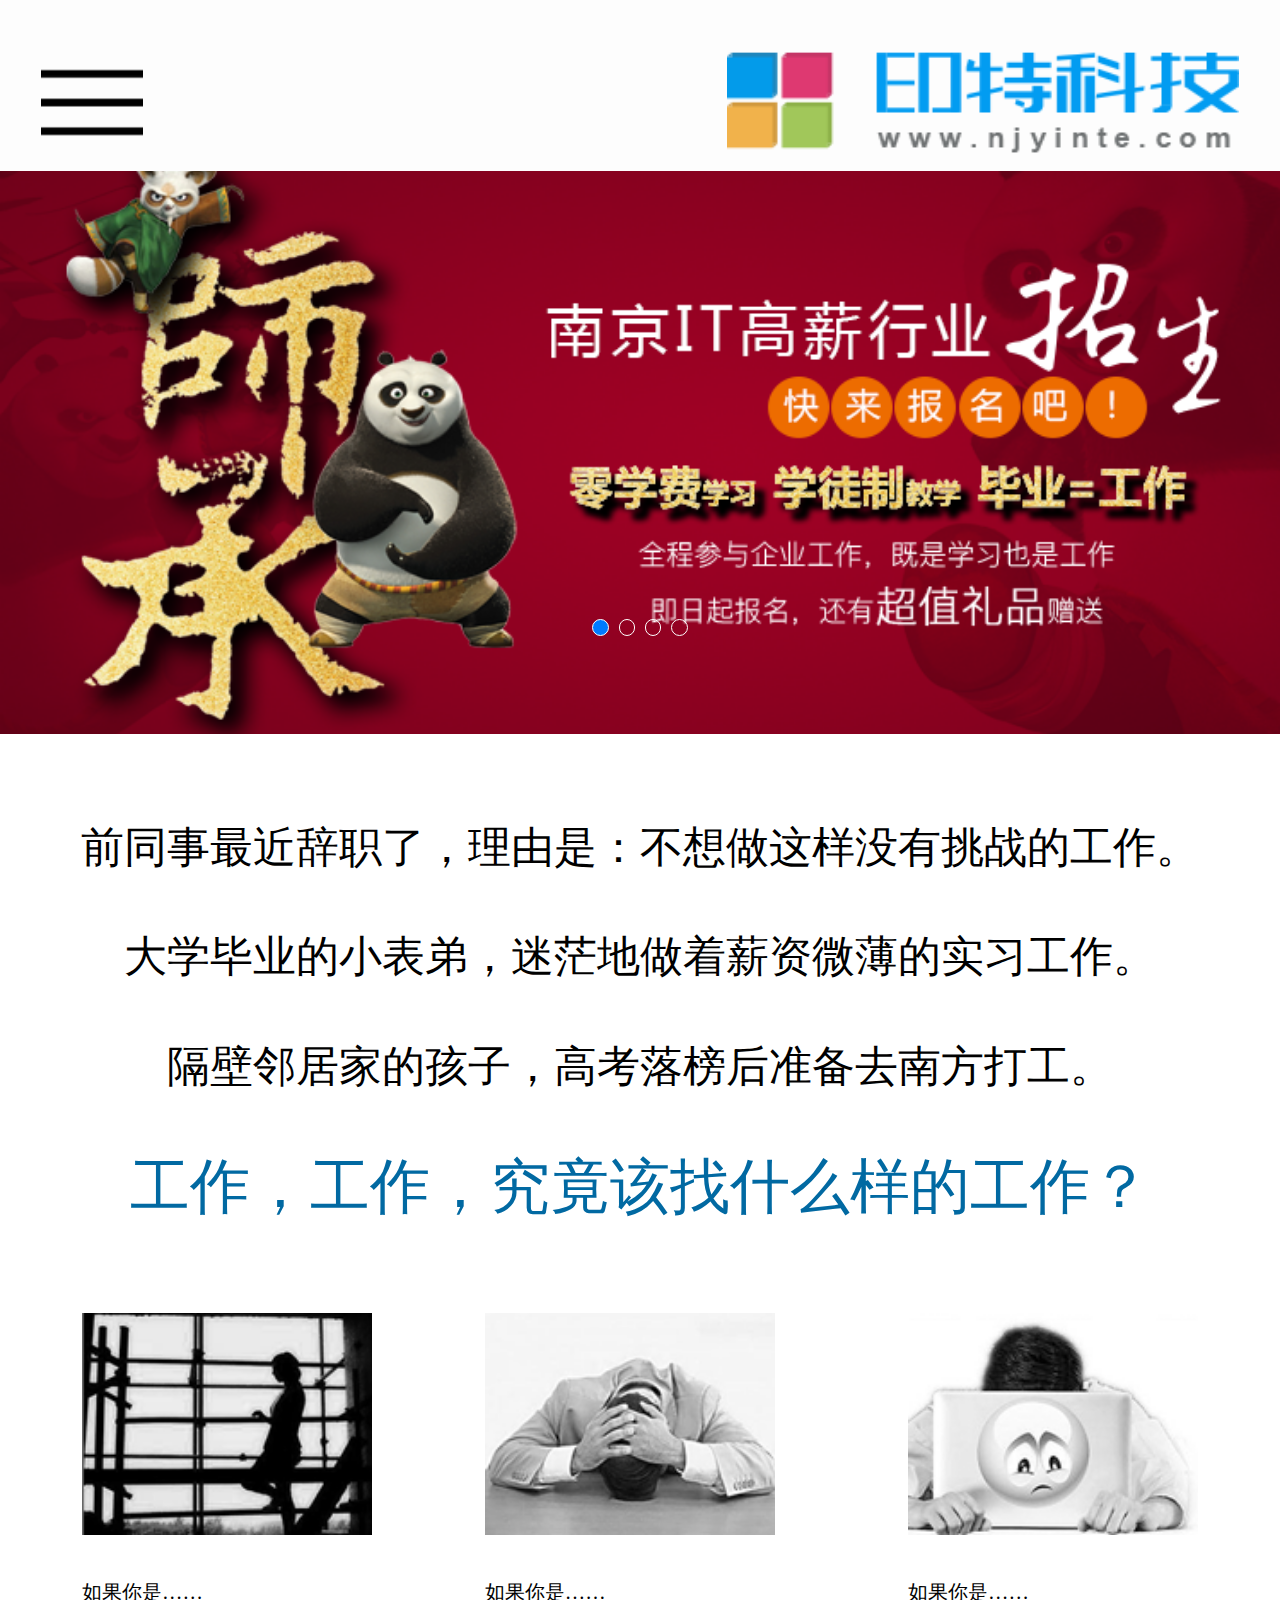
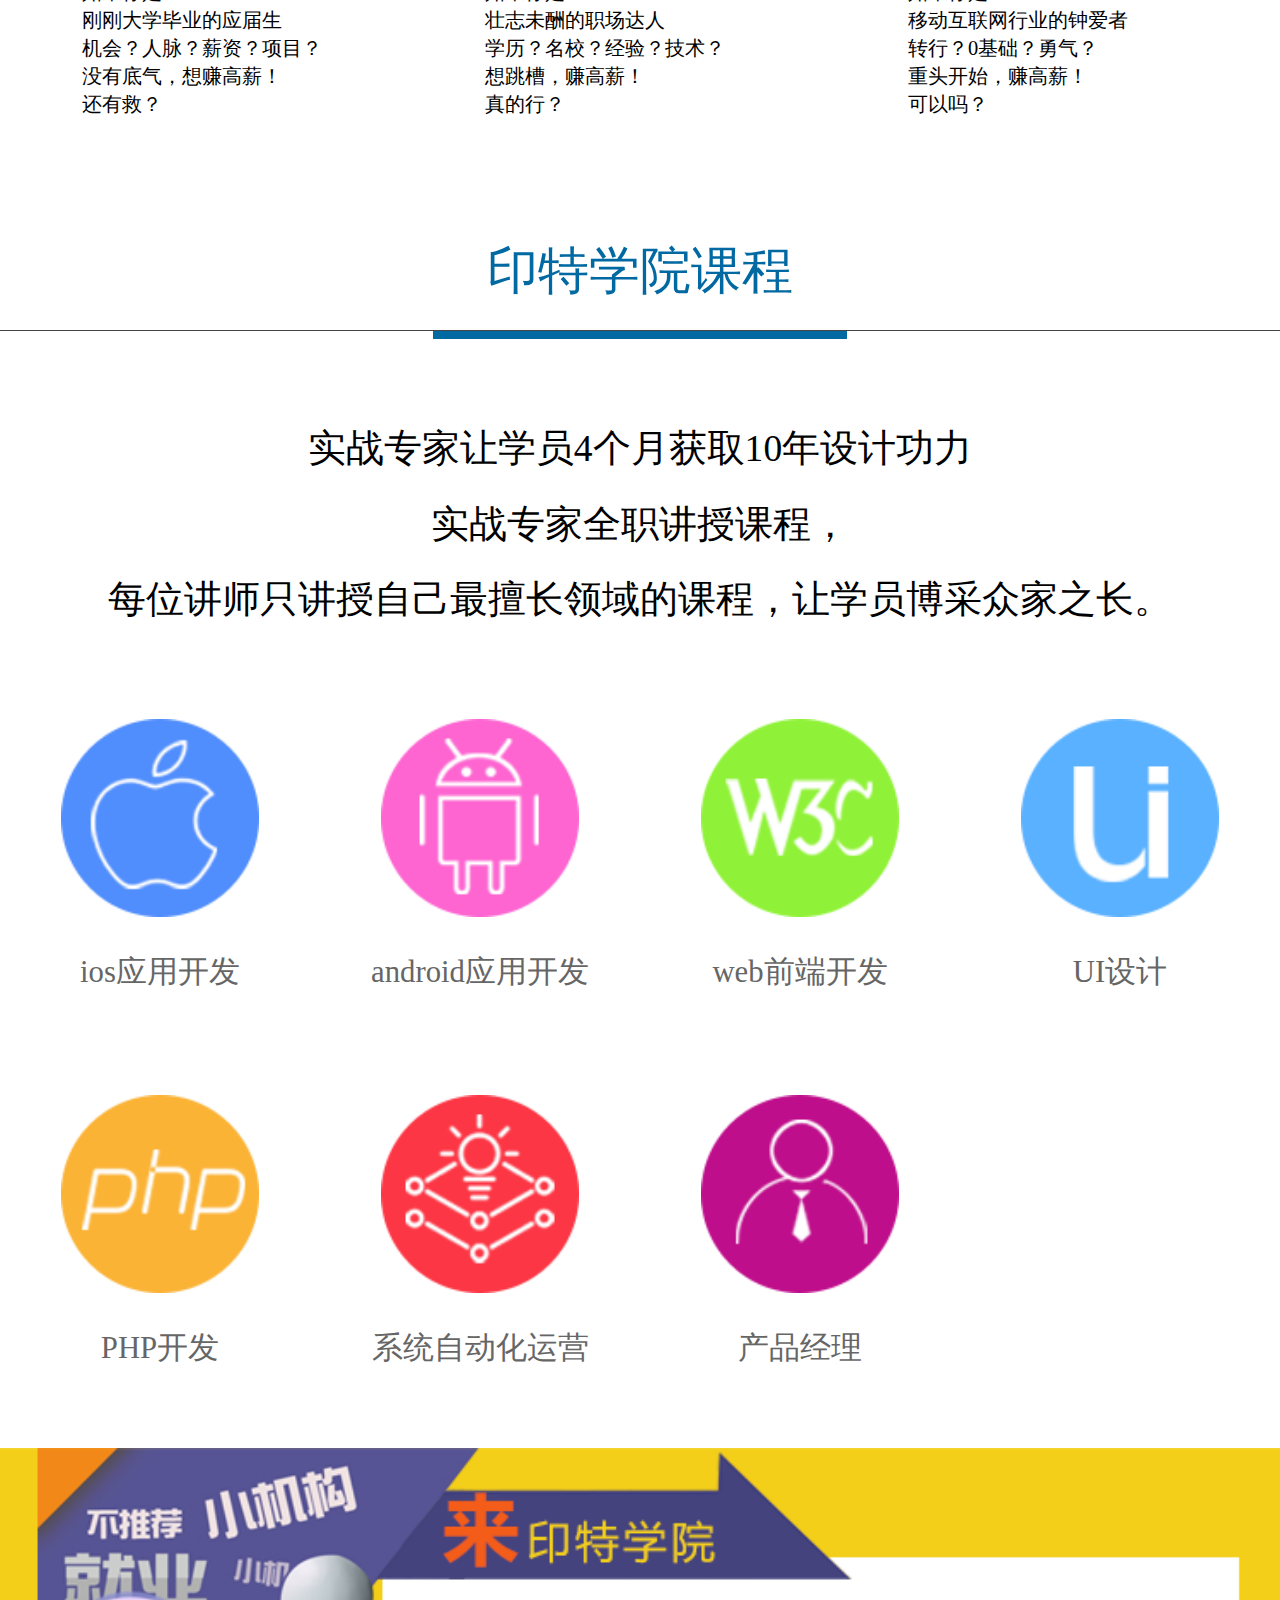
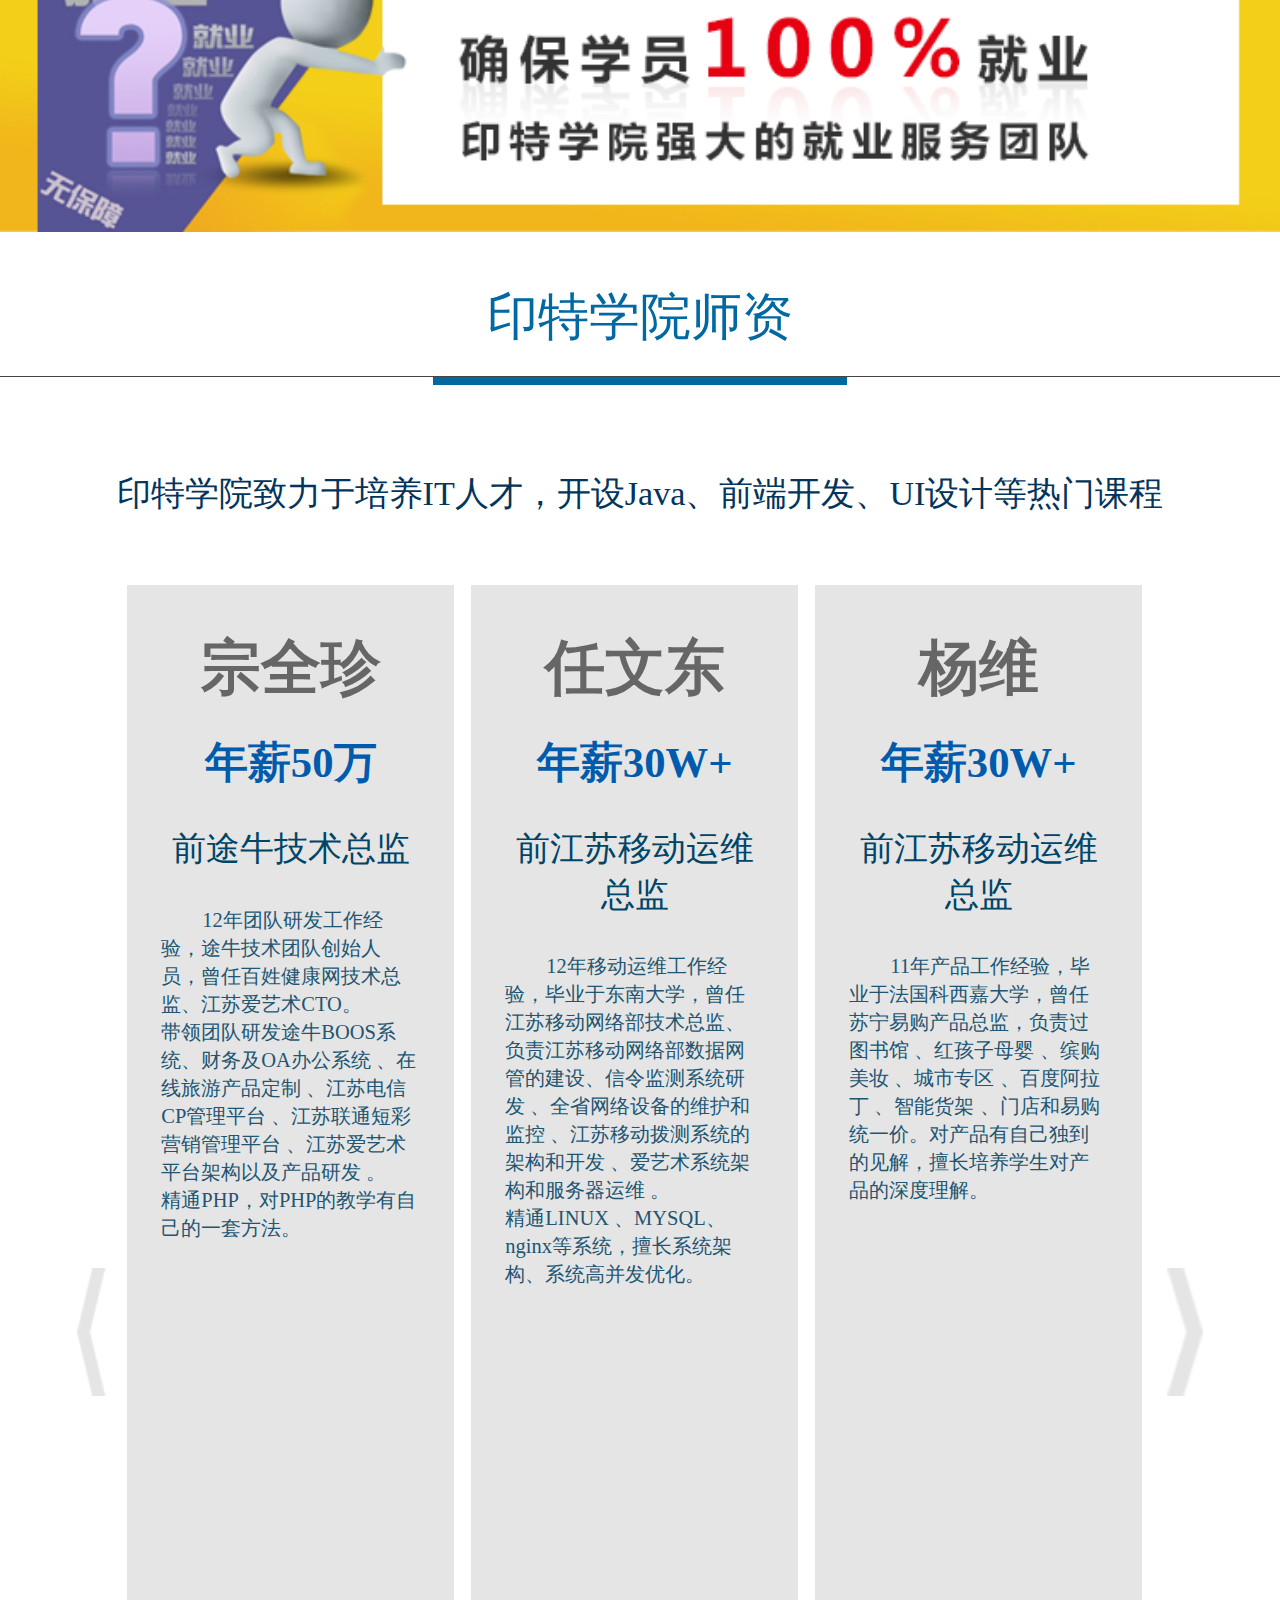
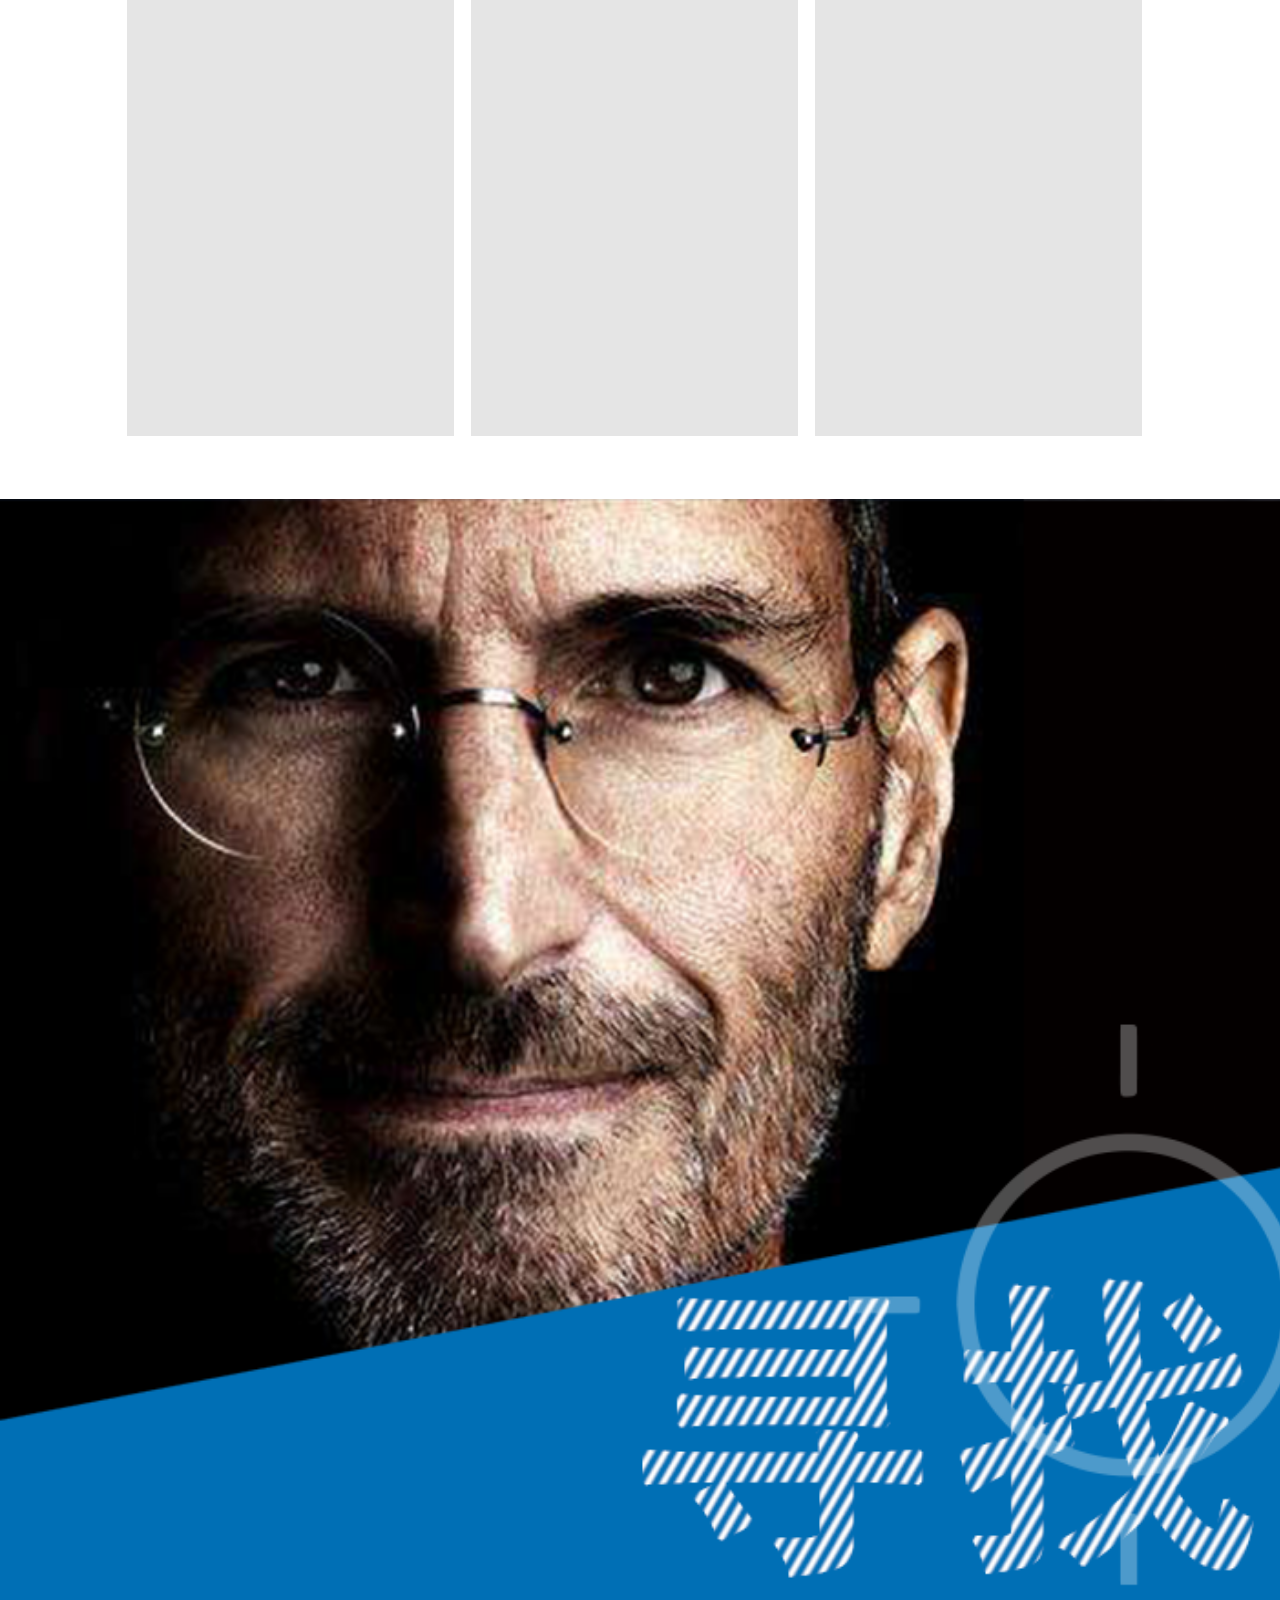
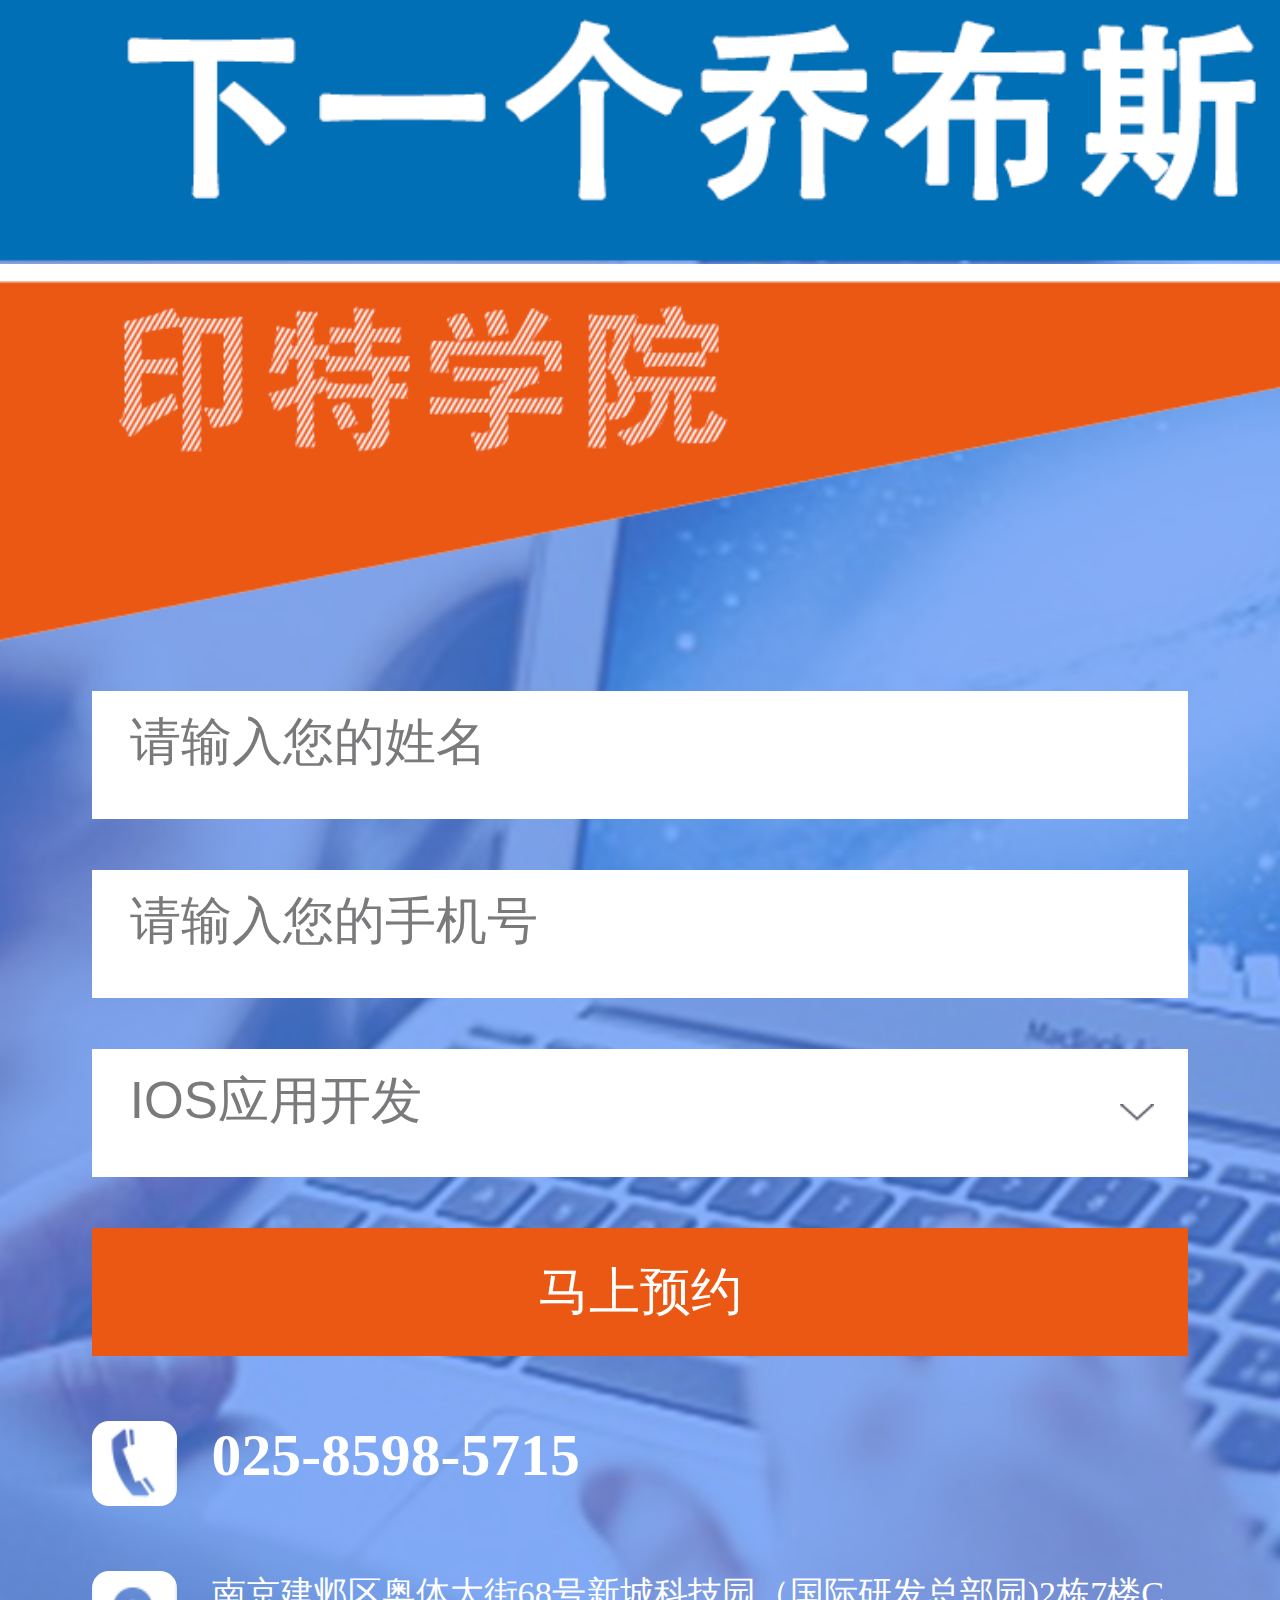
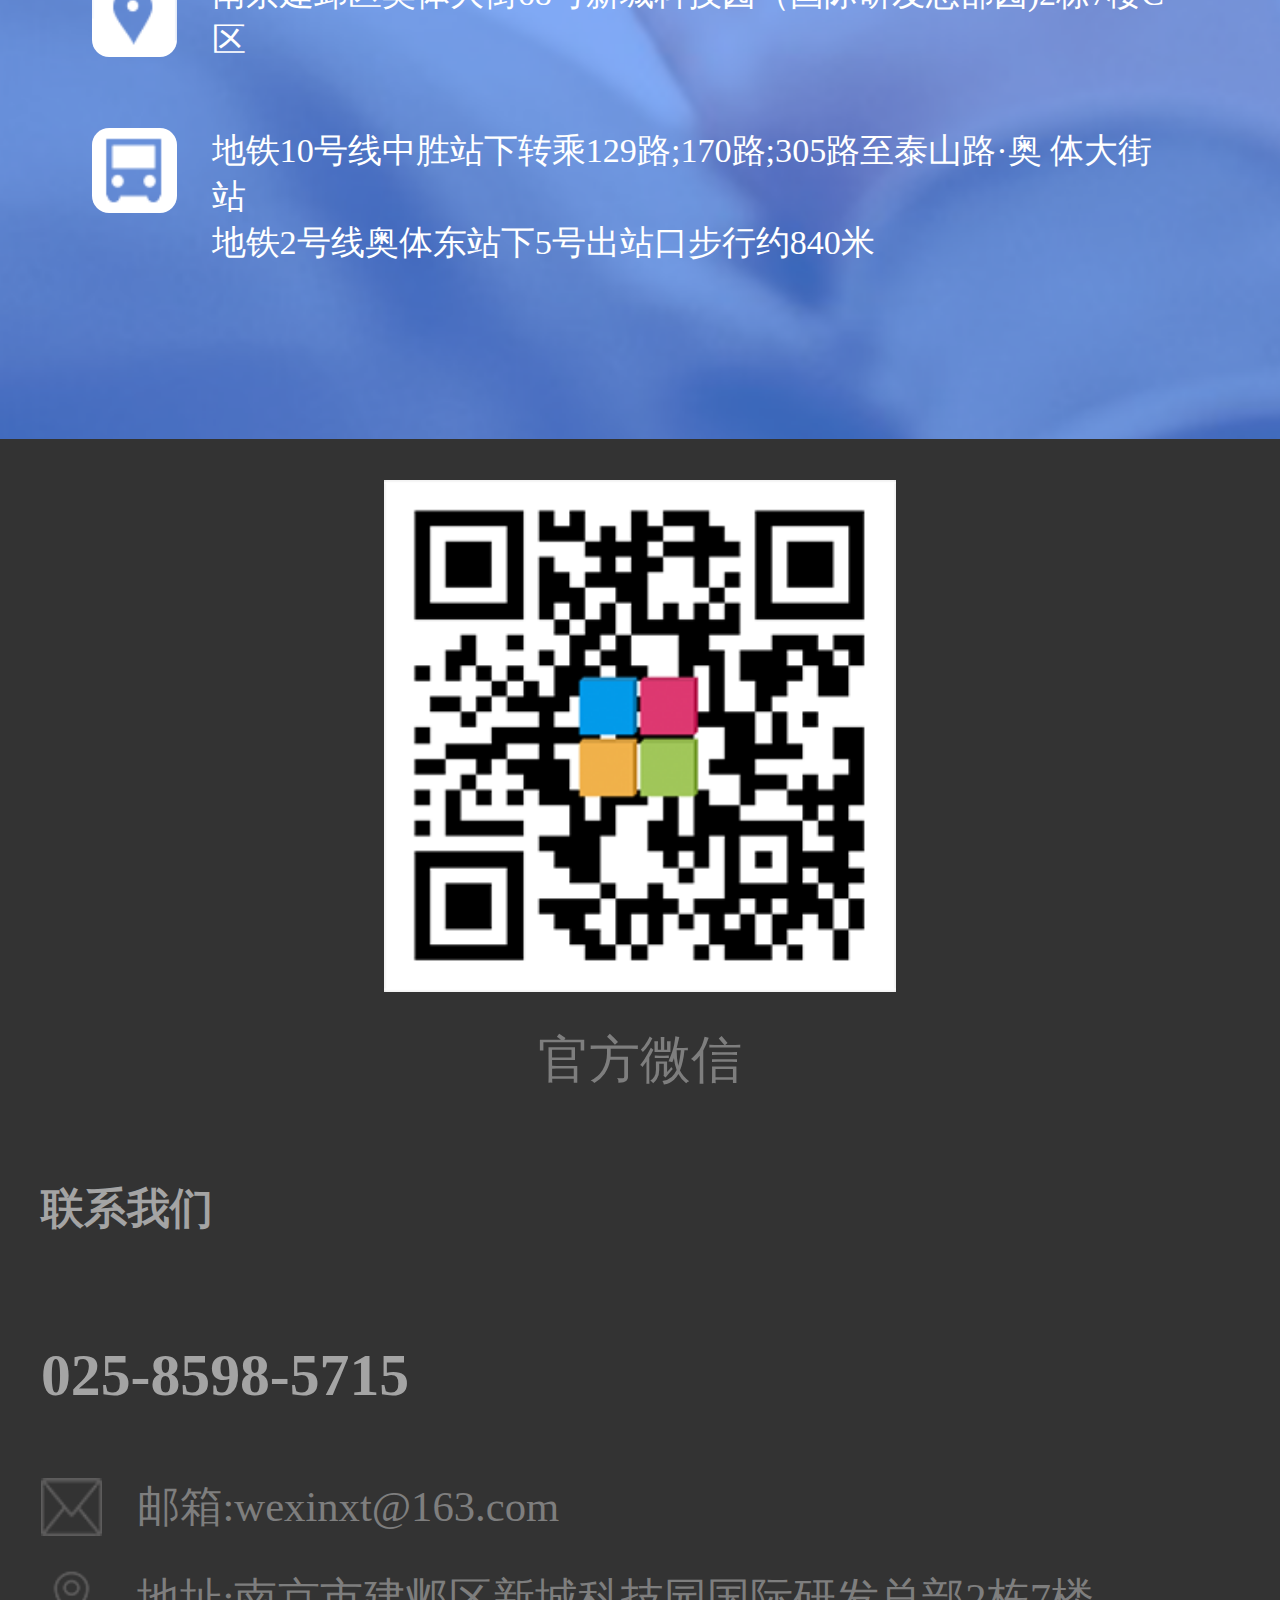
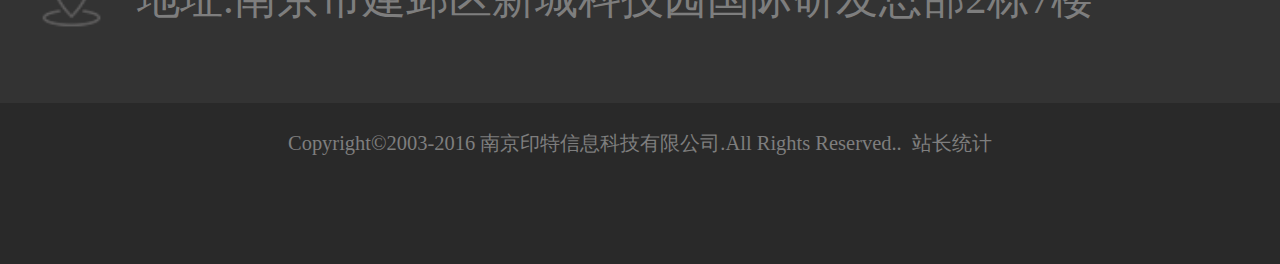
<file: yintekeji/index.html>
<!DOCTYPE html>
<html>
<head lang="en">
    <meta charset="UTF-8">
    <!--<meta name="viewport" content="width=device-width, initial-scale=1, maximum-scale=1, minimum-scale=1, user-scalable=no, minimal-ui">-->
    <link rel="shortcut icon" href="images/index/bitbug_favicon.ico" />
    <link rel="stylesheet" href="css/iSlider.css"/>
    <link rel="stylesheet" href="css/style.css"/>
    <link rel="stylesheet" href="css/index.css"/>
    <title>index</title>
    <script>
        (function() {
            var tid = null, docEl = document.documentElement, BASE_WIDTH = 750,
                    ROOT_FONT_SIZE = 100;
            function refreshRem() {
                var width = docEl.getBoundingClientRect().width;
                rem = width / (BASE_WIDTH / ROOT_FONT_SIZE);
                docEl.style.fontSize = rem + "px";
            }
            refreshRem();
            window.addEventListener("resize", function() {
                clearTimeout(tid);
                tid = setTimeout(refreshRem, 300);
            }, false);
        })();
    </script>
</head>
<body>
<div class="page-index">
    <!-- 导航条-->
    <div class="header">
        <!--<div class="top">-->
        <!--<span class="left-hbb lf"><img src="images/index/navbar_hbb.png" alt=""/></span>-->
        <!--<span class="right-logo rt"><img src="images/index/logo.png" alt=""/></span>-->
        <!--</div>-->
        <!--&lt;!&ndash; 遮罩层&ndash;&gt;-->
        <!--<div class="cover">-->

        <!--</div>-->
        <!--&lt;!&ndash; 课程分类弹框&ndash;&gt;-->
        <!--<div class="classes-pop">-->
        <!--<ul class="classes-pop-ul">-->
        <!--<li class="close"><img src="images/index/X.png" alt=""/></li>-->
        <!--<li><a href="index.html">首页</a></li>-->
        <!--<li><a href="">ios应用开发</a></li>-->
        <!--<li><a href="">android应用开发</a></li>-->
        <!--<li><a href="web.html">web前端应用开发</a></li>-->
        <!--<li><a href="php.html">PHP开发</a></li>-->
        <!--<li><a href="operations.html">系统自动化运维</a></li>-->
        <!--<li><a href="pm.html">产品经理</a></li>-->
        <!--<li><a href="uitrain.html">UI设计</a></li>-->
        <!--<li><a href="">关于我们</a></li>-->
        <!--</ul>-->
        <!--</div>-->
    </div>
    <!-- 轮播图-->
    <div class="swiper" id="iSlider-wrapper1">

    </div>
    <!--找工作-->
    <div class="find-job">
        <div class="guide-words">
            <p class="small-word">前同事最近辞职了，理由是：不想做这样没有挑战的工作。</p>

            <p class="small-word">大学毕业的小表弟，迷茫地做着薪资微薄的实习工作。</p>

            <p class="small-word">隔壁邻居家的孩子，高考落榜后准备去南方打工。</p>

            <p class="ask-word">工作，工作，究竟该找什么样的工作？</p>
        </div>
        <div class="work-varieties">
            <div class="phonome lf">
                <div class="phonome-pic first-p-pic">

                </div>
                <div class="phonome-words first-p-w">
                    如果你是……<br/>
                    刚刚大学毕业的应届生<br/>
                    机会？人脉？薪资？项目？<br/>
                    没有底气，想赚高薪！<br/>
                    还有救？<br/>
                </div>
            </div>
            <div class="phonome lf" style="margin-left: 0.66rem;">
                <div class="phonome-pic second-p-pic">

                </div>
                <div class="phonome-words second-p-w">
                    如果你是……<br/>
                    壮志未酬的职场达人<br/>
                    学历？名校？经验？技术？<br/>
                    想跳槽，赚高薪！<br/>
                    真的行？<br/>
                </div>
            </div>
            <div class="phonome rt">
                <div class="phonome-pic third-p-pic">

                </div>
                <div class="phonome-words third-p-w">
                    如果你是……<br/>
                    移动互联网行业的钟爱者<br/>
                    转行？0基础？勇气？<br/>
                    重头开始，赚高薪！<br/>
                    可以吗？<br/>
                </div>
            </div>

        </div>
    </div>
    <!--印特课程介绍-->
    <div class="yinte-classes-introduction ">
        <div class="intro-caption">
            印特学院课程
        </div>
        <div style="border-bottom: 0.05rem solid #0169a2;width: 2.43rem;margin: 0 auto;"></div>
        <div class="classes-detail">
            <div class="classes-detail-words">
                <p>实战专家让学员4个月获取10年设计功力</p>

                <p>实战专家全职讲授课程，</p>

                <p>每位讲师只讲授自己最擅长领域的课程，让学员博采众家之长。</p>
            </div>
            <div class="classes-detail-icon">
                <div class="icon-classify lf">
                    <div class="icon-pic">
                        <img src="images/index/ios_dev.png" alt=""/>
                    </div>
                    <div class="icon-name">
                        ios应用开发
                    </div>
                </div>
                <div class="icon-classify lf">
                    <div class="icon-pic">
                        <img src="images/index/android_dev.png" alt=""/>
                    </div>
                    <div class="icon-name">
                        android应用开发
                    </div>
                </div>
                <div class="icon-classify lf">
                    <div class="icon-pic">
                        <img src="images/index/web_dev.png" alt=""/>
                    </div>
                    <div class="icon-name">
                        web前端开发
                    </div>
                </div>
                <div class="icon-classify lf">
                    <div class="icon-pic">
                        <img src="images/index/UI_dev.png" alt=""/>
                    </div>
                    <div class="icon-name">
                        UI设计
                    </div>
                </div>
                <div class="icon-classify lf">
                    <div class="icon-pic">
                        <img src="images/index/PHP_dev.png" alt=""/>
                    </div>
                    <div class="icon-name">
                        PHP开发
                    </div>
                </div>
                <div class="icon-classify lf">
                    <div class="icon-pic">
                        <img src="images/index/systemauto_dev.png" alt=""/>
                    </div>
                    <div class="icon-name">
                        系统自动化运营
                    </div>
                </div>
                <div class="icon-classify lf">
                    <div class="icon-pic">
                        <img src="images/index/productsmanager_dev.png" alt=""/>
                    </div>
                    <div class="icon-name">
                        产品经理
                    </div>
                </div>
            </div>
        </div>
        <div class="classes-adver">

        </div>
    </div>
    <!--印特师资介绍-->
    <div class="yinte-teachers-introduction">
        <div class="intro-caption">
            印特学院师资
        </div>
        <div style="border-bottom: 0.05rem solid #0169a2;width: 2.43rem;margin: 0 auto;"></div>
        <div class="teachers-detail">
            <p class="main-words">印特学院致力于培养IT人才，开设Java、前端开发、UI设计等热门课程</p>
            <div class="t-detail">
                <div class="prev-next">
                    <a href="javascript:void(0)" class="t-back-icon lf"><img src="images/index/index_back_lf.png" alt=""/></a>
                    <a href="javascript:void(0)" class="t-back-icon rt" style="margin-right:0"><img src="images/index/index_back_rt.png" alt=""/></a>
                </div>
                <div class="main-conte">
                    <ul class="teachers-lists">
                        <li>
                            <span class="teachers lf" >
                                <p class="teachers-name">宗全珍</p>
                                <p class="teachers-salary">年薪50万</p>
                                <p class="teachers-position">前途牛技术总监</p>
                                <!--<p class="teachers-exp">12年团队研发工作经验，途牛技术团队创始人员，曾任百姓健康网技术总监、江苏爱艺术CTO。-->
                                <!--<p class="teachers-exp">带领团队研发途牛BOOS系统、财务及OA办公系统 、在线旅游产品定制 、江苏电信CP管理平台 、江苏联通短彩营销管理平台 、江苏爱艺术平台架构以及产品研发 。</p>-->
                                <!--<p class="teachers-exp">精通PHP，对PHP的教学有自己的一套方法。</p>-->

                                <p class="teachers-exp">
                                    12年团队研发工作经验，途牛技术团队创始人员，曾任百姓健康网技术总监、江苏爱艺术CTO。<br>
                                    带领团队研发途牛BOOS系统、财务及OA办公系统 、在线旅游产品定制 、江苏电信CP管理平台 、江苏联通短彩营销管理平台 、江苏爱艺术平台架构以及产品研发 。<br>
                                    精通PHP，对PHP的教学有自己的一套方法。
                                </p>
                            </span>
                        </li>

                        <li>
                            <span class="teachers lf" >
                                <p class="teachers-name">任文东</p>
                                <p class="teachers-salary">年薪30W+</p>
                                <p class="teachers-position">前江苏移动运维总监</p>
                                <p class="teachers-exp">
                                    12年移动运维工作经验，毕业于东南大学，曾任江苏移动网络部技术总监、负责江苏移动网络部数据网管的建设、信令监测系统研发 、全省网络设备的维护和监控 、江苏移动拨测系统的架构和开发 、爱艺术系统架构和服务器运维 。<br>
                                    精通LINUX 、MYSQL、nginx等系统，擅长系统架构、系统高并发优化。
                                </p>
                            </span>
                        </li>

                        <li>
                            <span class="teachers lf" >
                                <p class="teachers-name">杨维</p>
                                <p class="teachers-salary">年薪30W+</p>
                                <p class="teachers-position">前江苏移动运维总监</p>
                                <p class="teachers-exp">
                                    11年产品工作经验，毕业于法国科西嘉大学，曾任苏宁易购产品总监，负责过图书馆 、红孩子母婴  、缤购美妆  、城市专区  、百度阿拉丁  、智能货架   、门店和易购统一价。对产品有自己独到的见解，擅长培养学生对产品的深度理解。
                                </p>
                            </span>
                        </li>

                        <li>
                            <span class="teachers lf" >
                                <p class="teachers-name">宗全珍</p>
                                <p class="teachers-salary">年薪50万</p>
                                <p class="teachers-position">前途牛技术总监</p>
                                <p class="teachers-exp">
                                    12年团队研发工作经验，途牛技术团队创始人员，曾任百姓健康网技术总监、江苏爱艺术CTO。<br>
                                    带领团队研发途牛BOOS系统、财务及OA办公系统 、在线旅游产品定制 、江苏电信CP管理平台 、江苏联通短彩营销管理平台 、江苏爱艺术平台架构以及产品研发 。<br>
                                    精通PHP，对PHP的教学有自己的一套方法。
                                </p>
                            </span>
                        </li>

                        <li>
                            <span class="teachers lf" >
                                <p class="teachers-name">任文东</p>
                                <p class="teachers-salary">年薪30W+</p>
                                <p class="teachers-position">前江苏移动运维总监</p>
                                <p class="teachers-exp">
                                    12年移动运维工作经验，毕业于东南大学，曾任江苏移动网络部技术总监、负责江苏移动网络部数据网管的建设、信令监测系统研发 、全省网络设备的维护和监控 、江苏移动拨测系统的架构和开发 、爱艺术系统架构和服务器运维 。<br>
                                    精通LINUX 、MYSQL、nginx等系统，擅长系统架构、系统高并发优化。
                                </p>
                            </span>
                        </li>

                        <li>
                            <span class="teachers lf" >
                                <p class="teachers-name">杨维</p>
                                <p class="teachers-salary">年薪30W+</p>
                                <p class="teachers-position">前江苏移动运维总监</p>
                                <p class="teachers-exp">
                                    11年产品工作经验，毕业于法国科西嘉大学，曾任苏宁易购产品总监，负责过图书馆 、红孩子母婴  、缤购美妆  、城市专区  、百度阿拉丁  、智能货架   、门店和易购统一价。对产品有自己独到的见解，擅长培养学生对产品的深度理解。
                                </p>
                            </span>
                        </li>

                    </ul>
                </div>


            </div>

        </div>
        <div class="mr-jobs">

        </div>
    </div>
    <!--预约-->
    <div class="appointment">
        <div class="appoint-information">
            <div><input type="text" placeholder="请输入您的姓名"/></div>
            <div><input type="text" placeholder="请输入您的手机号"/></div>
            <div><input type="text" placeholder="IOS应用开发"/><span class="drag rt"><img src="images/index/drag.png" alt=""/></span></div>
            <p class="btn-appoint">马上预约</p>
        </div>
        <div class="consult-detail">
            <p class="consult-phone"><span class="consult-pic lf"><img src="images/index/phone.png" alt=""/></span><span class="consult-content lf">025-8598-5715</span></p>
            <p class="consult-address"><span class="consult-pic lf"><img src="images/index/location.png" alt=""/></span><span class="consult-content lf">南京建邺区奥体大街68号新城科技园（国际研发总部园)2栋7楼C区</span></p>
            <p class="consult-road"><span class="consult-pic lf"><img src="images/index/road.png" alt=""/></span><span class="consult-content lf">地铁10号线中胜站下转乘129路;170路;305路至泰山路·奥
体大街站<br/>地铁2号线奥体东站下5号出站口步行约840米</span></p>
        </div>
    </div>
    <!--底部-->
    <div class="bottom">
        <!--<div class="contact-way">-->
        <!--<div class="qr-code">-->
        <!--<div class="code-pic"></div>-->
        <!--<div class="oficial-wexin">官方微信</div>-->
        <!--</div>-->

        <!--<div class="contact-us">-->
        <!--<div class="find-us">联系我们</div>-->
        <!--<div class="phone">025-8598-5715</div>-->
        <!--<div class="mail">-->
        <!--<span class="mail-pic lf"></span>-->
        <!--<span class="mail-detail lf">邮箱:wexinxt@163.com</span>-->
        <!--</div>-->
        <!--<div class="address">-->
        <!--<span class="address-pic lf"></span>-->
        <!--<span class="address-detail lf">地址:南京市建邺区新城科技园国际研发总部2栋7楼</span>-->
        <!--</div>-->
        <!--</div>-->
        <!--</div>-->
        <!--<div class="copyright">-->
        <!--<div>Copyright&copy;2003-2016 南京印特信息科技有限公司.All Rights Reserved..&nbsp;&nbsp;站长统计</div>-->
        <!--</div>-->
    </div>
</div>
<script src="js/iSlider.js"></script>
<script src="js/iSlider.animate.min.js"></script>
<script src="js/iSlider.plugin.button.min.js"></script>
<script src="js/iSlider.plugin.dot.min.js"></script>
<script src="js/jquery-1.11.3.js"></script>
<script src="js/jquery1.42.min.js"></script>
<script type="text/javascript" src="js/jquery.SuperSlide.2.1.1.js"></script>


<!--<script src="http://hovertree.com/jq/hovertreeimg/jquery.hovertreeimg.js"></script>-->
<script>
    $('.header').load('data/header.php',function(){
        $('.left-hbb').click(function(){
            $('.classes-pop').css('display','block');
            $('.cover').css('display','block');
        });
        $('.close img').click(function(){
            $('.classes-pop').css('display','none');
            $('.cover').css('display','none');
        });
    });
    $('.bottom').load('data/footer.php');
    <!--轮播js-->
    var list = [
        // picture
        {
            content: 'images/index/index_slider_li.png'
        },
        // HTML String
        {
            content: 'images/index/index_slider_li.png'
        },
        {
            content: 'images/index/index_slider_li.png'
        },
        {
            content: 'images/index/index_slider_li.png'
        },
        // element

    ];
    var S = new iSlider(document.getElementById('iSlider-wrapper1'), list, {
        isLooping: 1,
        isOverspread: 1,
        isAutoplay: 1,
        animateTime: 800,
//        animateType: 'flow',
        plugins: ['dot']
    });
    /*底部轮播*/
    jQuery(".t-detail").slide({titCell:".prev-next ul",mainCell:".main-conte ul",autoPage:true,effect:"left",autoPlay:true,vis:3,trigger:"click"});
</script>

</body>
</html>
</file>
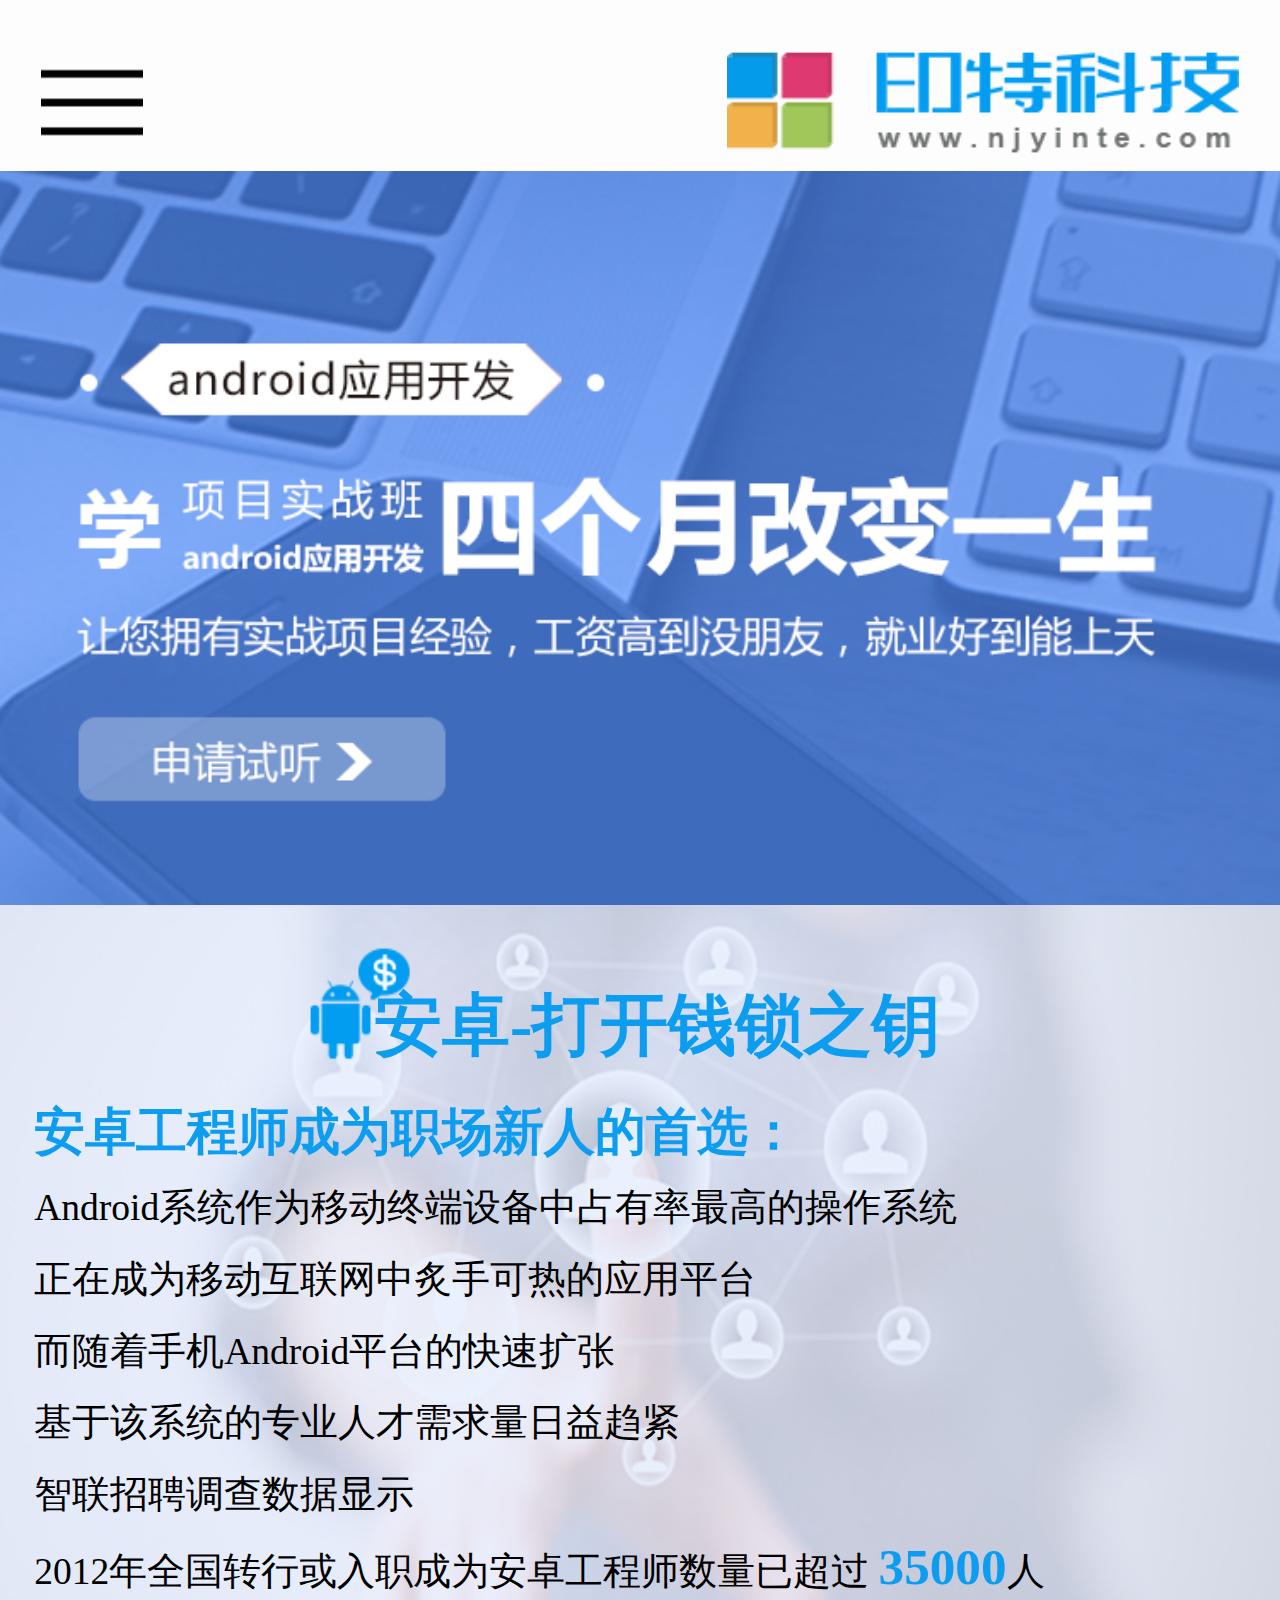
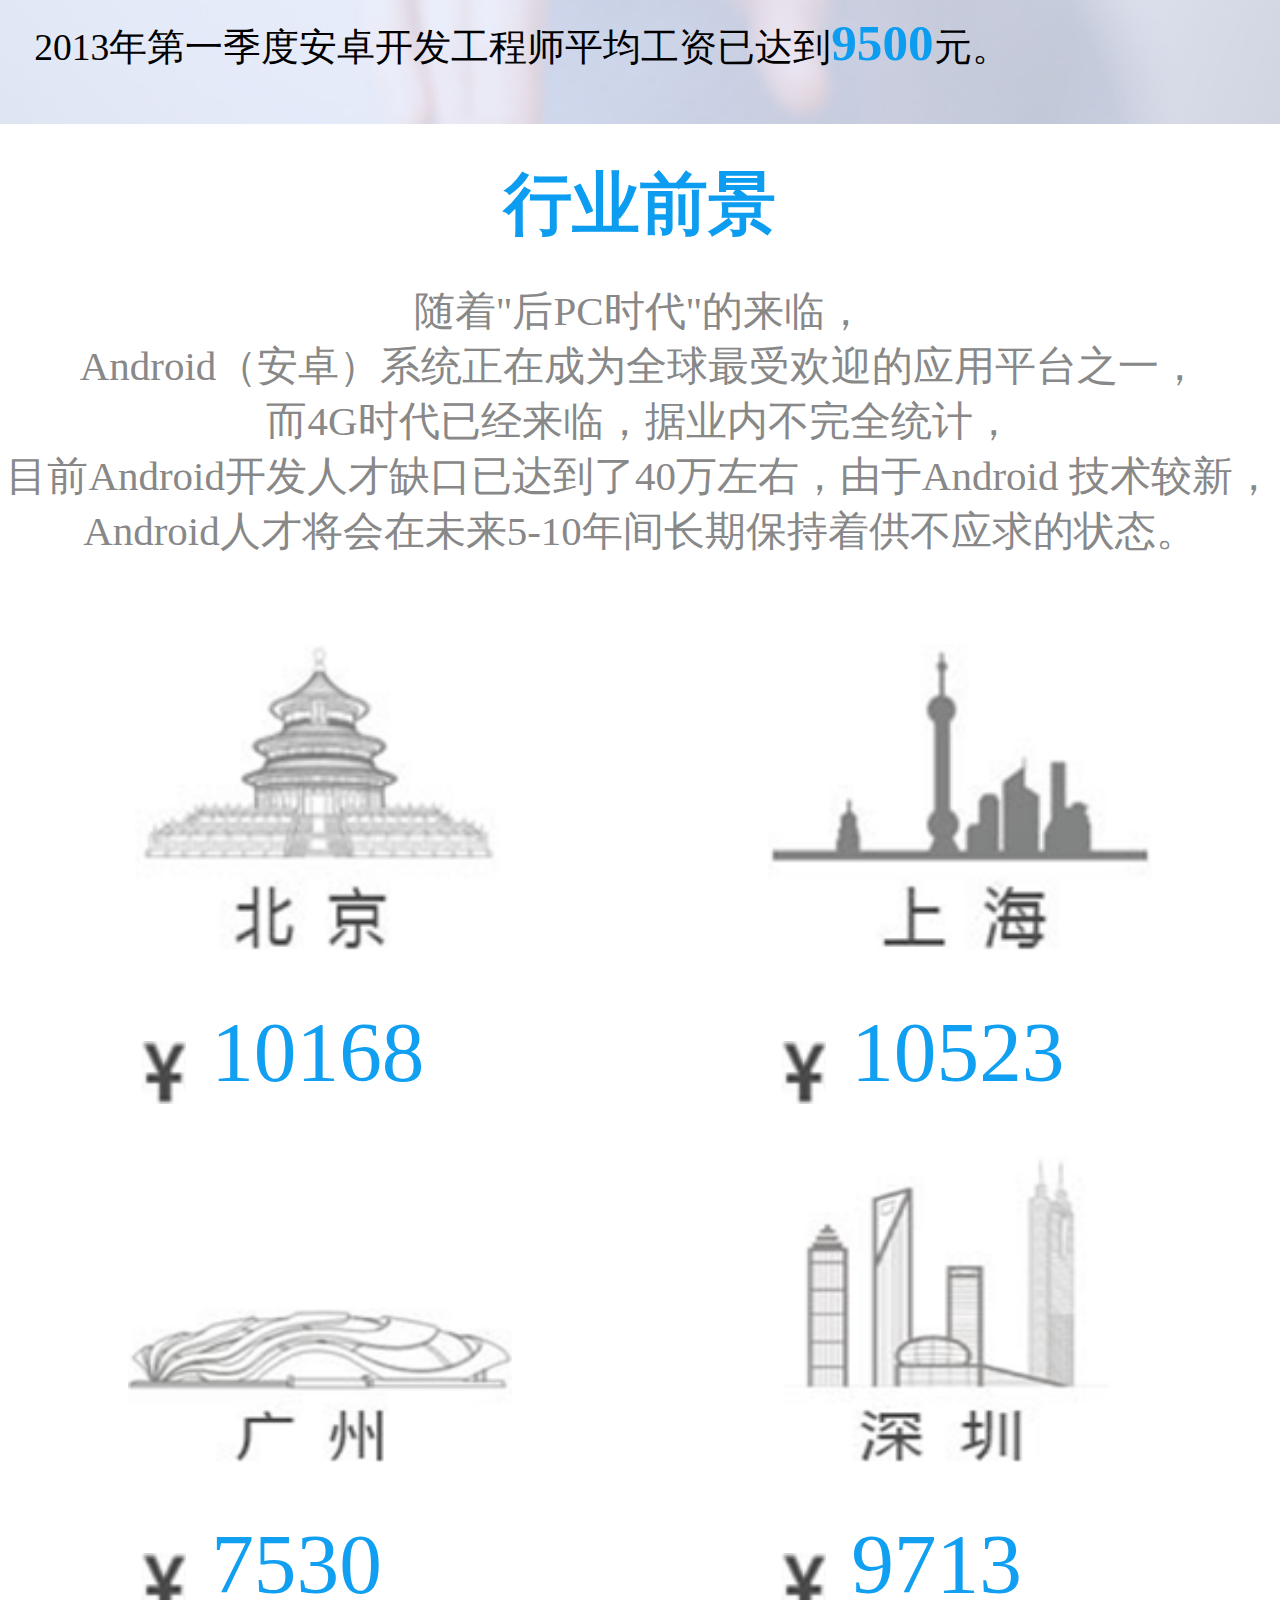
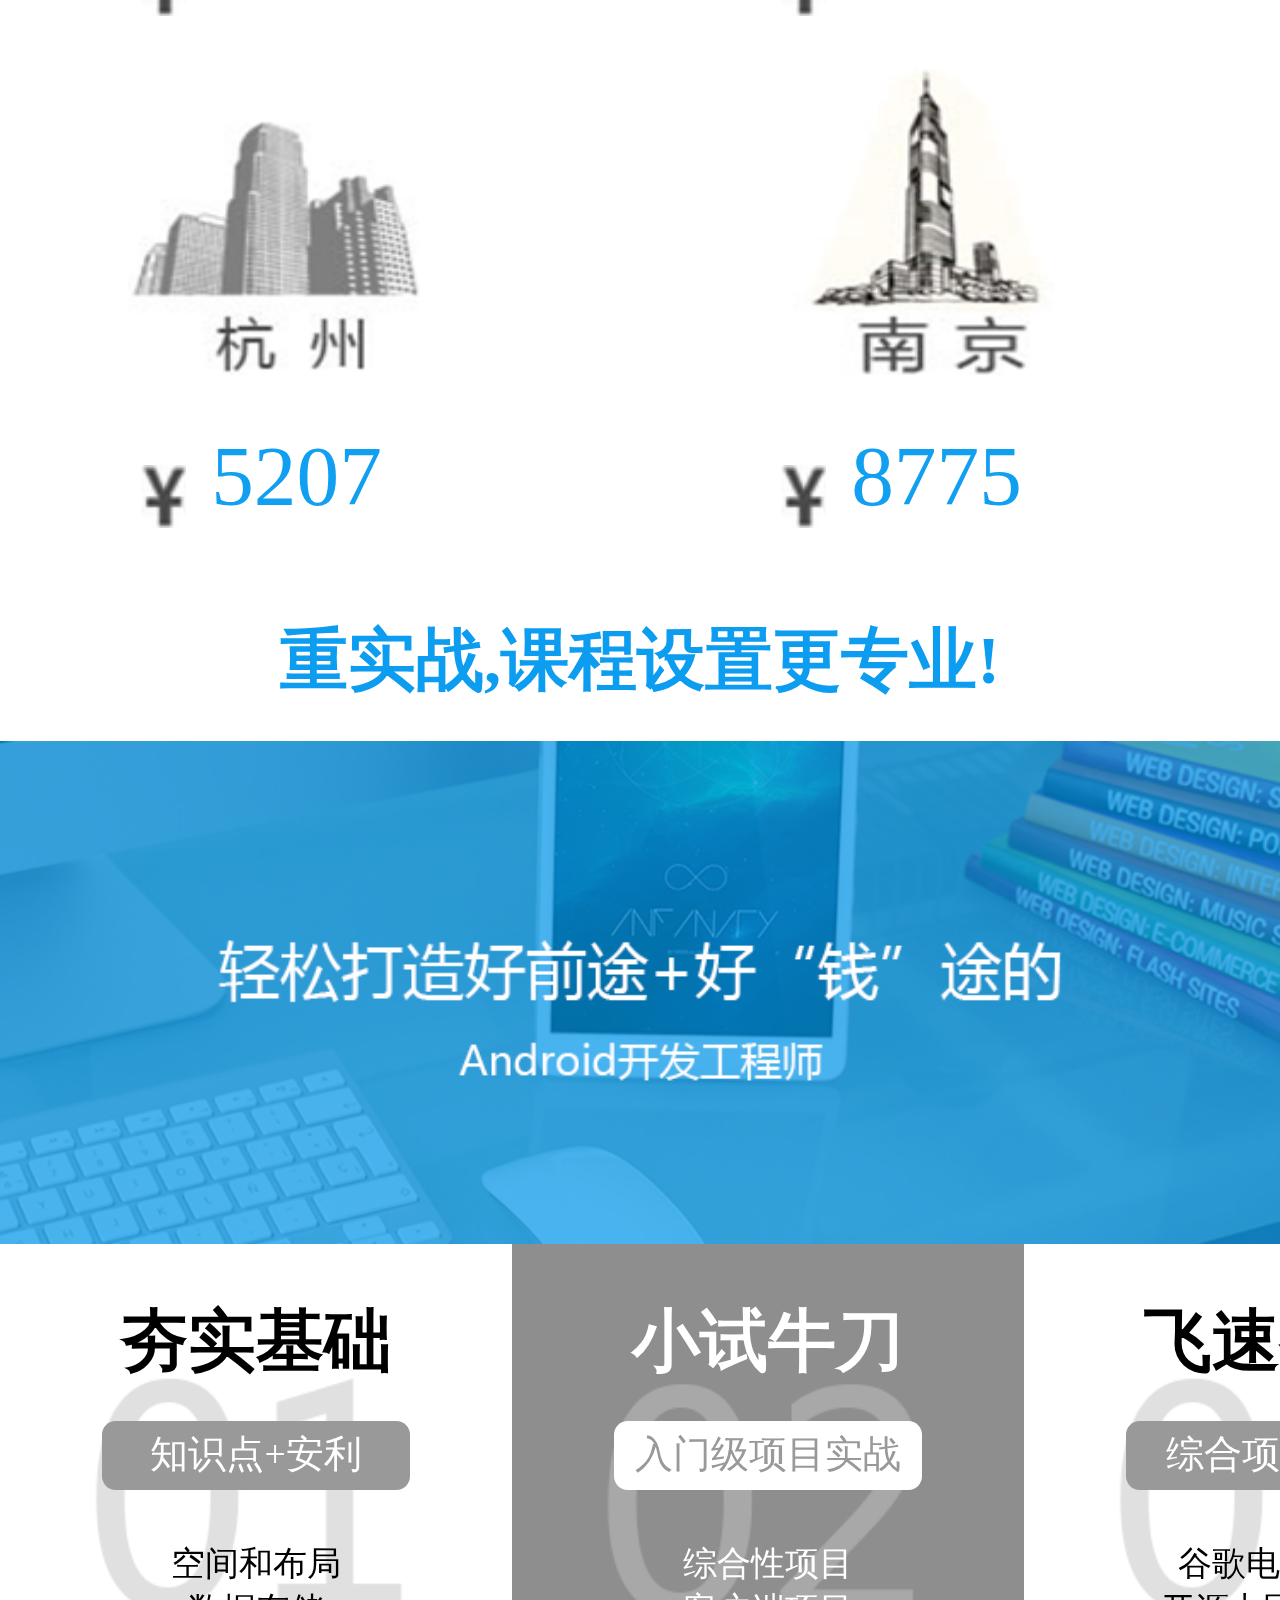
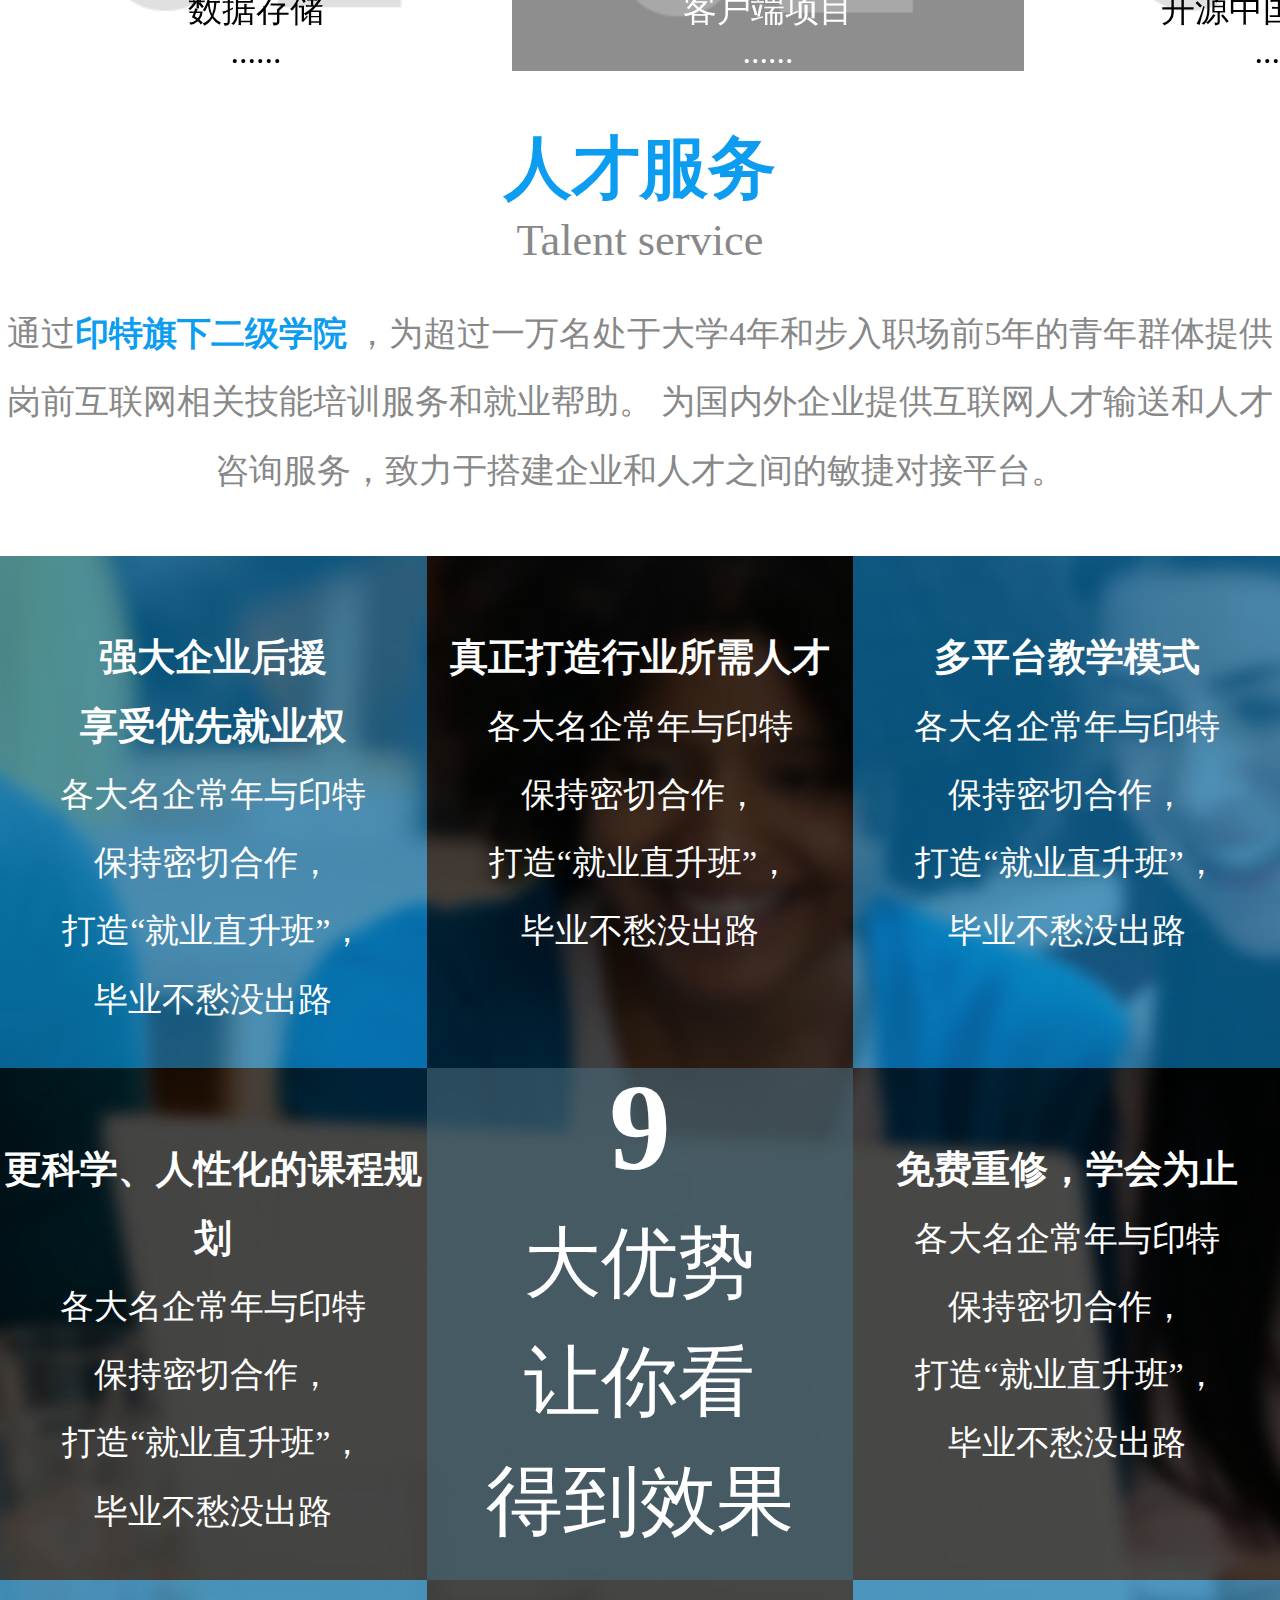
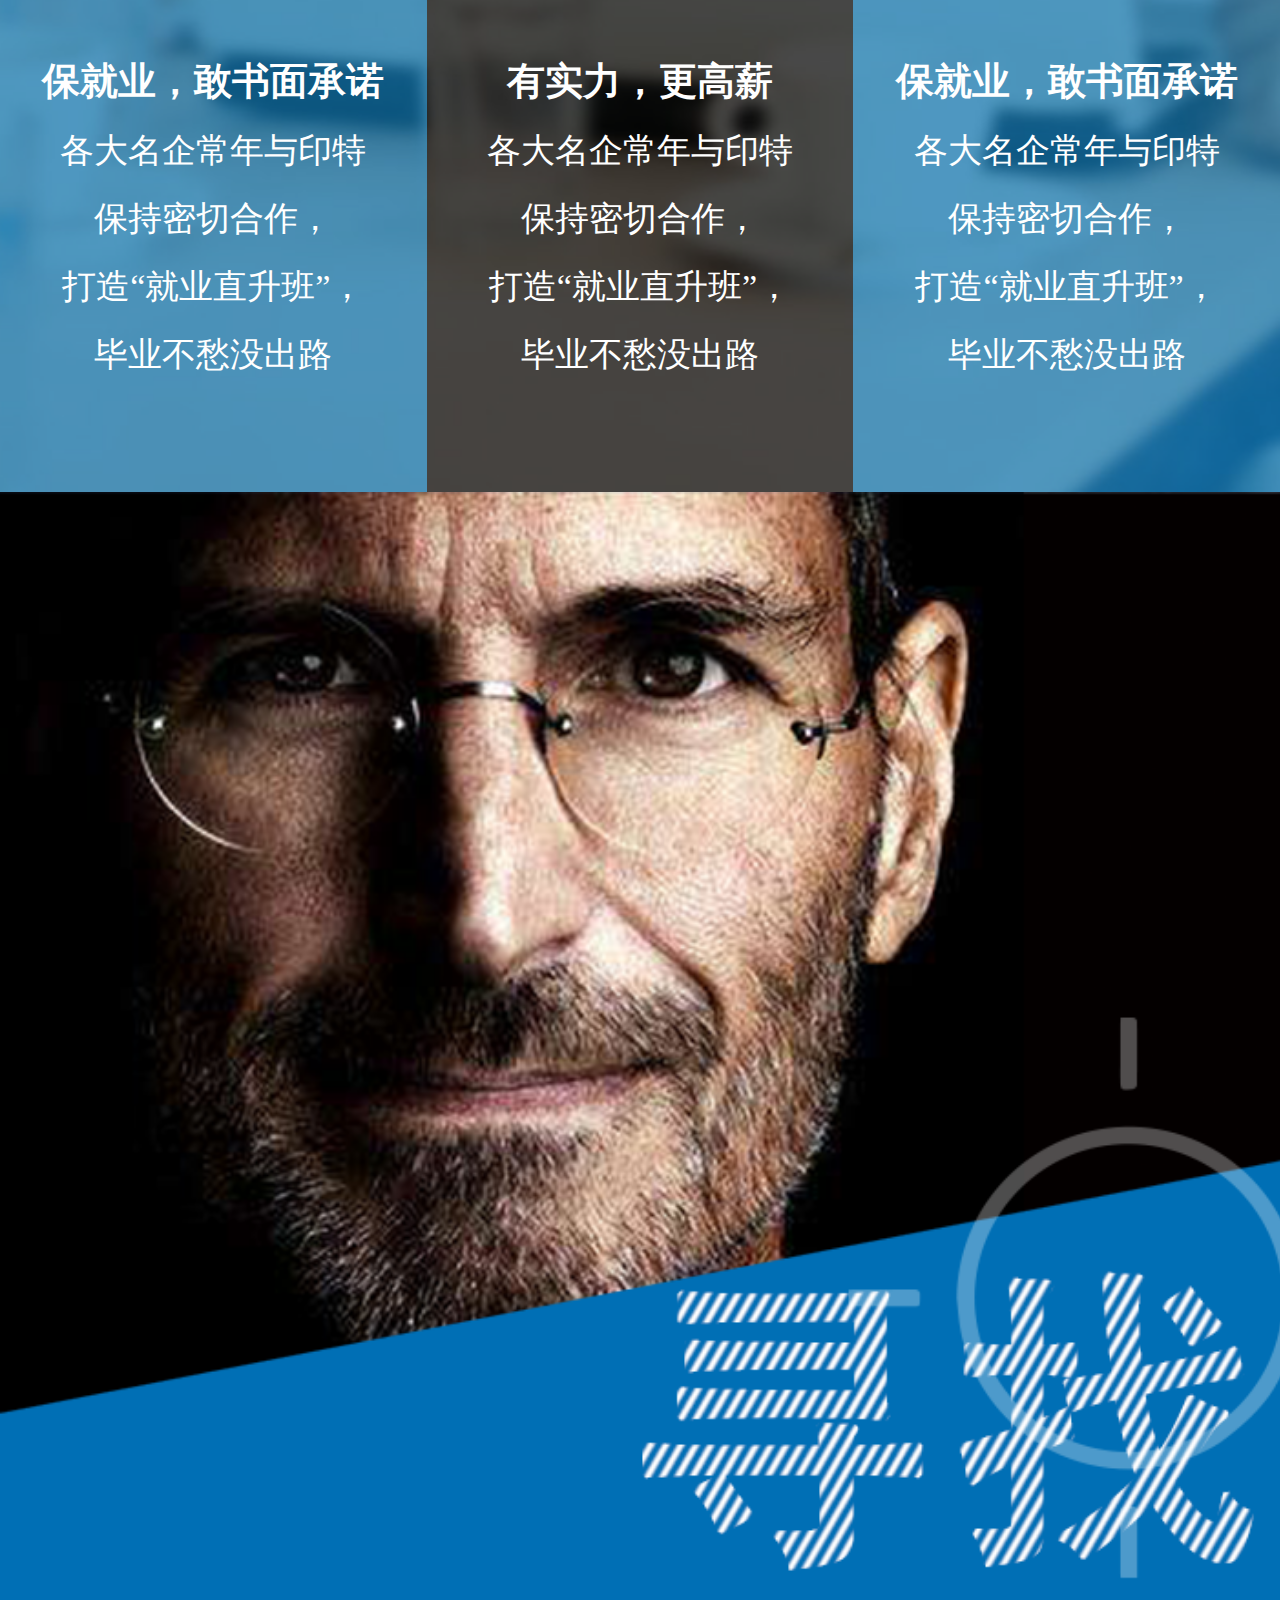
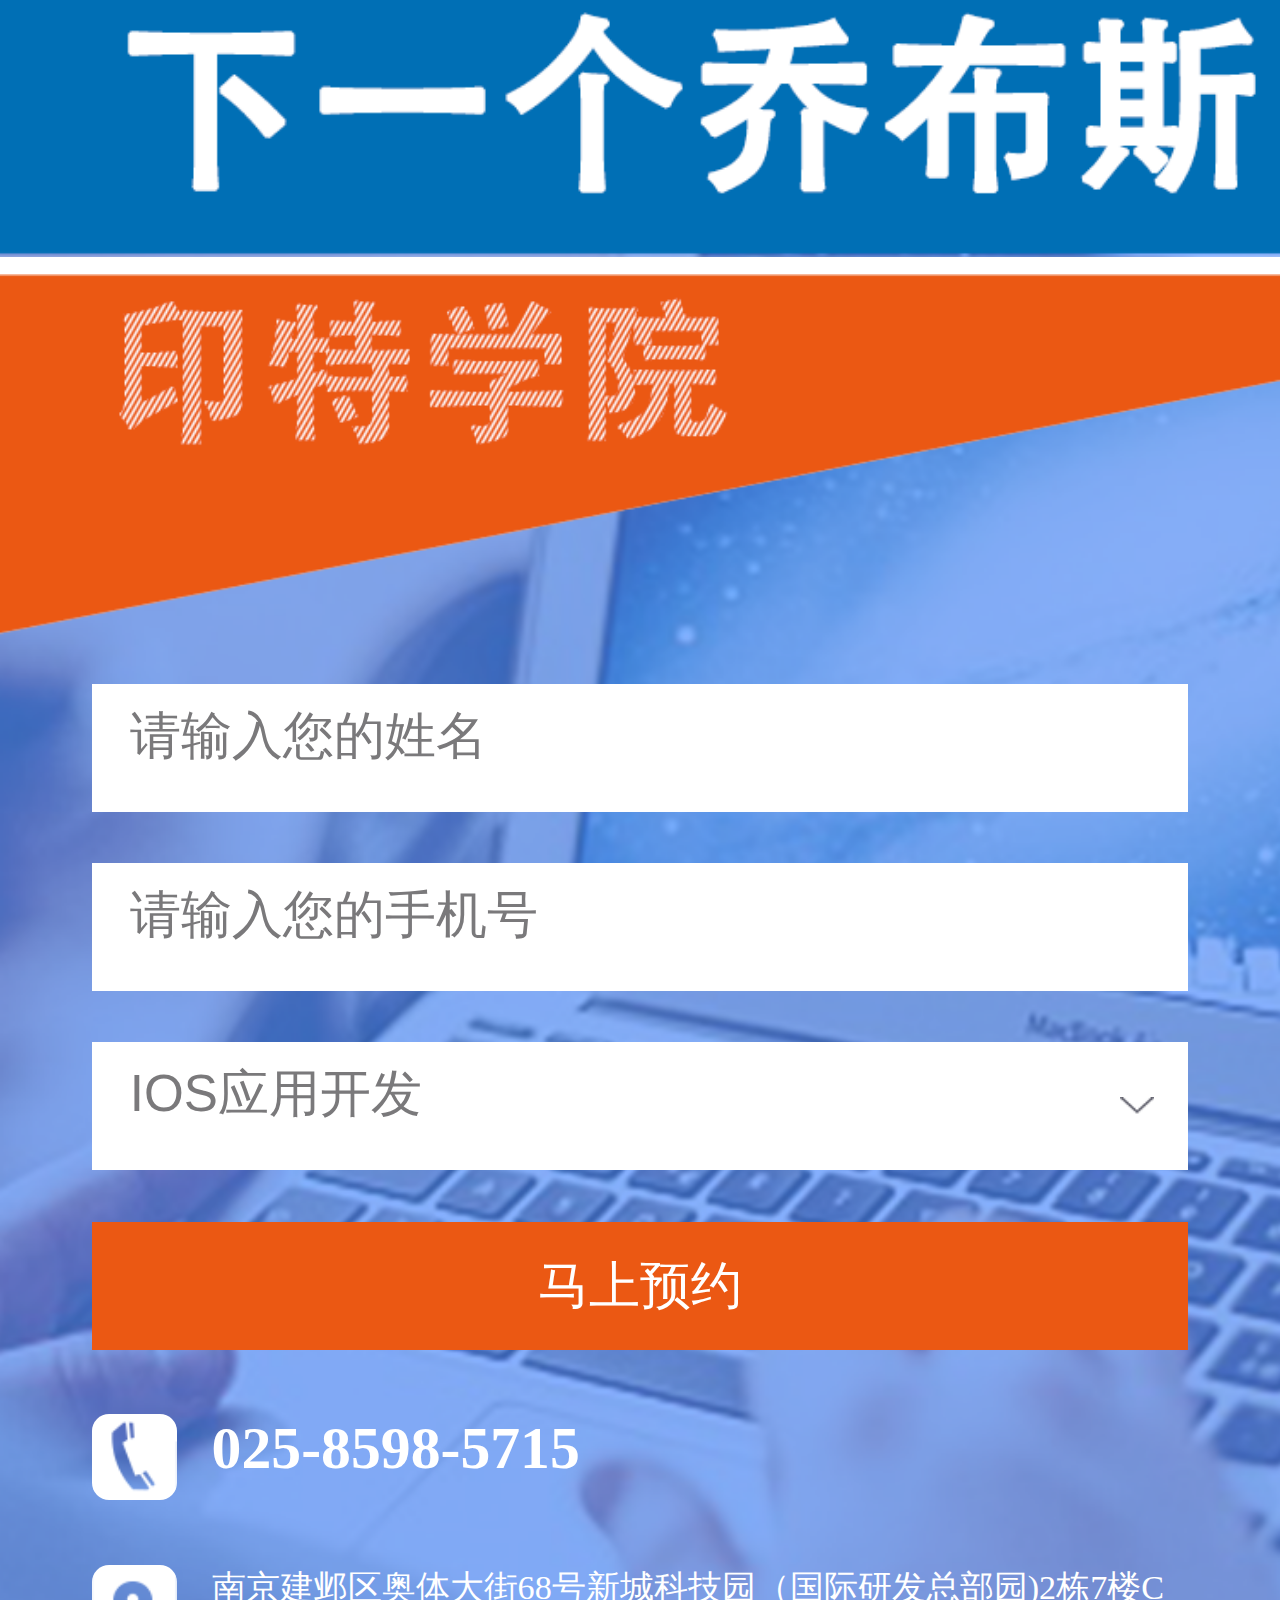
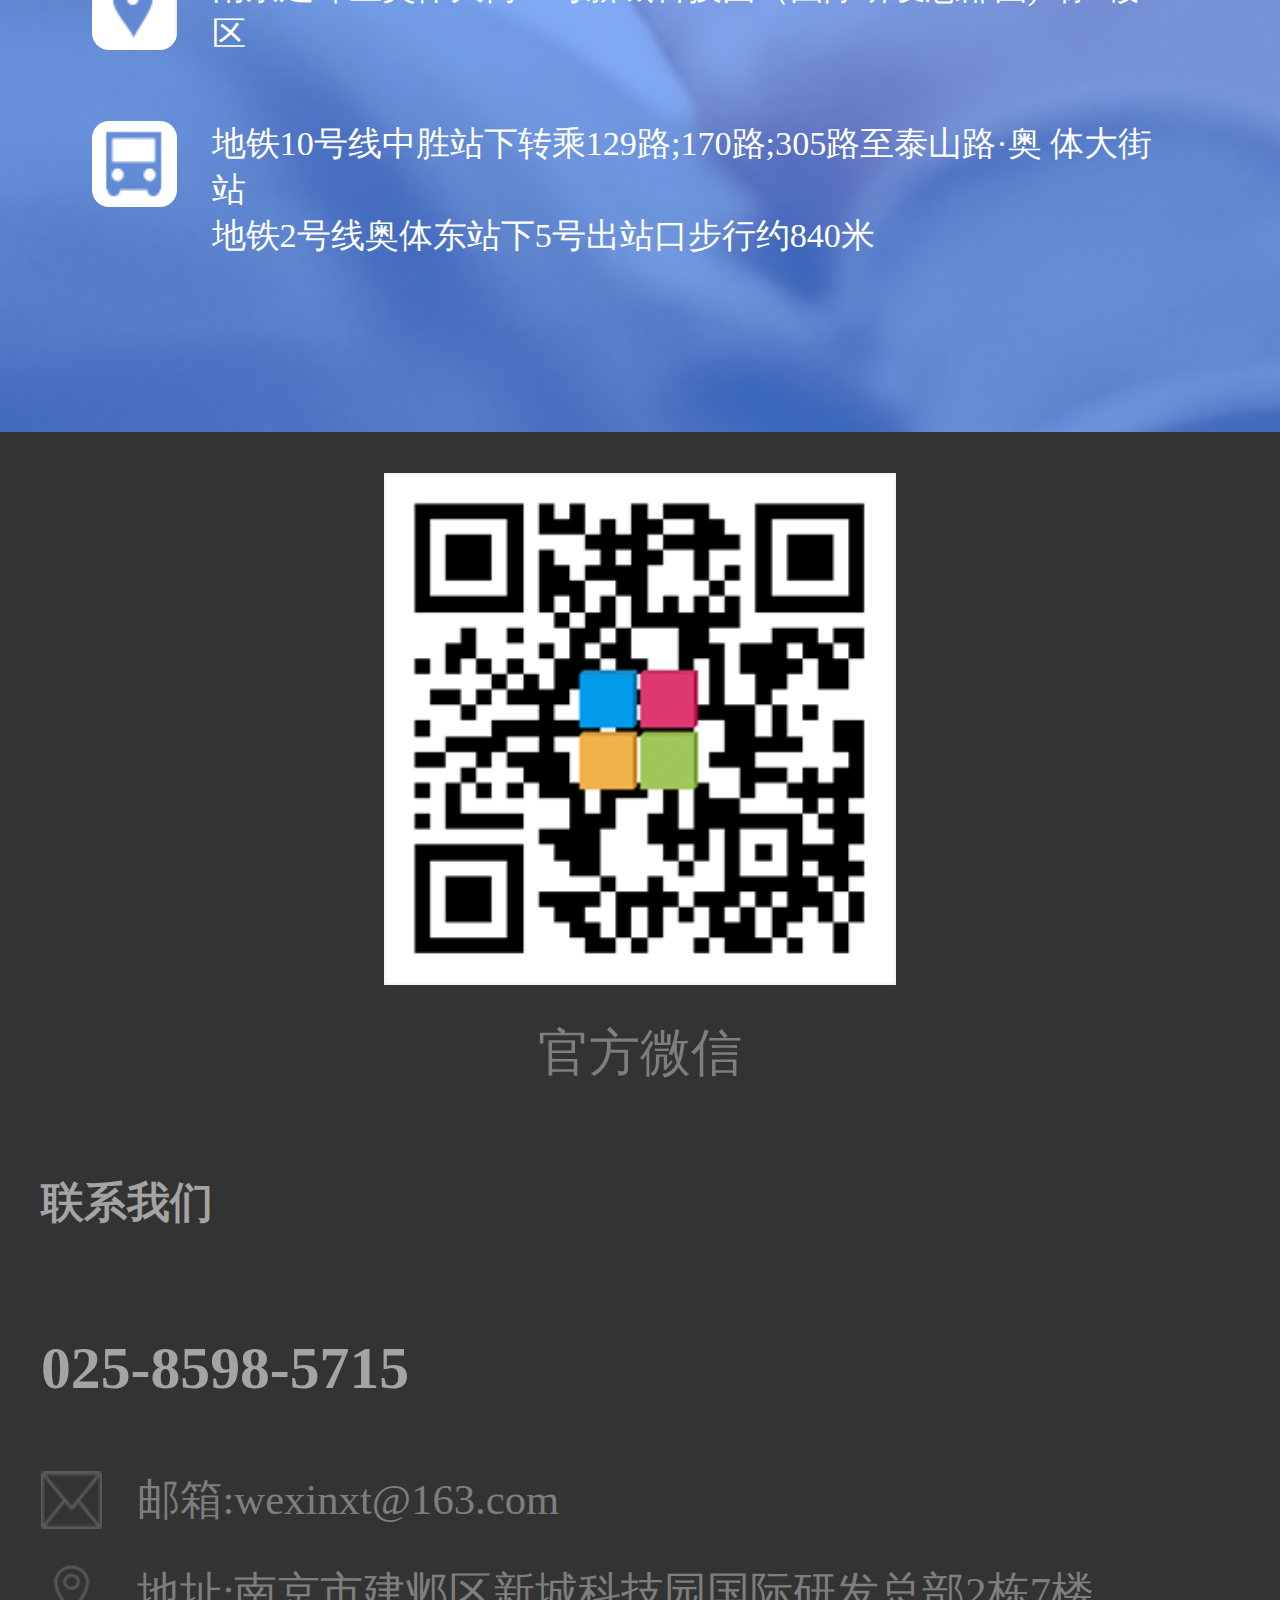
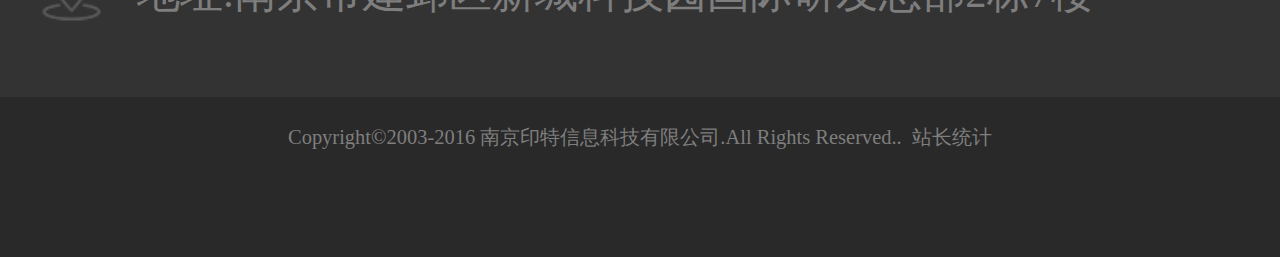
<file: yintekeji/android.html>
<!DOCTYPE html>
<html lang="en">
<head>
    <meta charset="UTF-8">
    <link rel="shortcut icon" href="images/index/bitbug_favicon.ico" />
    <link rel="stylesheet" href="css/swiper.min.css">
    <link rel="stylesheet" href="css/style.css"/>
    <link rel="stylesheet" href="css/android.css">
    <title>android</title>
    <script>
        (function() {
            var tid = null, docEl = document.documentElement, BASE_WIDTH = 750,
                    ROOT_FONT_SIZE = 100;
            function refreshRem() {
                var width = docEl.getBoundingClientRect().width;
                rem = width / (BASE_WIDTH / ROOT_FONT_SIZE);
                docEl.style.fontSize = rem + "px";
            }
            refreshRem();
            window.addEventListener("resize", function() {
                clearTimeout(tid);
                tid = setTimeout(refreshRem, 300);
            }, false);
        })();
    </script>
</head>
<body>
<div class="header"></div>
<div class="andr-cont">
    <div class="andr-slider-img">
        <img src="images/android/android_banner.png" alt="">
    </div>
    <div class="andr-intro">
        <div class="andr-whole-title">
            安卓-打开钱锁之钥
        </div>
        <span class="andr-color-blue">安卓工程师成为职场新人的首选：</span><br>
        Android系统作为移动终端设备中占有率最高的操作系统 <br>
        正在成为移动互联网中炙手可热的应用平台 <br>
        而随着手机Android平台的快速扩张 <br>
        基于该系统的专业人才需求量日益趋紧 <br>
        智联招聘调查数据显示<br>
        2012年全国转行或入职成为安卓工程师数量已超过
        <span class="andr-color-blue">35000</span>人 <br>
        2013年第一季度安卓开发工程师平均工资已达到<span class="andr-color-blue">9500</span>元。
    </div>
    <div class="andr-prospect">
        <div class="andr-whole-title">
            行业前景
        </div>
        随着"后PC时代"的来临，<br> Android（安卓）系统正在成为全球最受欢迎的应用平台之一，<br> 而4G时代已经来临，据业内不完全统计，<br> 目前Android开发人才缺口已达到了40万左右，由于Android 技术较新， <br> Android人才将会在未来5-10年间长期保持着供不应求的状态。
    </div>
    <div class="andr-citys">
        <div class="andr-citys-bj">
            <span class="andr-bj-img">
                <img src="images/android/beijing.png" alt="">
            </span>
            <span class="andr-money-icon">
                <img src="images/android/money.png" alt="">
            </span>
            <span class="andr-money-num">
                10168
            </span>
        </div>
        <div class="andr-citys-sh">
            <span class="andr-sh-img">
                <img src="images/android/shanghai.png" alt="">
            </span>
            <span class="andr-money-icon">
                <img src="images/android/money.png" alt="">
            </span>
            <span class="andr-money-num">
                10523
            </span>
        </div>
        <div class="andr-citys-gz">
            <span class="andr-gz-img">
                <img src="images/android/guangzhou.png" alt="">
            </span>
            <span class="andr-money-icon">
                <img src="images/android/money.png" alt="">
            </span>
            <span class="andr-money-num">
                7530
            </span>
        </div>
        <div class="andr-citys-sz">
            <span class="andr-sz-img">
                <img src="images/android/shenzhen.png" alt="">
            </span>
            <span class="andr-money-icon">
                <img src="images/android/money.png" alt="">
            </span>
            <span class="andr-money-num">
                9713
            </span>
        </div>
        <div class="andr-citys-hz">
            <span class="andr-hz-img">
                <img src="images/android/hangzhou.png" alt="">
            </span>
            <span class="andr-money-icon">
                <img src="images/android/money.png" alt="">
            </span>
            <span class="andr-money-num">
                5207
            </span>
        </div>
        <div class="andr-citys-nj">
            <span class="andr-nj-img">
                <img src="images/android/nanjing.png" alt="">
            </span>
            <span class="andr-money-icon">
                <img src="images/android/money.png" alt="">
            </span>
            <span class="andr-money-num">
                8775
            </span>
        </div>

    </div>
    <div class="andr-whole-title">
        重实战,课程设置更专业!
    </div>
    <div class="money-road-img">
        <img src="images/android/money_road.png" alt="">
    </div>
    <div class="tips-block swiper-container">
        <div class="tips-block-clun swiper-wrapper">
            <div class="tips-one swiper-slide">
                <span class="tips-one-title">
                    夯实基础
                </span>
                <span class="tips-one-bar">
                    知识点+安利
                </span>
                <span class="tips-one-cont">
                    空间和布局<br>
                    数据存储<br>
                    ......
                </span>

            </div>
            <div class="tips-two swiper-slide">
                <span class="tips-two-title">
                    小试牛刀
                </span>
                <span class="tips-two-bar">
                    入门级项目实战
                </span>
                <span class="tips-two-cont">
                    综合性项目<br>
                    客户端项目<br>
                    ......
                </span>

            </div>
            <div class="tips-three swiper-slide">
                <span class="tips-three-title">
                    飞速提升
                </span>
                <span class="tips-three-bar">
                    综合项目实战
                </span>
                <span class="tips-three-cont">
                    谷歌电子市场<br>
                    开源中国客户端<br>
                    ......
                </span>

            </div>
        </div>
    </div>
    <!--下面为通用的-->
    <div class="human-service-block">
        <div class="human-service-title">
            人才服务
        </div>
        <span class="human-service-eng">
            Talent&nbsp;service
        </span>
        <span class="human-service-txt">
            通过<span class="human-color-blue">印特旗下二级学院</span> ，为超过一万名处于大学4年和步入职场前5年的青年群体提供岗前互联网相关技能培训服务和就业帮助。 为国内外企业提供互联网人才输送和人才咨询服务，致力于搭建企业和人才之间的敏捷对接平台。
        </span>
    </div>
    <div class="advantage-block">
        <div class="company-backup">
            <span class="general-title">
                强大企业后援<br>
                享受优先就业权
            </span>
            <span class="general-txt">
                各大名企常年与印特<br>
                保持密切合作，<br>
                打造“就业直升班”，<br>
                毕业不愁没出路
            </span>
        </div>
        <div class="need-talent">
            <span class="general-title">
                真正打造行业所需人才
            </span>
            <span class="general-txt">
                各大名企常年与印特<br>
                保持密切合作，<br>
                打造“就业直升班”，<br>
                毕业不愁没出路
            </span>
        </div>
        <div class="teach-mode">
            <span class="general-title">
                多平台教学模式
            </span>
            <span class="general-txt">
                各大名企常年与印特<br>
                保持密切合作，<br>
                打造“就业直升班”，<br>
                毕业不愁没出路
            </span>
        </div>

        <div class="program-plan">
            <span class="general-title">
                更科学、人性化的课程规划
            </span>
            <span class="general-txt">
                各大名企常年与印特<br>
                保持密切合作，<br>
                打造“就业直升班”，<br>
                毕业不愁没出路
            </span>
        </div>
        <div class="propaganda-theme">
            <span class="propaganda-theme-numb">9</span><br>
            大优势<br>
            让你看<br>
            得到效果
        </div>
        <div class="free-learn">
            <span class="general-title">
                免费重修，学会为止
            </span>
            <span class="general-txt">
                各大名企常年与印特<br>
                保持密切合作，<br>
                打造“就业直升班”，<br>
                毕业不愁没出路
            </span>
        </div>

        <div class="promise">
            <span class="general-title">
                保就业，敢书面承诺
            </span>
            <span class="general-txt">
                各大名企常年与印特<br>
                保持密切合作， <br>
                打造“就业直升班”，<br>
                毕业不愁没出路
            </span>
        </div>
        <div class="power">
            <span class="general-title">
                有实力，更高薪
            </span>
            <span class="general-txt">
                各大名企常年与印特<br>
                保持密切合作，<br>
                打造“就业直升班”，<br>
                毕业不愁没出路
            </span>
        </div>
        <div class="promise">
            <span class="general-title">
                保就业，敢书面承诺
            </span>
            <span class="general-txt">
                各大名企常年与印特<br>
                保持密切合作，<br>
                打造“就业直升班”，<br>
                毕业不愁没出路
            </span>
        </div>
    </div>


</div>
<div class="mr-jobs">

</div>
<!--预约-->
<div class="appointment">
    <div class="appoint-information">
        <div><input type="text" placeholder="请输入您的姓名"/></div>
        <div><input type="text" placeholder="请输入您的手机号"/></div>
        <div><input type="text" placeholder="IOS应用开发"/><span class="drag rt"><img src="images/index/drag.png" alt=""/></span></div>
        <p class="btn-appoint">马上预约</p>
    </div>
    <div class="consult-detail">
        <p class="consult-phone"><span class="consult-pic lf"><img src="images/index/phone.png" alt=""/></span><span class="consult-content lf">025-8598-5715</span></p>
        <p class="consult-address"><span class="consult-pic lf"><img src="images/index/location.png" alt=""/></span><span class="consult-content lf">南京建邺区奥体大街68号新城科技园（国际研发总部园)2栋7楼C区</span></p>
        <p class="consult-road"><span class="consult-pic lf"><img src="images/index/road.png" alt=""/></span><span class="consult-content lf">地铁10号线中胜站下转乘129路;170路;305路至泰山路·奥
体大街站<br/>地铁2号线奥体东站下5号出站口步行约840米</span></p>
    </div>
</div>
<div class="bottom"></div>
<script src="js/jquery-1.11.3.js"></script>
<script src="js/swiper.min.js"></script>

<script>
    $('.header').load('data/header.php',function(){
        $('.left-hbb').click(function(){
            $('.classes-pop').css('display','block');
            $('.cover').css('display','block');
        });
        $('.close img').click(function(){
            $('.classes-pop').css('display','none');
            $('.cover').css('display','none');
        });
    });
    $('.bottom').load('data/footer.php');


    var mySwiper = new Swiper ('.swiper-container', {
        autoplay: 1000,//可选选项，自动滑动
        direction: 'horizontal',
        loop: true,
        // 如果需要分页器
        pagination: '.swiper-pagination',
        // 如果需要前进后退按钮
        nextButton: '.swiper-button-next',
        prevButton: '.swiper-button-prev',
        slidesPerView : 2.5,//'auto'
        grabCursor : true,//设置为true时，鼠标覆盖Swiper时指针会变成手掌形状
        spaceBetween : 0,
        onTouchMove: function(swiper){
            if(swiper.activeIndex == 1){
                swiper.lockSwipeToPrev();
            }else{
                swiper.unlockSwipeToPrev();
            }
        }

//        paginationClickable:true,
    });
    $(".swiper-container .swiper-wrapper div").mouseover(function(){
        mySwiper.stopAutoplay();
    })
    $(".swiper-container .swiper-wrapper div").mouseout(function(){
        mySwiper.startAutoplay();
    })
</script>
</body>
</html>
</file>
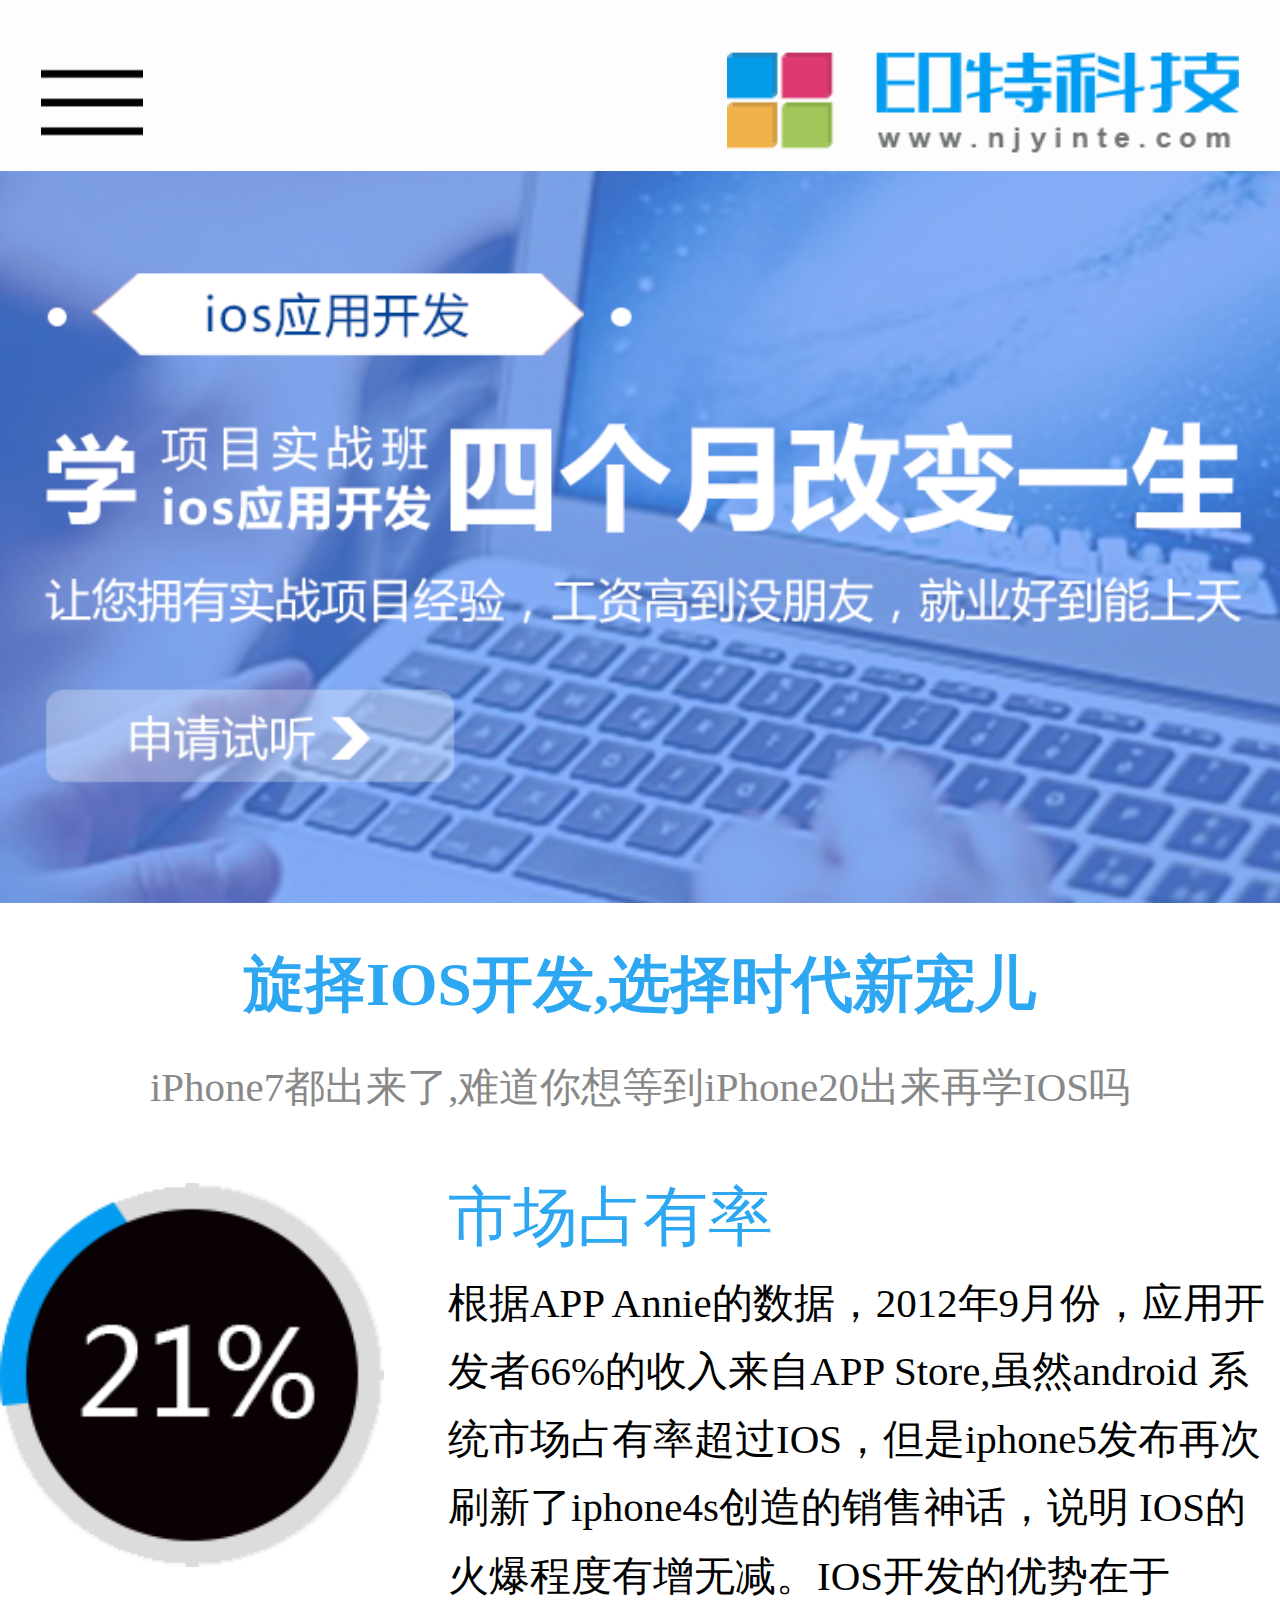
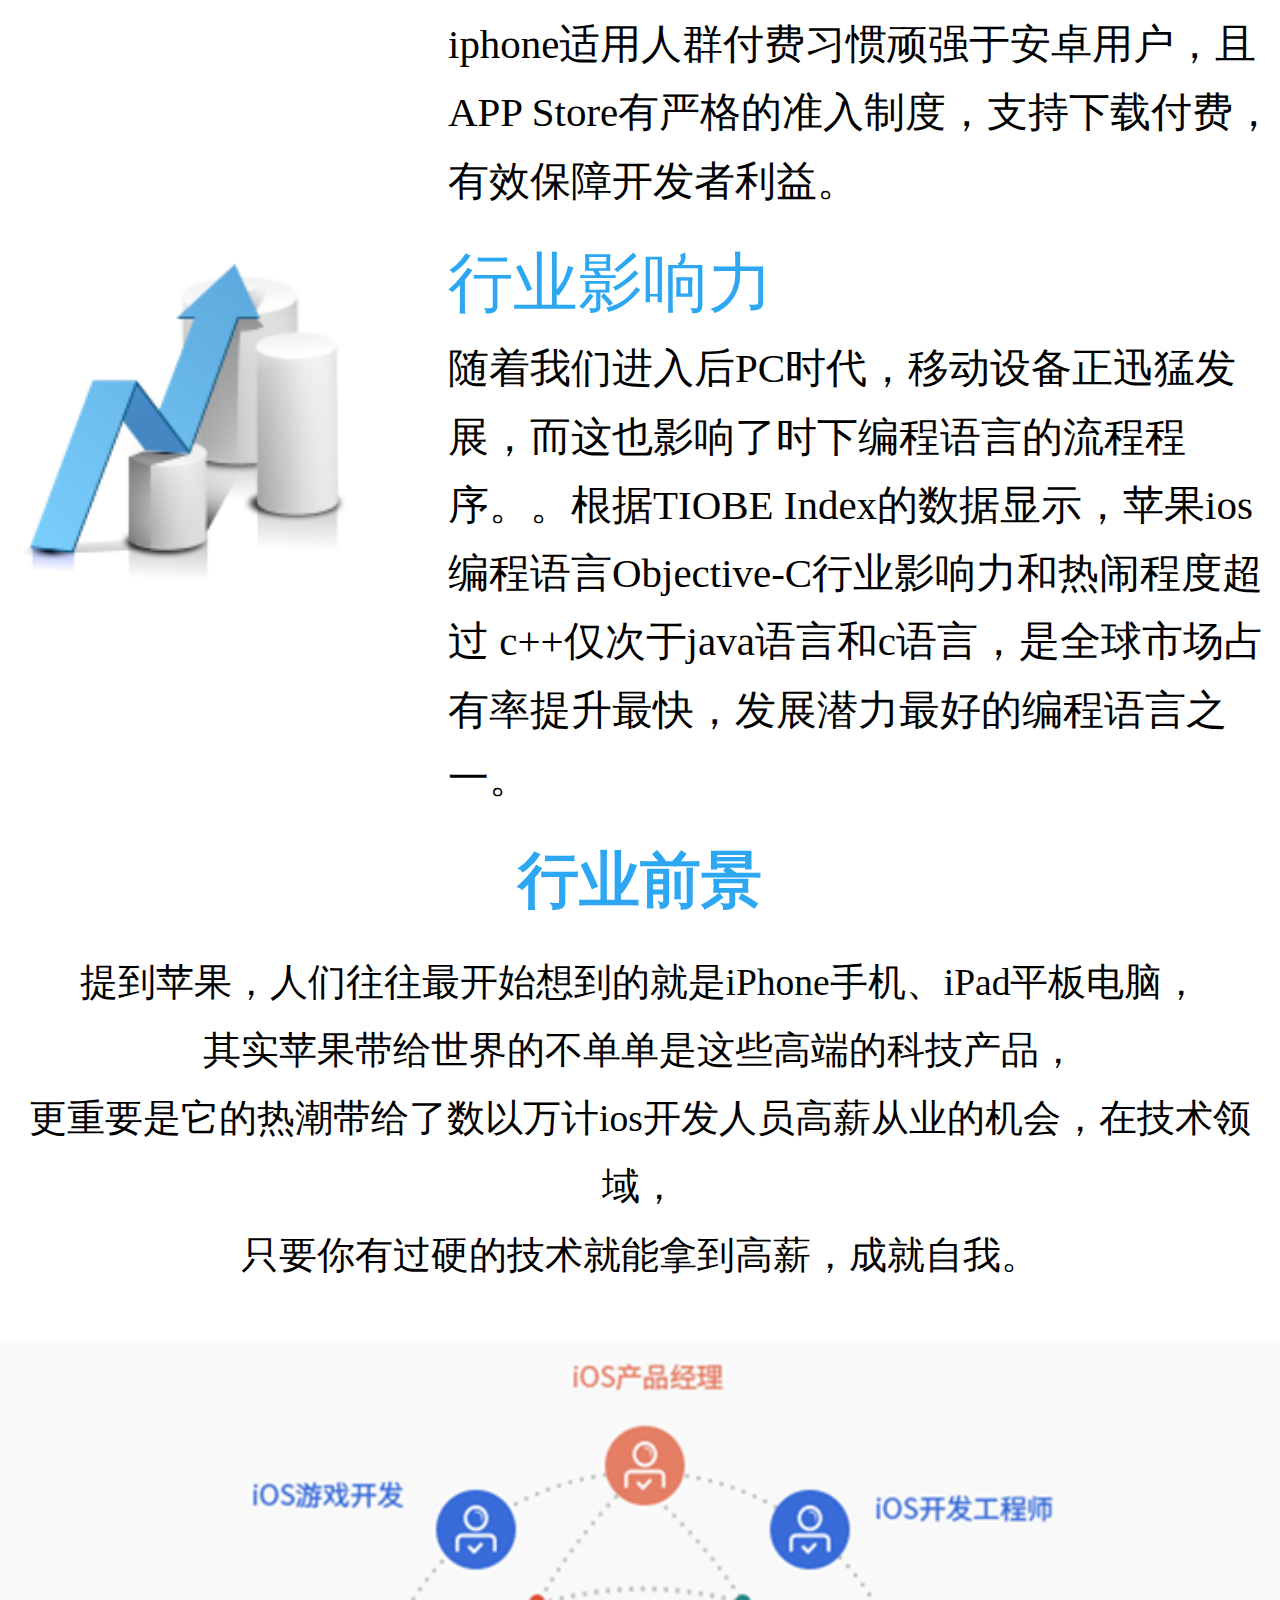
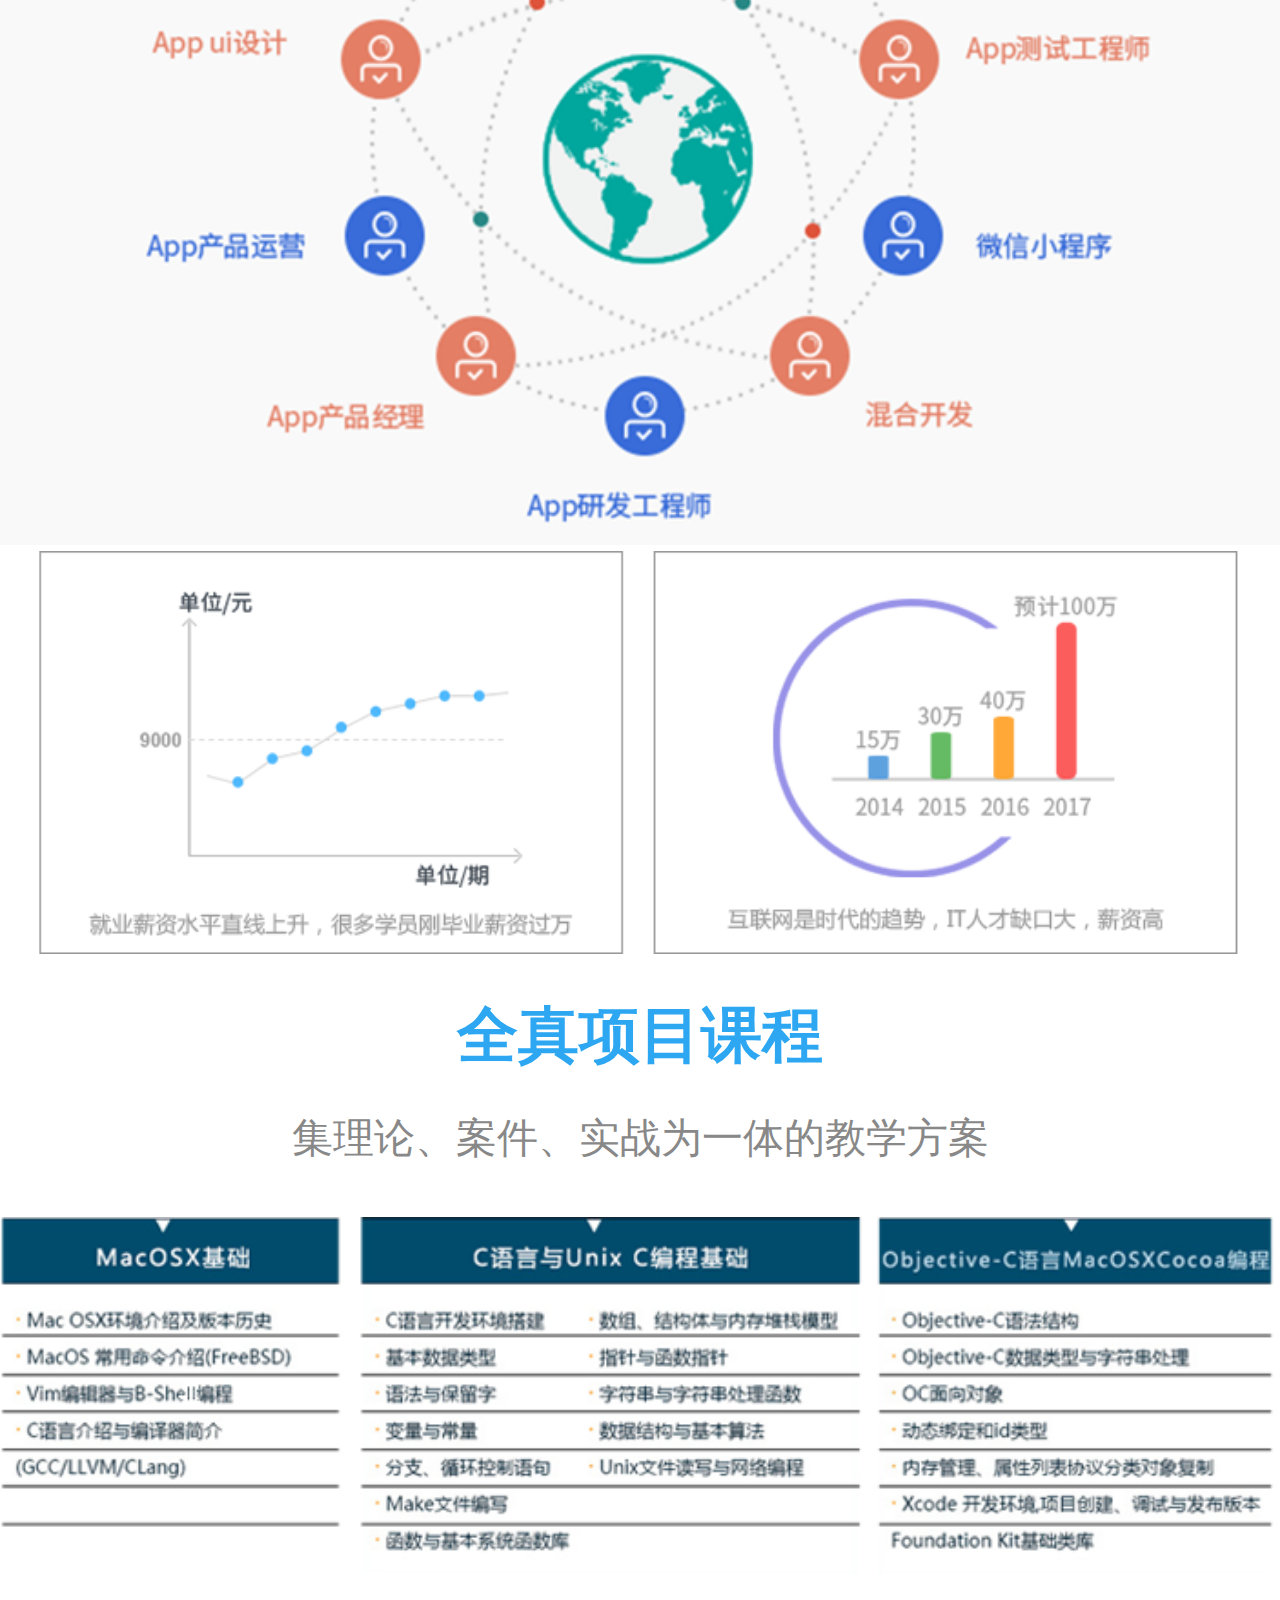
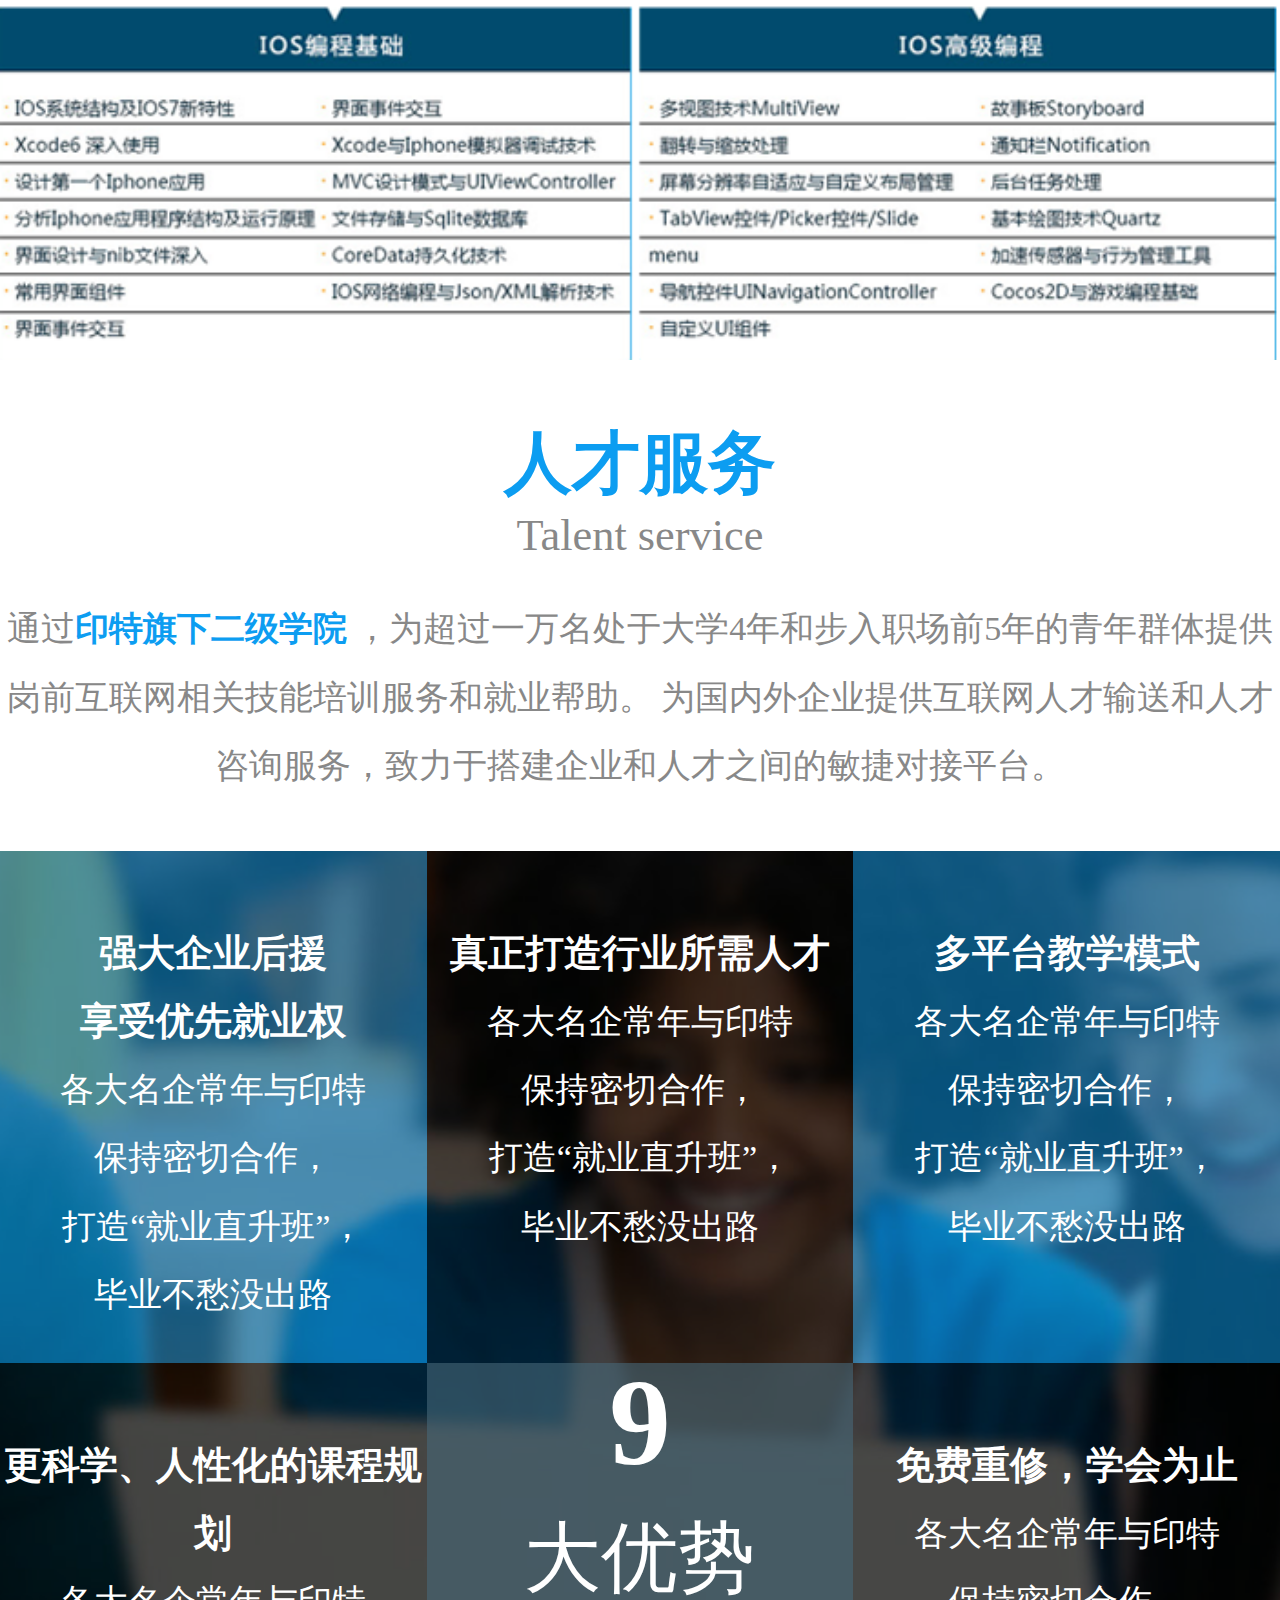
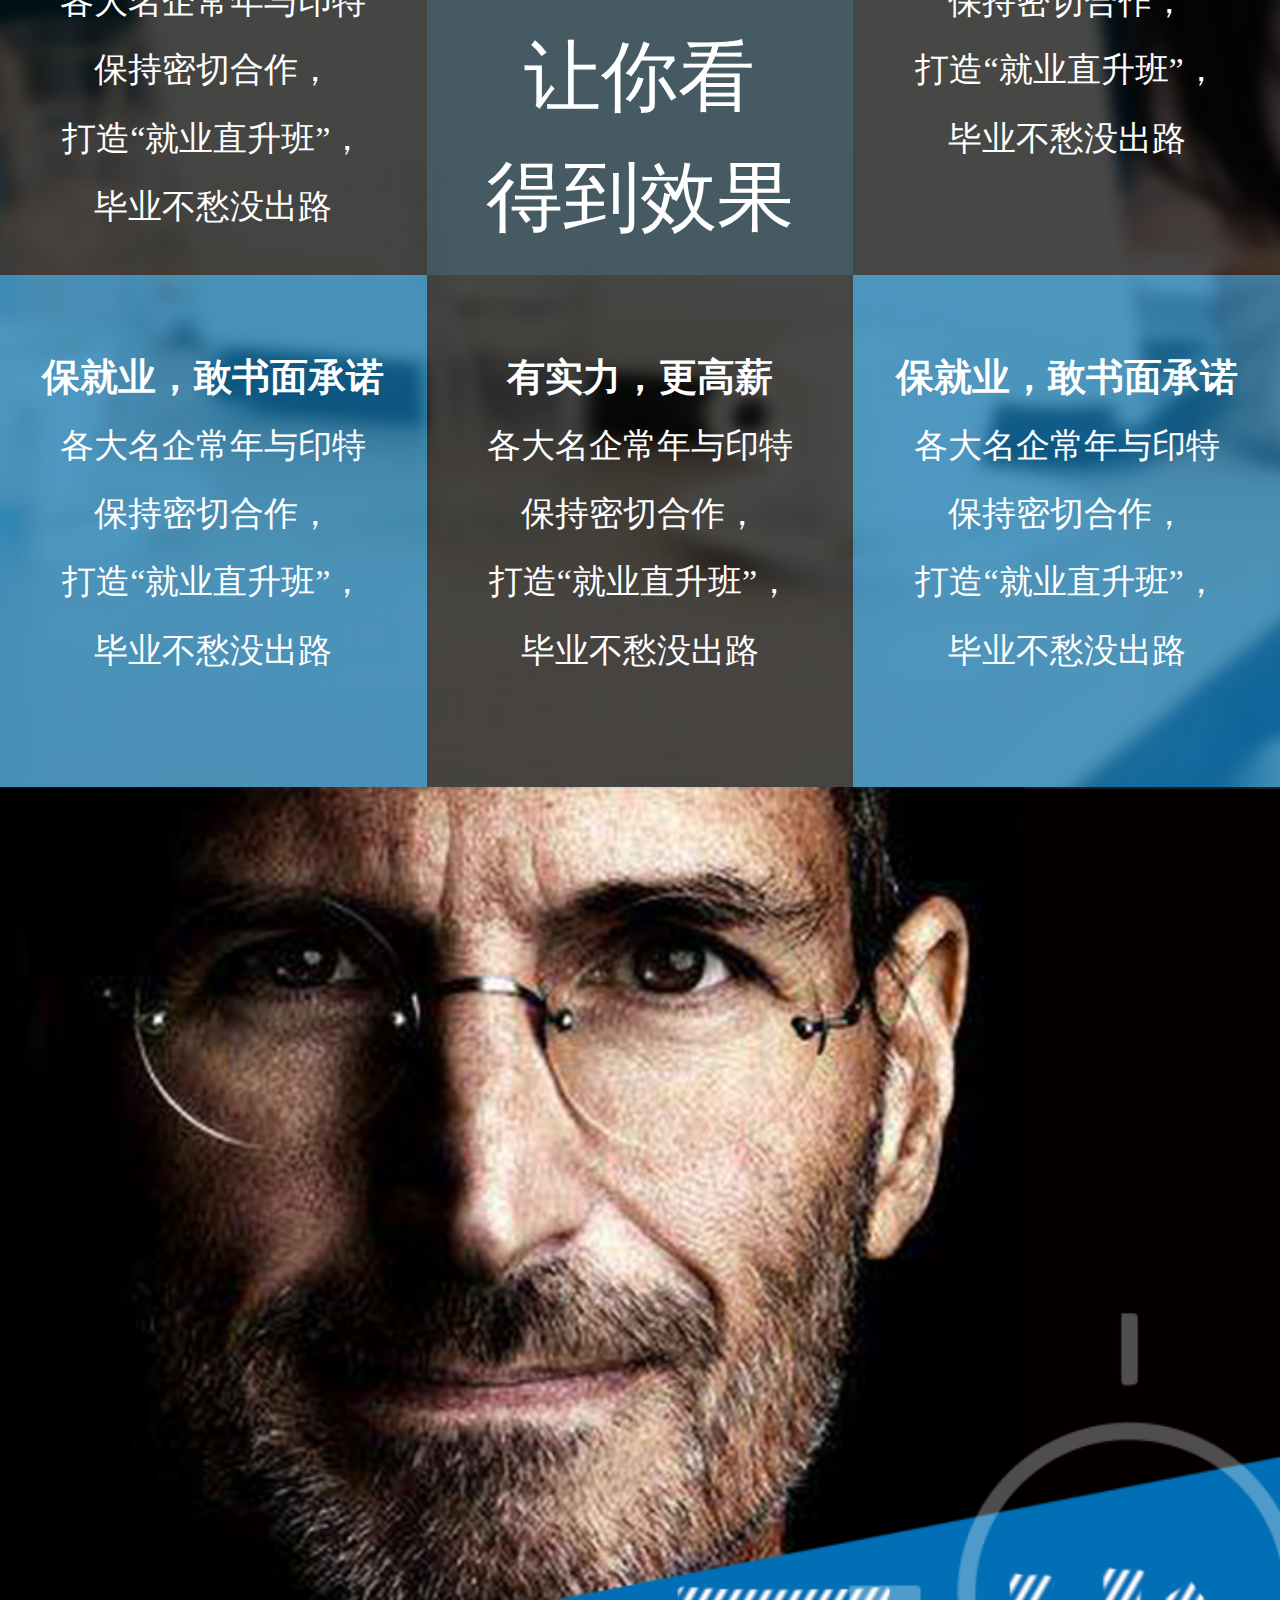
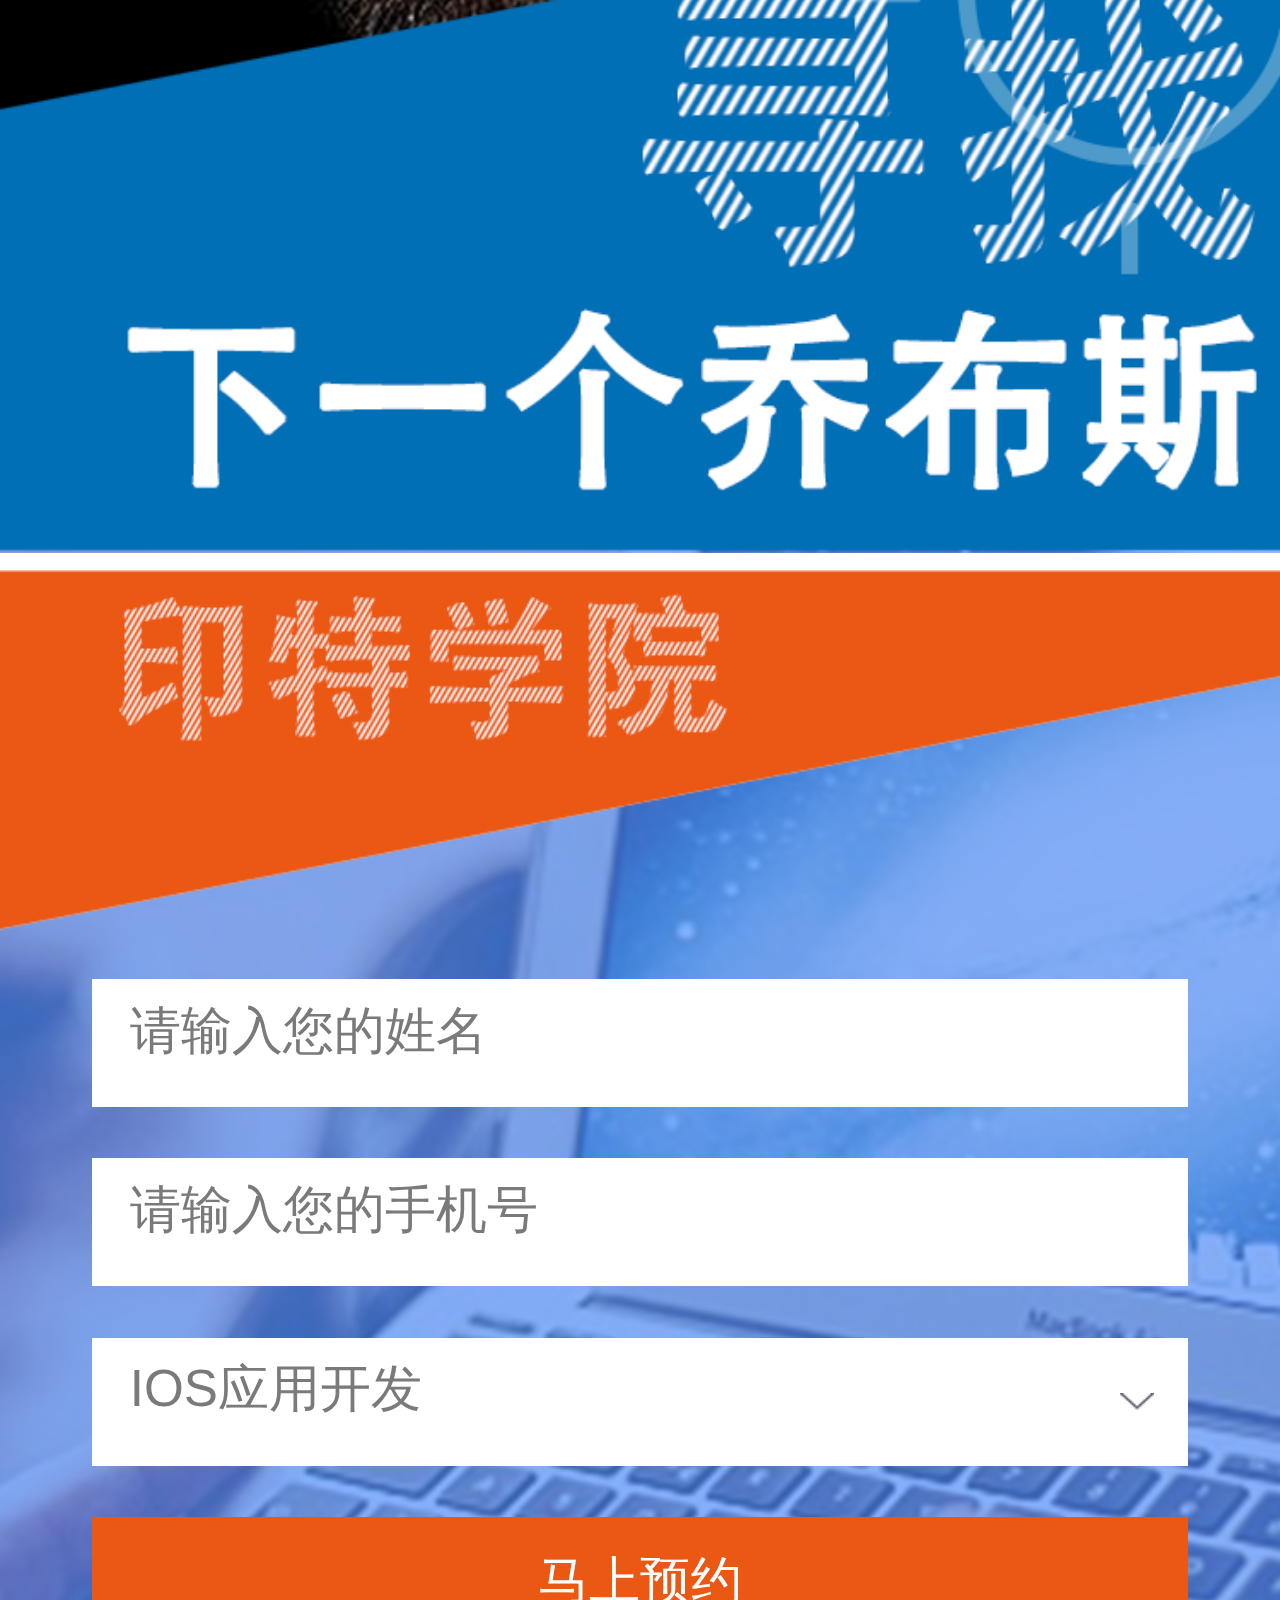
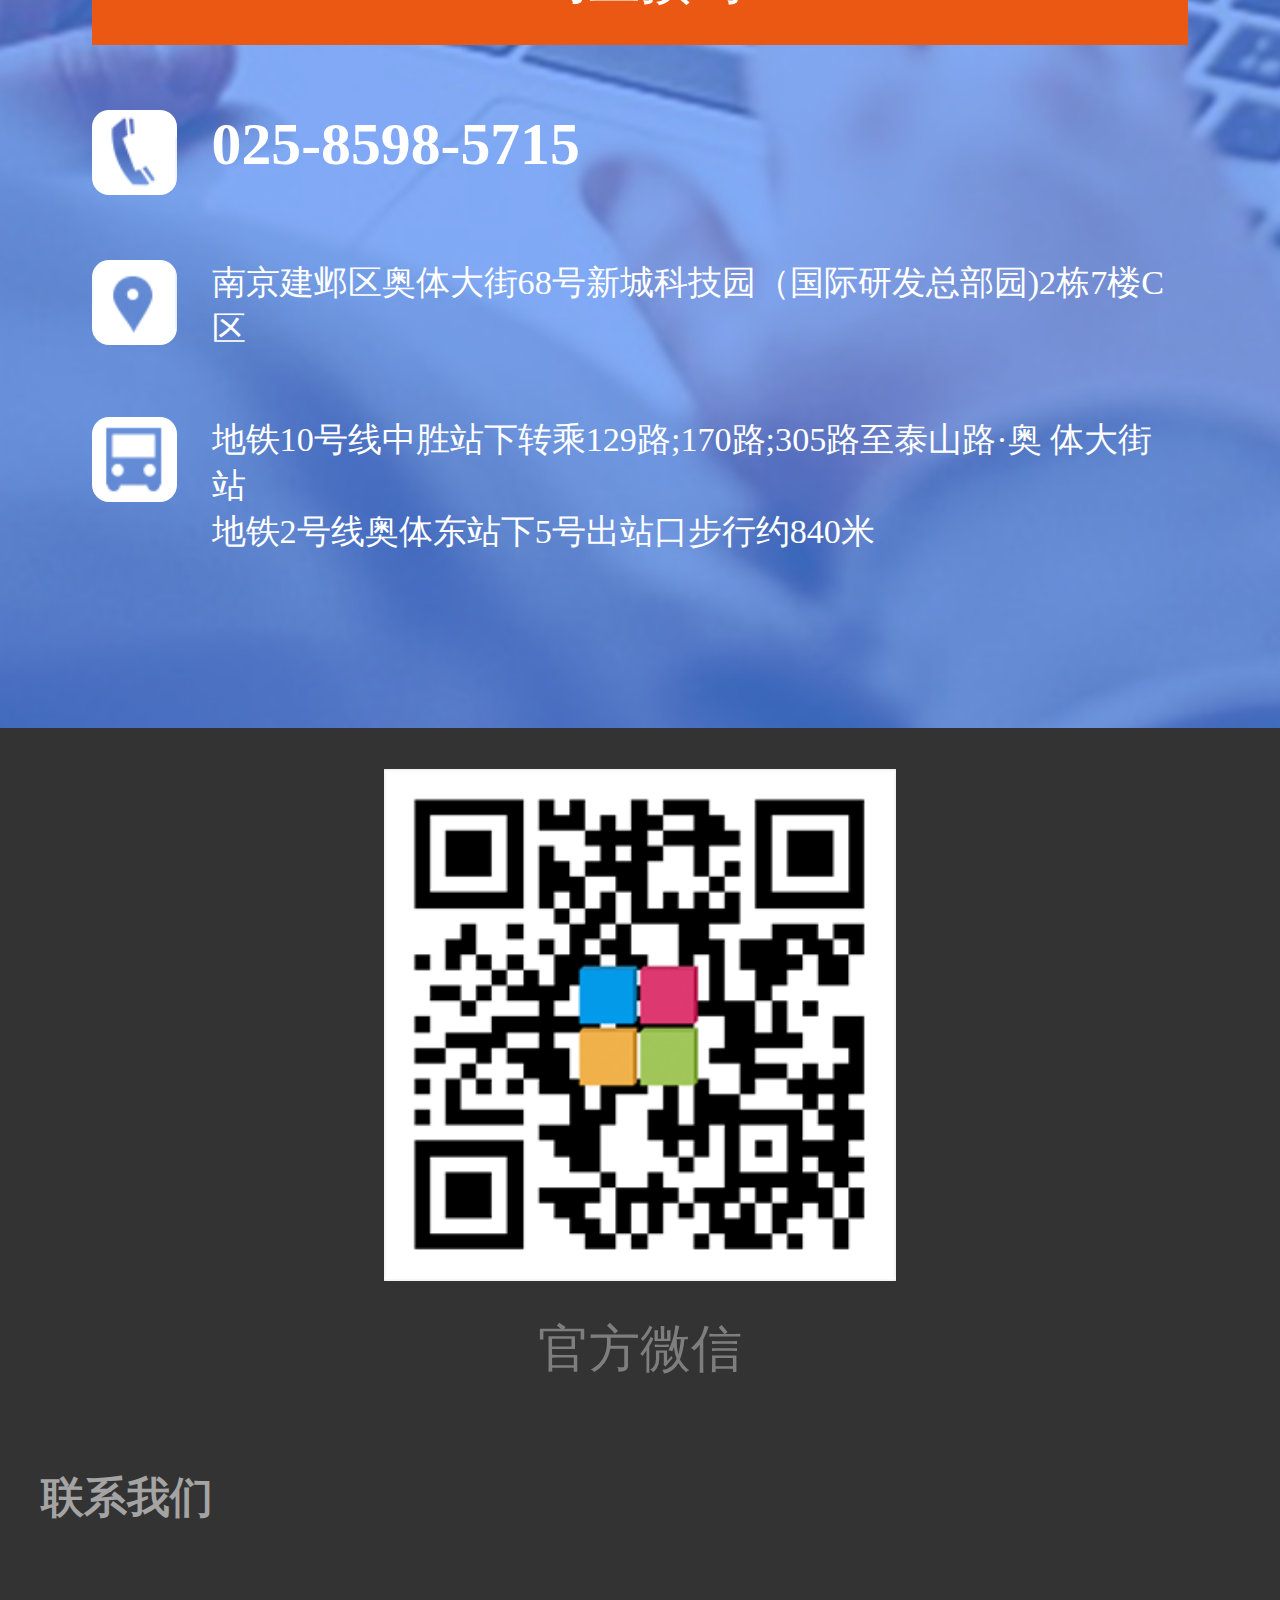
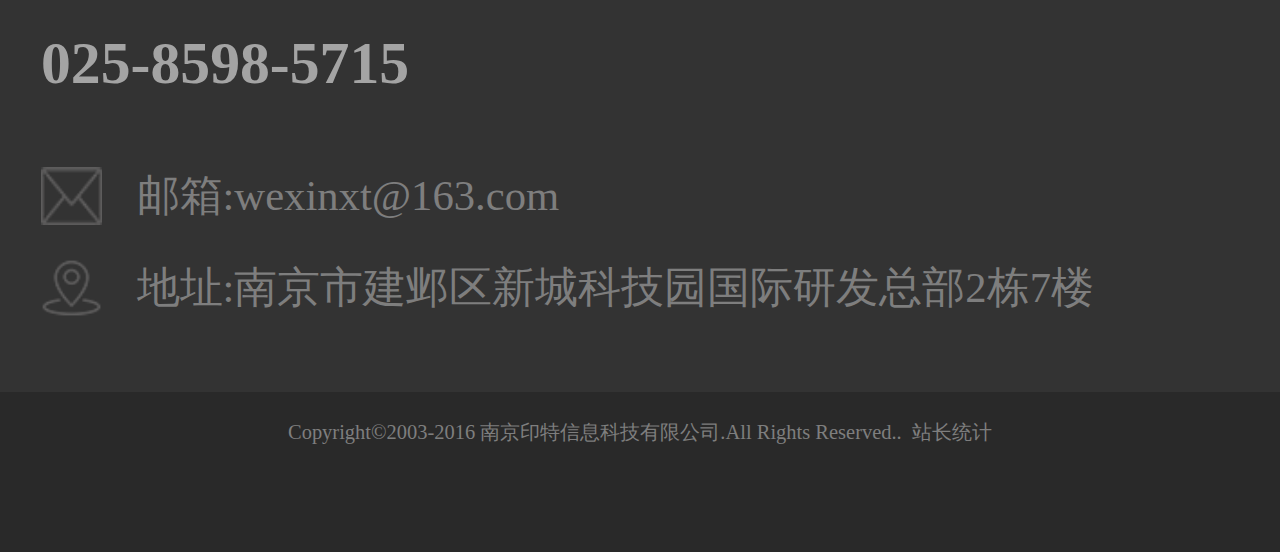
<file: yintekeji/ios.html>
<!DOCTYPE html>
<html lang="en">
<head>
    <meta charset="UTF-8">
    <link rel="shortcut icon" href="images/index/bitbug_favicon.ico" />
    <link rel="stylesheet" href="css/style.css"/>
    <link rel="stylesheet" href="css/ios.css">
    <title>ios</title>
    <script>
        (function() {
            var tid = null, docEl = document.documentElement, BASE_WIDTH = 750,
                    ROOT_FONT_SIZE = 100;
            function refreshRem() {
                var width = docEl.getBoundingClientRect().width;
                rem = width / (BASE_WIDTH / ROOT_FONT_SIZE);
                docEl.style.fontSize = rem + "px";
            }
            refreshRem();
            window.addEventListener("resize", function() {
                clearTimeout(tid);
                tid = setTimeout(refreshRem, 300);
            }, false);
        })();
    </script>
</head>
<body>
<div class="header"></div>
<div class="ios-cont">
    <div class="ui-slider-img">
        <img src="images/ios/ios_banner.png" alt="">
    </div>
    <div class="ios-front-title">
        <span class="ios-whole-title">
            旋择IOS开发,选择时代新宠儿
        </span>
        <span class="ios-usual-font">
            iPhone7都出来了,难道你想等到iPhone20出来再学IOS吗
        </span>
    </div>
    <div class="ios-intro-block">
        <div class="ios-lf-img">
            <img src="images/ios/ios_left_one.png" alt="">
        </div>
        <div class="ios-intro-cont">
            <div class="ios-intro-title">
                市场占有率
            </div>
            <div class="ios-intro-txt">
                根据APP Annie的数据，2012年9月份，应用开发者66%的收入来自APP Store,虽然android 系统市场占有率超过IOS，但是iphone5发布再次刷新了iphone4s创造的销售神话，说明 IOS的火爆程度有增无减。IOS开发的优势在于iphone适用人群付费习惯顽强于安卓用户，且APP Store有严格的准入制度，支持下载付费，有效保障开发者利益。
            </div>
        </div>
    </div>
    <div class="ios-intro-block">
        <div class="ios-lf-img">
            <img src="images/ios/ios_left_two.png" alt="">
        </div>
        <div class="ios-intro-cont">
            <div class="ios-intro-title">
                行业影响力
            </div>
            <div class="ios-intro-txt">
                随着我们进入后PC时代，移动设备正迅猛发展，而这也影响了时下编程语言的流程程序。。根据TIOBE Index的数据显示，苹果ios编程语言Objective-C行业影响力和热闹程度超过 c++仅次于java语言和c语言，是全球市场占有率提升最快，发展潜力最好的编程语言之一。
            </div>
        </div>
    </div>
    <div class="ios-outlook">
        <div class="ios-whole-title">
            行业前景
        </div>
        提到苹果，人们往往最开始想到的就是iPhone手机、iPad平板电脑，<br>
        其实苹果带给世界的不单单是这些高端的科技产品，<br>
        更重要是它的热潮带给了数以万计ios开发人员高薪从业的机会，在技术领域，<br>
        只要你有过硬的技术就能拿到高薪，成就自我。
    </div>
    <div class="ios-tree-img">
        <img src="images/ios/ios_product_manager.png" alt="">
    </div>
    <div class="ios-indicator-img">
        <img src="images/ios/ios_employment.png" alt="">
    </div>
    <div class="ios-true">
        <span class="ios-whole-title">
            全真项目课程
        </span>
        <span class="ios-usual-font">
            集理论、案件、实战为一体的教学方案
        </span>
    </div>
    <div class="ios-class-img">
        <img src="images/ios/ios_class_introduction.png" alt="">
    </div>
    <div class="human-service-block">
        <div class="human-service-title">
            人才服务
        </div>
        <span class="human-service-eng">
            Talent&nbsp;service
        </span>
        <span class="human-service-txt">
            通过<span class="human-color-blue">印特旗下二级学院</span> ，为超过一万名处于大学4年和步入职场前5年的青年群体提供岗前互联网相关技能培训服务和就业帮助。 为国内外企业提供互联网人才输送和人才咨询服务，致力于搭建企业和人才之间的敏捷对接平台。
        </span>
    </div>
    <div class="advantage-block">
        <div class="company-backup">
            <span class="general-title">
                强大企业后援<br>
                享受优先就业权
            </span>
            <span class="general-txt">
                各大名企常年与印特<br>
                保持密切合作，<br>
                打造“就业直升班”，<br>
                毕业不愁没出路
            </span>
        </div>
        <div class="need-talent">
            <span class="general-title">
                真正打造行业所需人才
            </span>
            <span class="general-txt">
                各大名企常年与印特<br>
                保持密切合作，<br>
                打造“就业直升班”，<br>
                毕业不愁没出路
            </span>
        </div>
        <div class="teach-mode">
            <span class="general-title">
                多平台教学模式
            </span>
            <span class="general-txt">
                各大名企常年与印特<br>
                保持密切合作，<br>
                打造“就业直升班”，<br>
                毕业不愁没出路
            </span>
        </div>

        <div class="program-plan">
            <span class="general-title">
                更科学、人性化的课程规划
            </span>
            <span class="general-txt">
                各大名企常年与印特<br>
                保持密切合作，<br>
                打造“就业直升班”，<br>
                毕业不愁没出路
            </span>
        </div>
        <div class="propaganda-theme">
            <span class="propaganda-theme-numb">9</span><br>
            大优势<br>
            让你看<br>
            得到效果
        </div>
        <div class="free-learn">
            <span class="general-title">
                免费重修，学会为止
            </span>
            <span class="general-txt">
                各大名企常年与印特<br>
                保持密切合作，<br>
                打造“就业直升班”，<br>
                毕业不愁没出路
            </span>
        </div>

        <div class="promise">
            <span class="general-title">
                保就业，敢书面承诺
            </span>
            <span class="general-txt">
                各大名企常年与印特<br>
                保持密切合作， <br>
                打造“就业直升班”，<br>
                毕业不愁没出路
            </span>
        </div>
        <div class="power">
            <span class="general-title">
                有实力，更高薪
            </span>
            <span class="general-txt">
                各大名企常年与印特<br>
                保持密切合作，<br>
                打造“就业直升班”，<br>
                毕业不愁没出路
            </span>
        </div>
        <div class="promise">
            <span class="general-title">
                保就业，敢书面承诺
            </span>
            <span class="general-txt">
                各大名企常年与印特<br>
                保持密切合作，<br>
                打造“就业直升班”，<br>
                毕业不愁没出路
            </span>
        </div>
    </div>
</div>
<div class="mr-jobs">

</div>
<!--预约-->
<div class="appointment">
    <div class="appoint-information">
        <div><input type="text" placeholder="请输入您的姓名"/></div>
        <div><input type="text" placeholder="请输入您的手机号"/></div>
        <div><input type="text" placeholder="IOS应用开发"/><span class="drag rt"><img src="images/index/drag.png" alt=""/></span></div>
        <p class="btn-appoint">马上预约</p>
    </div>
    <div class="consult-detail">
        <p class="consult-phone"><span class="consult-pic lf"><img src="images/index/phone.png" alt=""/></span><span class="consult-content lf">025-8598-5715</span></p>
        <p class="consult-address"><span class="consult-pic lf"><img src="images/index/location.png" alt=""/></span><span class="consult-content lf">南京建邺区奥体大街68号新城科技园（国际研发总部园)2栋7楼C区</span></p>
        <p class="consult-road"><span class="consult-pic lf"><img src="images/index/road.png" alt=""/></span><span class="consult-content lf">地铁10号线中胜站下转乘129路;170路;305路至泰山路·奥
体大街站<br/>地铁2号线奥体东站下5号出站口步行约840米</span></p>
    </div>
</div>

<div class="bottom"></div>
<script src="js/jquery-1.11.3.js"></script>
<script>
    $('.header').load('data/header.php',function(){
        $('.left-hbb').click(function(){
            $('.classes-pop').css('display','block');
            $('.cover').css('display','block');
        });
        $('.close img').click(function(){
            $('.classes-pop').css('display','none');
            $('.cover').css('display','none');
        });
    });
    $('.bottom').load('data/footer.php');
</script>
</body>
</html>
</file>
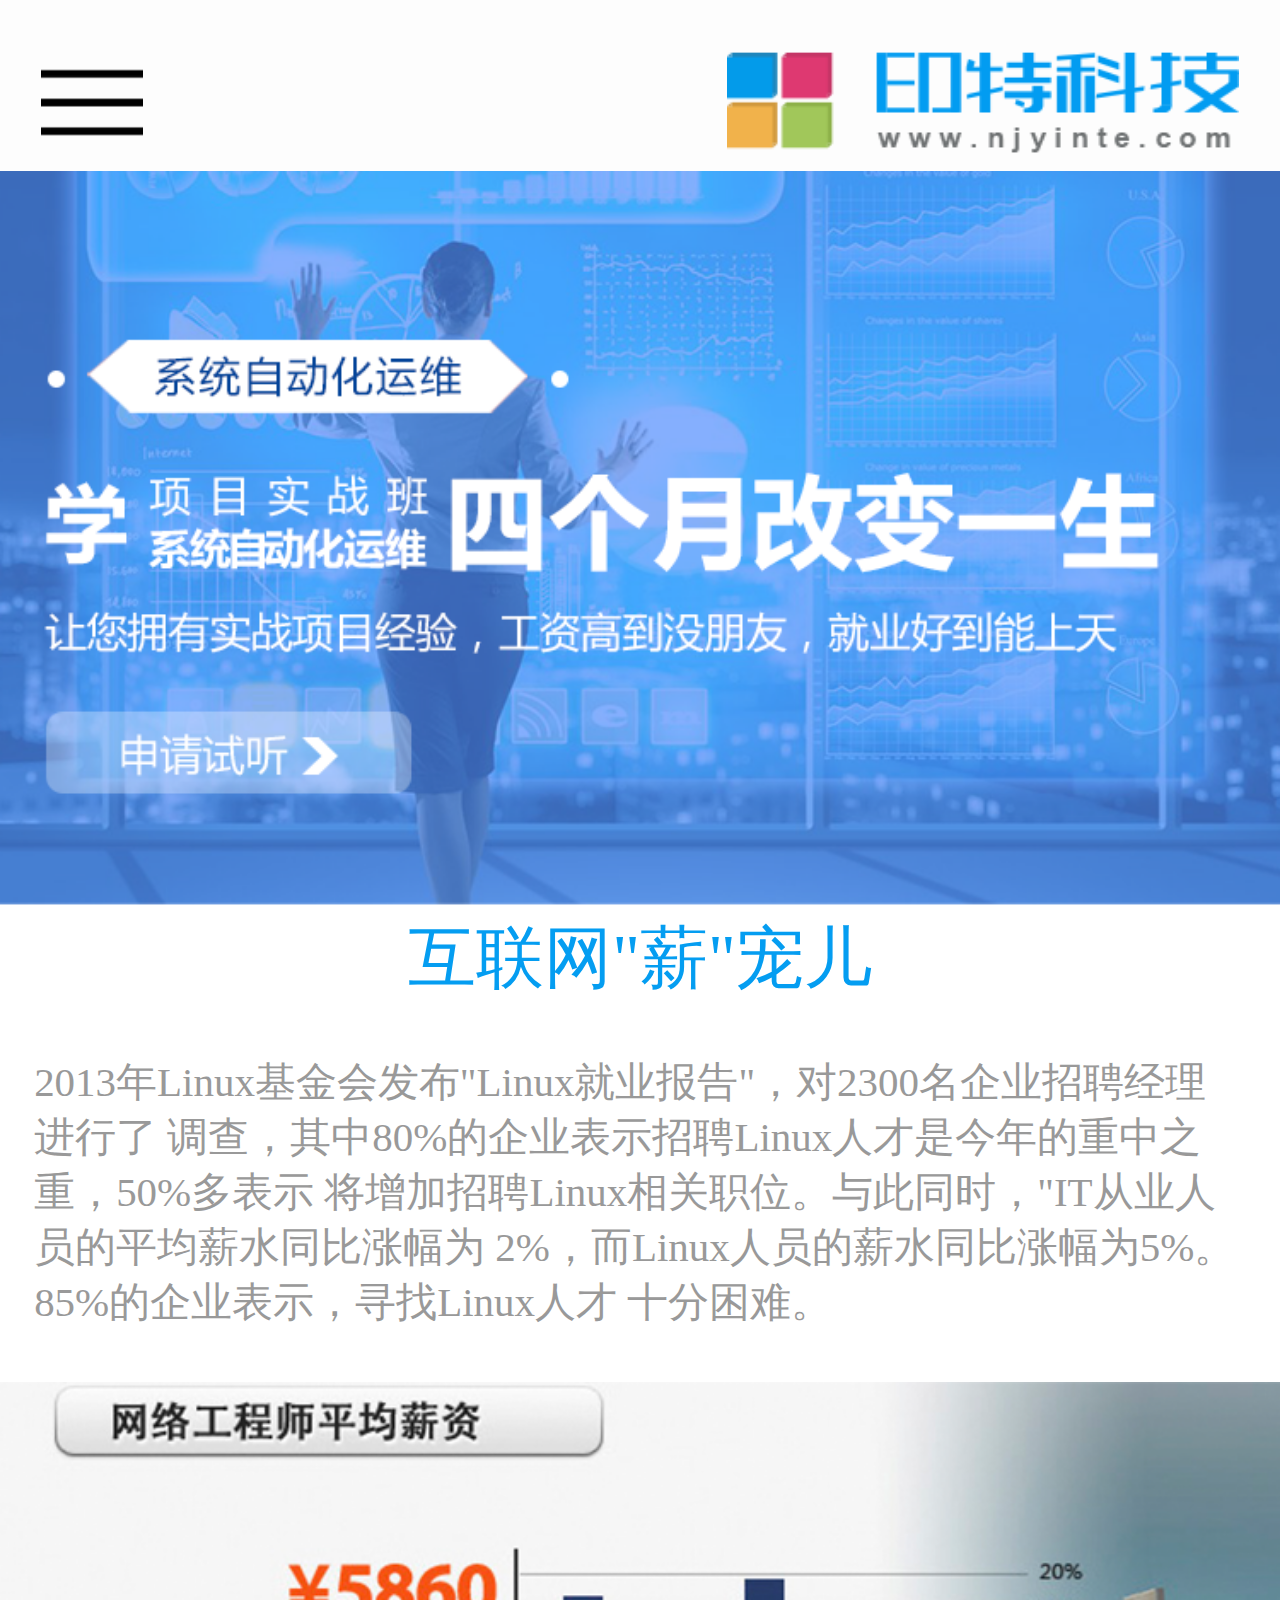
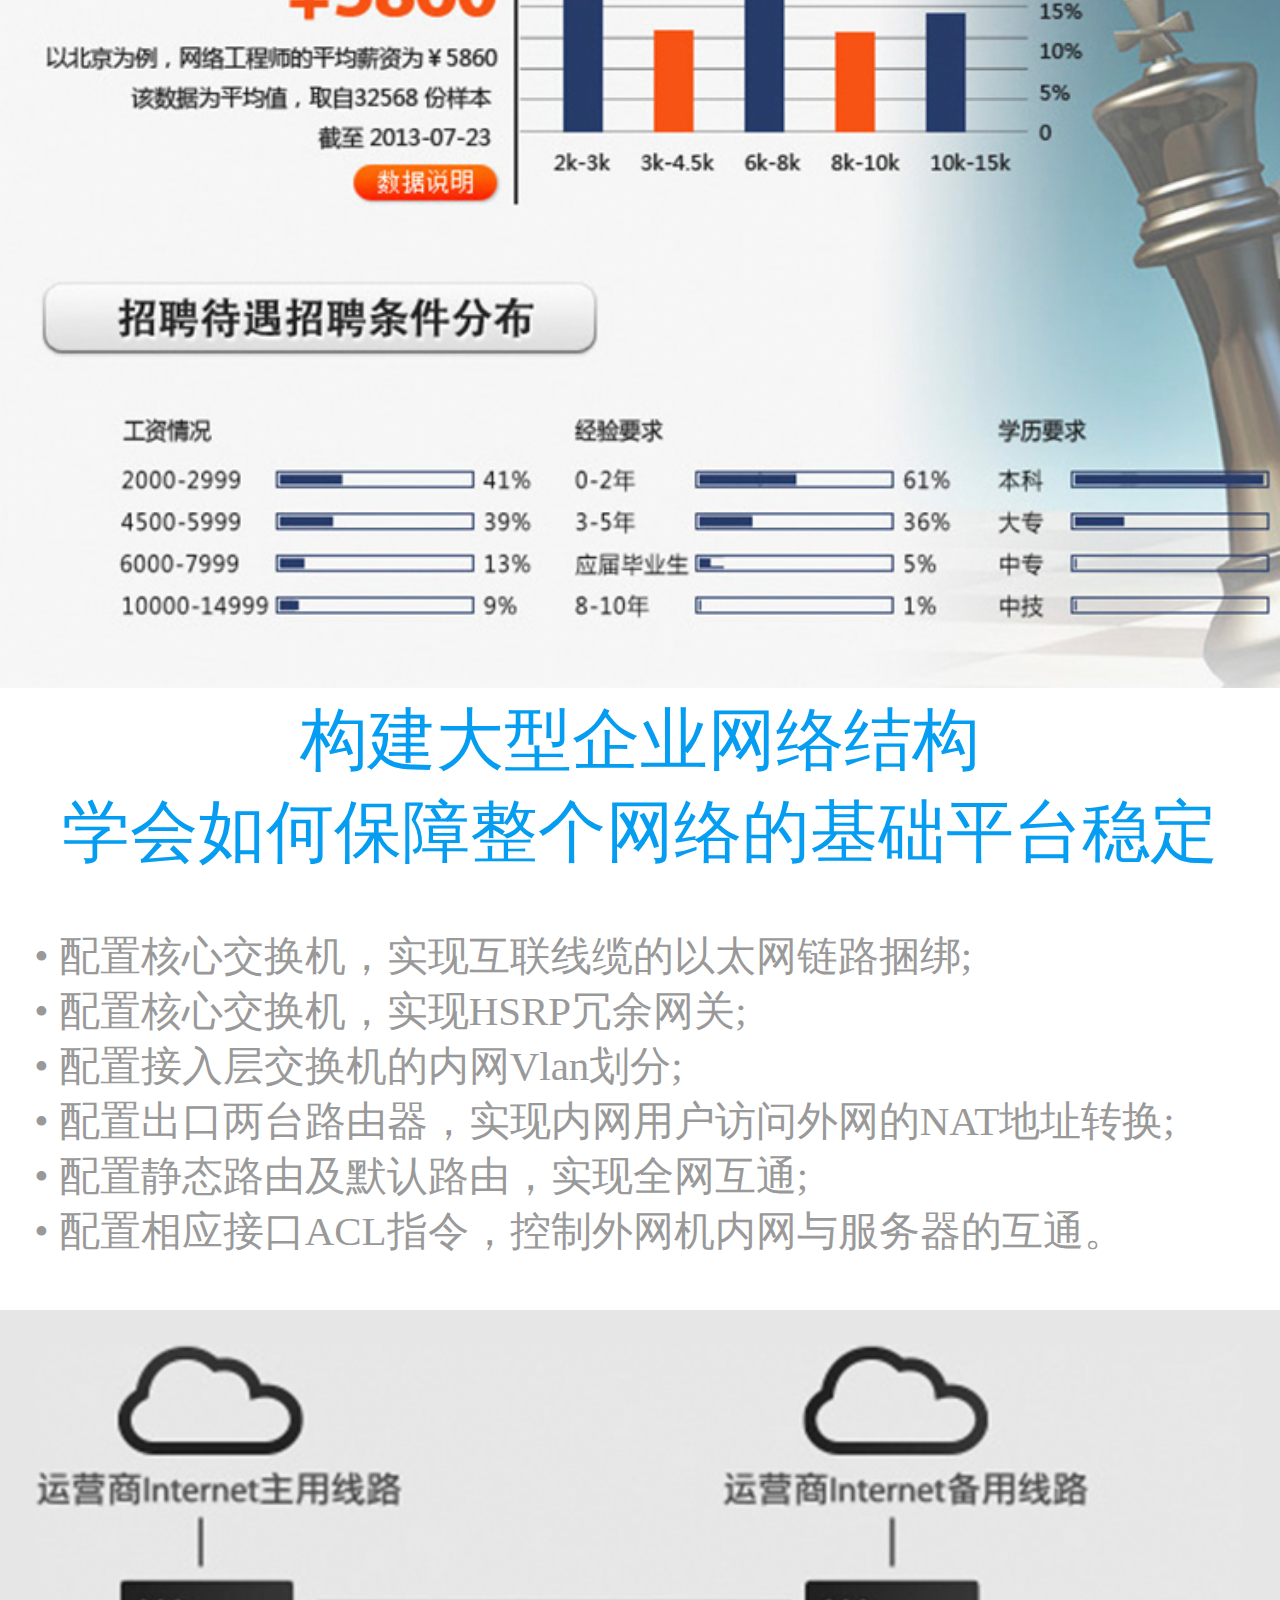
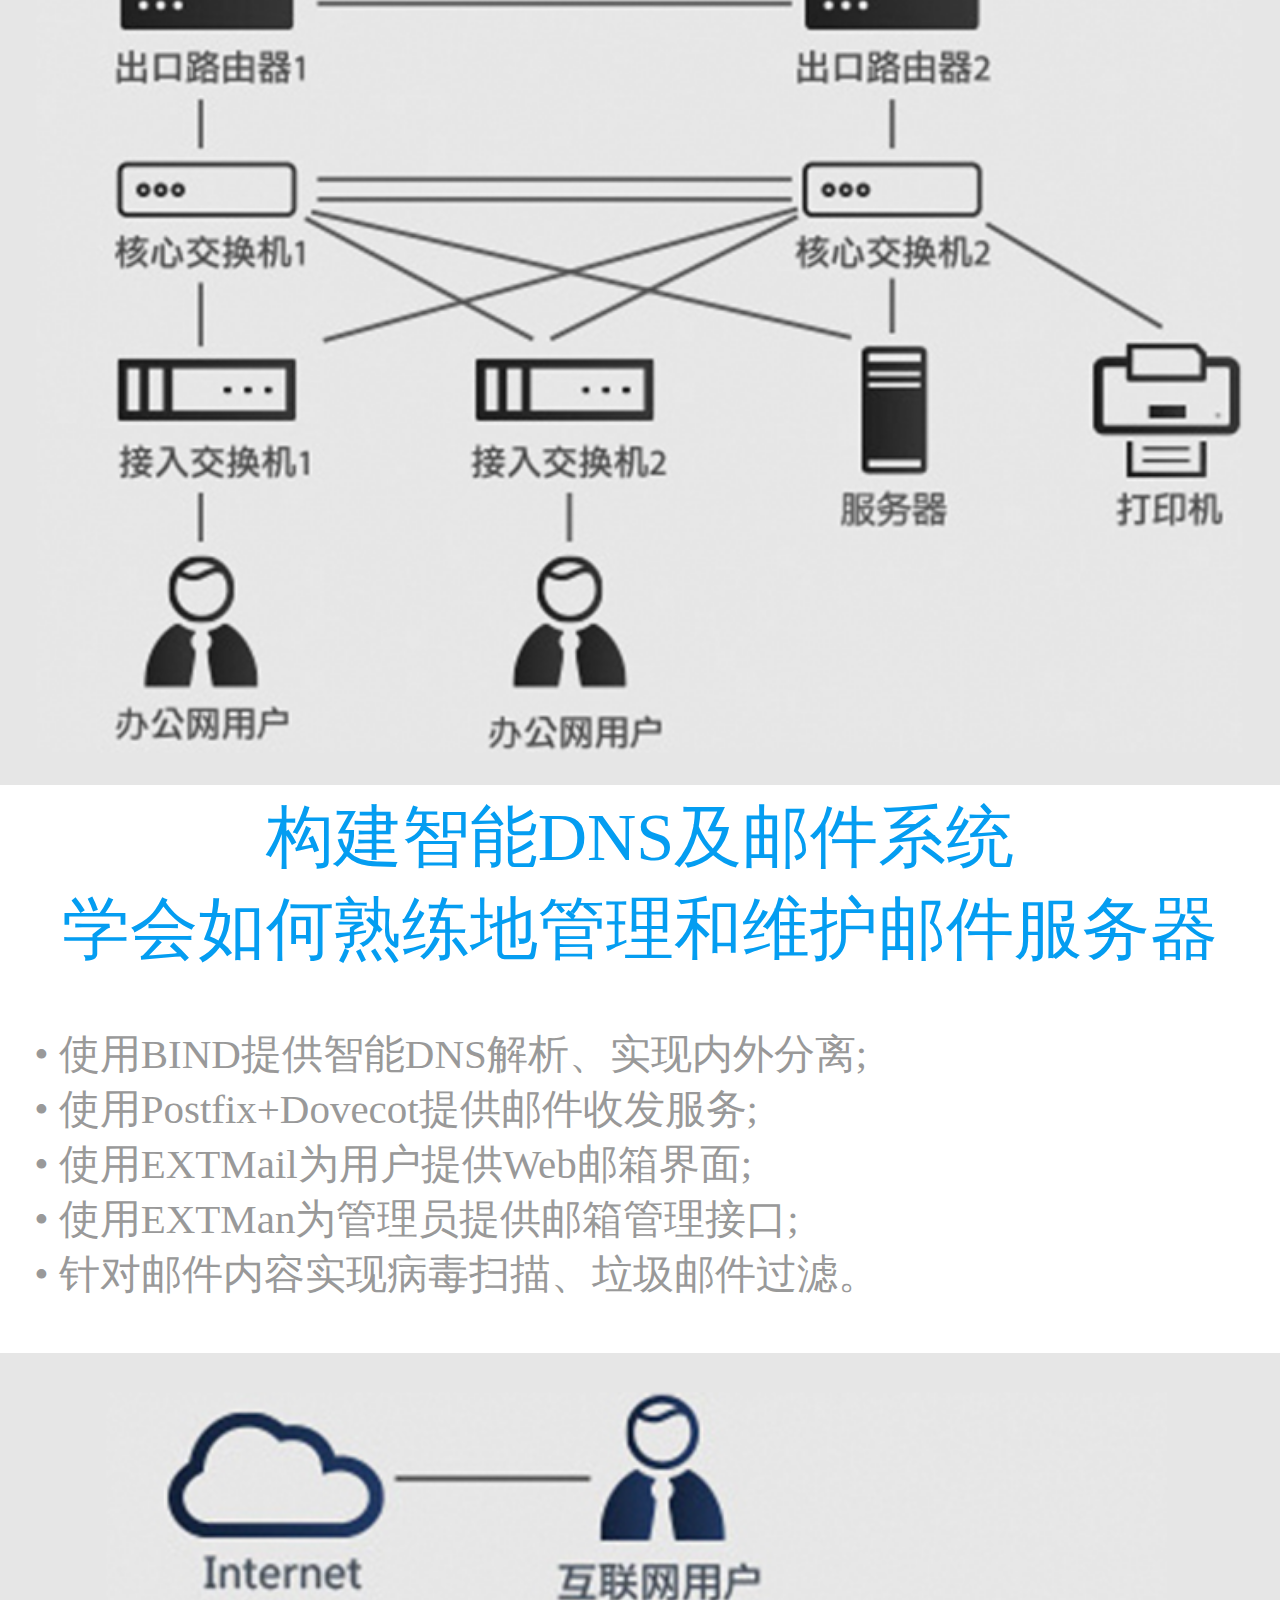
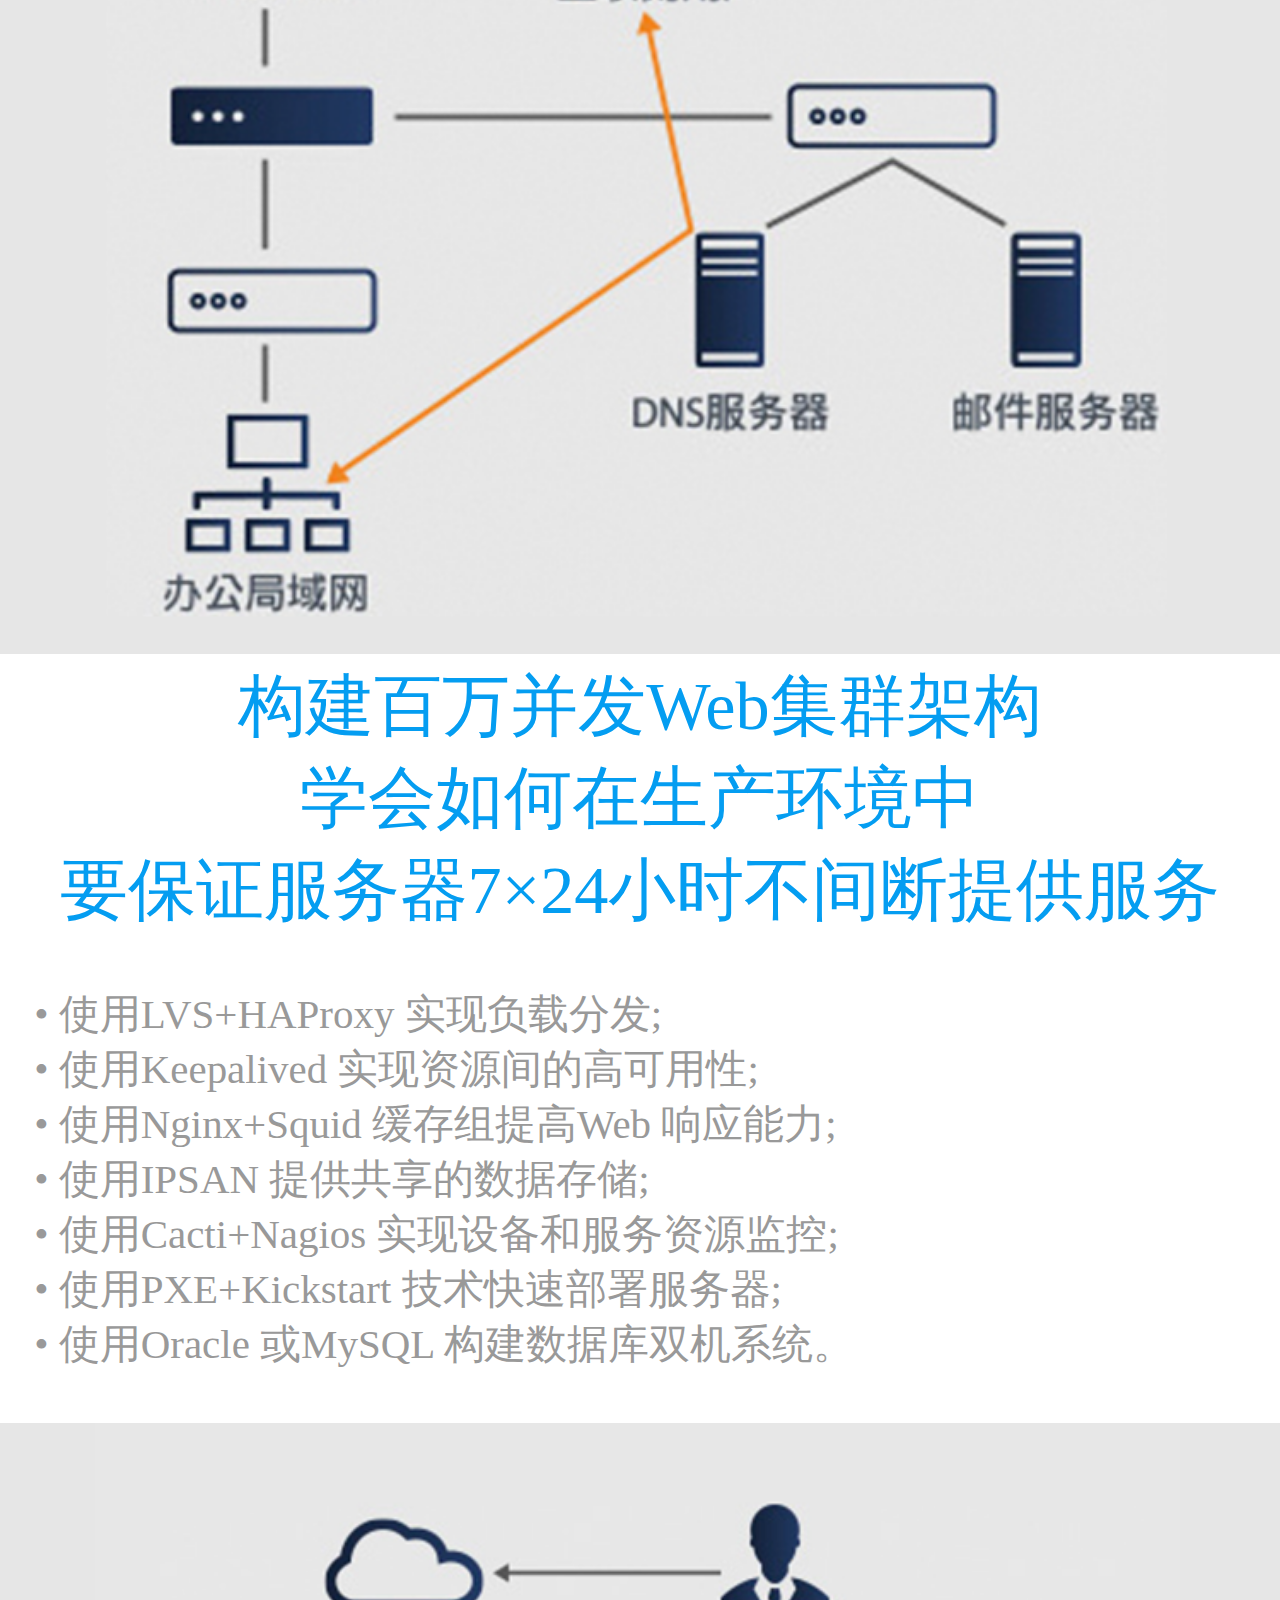
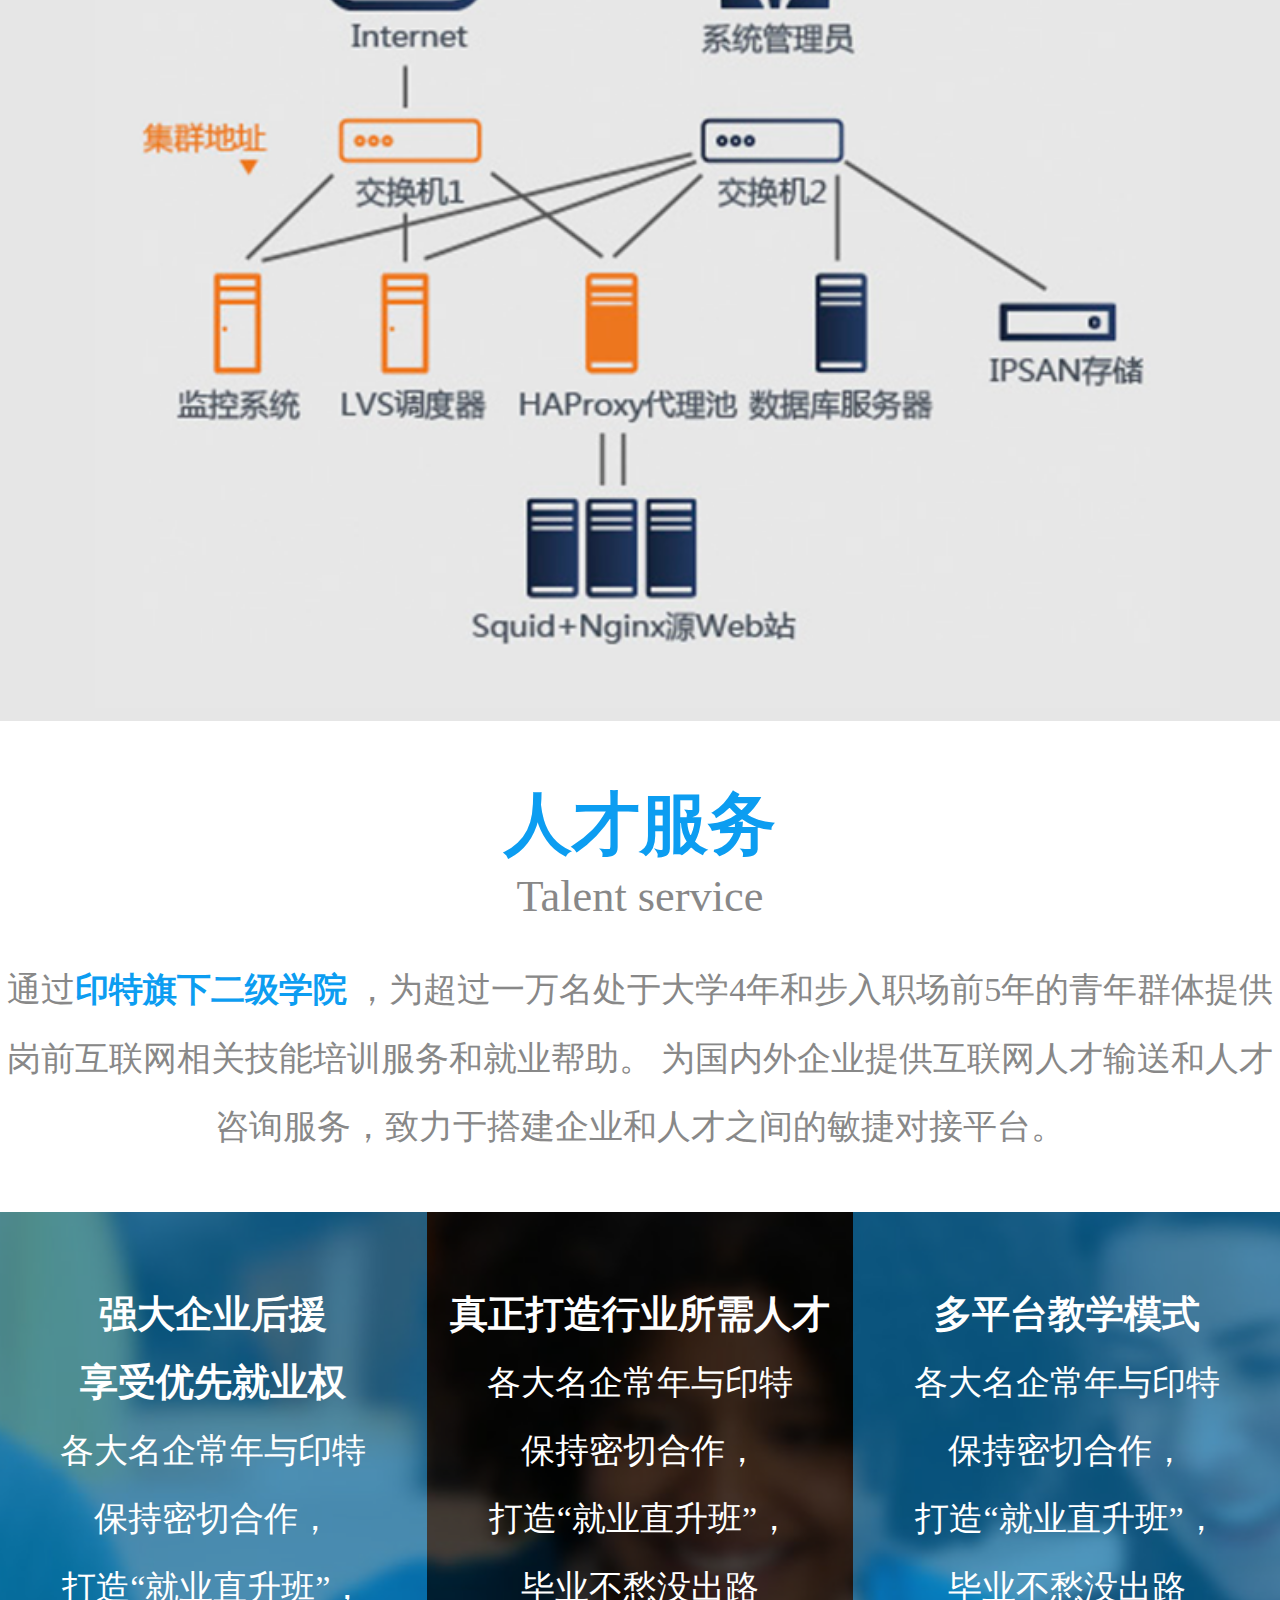
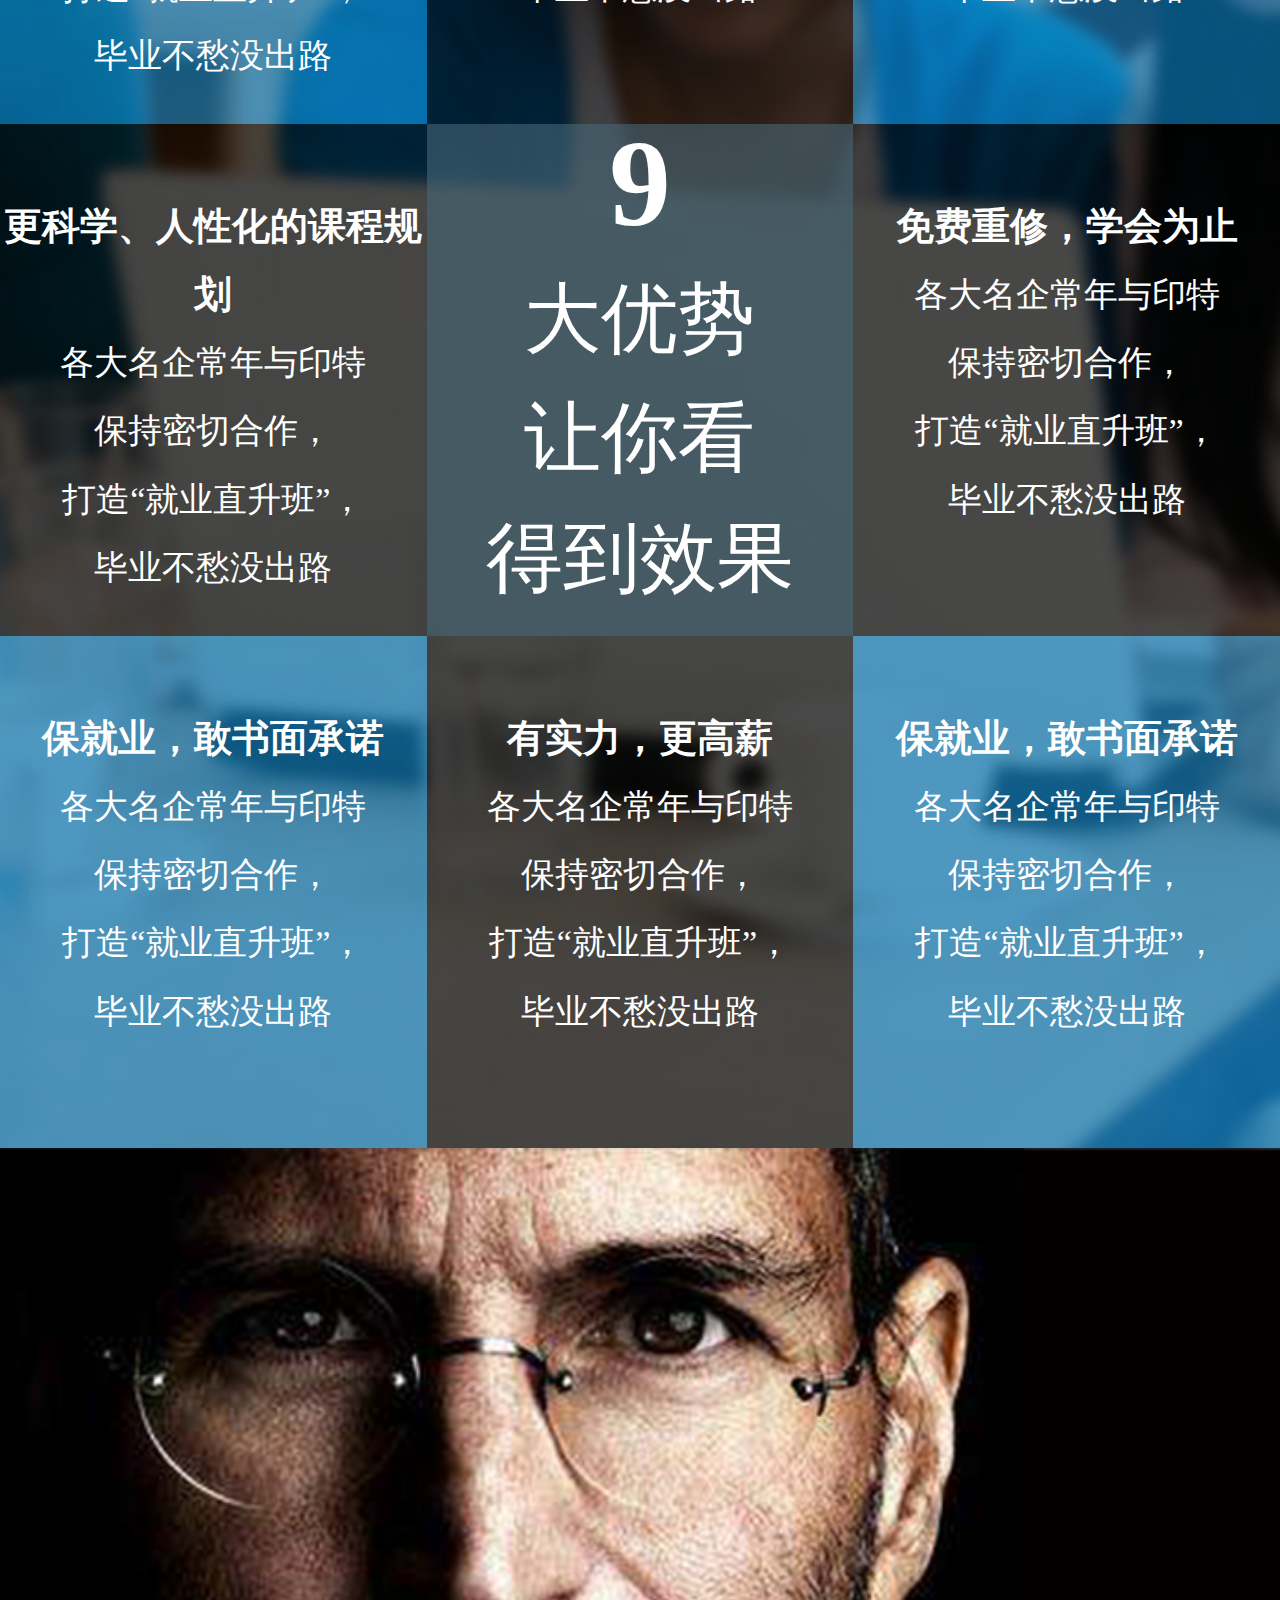
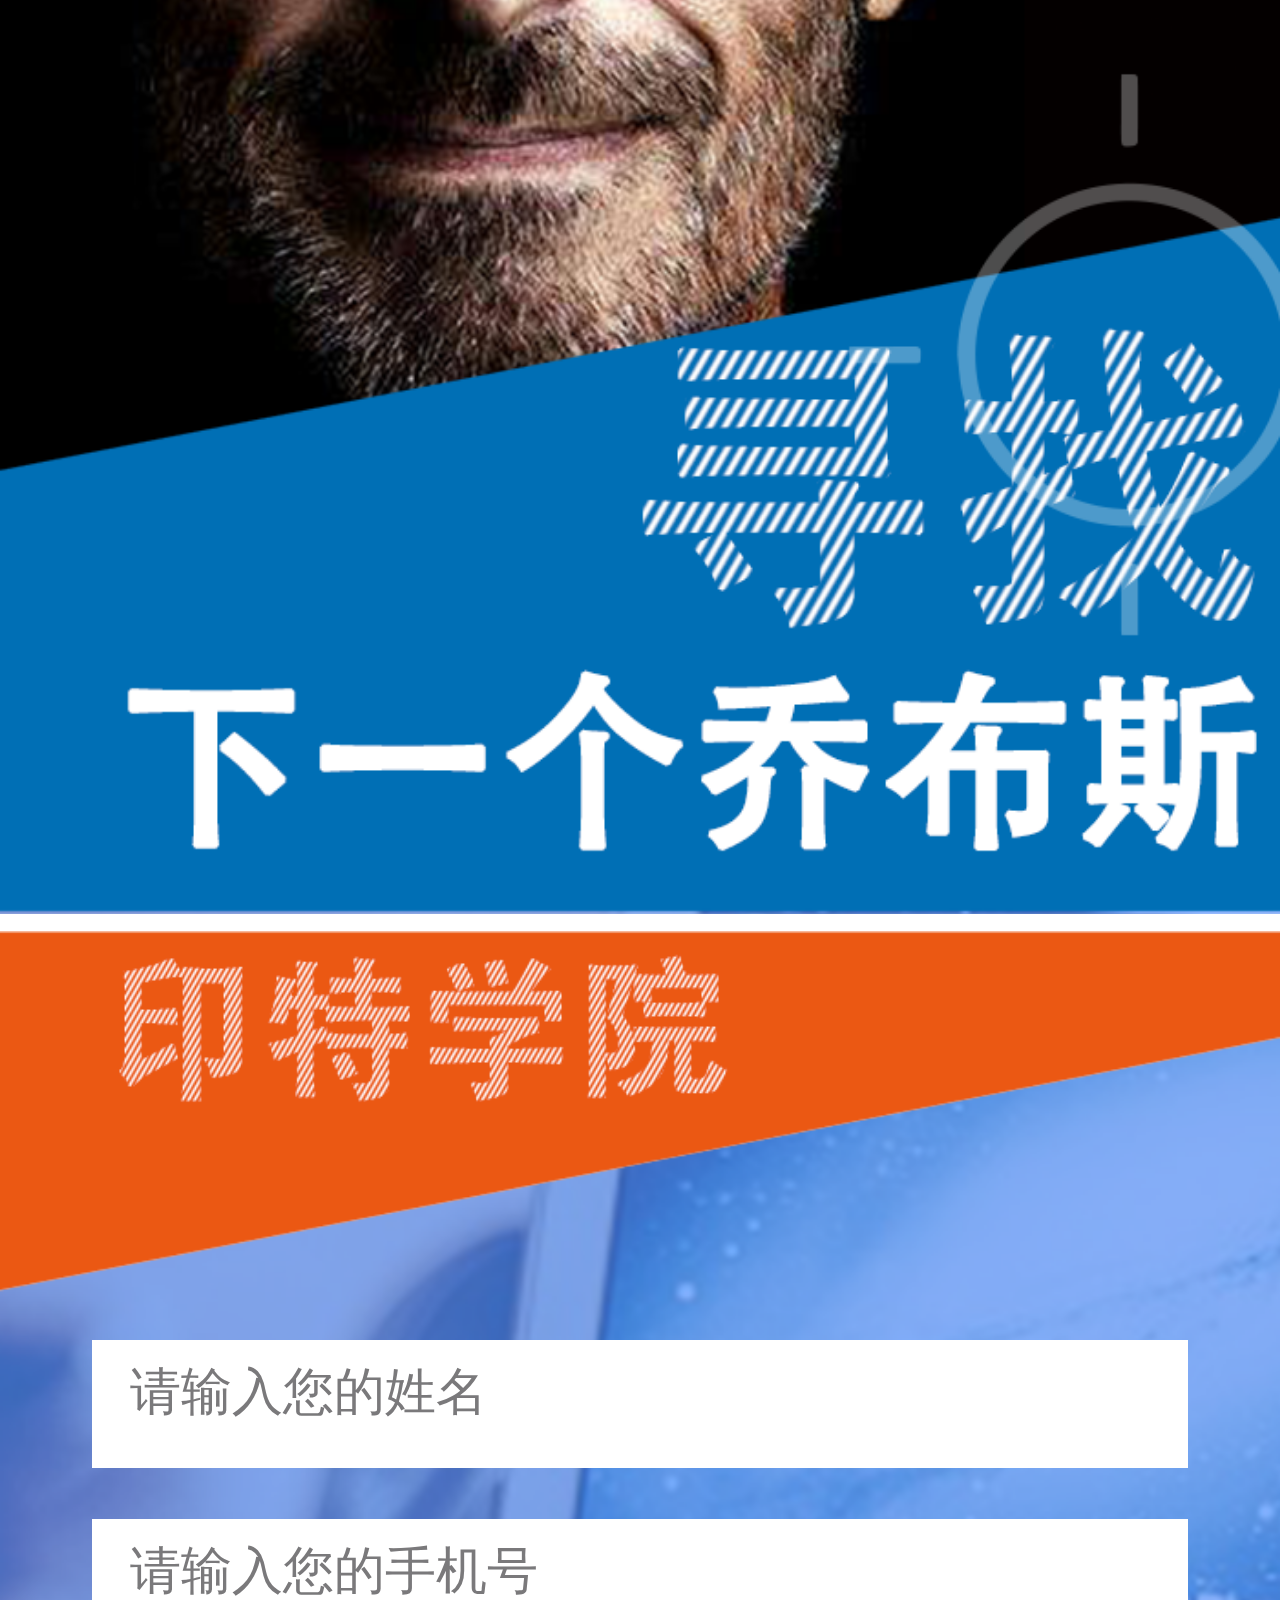
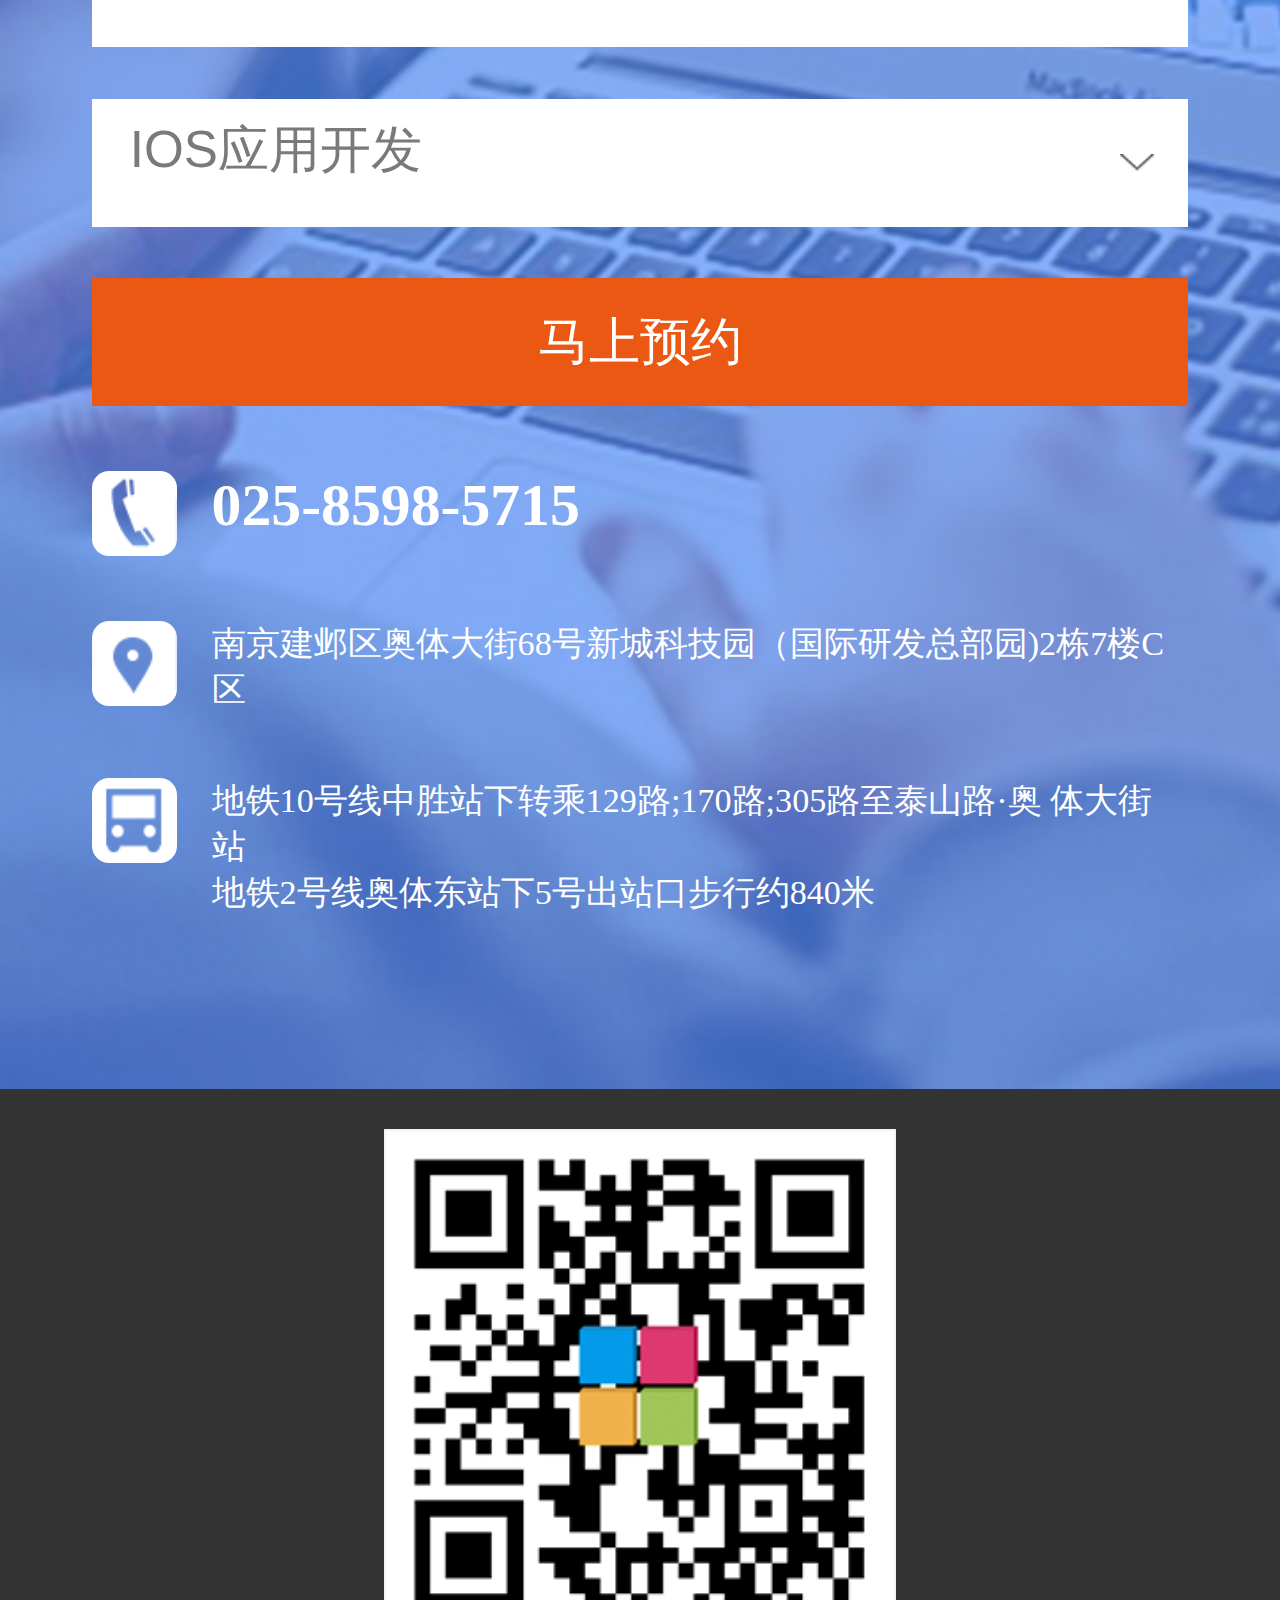
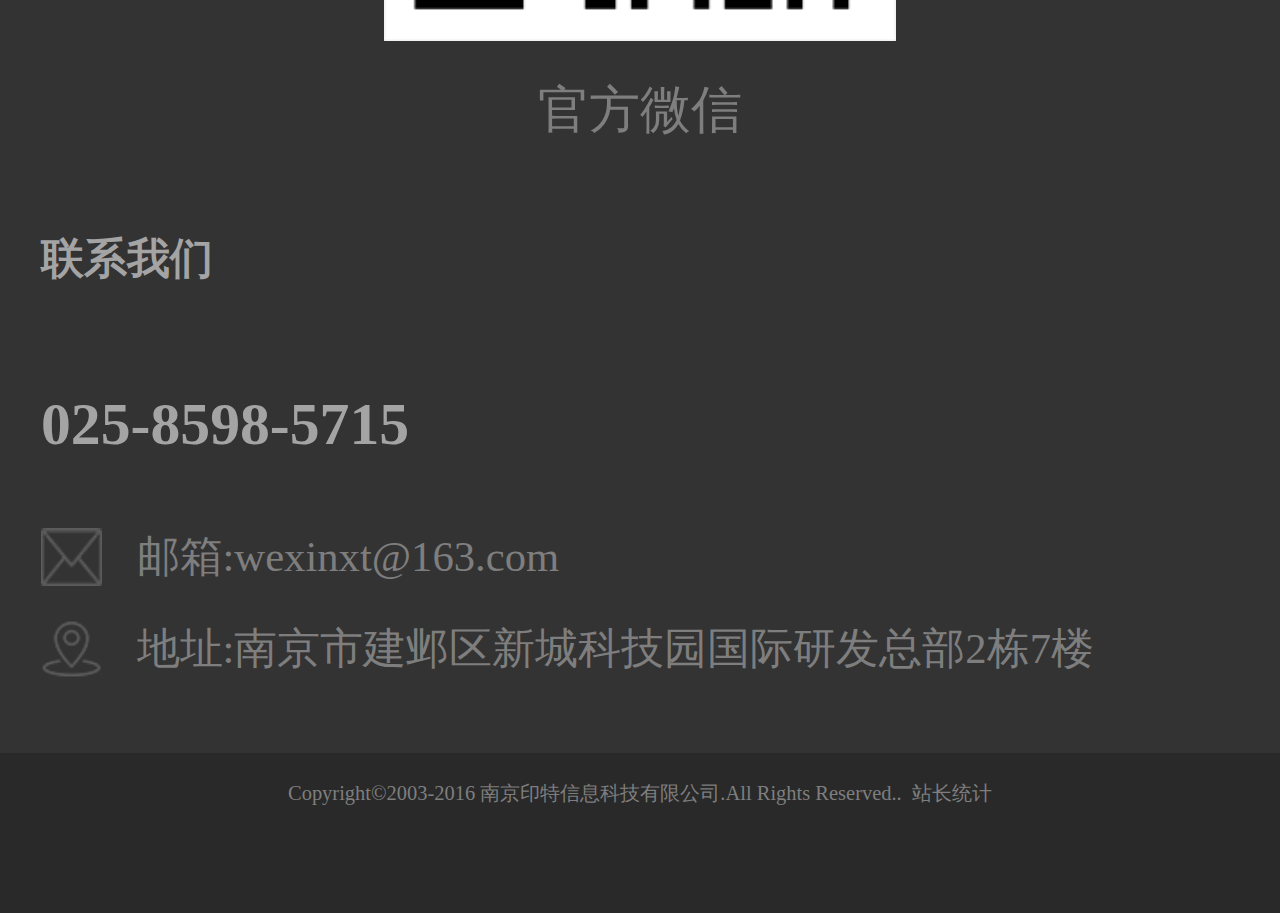
<file: yintekeji/operations.html>
<!DOCTYPE html>
<html lang="en">
<head>
    <meta charset="UTF-8">
    <link rel="shortcut icon" href="images/index/bitbug_favicon.ico" />
    <link rel="stylesheet" href="css/style.css">
    <link rel="stylesheet" href="css/operations.css">
    <title>系统自动化运维</title>
    <script>
        (function() {
            var tid = null, docEl = document.documentElement, BASE_WIDTH = 750,
                    ROOT_FONT_SIZE = 100;
            function refreshRem() {
                var width = docEl.getBoundingClientRect().width;
                rem = width / (BASE_WIDTH / ROOT_FONT_SIZE);
                docEl.style.fontSize = rem + "px";
            }
            refreshRem();
            window.addEventListener("resize", function() {
                clearTimeout(tid);
                tid = setTimeout(refreshRem, 300);
            }, false);
        })();
    </script>
</head>
<body>
<div class="header">

</div>
<div class="operations-cont">
    <div class="operations-slider-img">
        <img src="images/operations/run_fix_banner.png" alt="">
    </div>
    <div class="net-child">
        <div class="net-child-title">
            互联网"薪"宠儿
        </div>
        <div class="net-child-cont">
            2013年Linux基金会发布"Linux就业报告"，对2300名企业招聘经理进行了 调查，其中80%的企业表示招聘Linux人才是今年的重中之重，50%多表示 将增加招聘Linux相关职位。与此同时，"IT从业人员的平均薪水同比涨幅为 2%，而Linux人员的薪水同比涨幅为5%。85%的企业表示，寻找Linux人才 十分困难。
        </div>
        <div class="net-child-img">
            <img src="images/operations/run_fix_salary.png" alt="">
        </div>
    </div>
    <div class="net-structure">
        <div class="net-structure-title">
            构建大型企业网络结构<br>
            学会如何保障整个网络的基础平台稳定
        </div>
        <div class="net-structure-cont">
            • 配置核心交换机，实现互联线缆的以太网链路捆绑;<br>
            • 配置核心交换机，实现HSRP冗余网关;<br>
            • 配置接入层交换机的内网Vlan划分;<br>
            • 配置出口两台路由器，实现内网用户访问外网的NAT地址转换;<br>
            • 配置静态路由及默认路由，实现全网互通;<br>
            • 配置相应接口ACL指令，控制外网机内网与服务器的互通。
        </div>
        <div class="net-structure-img">
            <img src="images/operations/run_fix_net.png" alt="">
        </div>
    </div>
    <div class="smart-dns">
        <div class="smart-dns-title">
            构建智能DNS及邮件系统<br>
            学会如何熟练地管理和维护邮件服务器
        </div>
        <div class="smart-dns-cont">
            • 使用BIND提供智能DNS解析、实现内外分离;<br>
            • 使用Postfix+Dovecot提供邮件收发服务;<br>
            • 使用EXTMail为用户提供Web邮箱界面;<br>
            • 使用EXTMan为管理员提供邮箱管理接口;<br>
            • 针对邮件内容实现病毒扫描、垃圾邮件过滤。
        </div>
        <div class="smart-dns-img">
            <img src="images/operations/run_fix_DNS.png" alt="">
        </div>
    </div>
    <div class="web-structure">
        <div class="web-structure-title">
            构建百万并发Web集群架构<br>
            学会如何在生产环境中<br>
            要保证服务器7×24小时不间断提供服务
        </div>
        <div class="web-structure-cont">
            • 使用LVS+HAProxy 实现负载分发;<br>
            • 使用Keepalived 实现资源间的高可用性;<br>
            • 使用Nginx+Squid 缓存组提高Web 响应能力;<br>
            • 使用IPSAN 提供共享的数据存储;<br>
            • 使用Cacti+Nagios 实现设备和服务资源监控;<br>
            • 使用PXE+Kickstart 技术快速部署服务器;<br>
            • 使用Oracle 或MySQL 构建数据库双机系统。
        </div>
        <div class="web-structure-img">
            <img src="images/operations/run_fix_serve.png" alt="">
        </div>
    </div>

    <!--下面为通用的-->
    <div class="human-service-block">
        <div class="human-service-title">
            人才服务
        </div>
        <span class="human-service-eng">
            Talent&nbsp;service
        </span>
        <span class="human-service-txt">
            通过<span class="human-color-blue">印特旗下二级学院</span> ，为超过一万名处于大学4年和步入职场前5年的青年群体提供岗前互联网相关技能培训服务和就业帮助。 为国内外企业提供互联网人才输送和人才咨询服务，致力于搭建企业和人才之间的敏捷对接平台。
        </span>
    </div>
    <div class="advantage-block">
        <div class="company-backup">
            <span class="general-title">
                强大企业后援<br>
                享受优先就业权
            </span>
            <span class="general-txt">
                各大名企常年与印特<br>
                保持密切合作，<br>
                打造“就业直升班”，<br>
                毕业不愁没出路
            </span>
        </div>
        <div class="need-talent">
            <span class="general-title">
                真正打造行业所需人才
            </span>
            <span class="general-txt">
                各大名企常年与印特<br>
                保持密切合作，<br>
                打造“就业直升班”，<br>
                毕业不愁没出路
            </span>
        </div>
        <div class="teach-mode">
            <span class="general-title">
                多平台教学模式
            </span>
            <span class="general-txt">
                各大名企常年与印特<br>
                保持密切合作，<br>
                打造“就业直升班”，<br>
                毕业不愁没出路
            </span>
        </div>

        <div class="program-plan">
            <span class="general-title">
                更科学、人性化的课程规划
            </span>
            <span class="general-txt">
                各大名企常年与印特<br>
                保持密切合作，<br>
                打造“就业直升班”，<br>
                毕业不愁没出路
            </span>
        </div>
        <div class="propaganda-theme">
            <span class="propaganda-theme-numb">9</span><br>
            大优势<br>
            让你看<br>
            得到效果
        </div>
        <div class="free-learn">
            <span class="general-title">
                免费重修，学会为止
            </span>
            <span class="general-txt">
                各大名企常年与印特<br>
                保持密切合作，<br>
                打造“就业直升班”，<br>
                毕业不愁没出路
            </span>
        </div>

        <div class="promise">
            <span class="general-title">
                保就业，敢书面承诺
            </span>
            <span class="general-txt">
                各大名企常年与印特<br>
                保持密切合作， <br>
                打造“就业直升班”，<br>
                毕业不愁没出路
            </span>
        </div>
        <div class="power">
            <span class="general-title">
                有实力，更高薪
            </span>
            <span class="general-txt">
                各大名企常年与印特<br>
                保持密切合作，<br>
                打造“就业直升班”，<br>
                毕业不愁没出路
            </span>
        </div>
        <div class="promise">
            <span class="general-title">
                保就业，敢书面承诺
            </span>
            <span class="general-txt">
                各大名企常年与印特<br>
                保持密切合作，<br>
                打造“就业直升班”，<br>
                毕业不愁没出路
            </span>
        </div>
    </div>
</div>
<div class="mr-jobs">

</div>
<!--预约-->
<div class="appointment">
    <div class="appoint-information">
        <div><input type="text" placeholder="请输入您的姓名"/></div>
        <div><input type="text" placeholder="请输入您的手机号"/></div>
        <div><input type="text" placeholder="IOS应用开发"/><span class="drag rt"><img src="images/index/drag.png" alt=""/></span></div>
        <p class="btn-appoint">马上预约</p>
    </div>
    <div class="consult-detail">
        <p class="consult-phone"><span class="consult-pic lf"><img src="images/index/phone.png" alt=""/></span><span class="consult-content lf">025-8598-5715</span></p>
        <p class="consult-address"><span class="consult-pic lf"><img src="images/index/location.png" alt=""/></span><span class="consult-content lf">南京建邺区奥体大街68号新城科技园（国际研发总部园)2栋7楼C区</span></p>
        <p class="consult-road"><span class="consult-pic lf"><img src="images/index/road.png" alt=""/></span><span class="consult-content lf">地铁10号线中胜站下转乘129路;170路;305路至泰山路·奥
体大街站<br/>地铁2号线奥体东站下5号出站口步行约840米</span></p>
    </div>
</div>

<div class="bottom"></div>
<script src="js/jquery-1.11.3.js"></script>
<script>
    $('.header').load('data/header.php',function(){
        $('.left-hbb').click(function(){
            $('.classes-pop').css('display','block');
            $('.cover').css('display','block');
        });
        $('.close img').click(function(){
            $('.classes-pop').css('display','none');
            $('.cover').css('display','none');
        });
    });
    $('.bottom').load('data/footer.php');
</script>
</body>
</html>
</file>
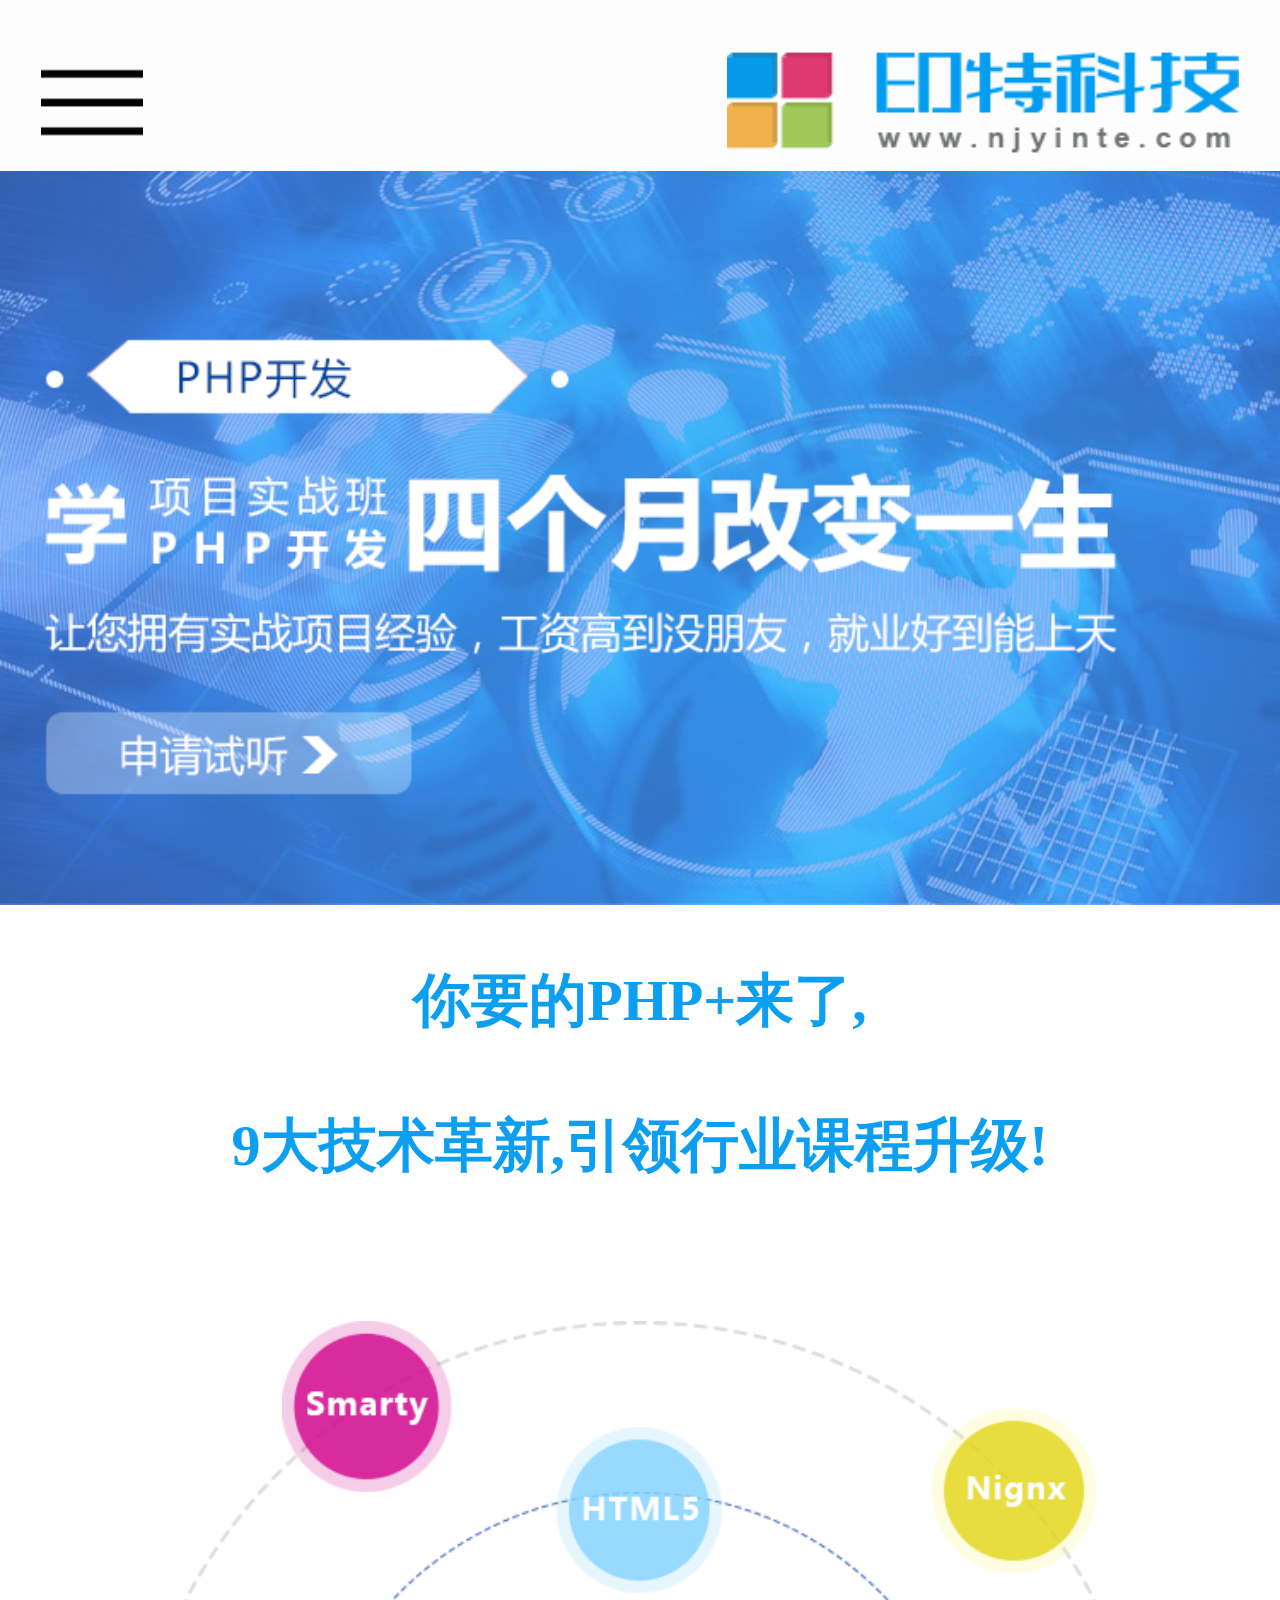
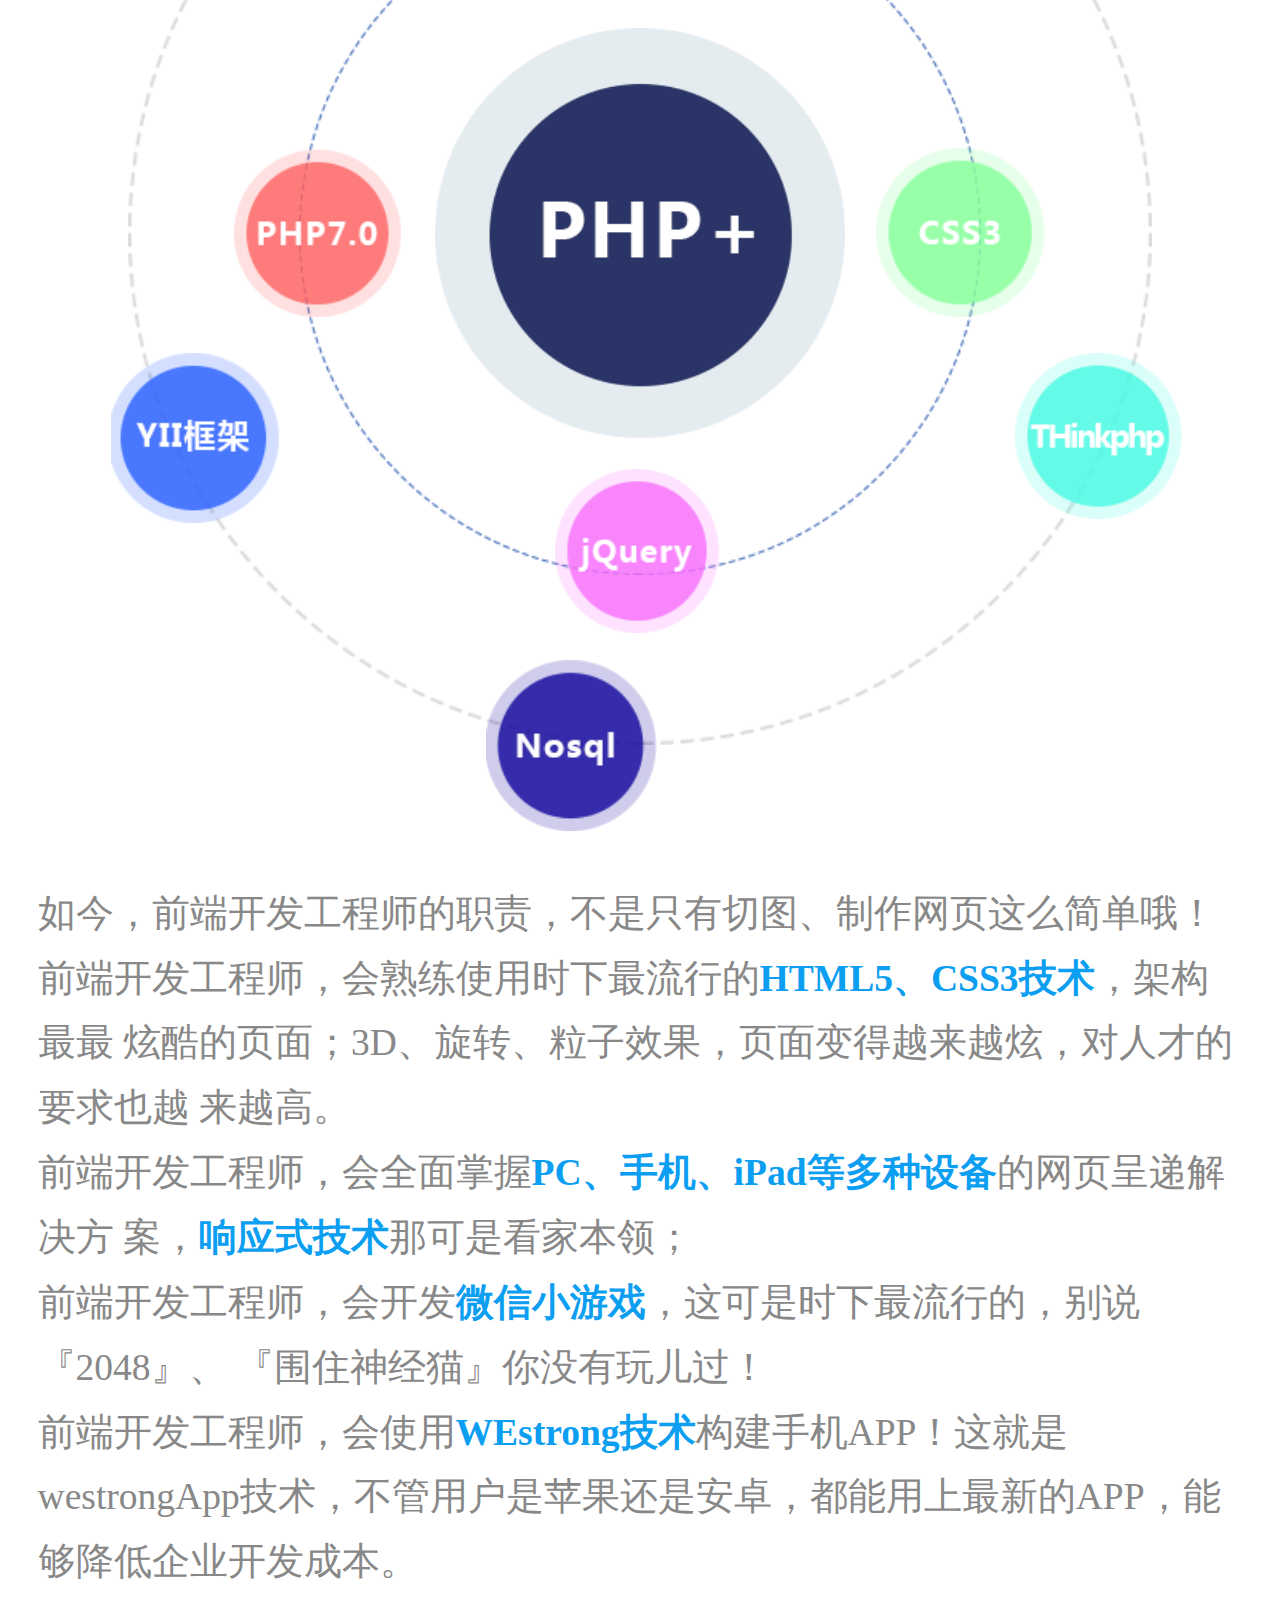
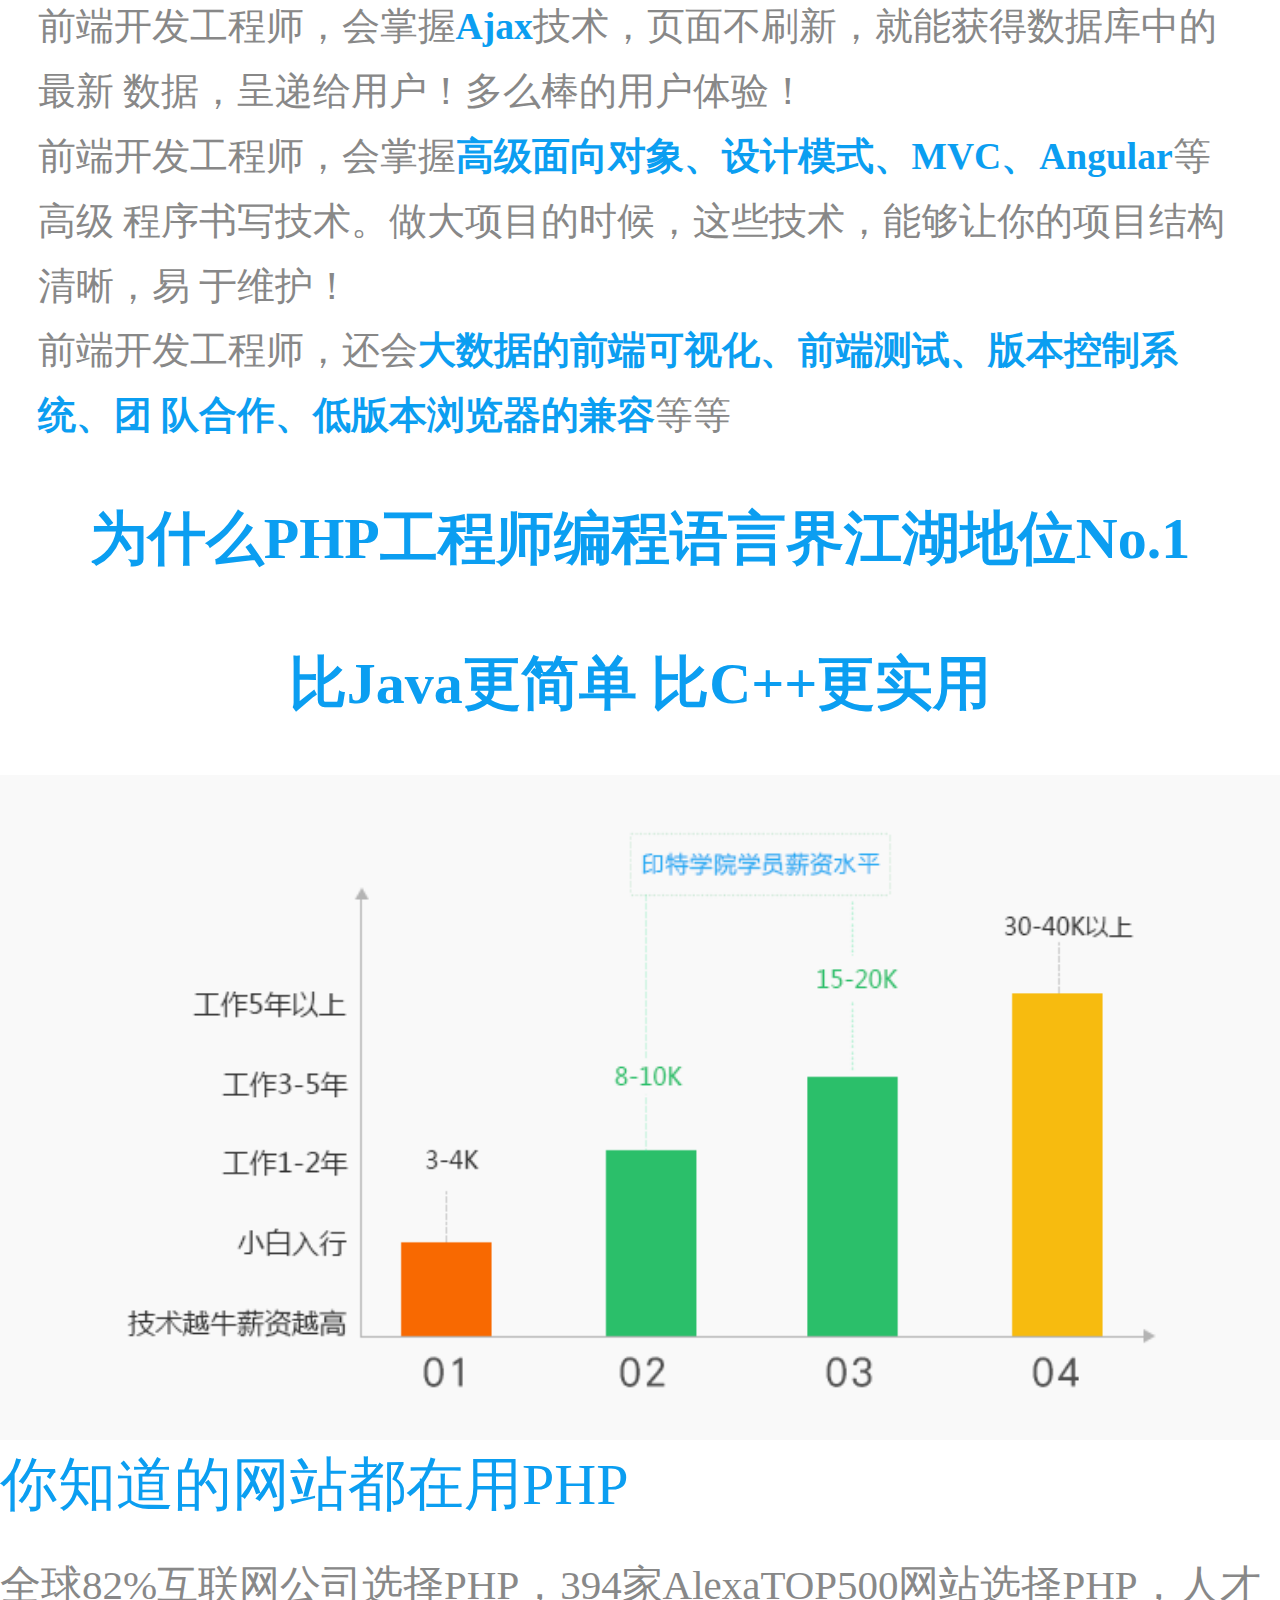
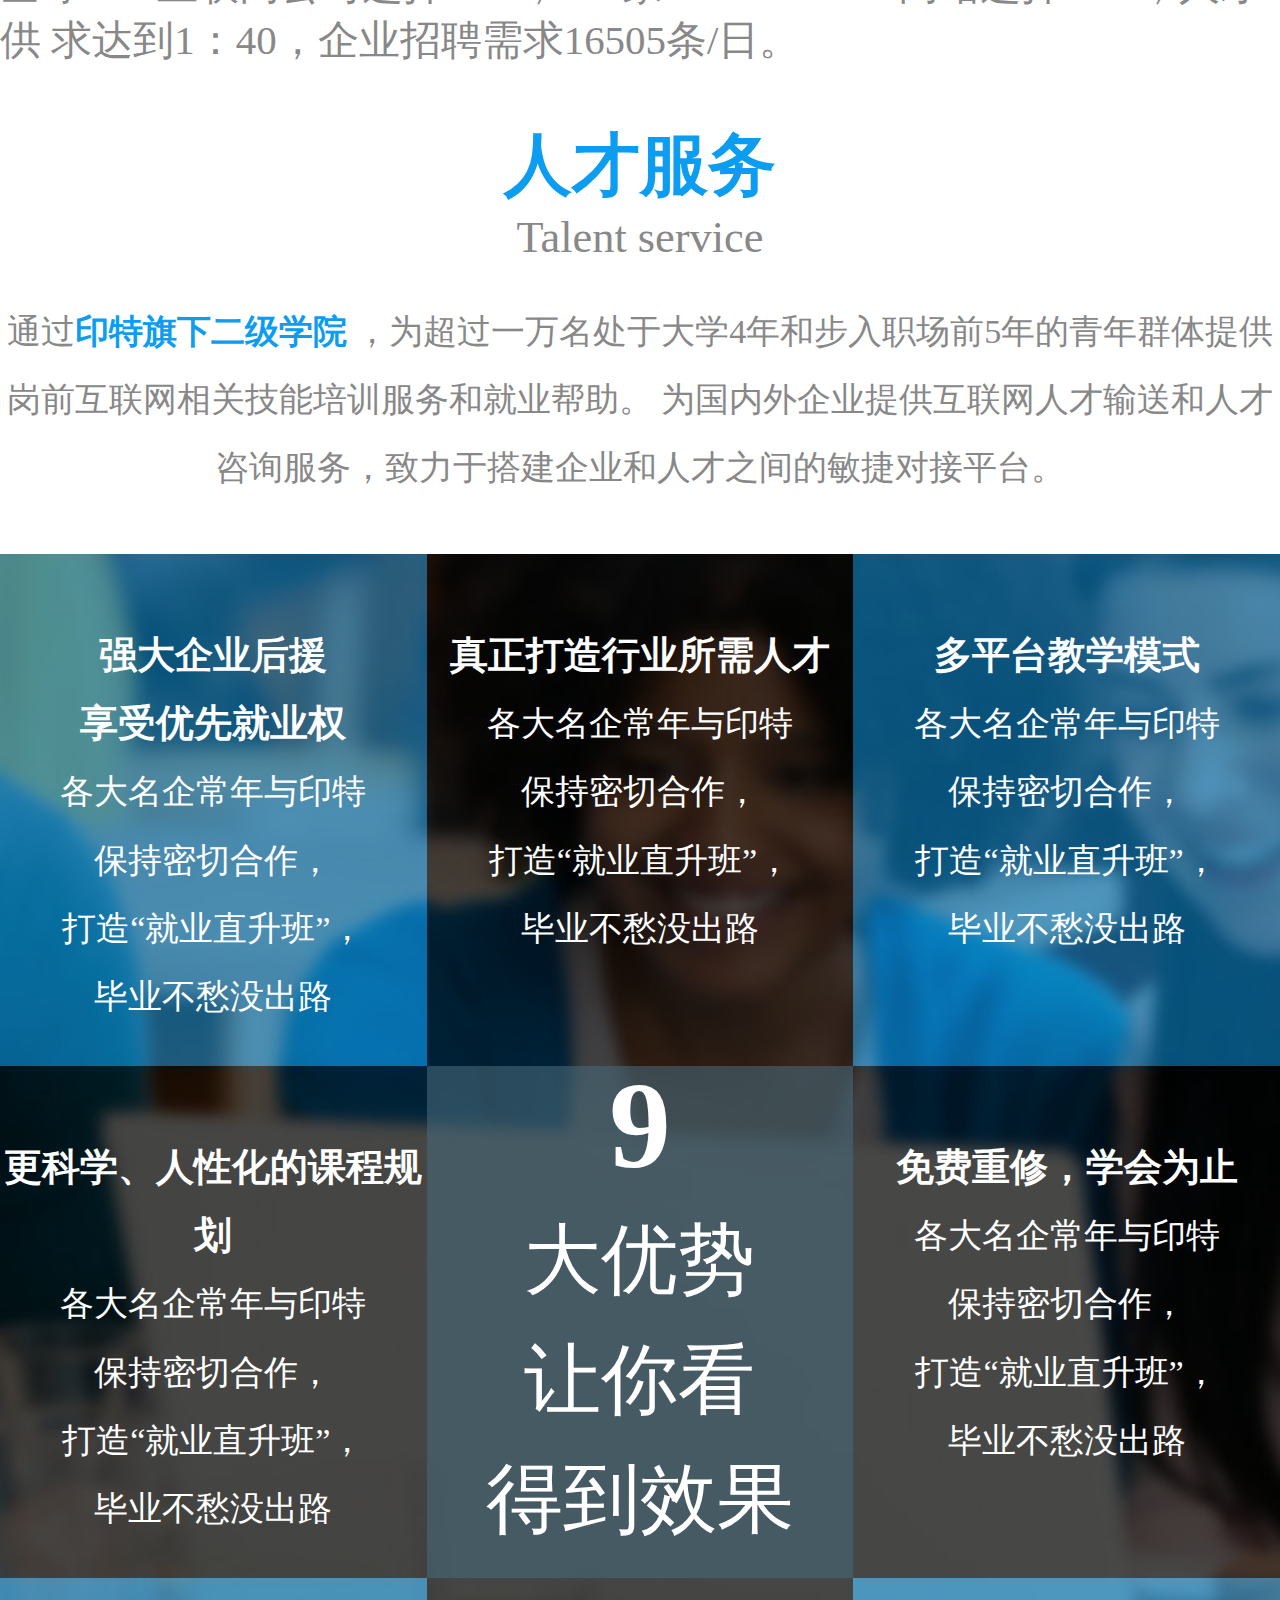
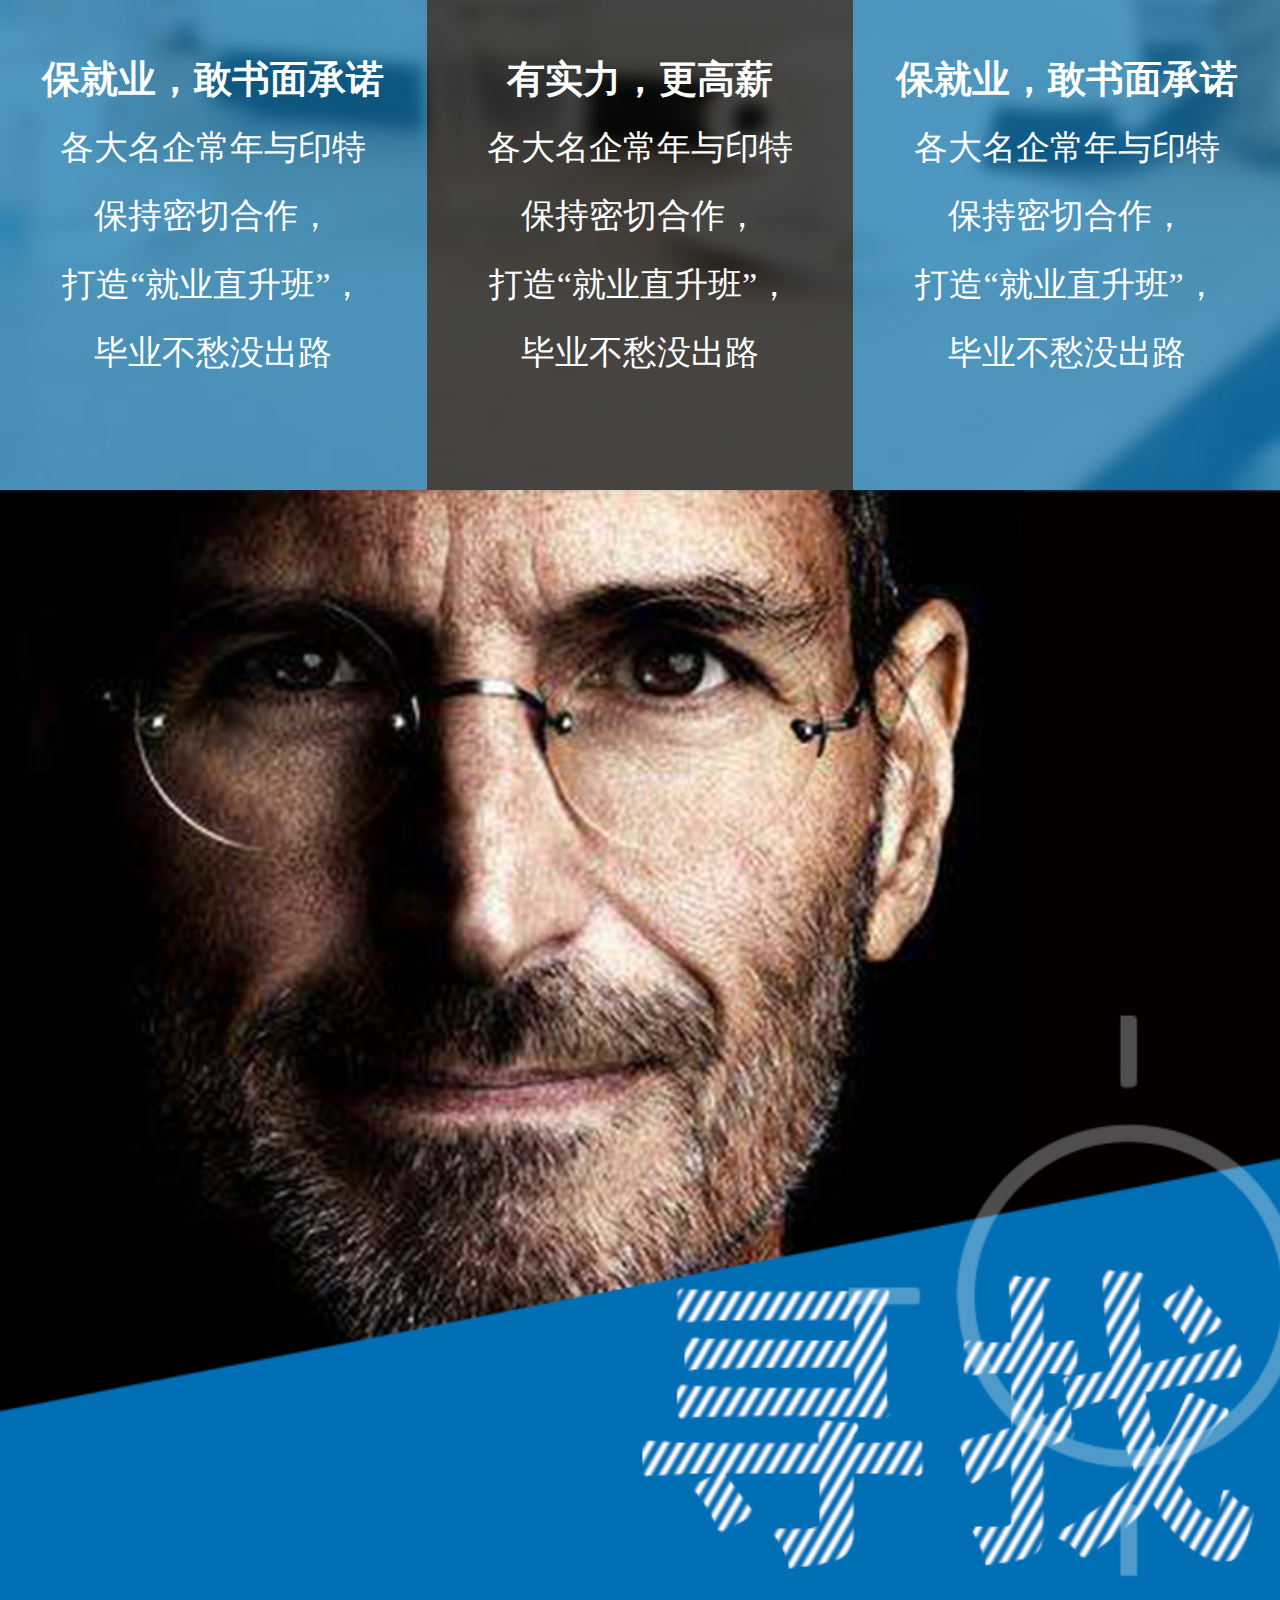
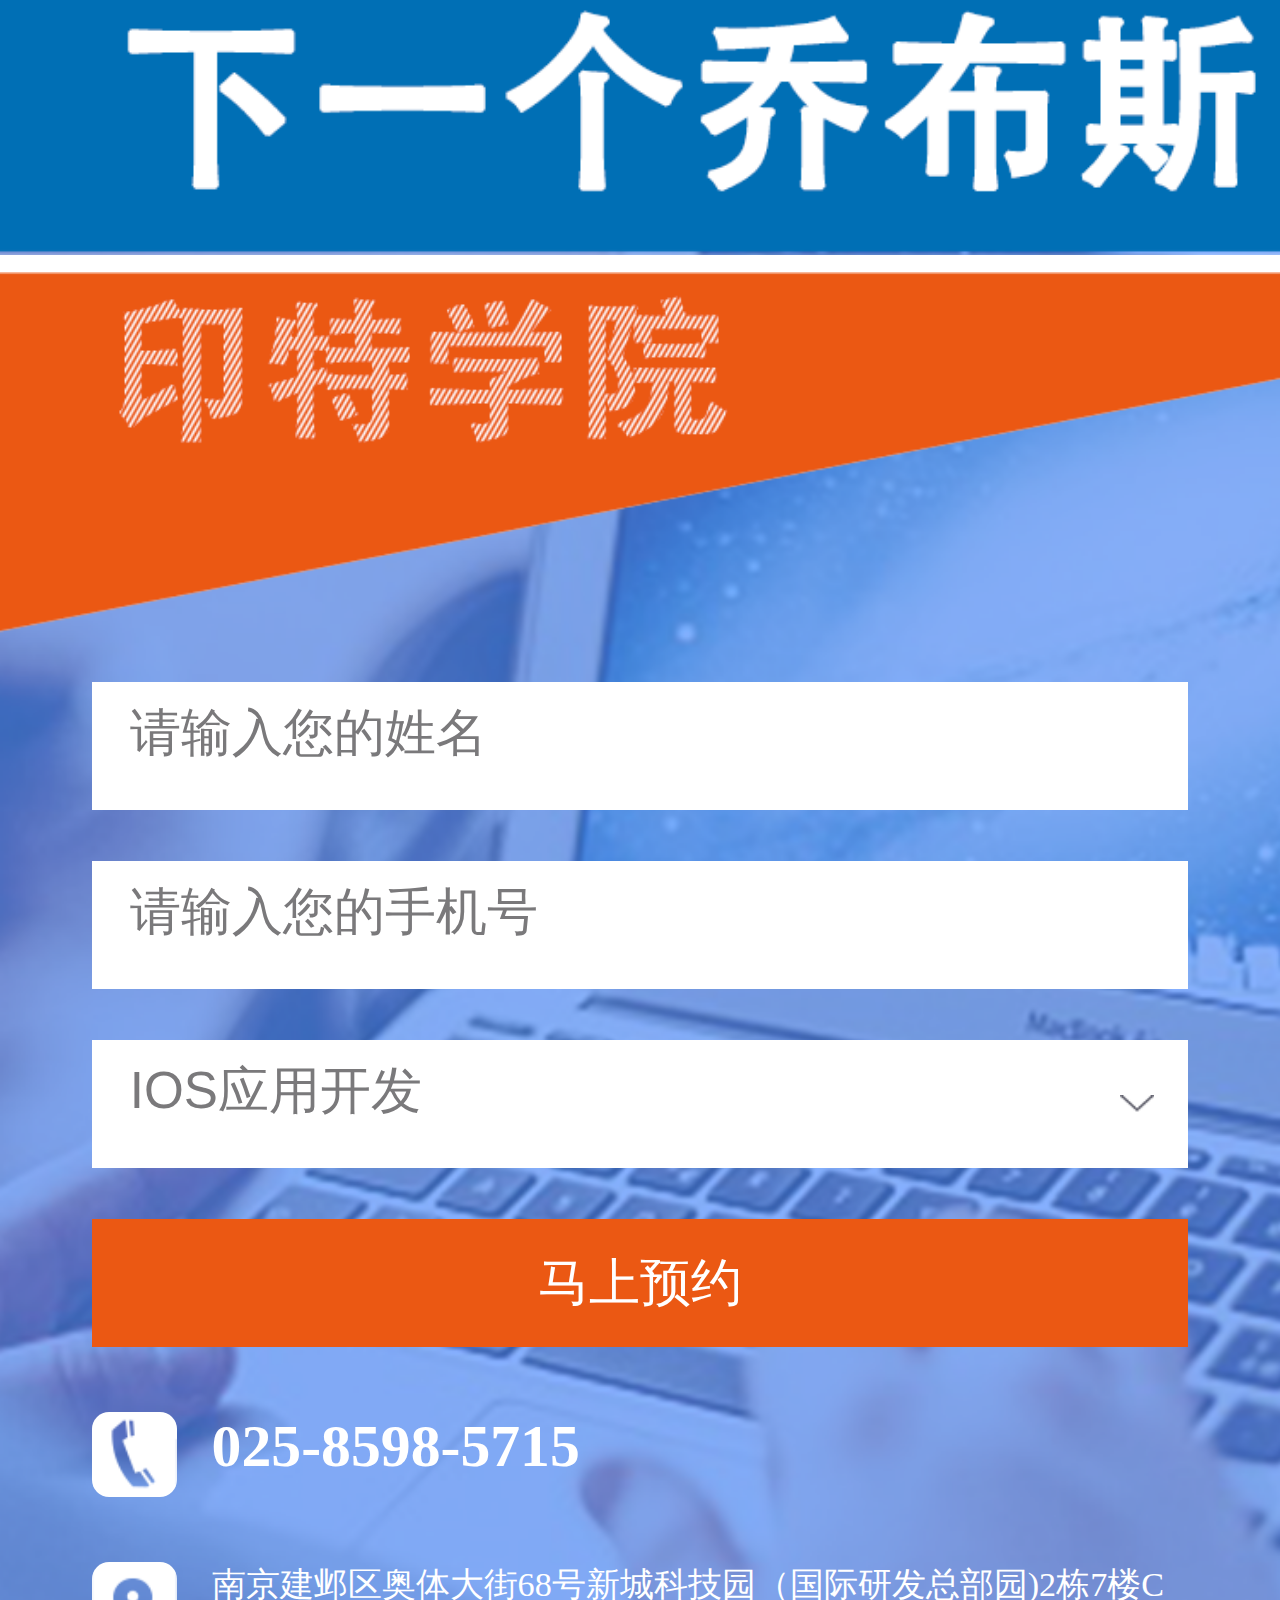
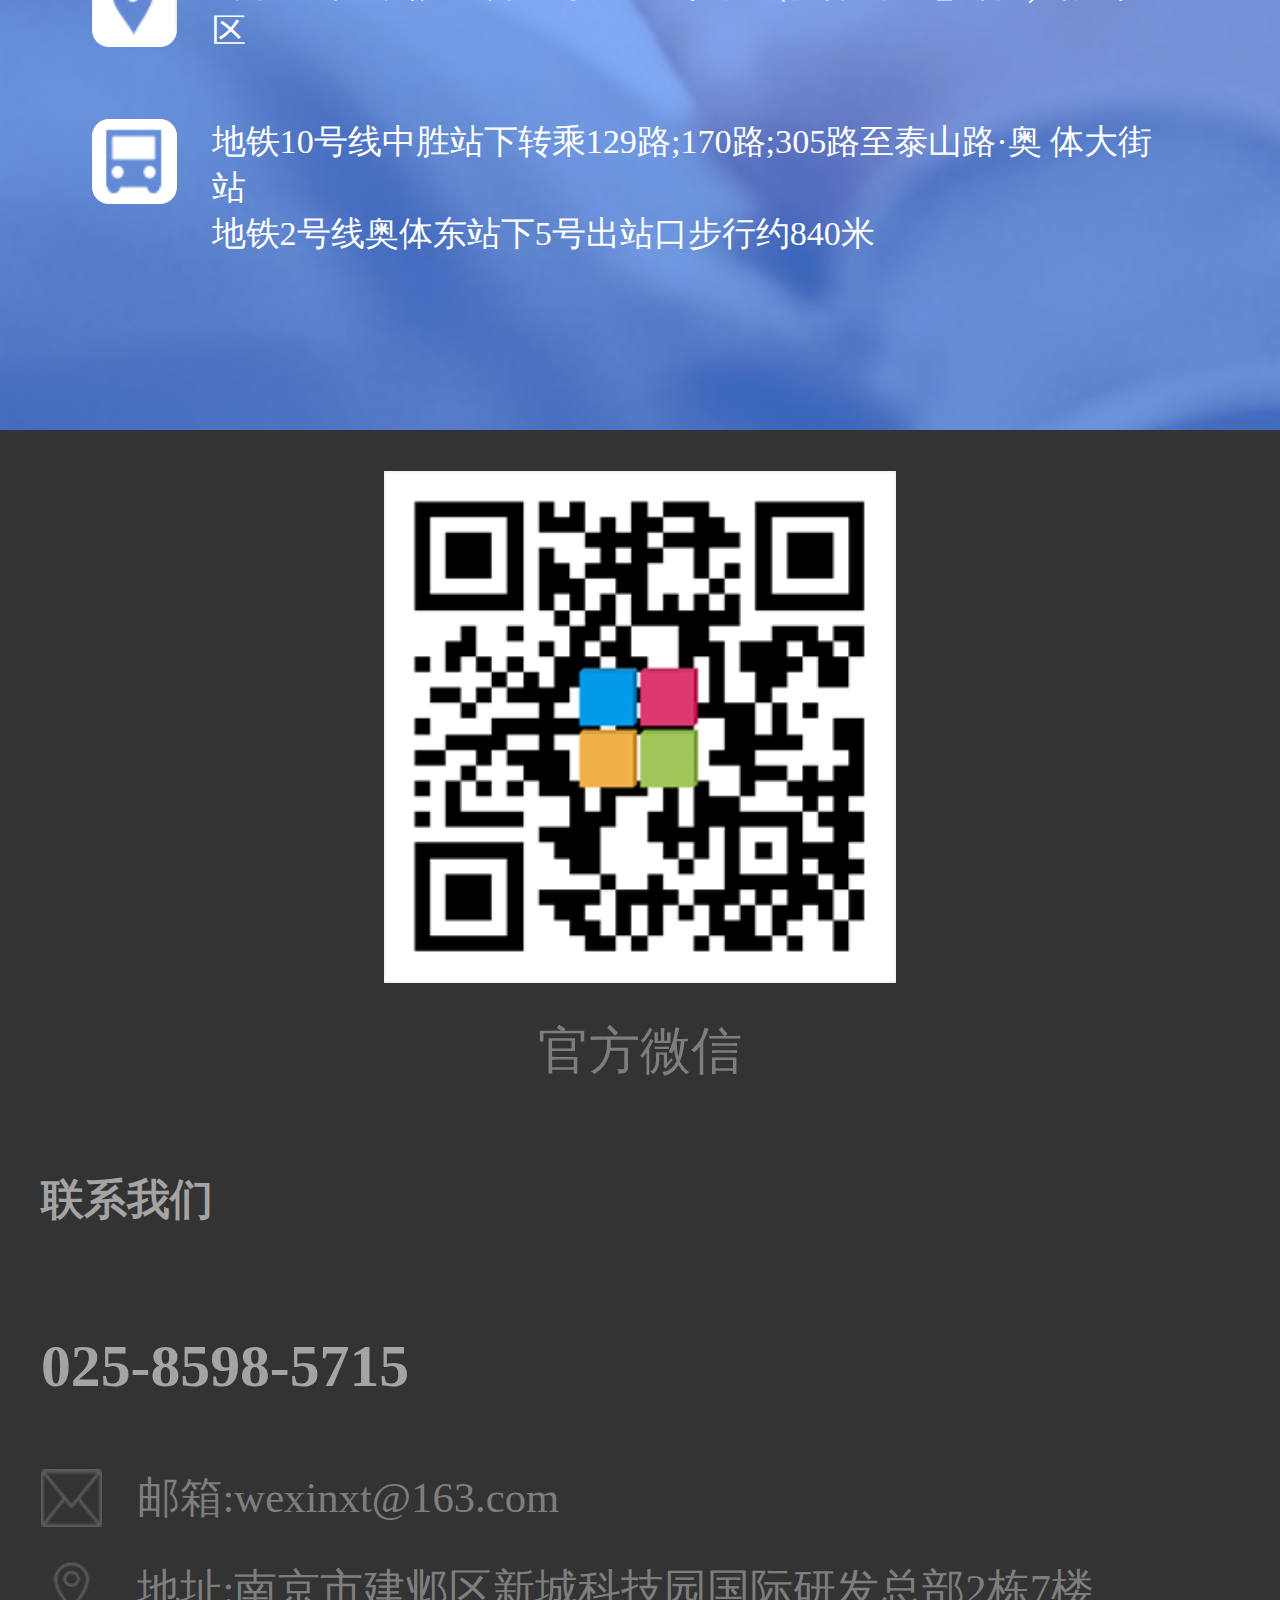
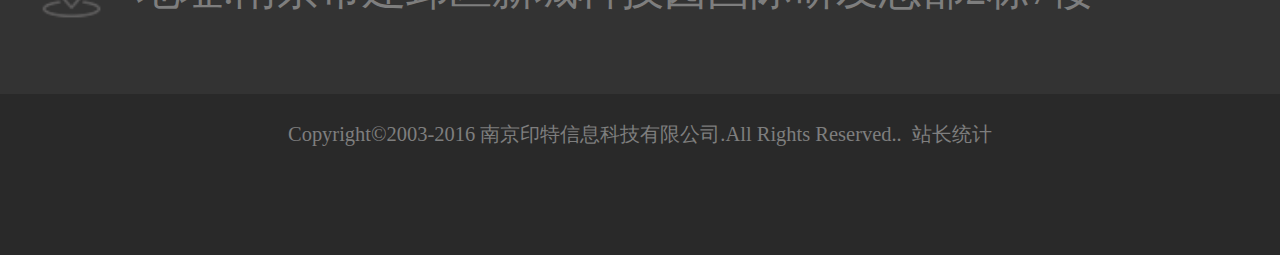
<file: yintekeji/php.html>
<!DOCTYPE html>
<html lang="en">
<head>
    <meta charset="UTF-8">
    <link rel="shortcut icon" href="images/index/bitbug_favicon.ico" />
    <link rel="stylesheet" href="css/style.css"/>
    <link rel="stylesheet" href="css/php.css">
    <title>php培训</title>
    <script>
        (function() {
            var tid = null, docEl = document.documentElement, BASE_WIDTH = 750,
                    ROOT_FONT_SIZE = 100;
            function refreshRem() {
                var width = docEl.getBoundingClientRect().width;
                rem = width / (BASE_WIDTH / ROOT_FONT_SIZE);
                docEl.style.fontSize = rem + "px";
            }
            refreshRem();
            window.addEventListener("resize", function() {
                clearTimeout(tid);
                tid = setTimeout(refreshRem, 300);
            }, false);
        })();
    </script>
</head>
<body>
<div class="header"></div>
<div class="php-cont">
    <div class="php-slider-img">
        <img src="images/php/php_banner.png" alt="">
    </div>
    <div class="php-title">
            你要的PHP+来了,<br><br>
            9大技术革新,引领行业课程升级!
    </div>
    <div class="php-rotate-block">
        <!--固定大圆-->
        <div class="swip-center-img">
            <div class="swip-img-radius">
                <img src="images/php/php_plus_icon.png" alt="">
            </div>
        </div>
        <!--内层的圆-->
        <div class="swip-own-img">
            <div class="swip-img-radius">
            </div>
        </div>
        <!--内层的圆圈虚线-->
        <div class="swip-own-img swip-translate-min">
            <div class="swip-img-radius translate-min">
                <img src="images/php/circle_min.png" alt="">
            </div>
        </div>
        <!--外层的圆圈虚线-->
        <div class="swip-own-img  swip-translate-max">
            <div class="swip-img-radius  translate-max">
                <img src="images/php/circle_max.png" alt="">
            </div>
        </div>
        <!--内层的4个小圆-->
        <div class="swip-own-img swip-translate-right">
            <div class="swip-img-radius translate-right">
                <img src="images/php/css3_icon.png" alt="">
            </div>
        </div>
        <div class="swip-own-img swip-translate-bottom">
            <div class="swip-img-radius translate-bottom">
                <img src="images/php/jquery_icon.png" alt="">
            </div>
        </div>
        <div class="swip-own-img swip-translate-left">
            <div class="swip-img-radius translate-left">
                <img src="images/php/php_icon.png" alt="">
            </div>
        </div>
        <div class="swip-own-img swip-translate-top">
            <div class="swip-img-radius translate-top">
                <img src="images/php/html5_icon.png" alt="">
            </div>
        </div>
        <!--外层的4个小圆-->
        <div class="swip-own-img swip-translate-right-away">
            <div class="swip-img-radius translate-right-away">
                <img src="images/php/thinkphp_icon.png" alt="">
            </div>
        </div>
        <div class="swip-own-img swip-translate-bottom-away">
            <div class="swip-img-radius translate-bottom-away">
                <img src="images/php/nosql_icon.png" alt="">
            </div>
        </div>
        <div class="swip-own-img swip-translate-left-away">
            <div class="swip-img-radius translate-left-away">
                <img src="images/php/yii_icon.png" alt="">
            </div>
        </div>
        <div class="swip-own-img swip-translate-top-away">
            <div class="swip-img-radius translate-top-away">
                <img src="images/php/smarty_icon.png" alt="">
            </div>
        </div>
        <div class="swip-own-img swip-translate-oth-away">
            <div class="swip-img-radius translate-oth-away">
                <img src="images/php/nignx_icon.png" alt="">
            </div>
        </div>





    </div>
    <div class="php-intro-txt">
        如今，前端开发工程师的职责，不是只有切图、制作网页这么简单哦！<br> 前端开发工程师，会熟练使用时下最流行的<span class="php-color-blue">HTML5、CSS3技术</span>，架构最最 炫酷的页面；3D、旋转、粒子效果，页面变得越来越炫，对人才的要求也越 来越高。<br> 前端开发工程师，会全面掌握<span class="php-color-blue">PC、手机、iPad等多种设备</span>的网页呈递解决方 案，<span class="php-color-blue">响应式技术</span>那可是看家本领；<br> 前端开发工程师，会开发<span class="php-color-blue">微信小游戏</span>，这可是时下最流行的，别说『2048』、 『围住神经猫』你没有玩儿过！<br> 前端开发工程师，会使用<span class="php-color-blue">WEstrong技术</span>构建手机APP！这就是 westrongApp技术，不管用户是苹果还是安卓，都能用上最新的APP，能 够降低企业开发成本。<br> 前端开发工程师，会掌握<span class="php-color-blue">Ajax</span>技术，页面不刷新，就能获得数据库中的最新 数据，呈递给用户！多么棒的用户体验！<br> 前端开发工程师，会掌握<span class="php-color-blue">高级面向对象、设计模式、MVC、Angular</span>等高级 程序书写技术。做大项目的时候，这些技术，能够让你的项目结构清晰，易 于维护！ <br>前端开发工程师，还会<span class="php-color-blue">大数据的前端可视化、前端测试、版本控制系统、团 队合作、低版本浏览器的兼容</span>等等
    </div>
    <div class="php-title">
            为什么PHP工程师编程语言界江湖地位No.1<br><br>
            比Java更简单&nbsp;比C++更实用
    </div>
    <div class="php-histogram-img">
        <img src="images/php/php_language_rank.png" alt="">
    </div>
    <div class="php-tips">
        <span class="php-youknow">你知道的网站都在用PHP </span>
        全球82%互联网公司选择PHP，394家AlexaTOP500网站选择PHP，人才供 求达到1：40，企业招聘需求16505条/日。
    </div>
    <div class="human-service-block">
        <div class="human-service-title">
            人才服务
        </div>
        <span class="human-service-eng">
            Talent&nbsp;service
        </span>
        <span class="human-service-txt">
            通过<span class="human-color-blue">印特旗下二级学院</span> ，为超过一万名处于大学4年和步入职场前5年的青年群体提供岗前互联网相关技能培训服务和就业帮助。 为国内外企业提供互联网人才输送和人才咨询服务，致力于搭建企业和人才之间的敏捷对接平台。
        </span>
    </div>
    <div class="advantage-block">
        <div class="company-backup">
            <span class="general-title">
                强大企业后援<br>
                享受优先就业权
            </span>
            <span class="general-txt">
                各大名企常年与印特<br>
                保持密切合作，<br>
                打造“就业直升班”，<br>
                毕业不愁没出路
            </span>
        </div>
        <div class="need-talent">
            <span class="general-title">
                真正打造行业所需人才
            </span>
            <span class="general-txt">
                各大名企常年与印特<br>
                保持密切合作，<br>
                打造“就业直升班”，<br>
                毕业不愁没出路
            </span>
        </div>
        <div class="teach-mode">
            <span class="general-title">
                多平台教学模式
            </span>
            <span class="general-txt">
                各大名企常年与印特<br>
                保持密切合作，<br>
                打造“就业直升班”，<br>
                毕业不愁没出路
            </span>
        </div>

        <div class="program-plan">
            <span class="general-title">
                更科学、人性化的课程规划
            </span>
            <span class="general-txt">
                各大名企常年与印特<br>
                保持密切合作，<br>
                打造“就业直升班”，<br>
                毕业不愁没出路
            </span>
        </div>
        <div class="propaganda-theme">
            <span class="propaganda-theme-numb">9</span><br>
            大优势<br>
            让你看<br>
            得到效果
        </div>
        <div class="free-learn">
            <span class="general-title">
                免费重修，学会为止
            </span>
            <span class="general-txt">
                各大名企常年与印特<br>
                保持密切合作，<br>
                打造“就业直升班”，<br>
                毕业不愁没出路
            </span>
        </div>

        <div class="promise">
            <span class="general-title">
                保就业，敢书面承诺
            </span>
            <span class="general-txt">
                各大名企常年与印特<br>
                保持密切合作， <br>
                打造“就业直升班”，<br>
                毕业不愁没出路
            </span>
        </div>
        <div class="power">
            <span class="general-title">
                有实力，更高薪
            </span>
            <span class="general-txt">
                各大名企常年与印特<br>
                保持密切合作，<br>
                打造“就业直升班”，<br>
                毕业不愁没出路
            </span>
        </div>
        <div class="promise">
            <span class="general-title">
                保就业，敢书面承诺
            </span>
            <span class="general-txt">
                各大名企常年与印特<br>
                保持密切合作，<br>
                打造“就业直升班”，<br>
                毕业不愁没出路
            </span>
        </div>
    </div>
</div>
<div class="mr-jobs">

</div>
<!--预约-->
<div class="appointment">
    <div class="appoint-information">
        <div><input type="text" placeholder="请输入您的姓名"/></div>
        <div><input type="text" placeholder="请输入您的手机号"/></div>
        <div><input type="text" placeholder="IOS应用开发"/><span class="drag rt"><img src="images/index/drag.png" alt=""/></span></div>
        <p class="btn-appoint">马上预约</p>
    </div>
    <div class="consult-detail">
        <p class="consult-phone"><span class="consult-pic lf"><img src="images/index/phone.png" alt=""/></span><span class="consult-content lf">025-8598-5715</span></p>
        <p class="consult-address"><span class="consult-pic lf"><img src="images/index/location.png" alt=""/></span><span class="consult-content lf">南京建邺区奥体大街68号新城科技园（国际研发总部园)2栋7楼C区</span></p>
        <p class="consult-road"><span class="consult-pic lf"><img src="images/index/road.png" alt=""/></span><span class="consult-content lf">地铁10号线中胜站下转乘129路;170路;305路至泰山路·奥
体大街站<br/>地铁2号线奥体东站下5号出站口步行约840米</span></p>
    </div>
</div>

<div class="bottom"></div>
<script src="js/jquery-1.11.3.js"></script>
<script>
    $('.header').load('data/header.php',function(){
        $('.left-hbb').click(function(){
            $('.classes-pop').css('display','block');
            $('.cover').css('display','block');
        });
        $('.close img').click(function(){
            $('.classes-pop').css('display','none');
            $('.cover').css('display','none');
        });
    });
    $('.bottom').load('data/footer.php');
</script>
</body>
</html>
</file>
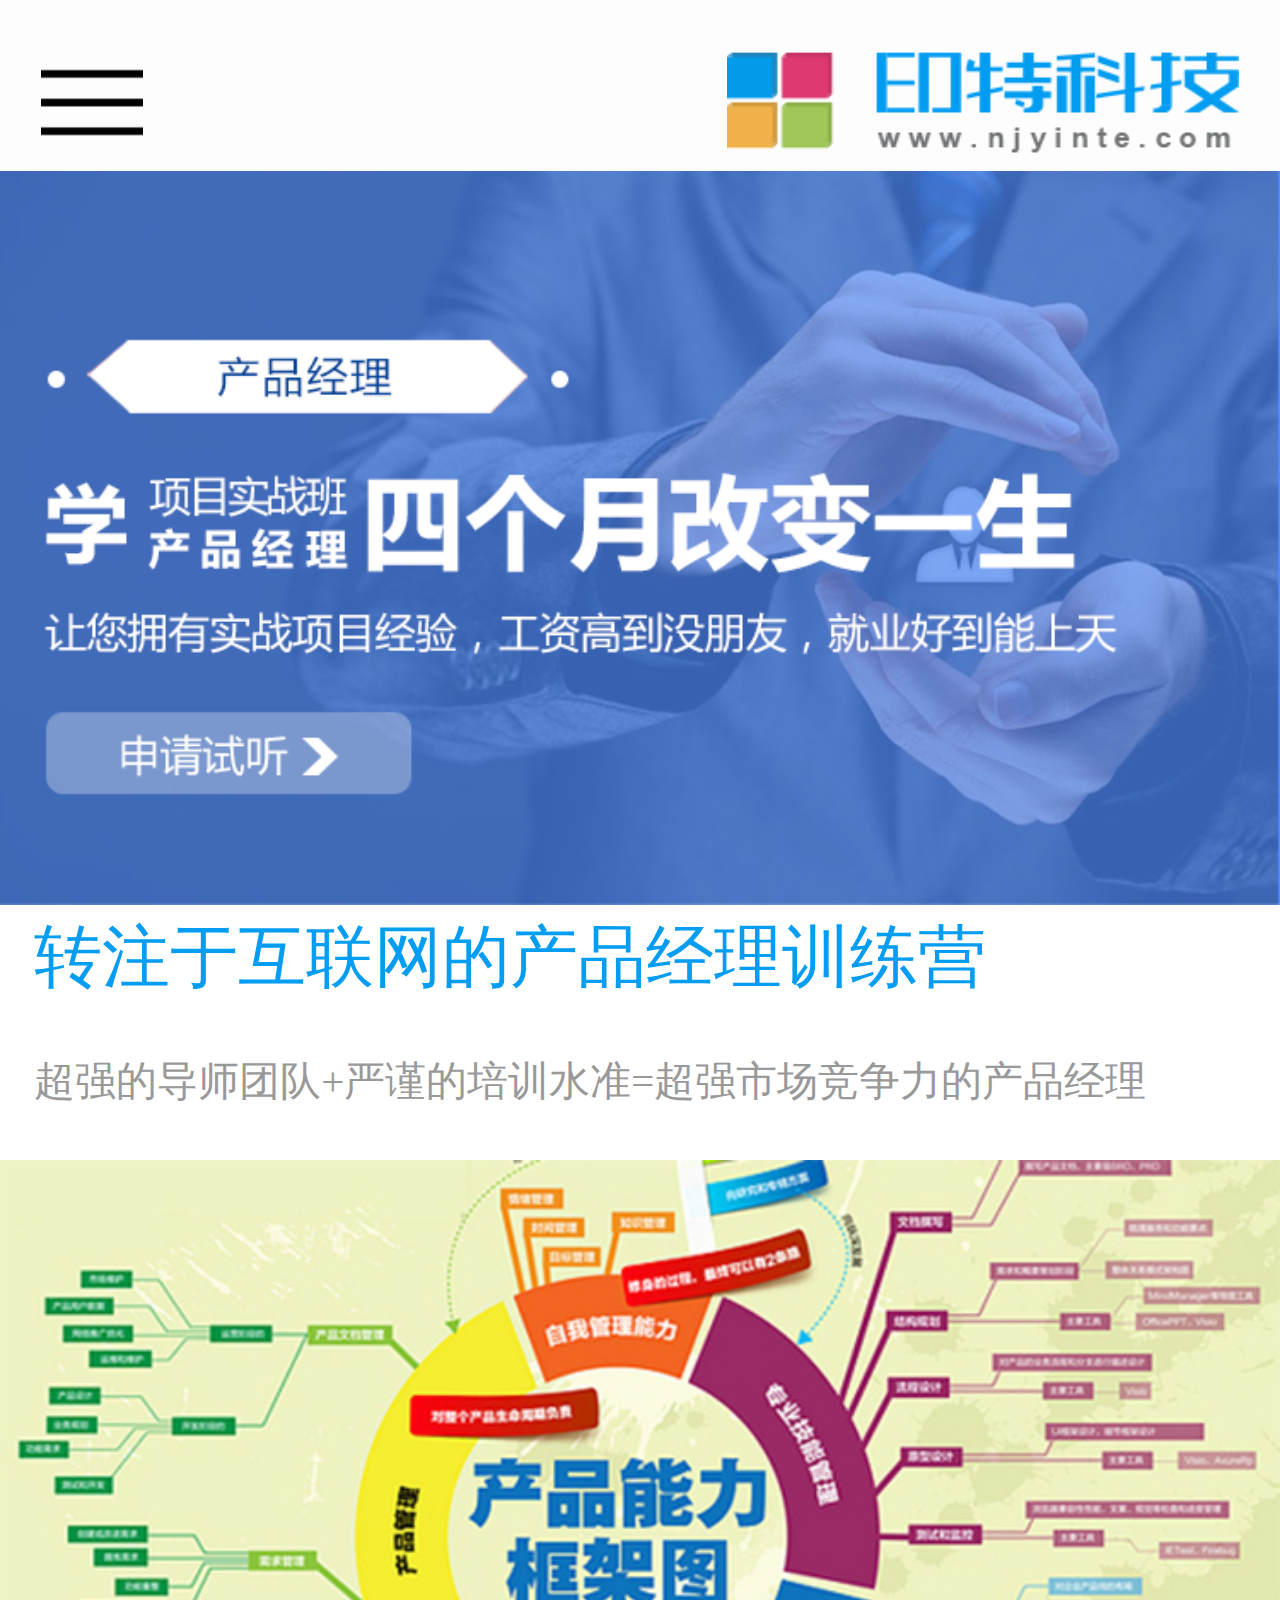
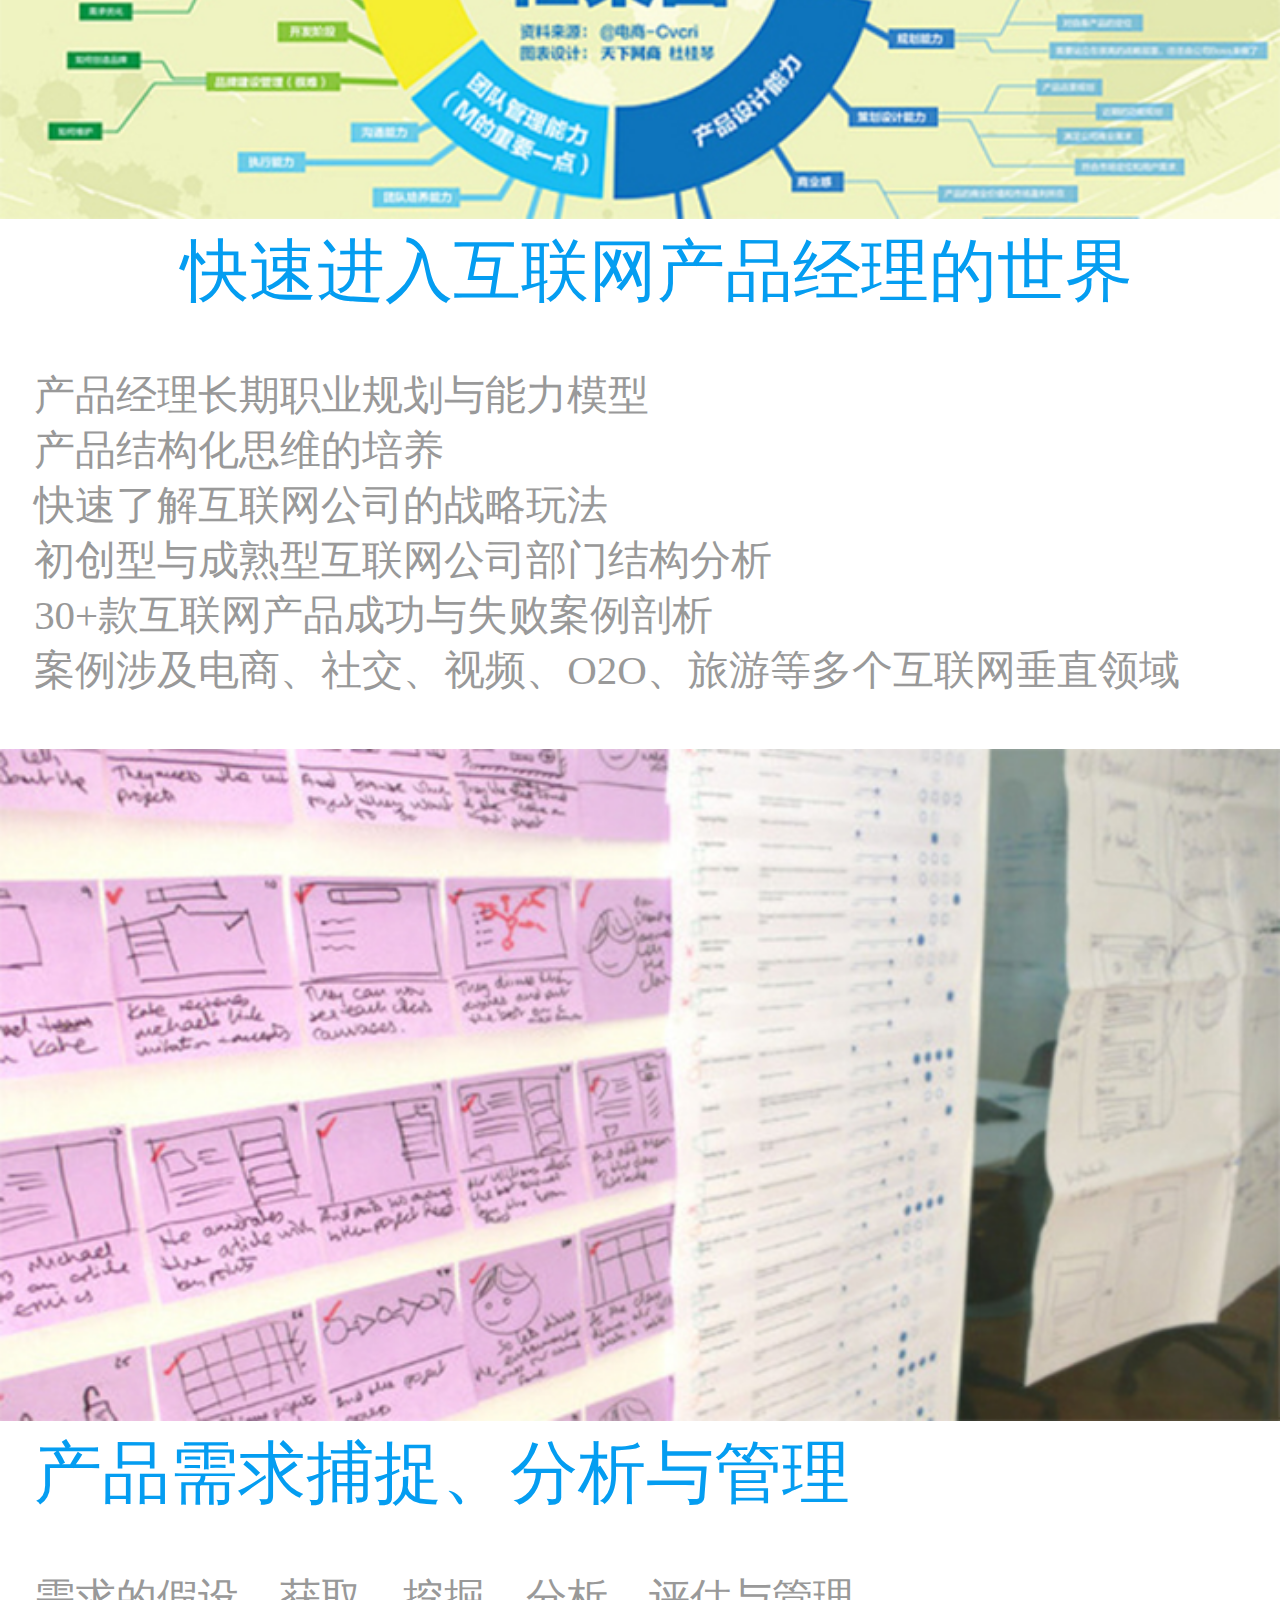
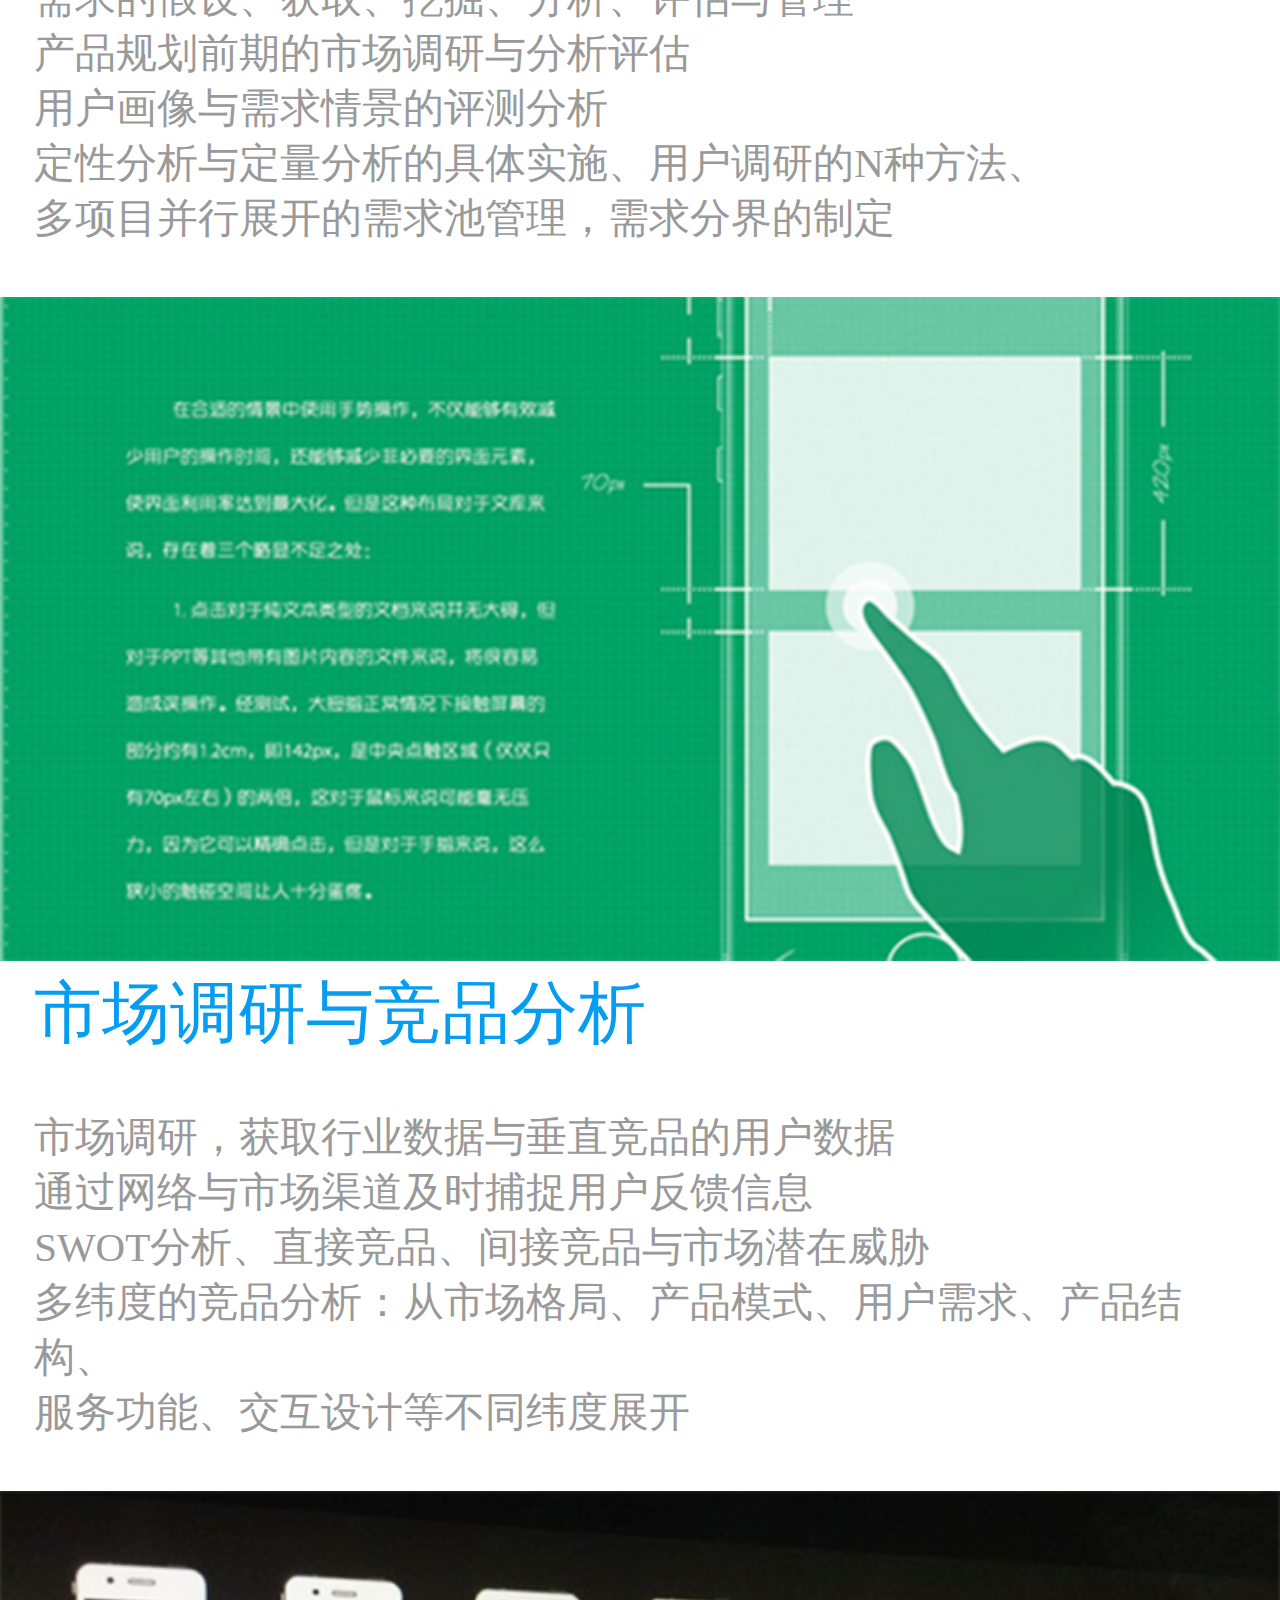
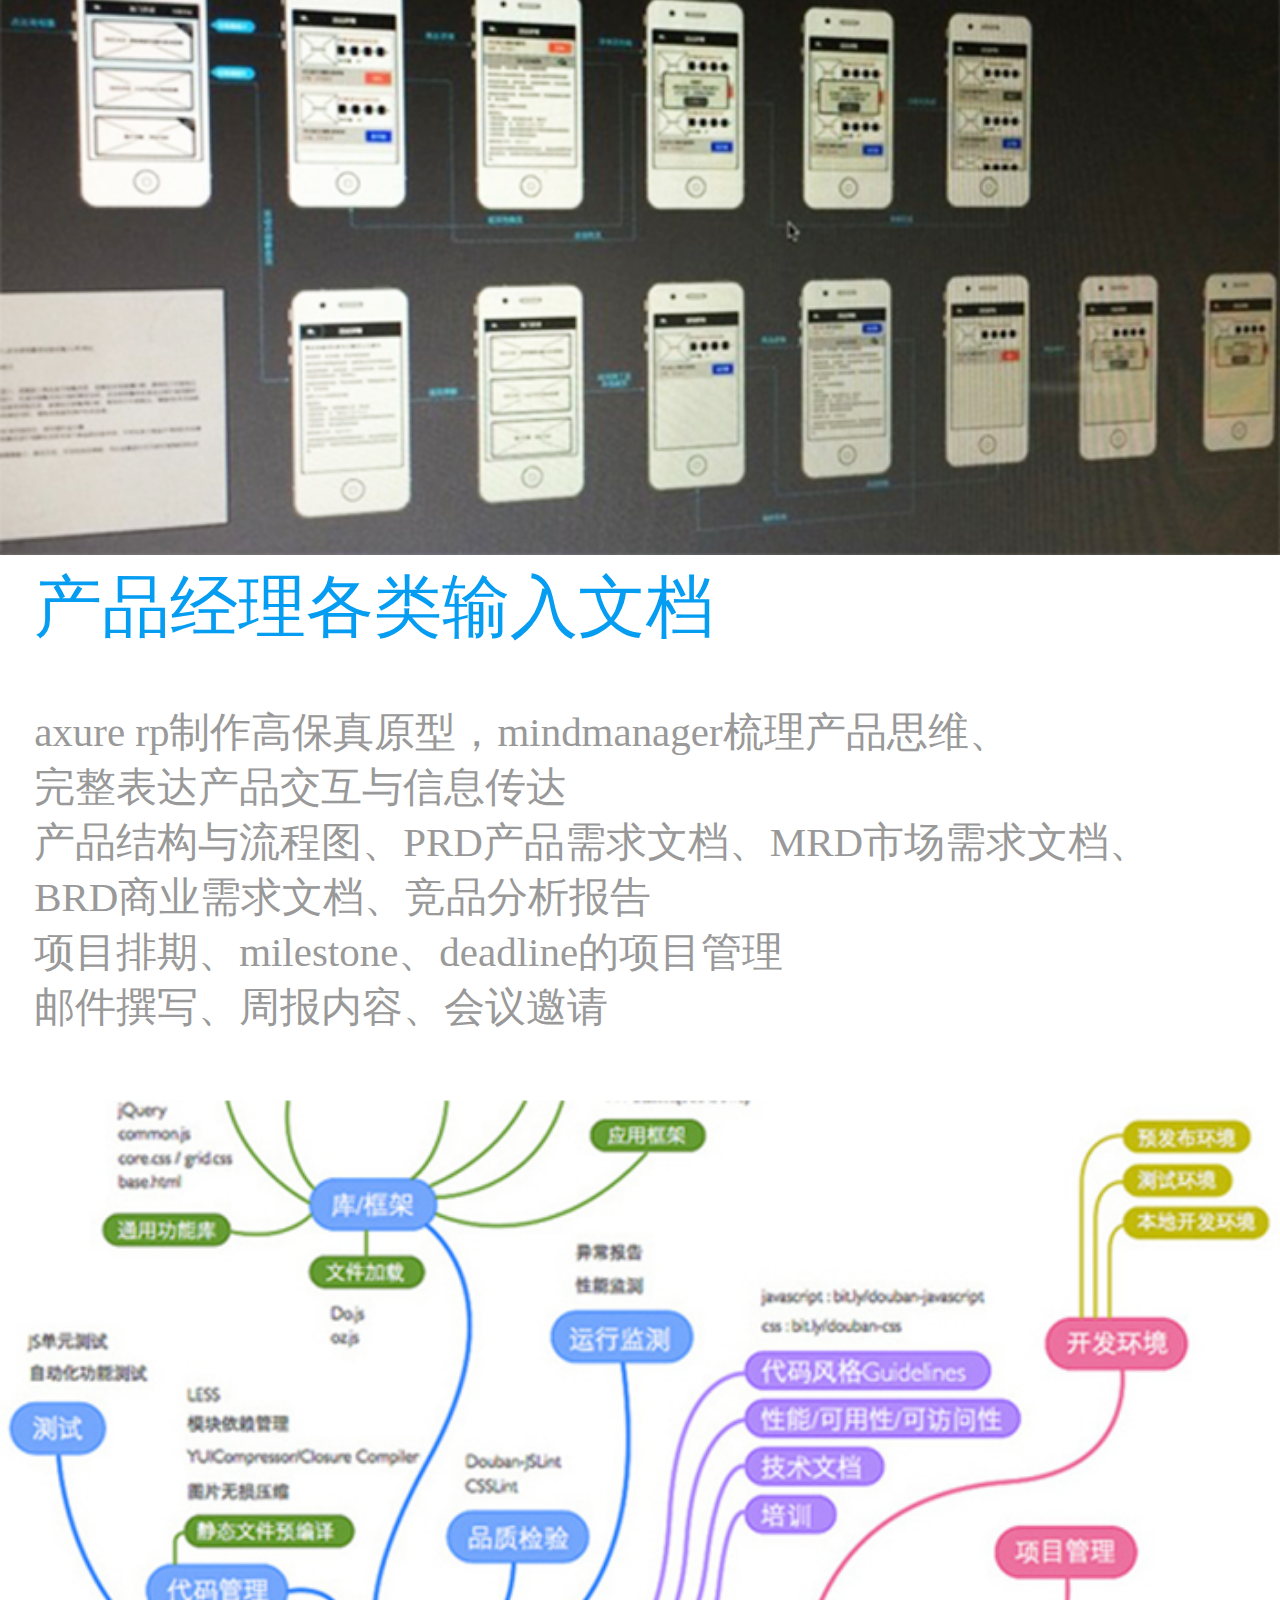
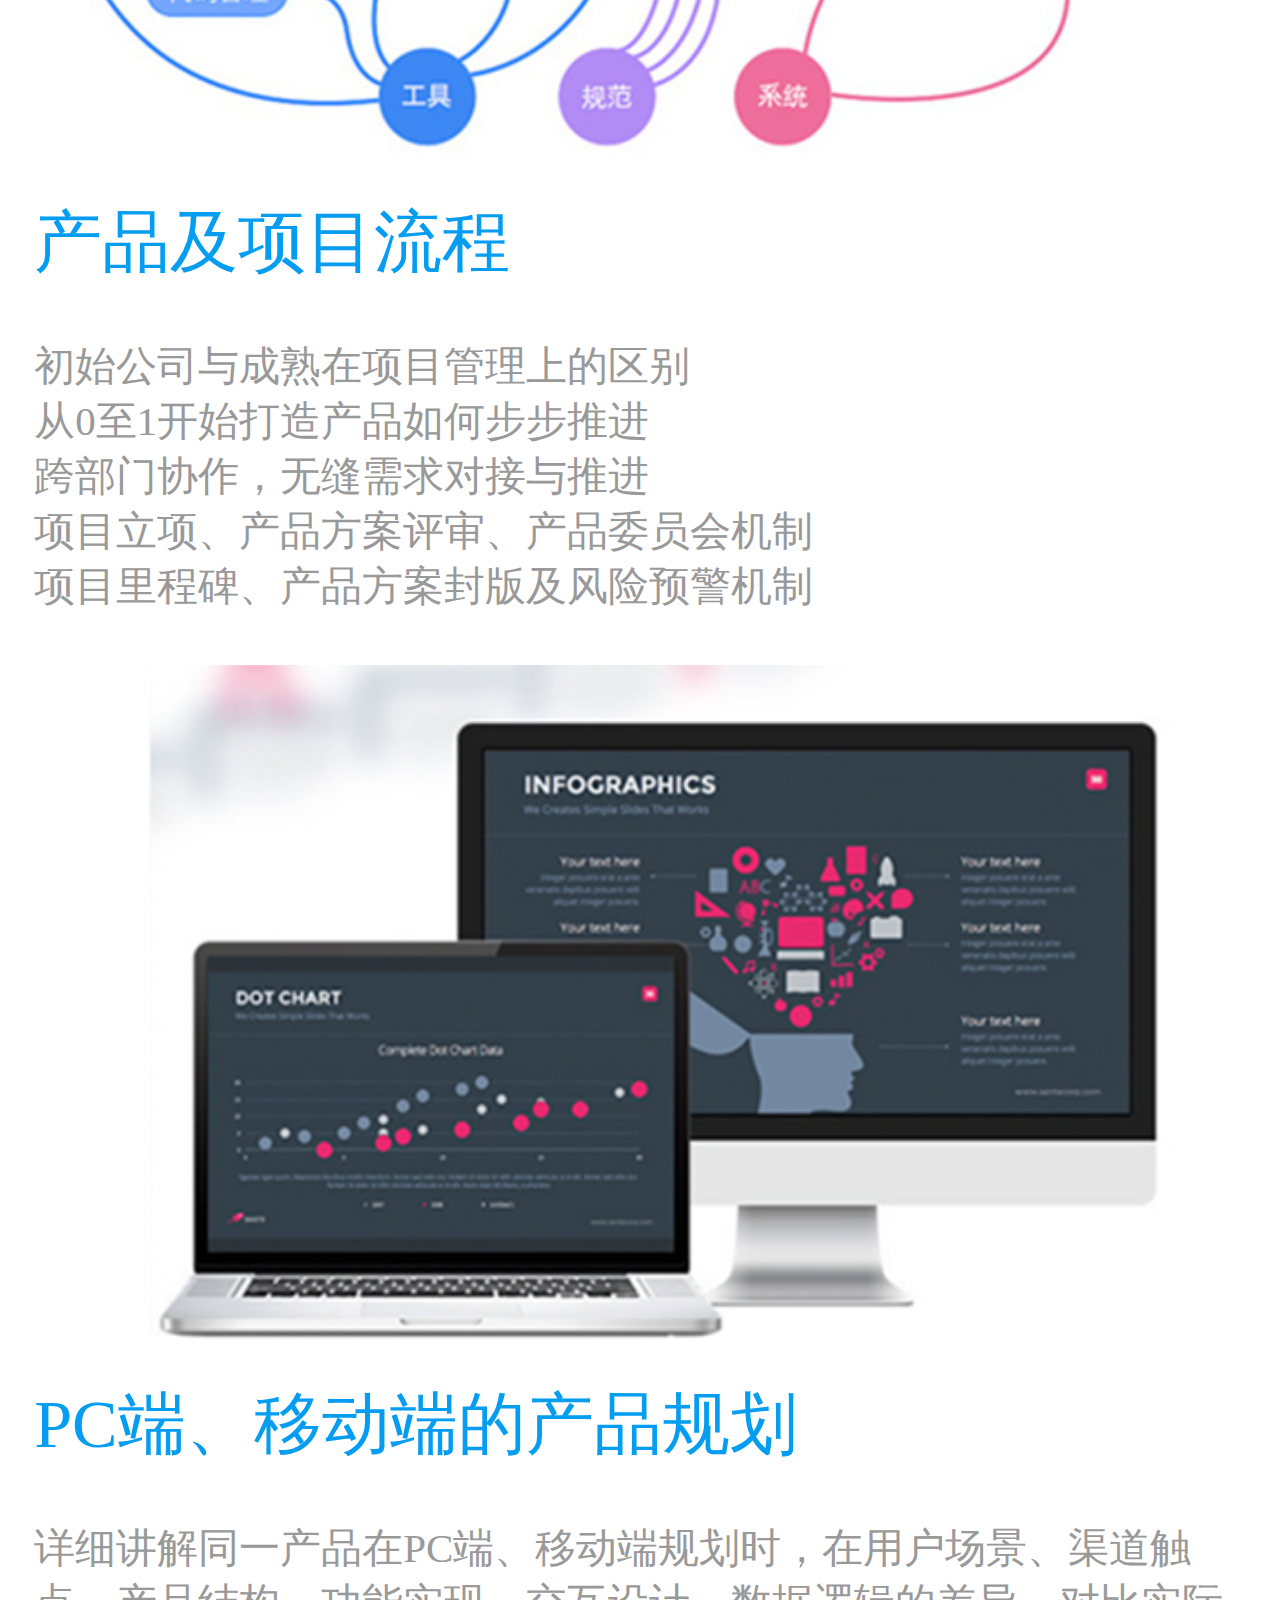
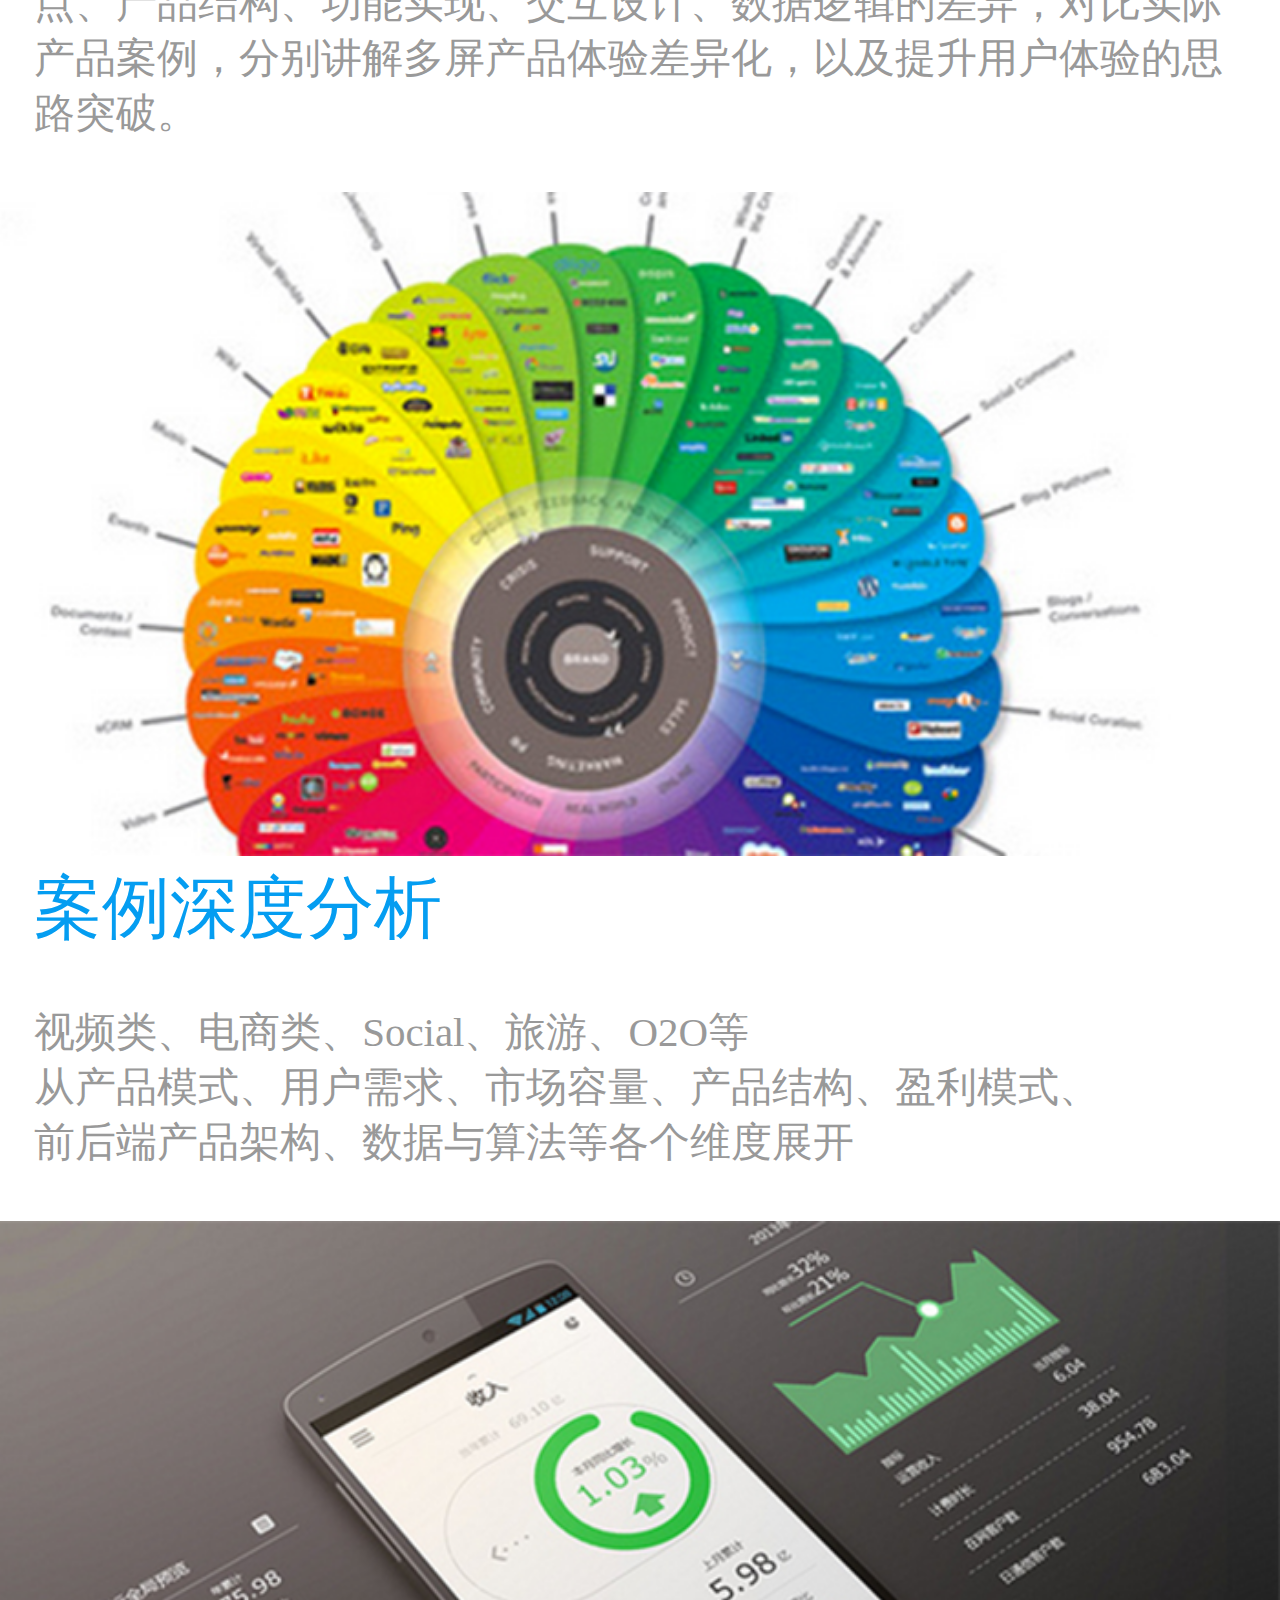
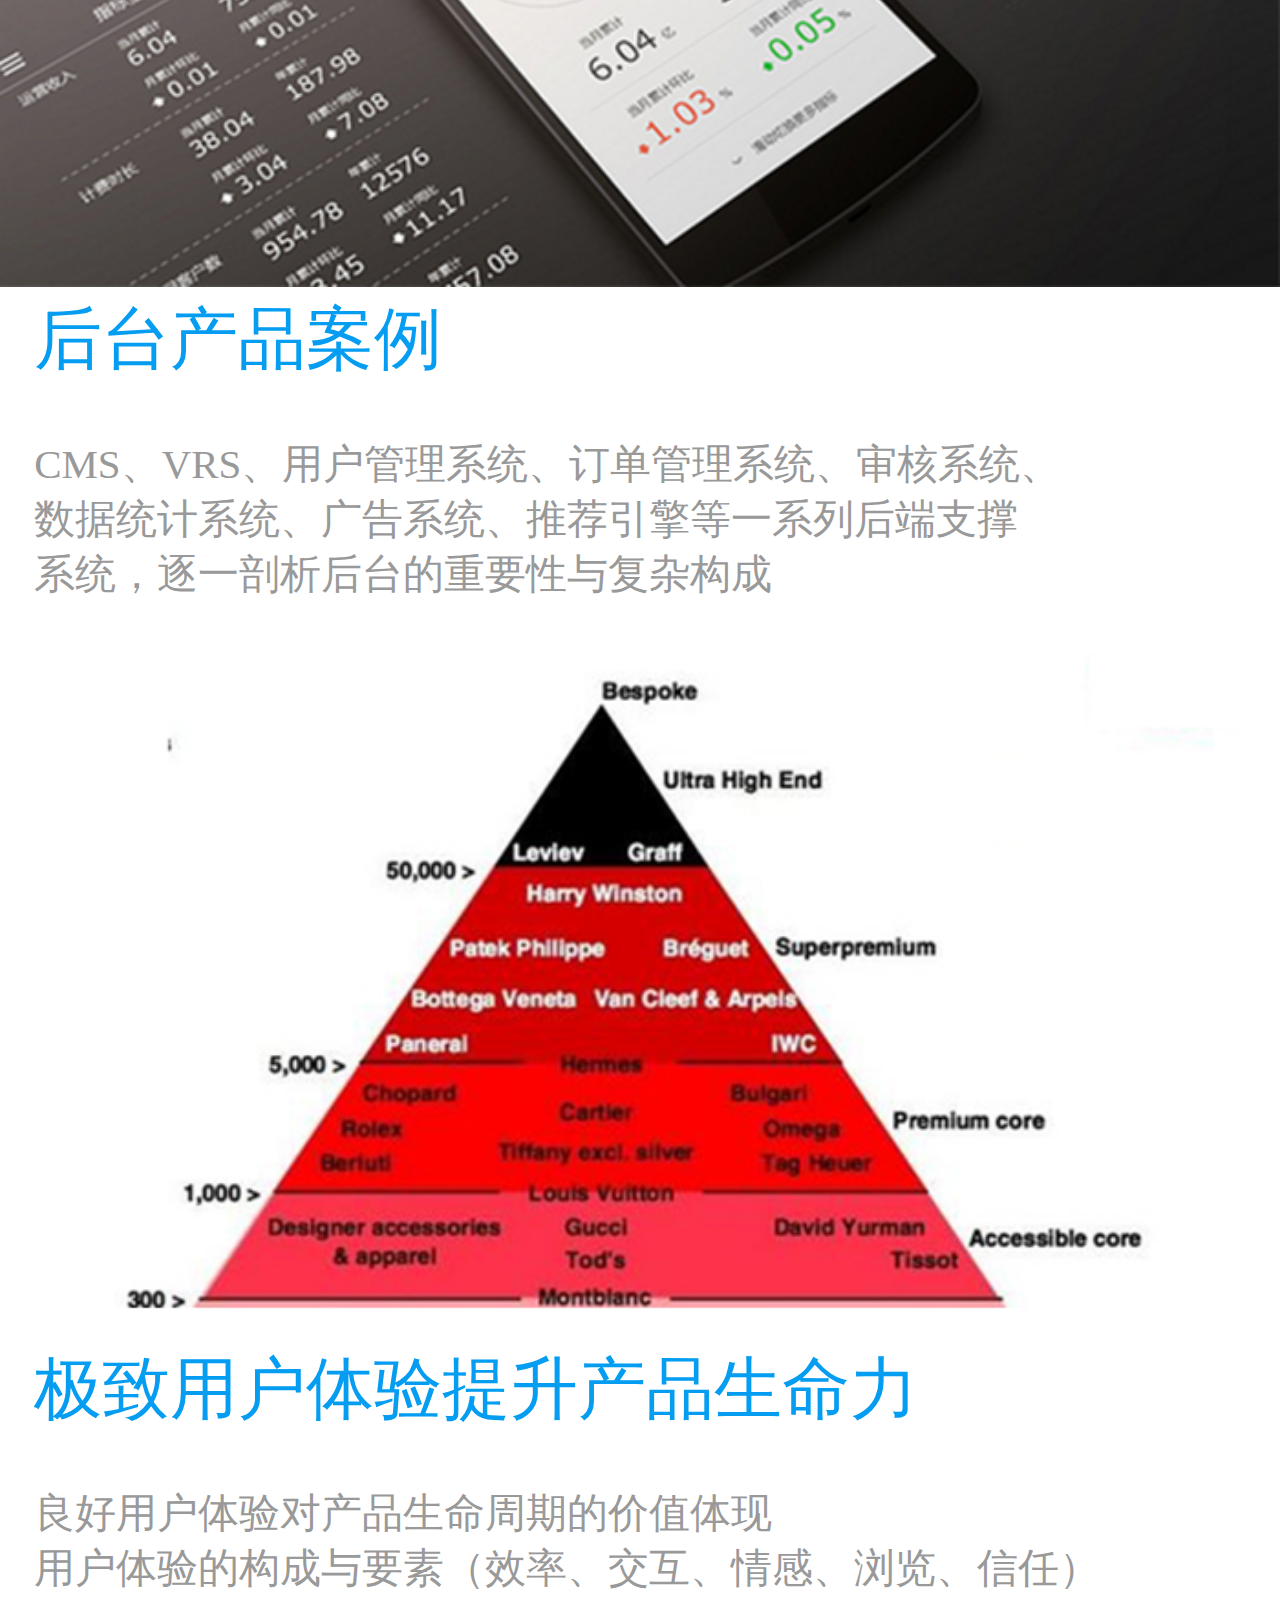
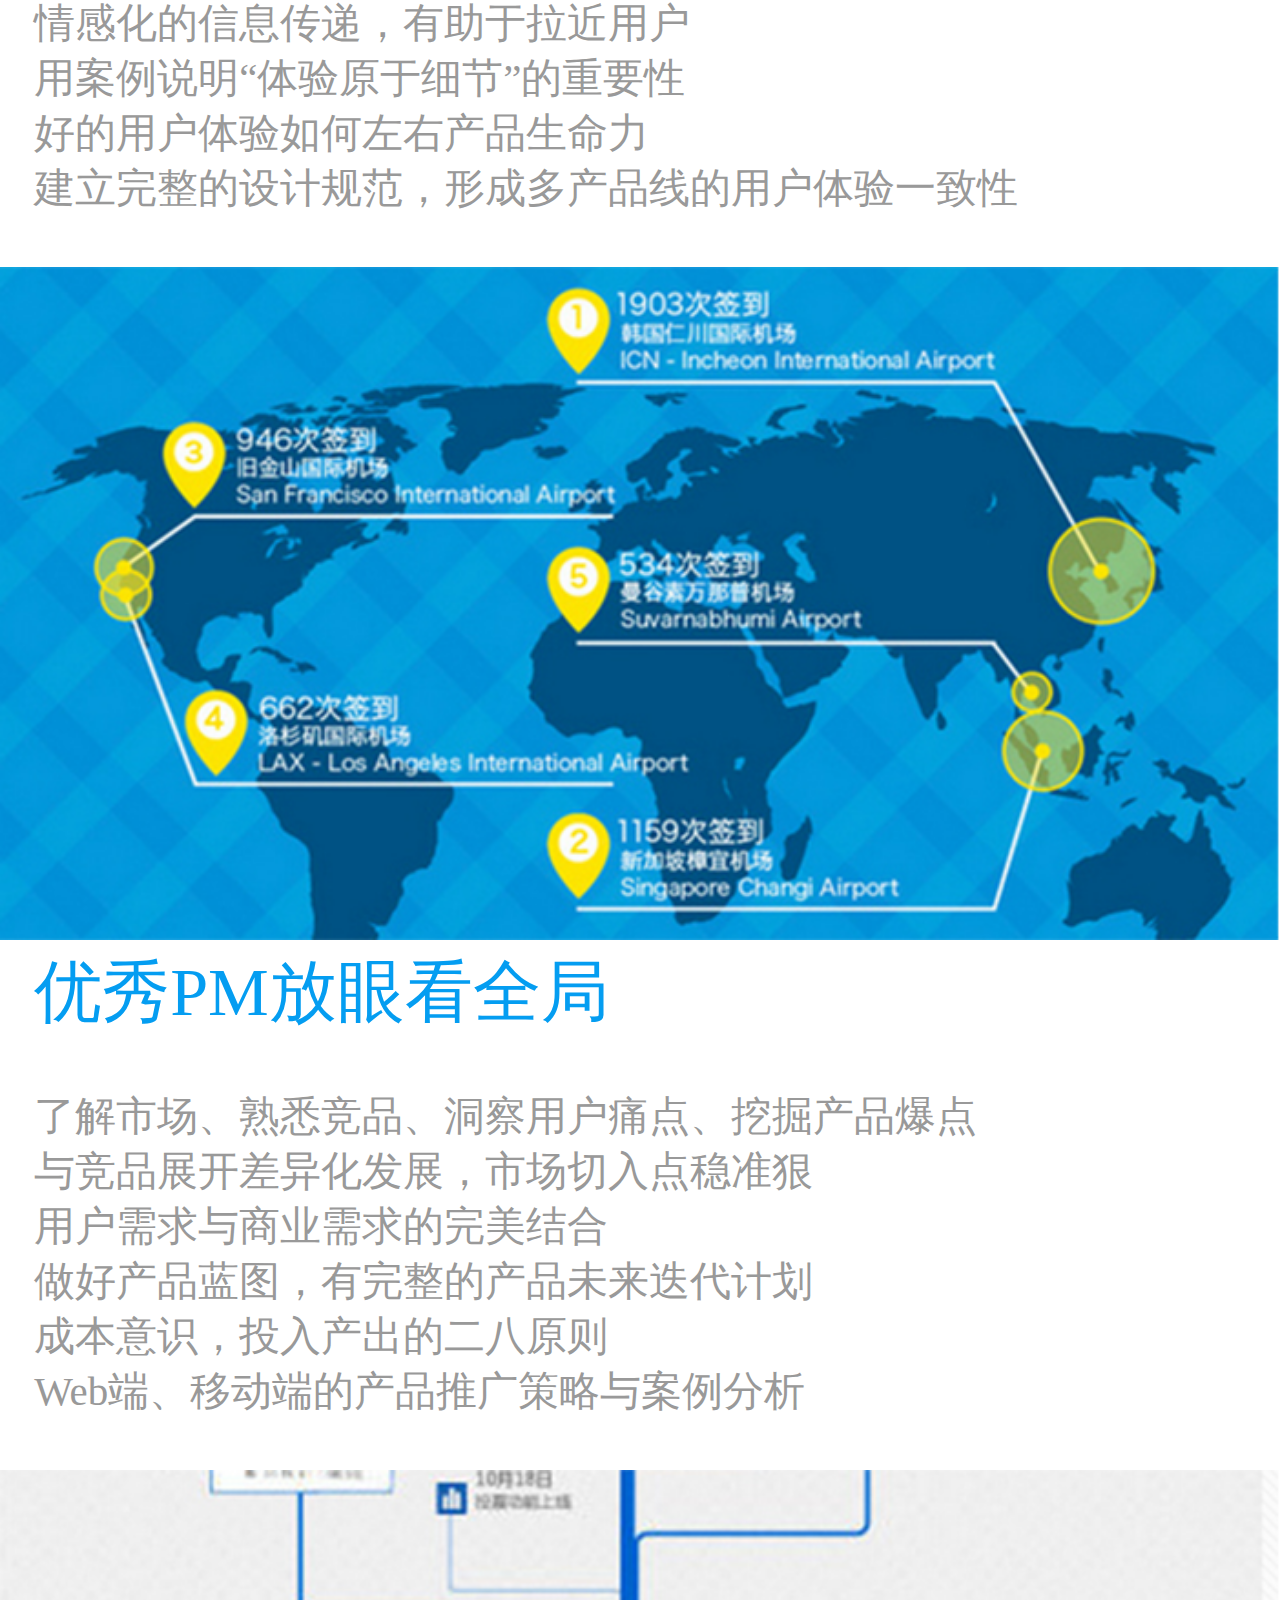
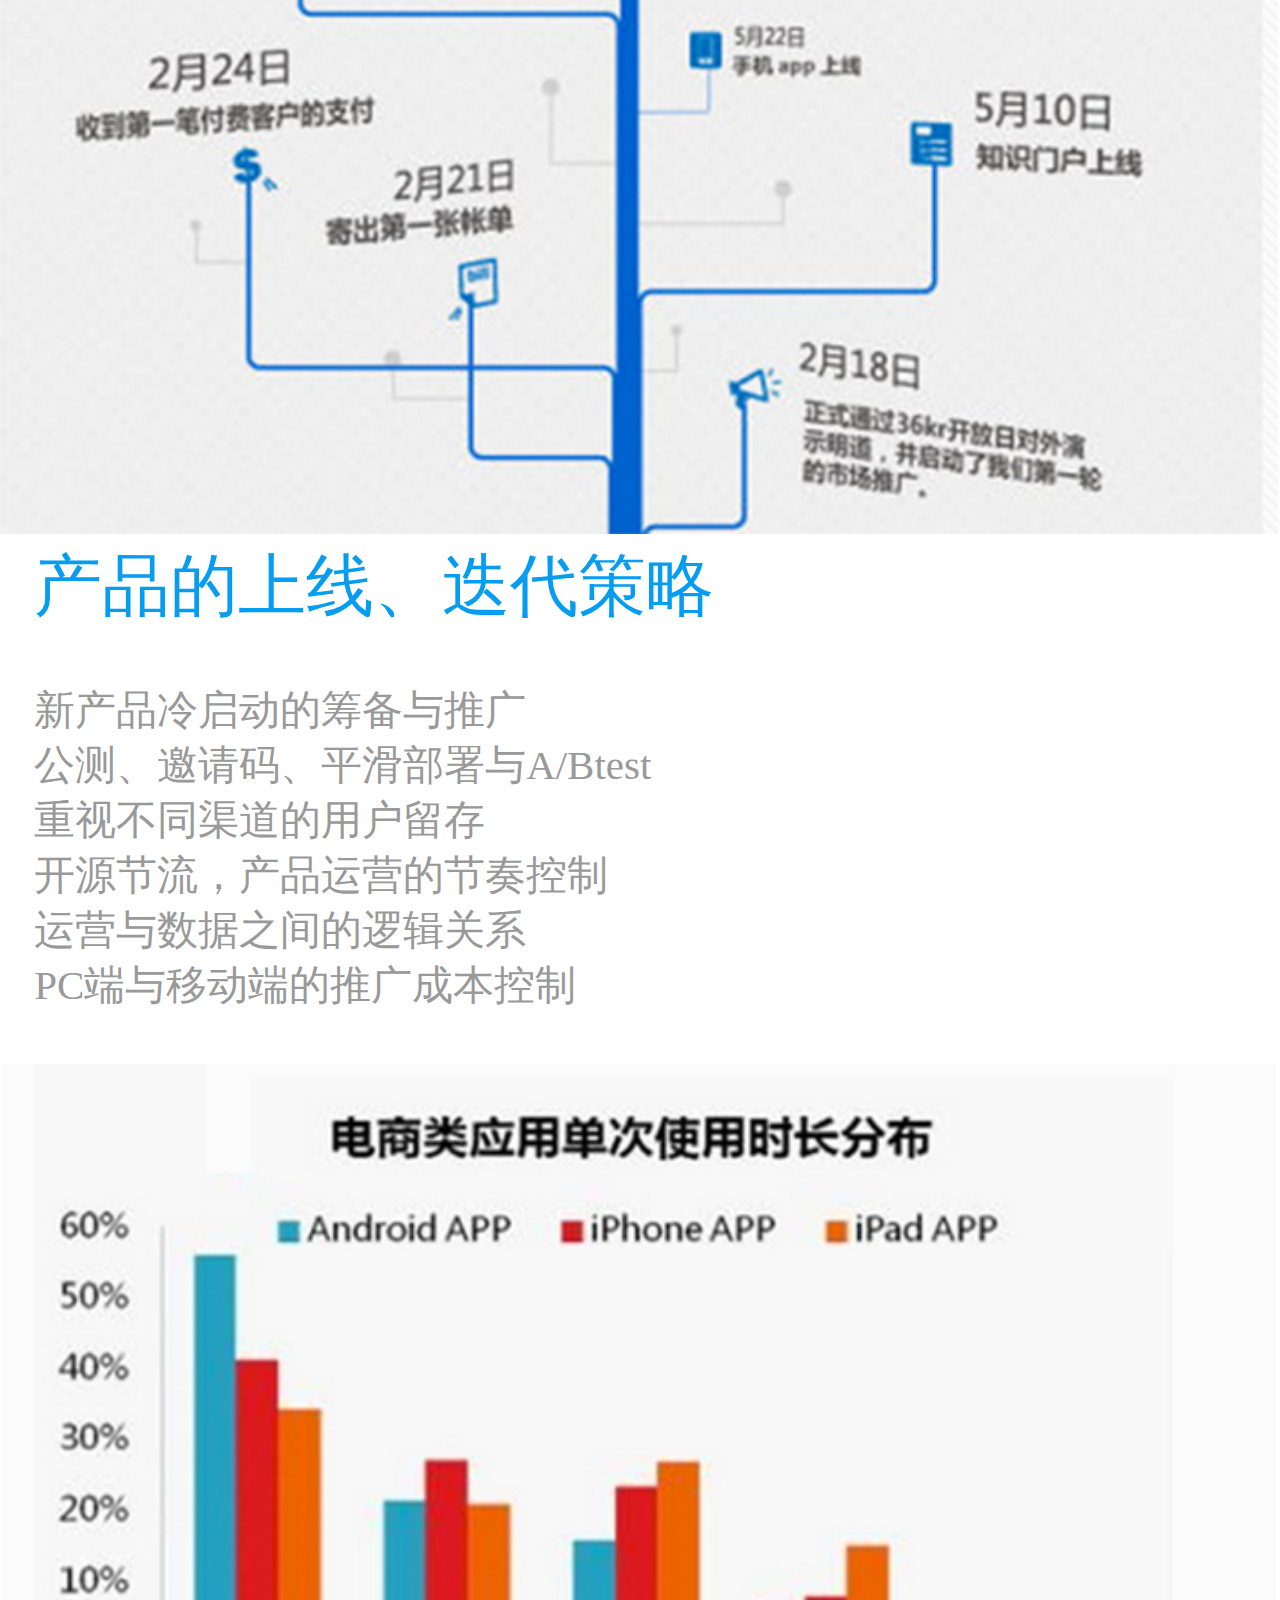
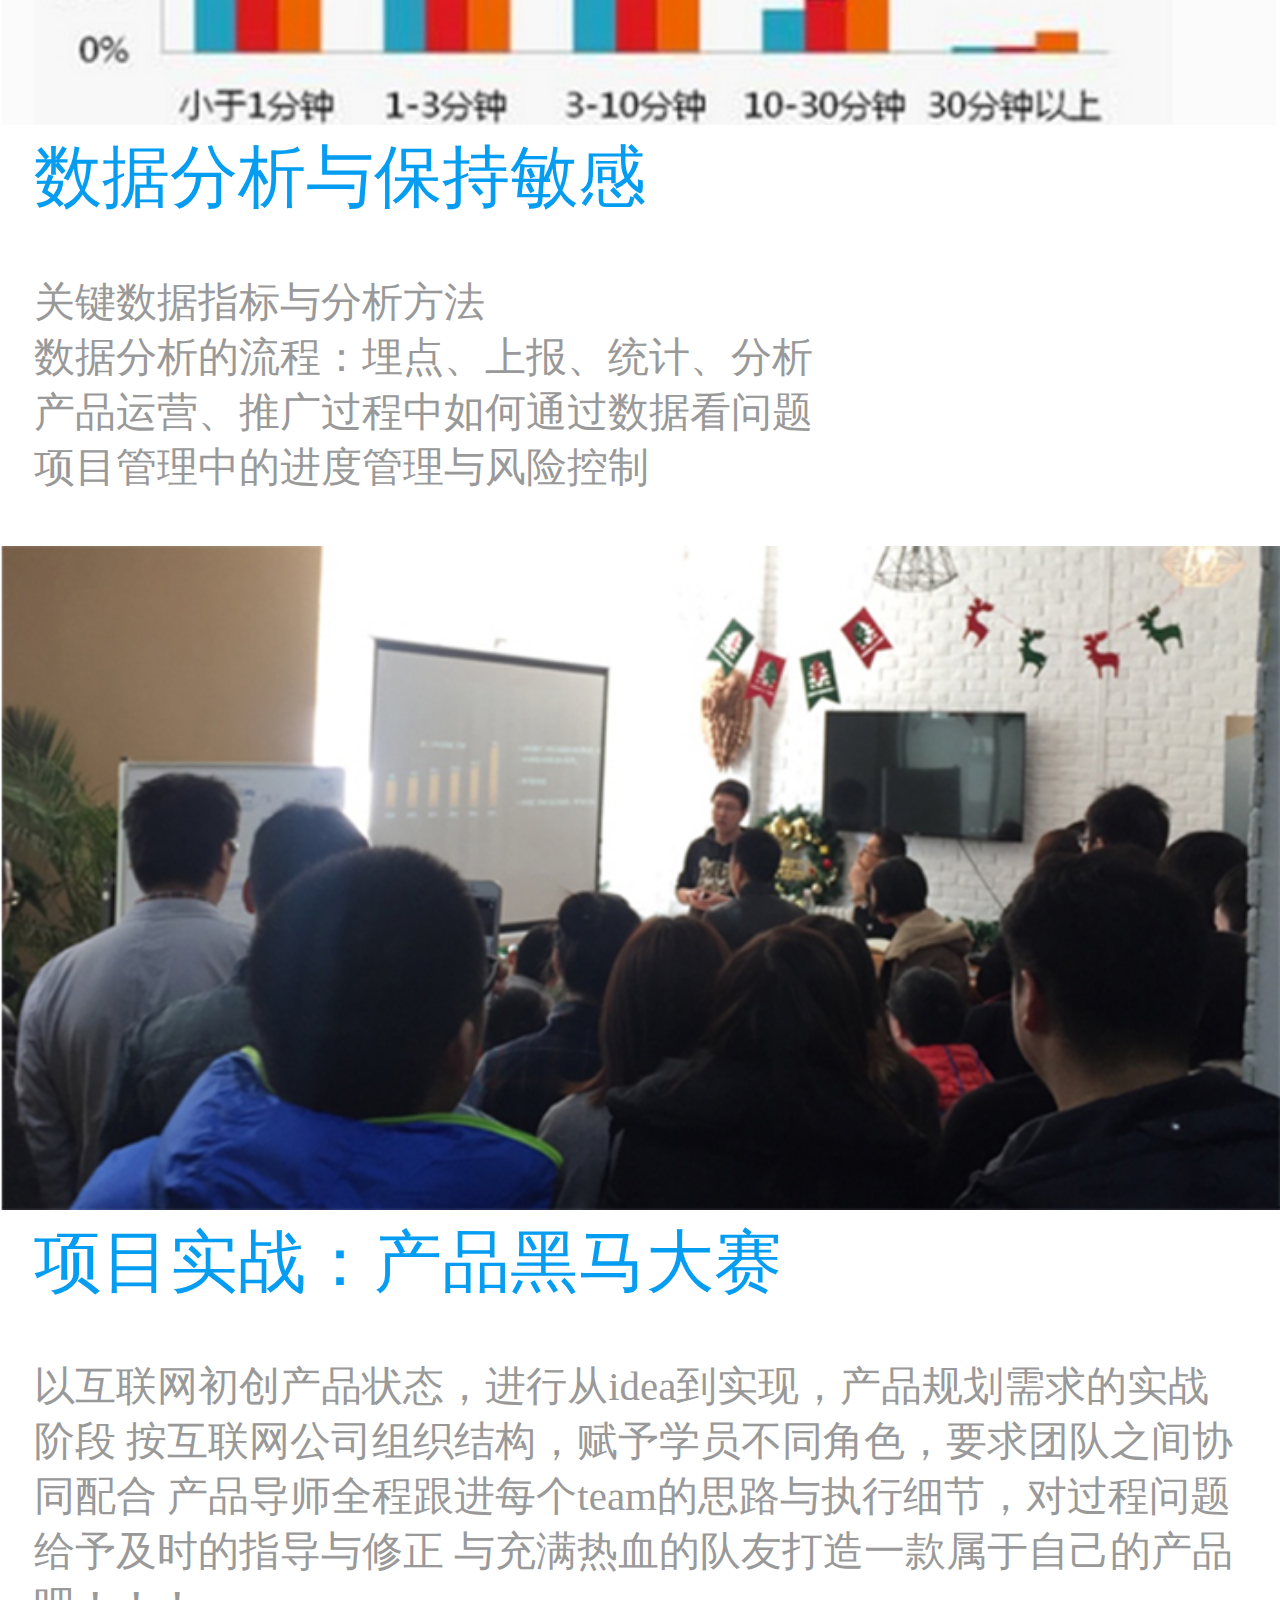
<file: yintekeji/pm.html>
<!DOCTYPE html>
<html lang="en">
<head>
    <meta charset="UTF-8">
    <link rel="shortcut icon" href="images/index/bitbug_favicon.ico" />
    <link rel="stylesheet" href="css/style.css">
    <link rel="stylesheet" href="css/pm.css">
    <title>产品经理</title>
    <script>
        (function() {
            var tid = null, docEl = document.documentElement, BASE_WIDTH = 750,
                    ROOT_FONT_SIZE = 100;
            function refreshRem() {
                var width = docEl.getBoundingClientRect().width;
                rem = width / (BASE_WIDTH / ROOT_FONT_SIZE);
                docEl.style.fontSize = rem + "px";
            }
            refreshRem();
            window.addEventListener("resize", function() {
                clearTimeout(tid);
                tid = setTimeout(refreshRem, 300);
            }, false);
        })();
    </script>
</head>
<body>
<div class="header">

</div>
<div class="pm-cont">
    <div class="pm-slider-img">
        <img src="images/pm/products_manager_banner.png" alt="">
    </div>
    <div class="pm-train">
        <div class="pm-train-title">
            转注于互联网的产品经理训练营
        </div>
        <div class="pm-train-cont">
            超强的导师团队+严谨的培训水准=超强市场竞争力的产品经理
        </div>
        <div class="pm-train-img">
            <img src="images/pm/product_manager_framework.png" alt="">
        </div>
    </div>
    <div class="pm-structure">
        <div class="pm-structure-title">
            快速进入互联网产品经理的世界
        </div>
        <div class="pm-structure-cont">
            产品经理长期职业规划与能力模型<br>
            产品结构化思维的培养<br>
            快速了解互联网公司的战略玩法<br>
            初创型与成熟型互联网公司部门结构分析<br>
            30+款互联网产品成功与失败案例剖析<br>
            案例涉及电商、社交、视频、O2O、旅游等多个互联网垂直领域
        </div>
        <div class="pm-structure-img">
            <img src="images/pm/products_manager_world.png" alt="">
        </div>
    </div>
    <div class="pm-need">
        <div class="pm-need-title">
            产品需求捕捉、分析与管理
        </div>
        <div class="pm-need-cont">
            需求的假设、获取、挖掘、分析、评估与管理<br>
            产品规划前期的市场调研与分析评估<br>
            用户画像与需求情景的评测分析<br>
            定性分析与定量分析的具体实施、用户调研的N种方法、<br>
            多项目并行展开的需求池管理，需求分界的制定
        </div>
        <div class="pm-need-img">
            <img src="images/pm/products_manager_need.png" alt="">
        </div>
    </div>
    <div class="pm-research">
        <div class="pm-research-title">
            市场调研与竞品分析
        </div>
        <div class="pm-research-cont">
            市场调研，获取行业数据与垂直竞品的用户数据<br>
            通过网络与市场渠道及时捕捉用户反馈信息<br>
            SWOT分析、直接竞品、间接竞品与市场潜在威胁<br>
            多纬度的竞品分析：从市场格局、产品模式、用户需求、产品结构、<br>
            服务功能、交互设计等不同纬度展开
        </div>
        <div class="pm-research-img">
            <img src="images/pm/products_manager_analysis.png" alt="">
        </div>
    </div>
    <div class="pm-doc">
        <div class="pm-doc-title">
            产品经理各类输入文档
        </div>
        <div class="pm-doc-cont">
            axure rp制作高保真原型，mindmanager梳理产品思维、<br>
            完整表达产品交互与信息传达 <br>
            产品结构与流程图、PRD产品需求文档、MRD市场需求文档、<br>
            BRD商业需求文档、竞品分析报告 <br>
            项目排期、milestone、deadline的项目管理<br>
            邮件撰写、周报内容、会议邀请
        </div>
        <div class="pm-doc-img">
            <img src="images/pm/products_manager_process.png" alt="">
        </div>
    </div>
    <div class="pm-product">
        <div class="pm-product-title">
            产品及项目流程
        </div>
        <div class="pm-product-cont">
            初始公司与成熟在项目管理上的区别<br>
            从0至1开始打造产品如何步步推进 <br>
            跨部门协作，无缝需求对接与推进<br>
            项目立项、产品方案评审、产品委员会机制<br>
            项目里程碑、产品方案封版及风险预警机制
        </div>
        <div class="pm-product-img">
            <img src="images/pm/products_manager_pc.png" alt="">
        </div>
    </div>
    <div class="pm-pcmobil">
        <div class="pm-pcmobil-title">
            PC端、移动端的产品规划
        </div>
        <div class="pm-pcmobil-cont">
            详细讲解同一产品在PC端、移动端规划时，在用户场景、渠道触点、产品结构、功能实现、交互设计、数据逻辑的差异，对比实际产品案例，分别讲解多屏产品体验差异化，以及提升用户体验的思路突破。
        </div>
        <div class="pm-pcmobil-img">
            <img src="images/pm/products_manager_plan.png" alt="">
        </div>
    </div>
    <div class="pm-example">
        <div class="pm-example-title">
            案例深度分析
        </div>
        <div class="pm-example-cont">
            视频类、电商类、Social、旅游、O2O等<br>
            从产品模式、用户需求、市场容量、产品结构、盈利模式、<br>
            前后端产品架构、数据与算法等各个维度展开
        </div>
        <div class="pm-example-img">
            <img src="images/pm/products_manager_depth.png" alt="">
        </div>
    </div>
    <div class="pm-feel">
        <div class="pm-feel-title">
            后台产品案例
        </div>
        <div class="pm-feel-cont">
            CMS、VRS、用户管理系统、订单管理系统、审核系统、<br>
            数据统计系统、广告系统、推荐引擎等一系列后端支撑<br>
            系统，逐一剖析后台的重要性与复杂构成
        </div>
        <div class="pm-feel-img">
            <img src="images/pm/products_manager_feel.png" alt="">
        </div>
    </div>
    <div class="pm-whole">
        <div class="pm-whole-title">
            极致用户体验提升产品生命力
        </div>
        <div class="pm-whole-cont">
            良好用户体验对产品生命周期的价值体现<br>
            用户体验的构成与要素（效率、交互、情感、浏览、信任）<br>
            情感化的信息传递，有助于拉近用户<br>
            用案例说明“体验原于细节”的重要性<br>
            好的用户体验如何左右产品生命力<br>
            建立完整的设计规范，形成多产品线的用户体验一致性
        </div>
        <div class="pm-whole-img">
            <img src="images/pm/products_manager_whole.png" alt="">
        </div>
    </div>
    <div class="pm-online">
        <div class="pm-online-title">
            优秀PM放眼看全局
        </div>
        <div class="pm-online-cont">
            了解市场、熟悉竞品、洞察用户痛点、挖掘产品爆点<br>
            与竞品展开差异化发展，市场切入点稳准狠<br>
            用户需求与商业需求的完美结合<br>
            做好产品蓝图，有完整的产品未来迭代计划<br>
            成本意识，投入产出的二八原则<br>
            Web端、移动端的产品推广策略与案例分析
        </div>
        <div class="pm-online-img">
            <img src="images/pm/products_manager_online.png" alt="">
        </div>
    </div>
    <div class="pm-uset">
        <div class="pm-uset-title">
            产品的上线、迭代策略
        </div>
        <div class="pm-uset-cont">
            新产品冷启动的筹备与推广<br>
            公测、邀请码、平滑部署与A/Btest<br>
            重视不同渠道的用户留存<br>
            开源节流，产品运营的节奏控制<br>
            运营与数据之间的逻辑关系<br>
            PC端与移动端的推广成本控制
        </div>
        <div class="pm-uset-img">
            <img src="images/pm/products_manager_usetime.png" alt="">
        </div>
    </div>
    <div class="pm-data">
        <div class="pm-data-title">
            数据分析与保持敏感
        </div>
        <div class="pm-data-cont">
            关键数据指标与分析方法<br>
            数据分析的流程：埋点、上报、统计、分析<br>
            产品运营、推广过程中如何通过数据看问题<br>
            项目管理中的进度管理与风险控制
        </div>
        <div class="pm-data-img">
            <img src="images/pm/products_manager_sensor.png" alt="">
        </div>
    </div>
    <div class="pm-actual">
        <div class="pm-actual-title">
            项目实战：产品黑马大赛
        </div>
        <div class="pm-actual-cont">
            以互联网初创产品状态，进行从idea到实现，产品规划需求的实战阶段 按互联网公司组织结构，赋予学员不同角色，要求团队之间协同配合 产品导师全程跟进每个team的思路与执行细节，对过程问题给予及时的指导与修正
            <span>与充满热血的队友打造一款属于自己的产品吧！！！</span>
        </div>
        <div class="pm-actual-img">
            <img src="images/pm/products_manager_guide.png" alt="">
        </div>
    </div>
    <div class="pm-job">
        <div class="pm-job-title">
            终身就业指导
        </div>
        <div class="pm-job-cont">
            简历是面试敲门砖，简历不专业=没有面试机会<br>
            面试是个连环坑，你的每一个回答都是给自己埋的下一个坑<br>
            而智库导师会用丰富的面试经验，<br>
            助你劈风斩浪，拿到自己满意的offer
        </div>
    </div>

    <!--下面为通用的-->
    <div class="human-service-block">
        <div class="human-service-title">
            人才服务
        </div>
        <span class="human-service-eng">
            Talent&nbsp;service
        </span>
        <span class="human-service-txt">
            通过<span class="human-color-blue">印特旗下二级学院</span> ，为超过一万名处于大学4年和步入职场前5年的青年群体提供岗前互联网相关技能培训服务和就业帮助。 为国内外企业提供互联网人才输送和人才咨询服务，致力于搭建企业和人才之间的敏捷对接平台。
        </span>
    </div>
    <div class="advantage-block">
        <div class="company-backup">
            <span class="general-title">
                强大企业后援<br>
                享受优先就业权
            </span>
            <span class="general-txt">
                各大名企常年与印特<br>
                保持密切合作，<br>
                打造“就业直升班”，<br>
                毕业不愁没出路
            </span>
        </div>
        <div class="need-talent">
            <span class="general-title">
                真正打造行业所需人才
            </span>
            <span class="general-txt">
                各大名企常年与印特<br>
                保持密切合作，<br>
                打造“就业直升班”，<br>
                毕业不愁没出路
            </span>
        </div>
        <div class="teach-mode">
            <span class="general-title">
                多平台教学模式
            </span>
            <span class="general-txt">
                各大名企常年与印特<br>
                保持密切合作，<br>
                打造“就业直升班”，<br>
                毕业不愁没出路
            </span>
        </div>

        <div class="program-plan">
            <span class="general-title">
                更科学、人性化的课程规划
            </span>
            <span class="general-txt">
                各大名企常年与印特<br>
                保持密切合作，<br>
                打造“就业直升班”，<br>
                毕业不愁没出路
            </span>
        </div>
        <div class="propaganda-theme">
            <span class="propaganda-theme-numb">9</span><br>
            大优势<br>
            让你看<br>
            得到效果
        </div>
        <div class="free-learn">
            <span class="general-title">
                免费重修，学会为止
            </span>
            <span class="general-txt">
                各大名企常年与印特<br>
                保持密切合作，<br>
                打造“就业直升班”，<br>
                毕业不愁没出路
            </span>
        </div>

        <div class="promise">
            <span class="general-title">
                保就业，敢书面承诺
            </span>
            <span class="general-txt">
                各大名企常年与印特<br>
                保持密切合作， <br>
                打造“就业直升班”，<br>
                毕业不愁没出路
            </span>
        </div>
        <div class="power">
            <span class="general-title">
                有实力，更高薪
            </span>
            <span class="general-txt">
                各大名企常年与印特<br>
                保持密切合作，<br>
                打造“就业直升班”，<br>
                毕业不愁没出路
            </span>
        </div>
        <div class="promise">
            <span class="general-title">
                保就业，敢书面承诺
            </span>
            <span class="general-txt">
                各大名企常年与印特<br>
                保持密切合作，<br>
                打造“就业直升班”，<br>
                毕业不愁没出路
            </span>
        </div>
    </div>

    <div class="mr-jobs">

    </div>
    <!--预约-->
    <div class="appointment">
        <div class="appoint-information">
            <div><input type="text" placeholder="请输入您的姓名"/></div>
            <div><input type="text" placeholder="请输入您的手机号"/></div>
            <div><input type="text" placeholder="IOS应用开发"/><span class="drag rt"><img src="images/index/drag.png" alt=""/></span></div>
            <p class="btn-appoint">马上预约</p>
        </div>
        <div class="consult-detail">
            <p class="consult-phone"><span class="consult-pic lf"><img src="images/index/phone.png" alt=""/></span><span class="consult-content lf">025-8598-5715</span></p>
            <p class="consult-address"><span class="consult-pic lf"><img src="images/index/location.png" alt=""/></span><span class="consult-content lf">南京建邺区奥体大街68号新城科技园（国际研发总部园)2栋7楼C区</span></p>
            <p class="consult-road"><span class="consult-pic lf"><img src="images/index/road.png" alt=""/></span><span class="consult-content lf">地铁10号线中胜站下转乘129路;170路;305路至泰山路·奥
体大街站<br/>地铁2号线奥体东站下5号出站口步行约840米</span></p>
        </div>
    </div>

    <div class="bottom"></div>
    <script src="js/jquery-1.11.3.js"></script>
    <script>
        $('.header').load('data/header.php',function(){
            $('.left-hbb').click(function(){
                $('.classes-pop').css('display','block');
                $('.cover').css('display','block');
            });
            $('.close img').click(function(){
                $('.classes-pop').css('display','none');
                $('.cover').css('display','none');
            });
        });
        $('.bottom').load('data/footer.php');
    </script>
</body>
</html>
</file>
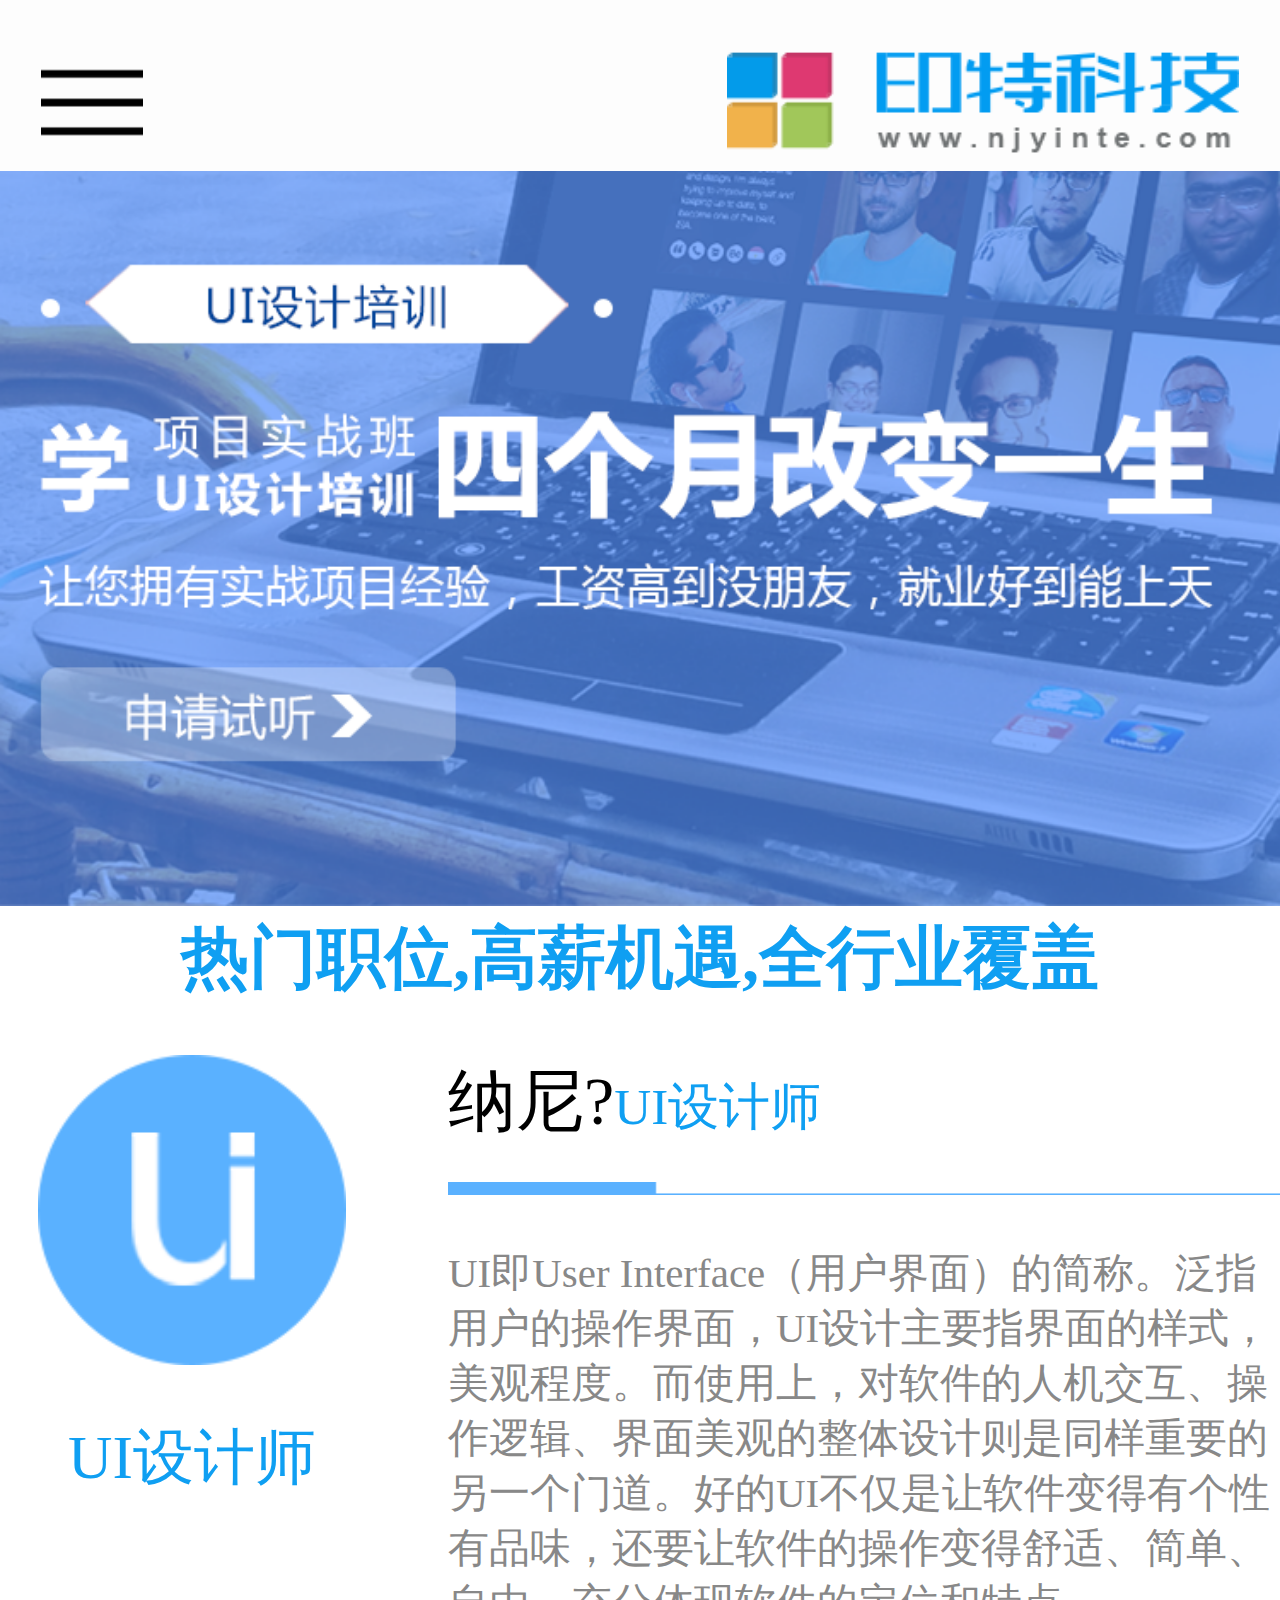
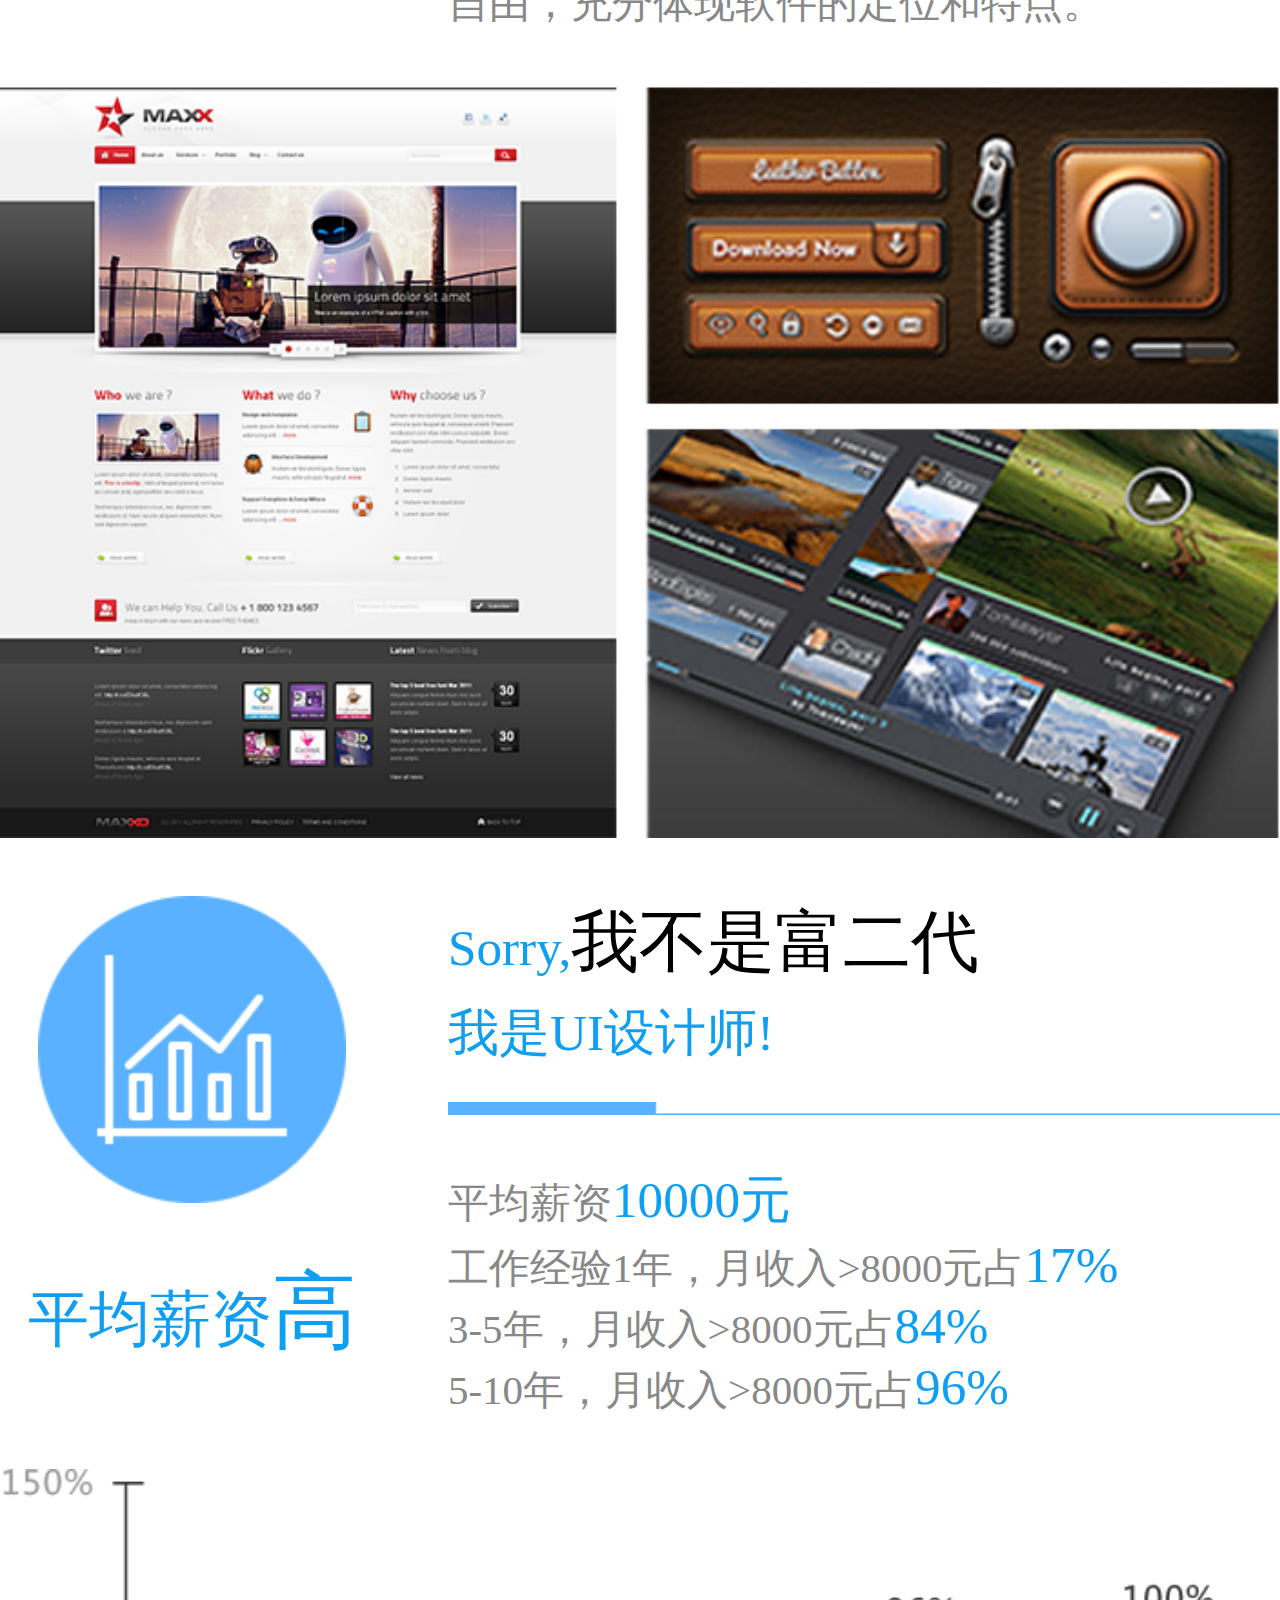
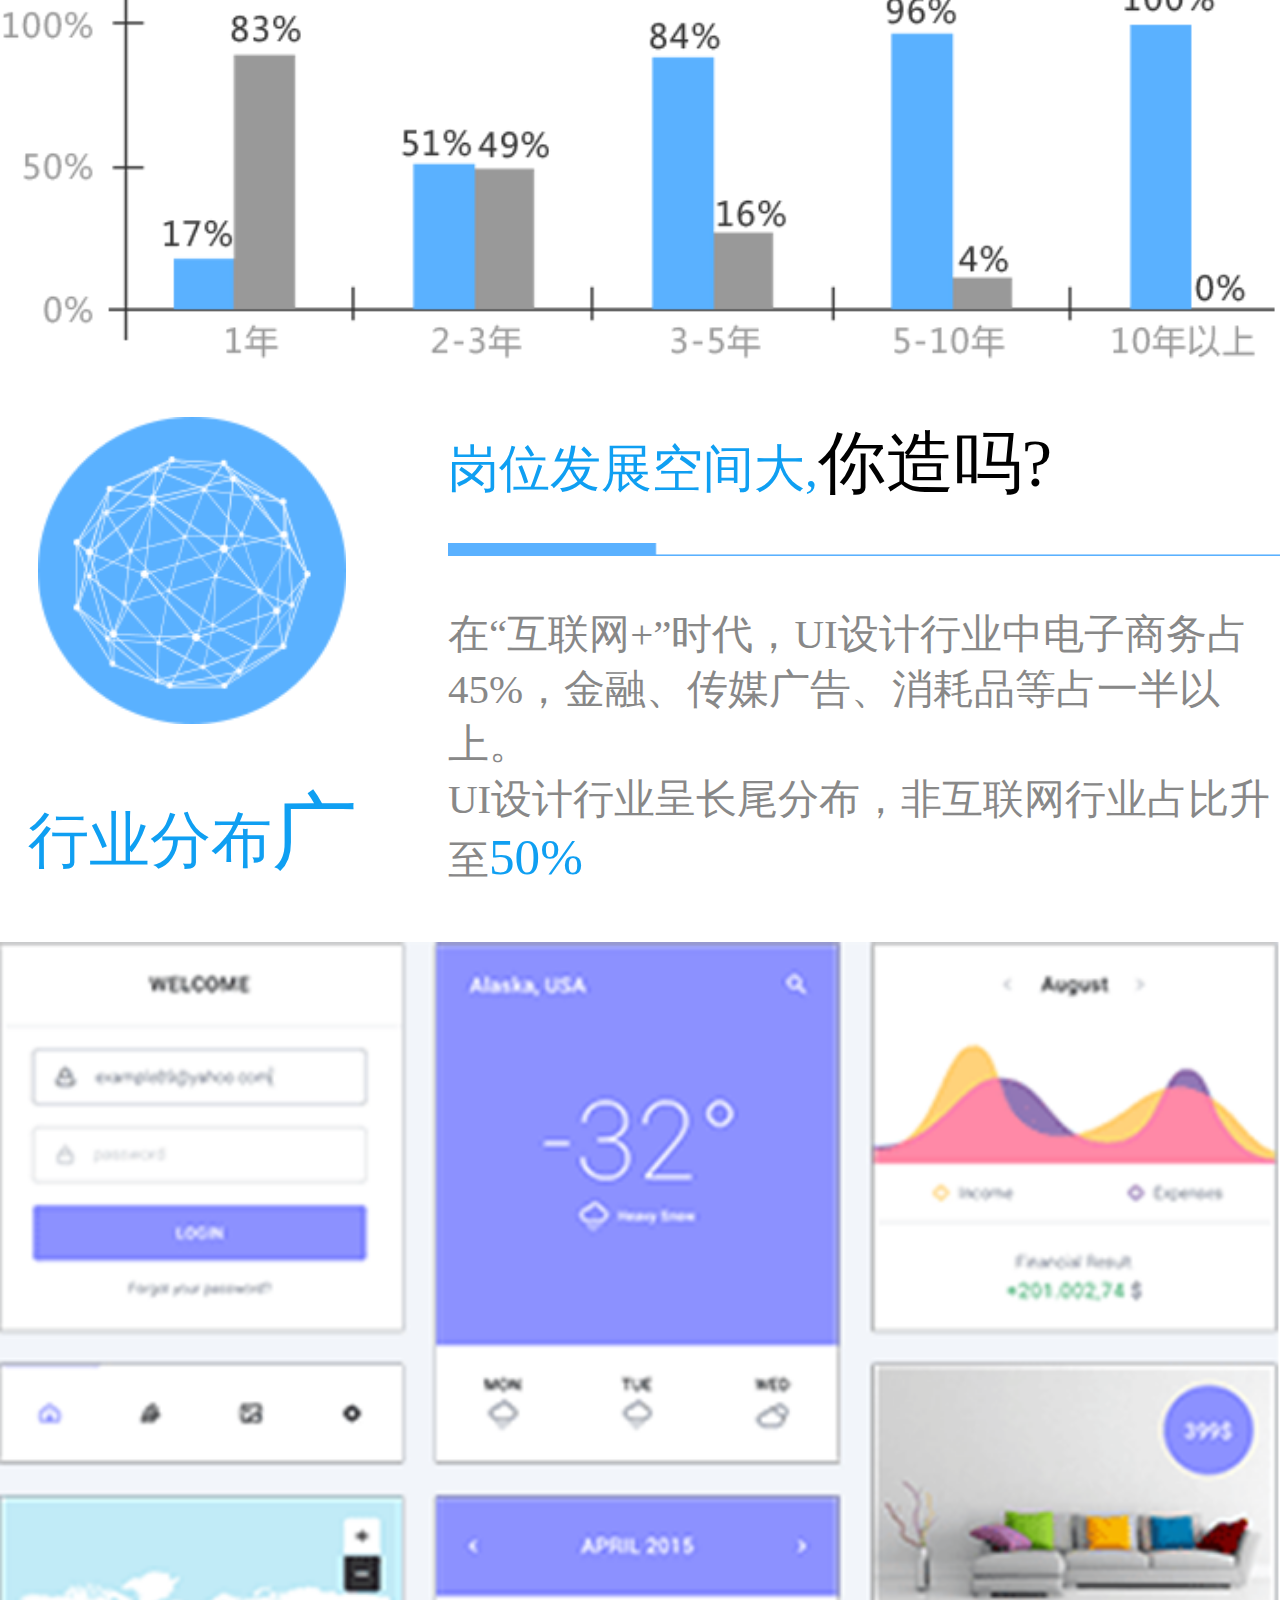
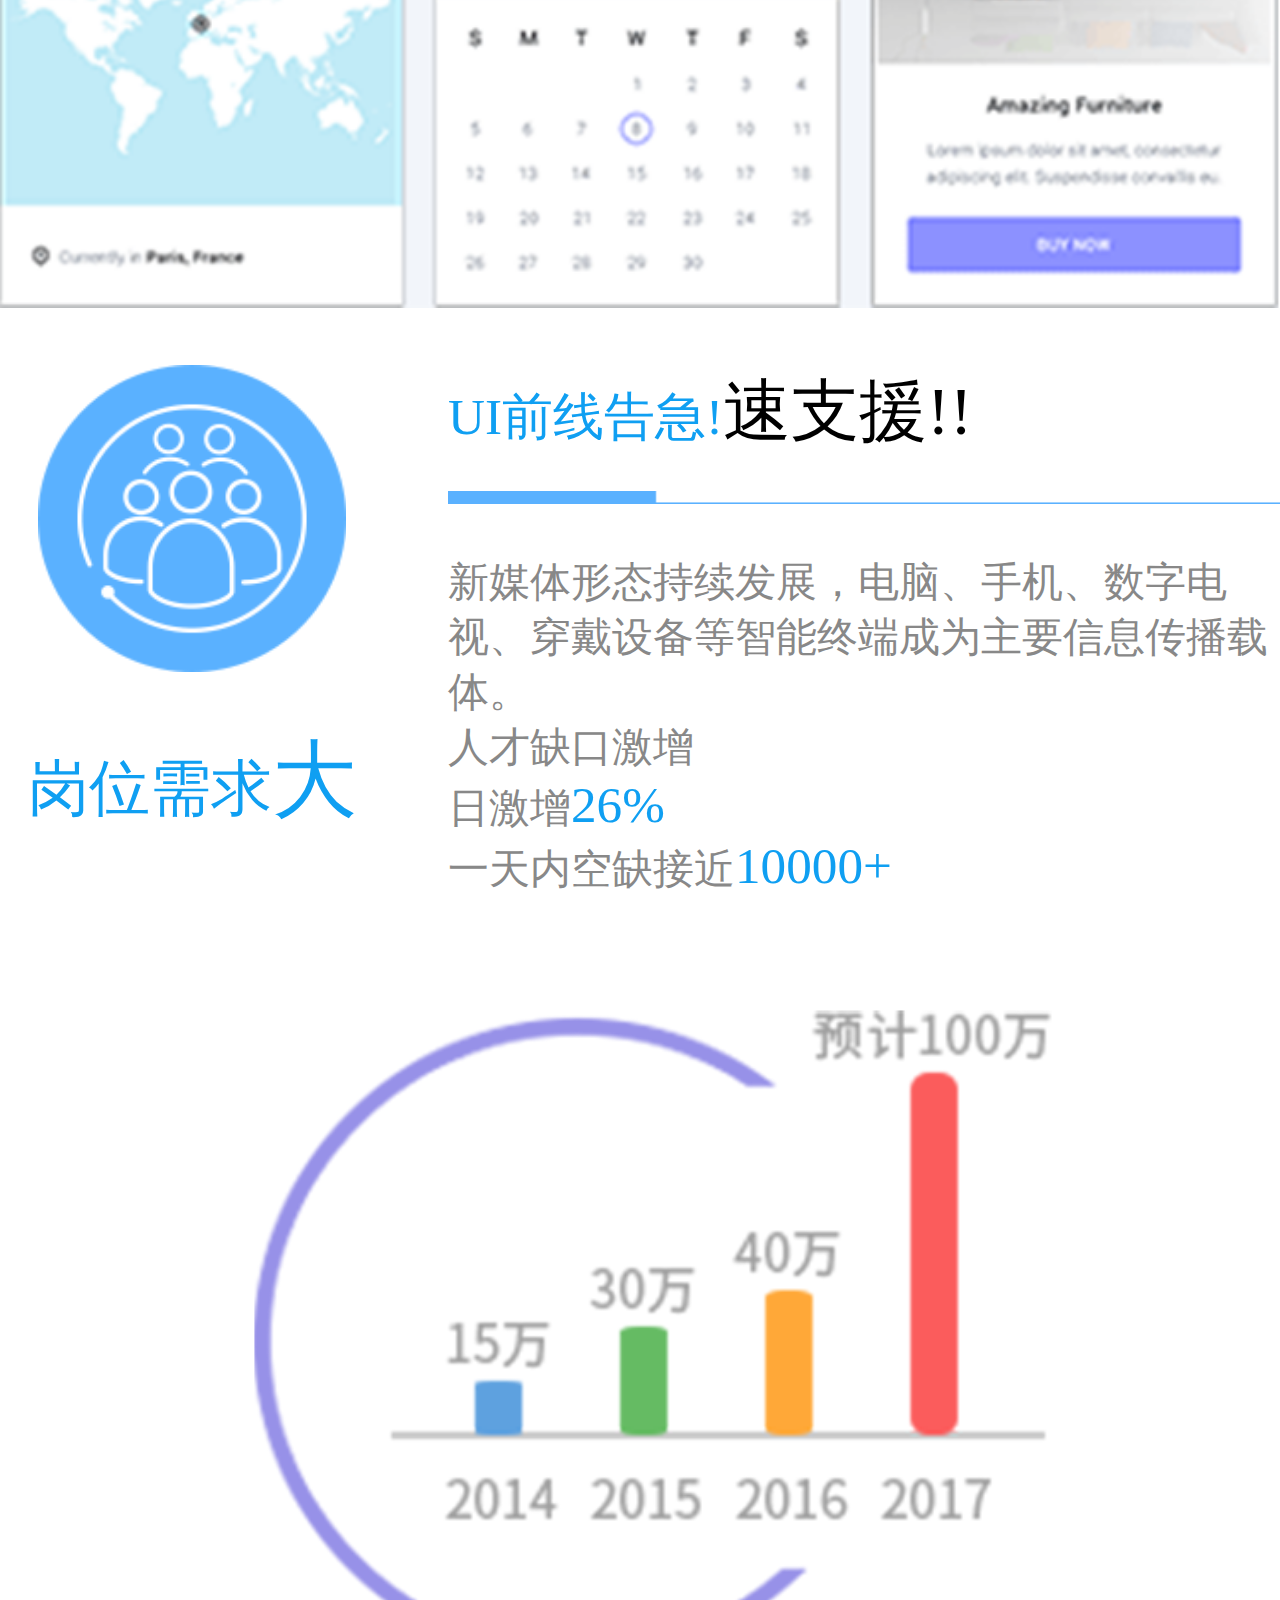
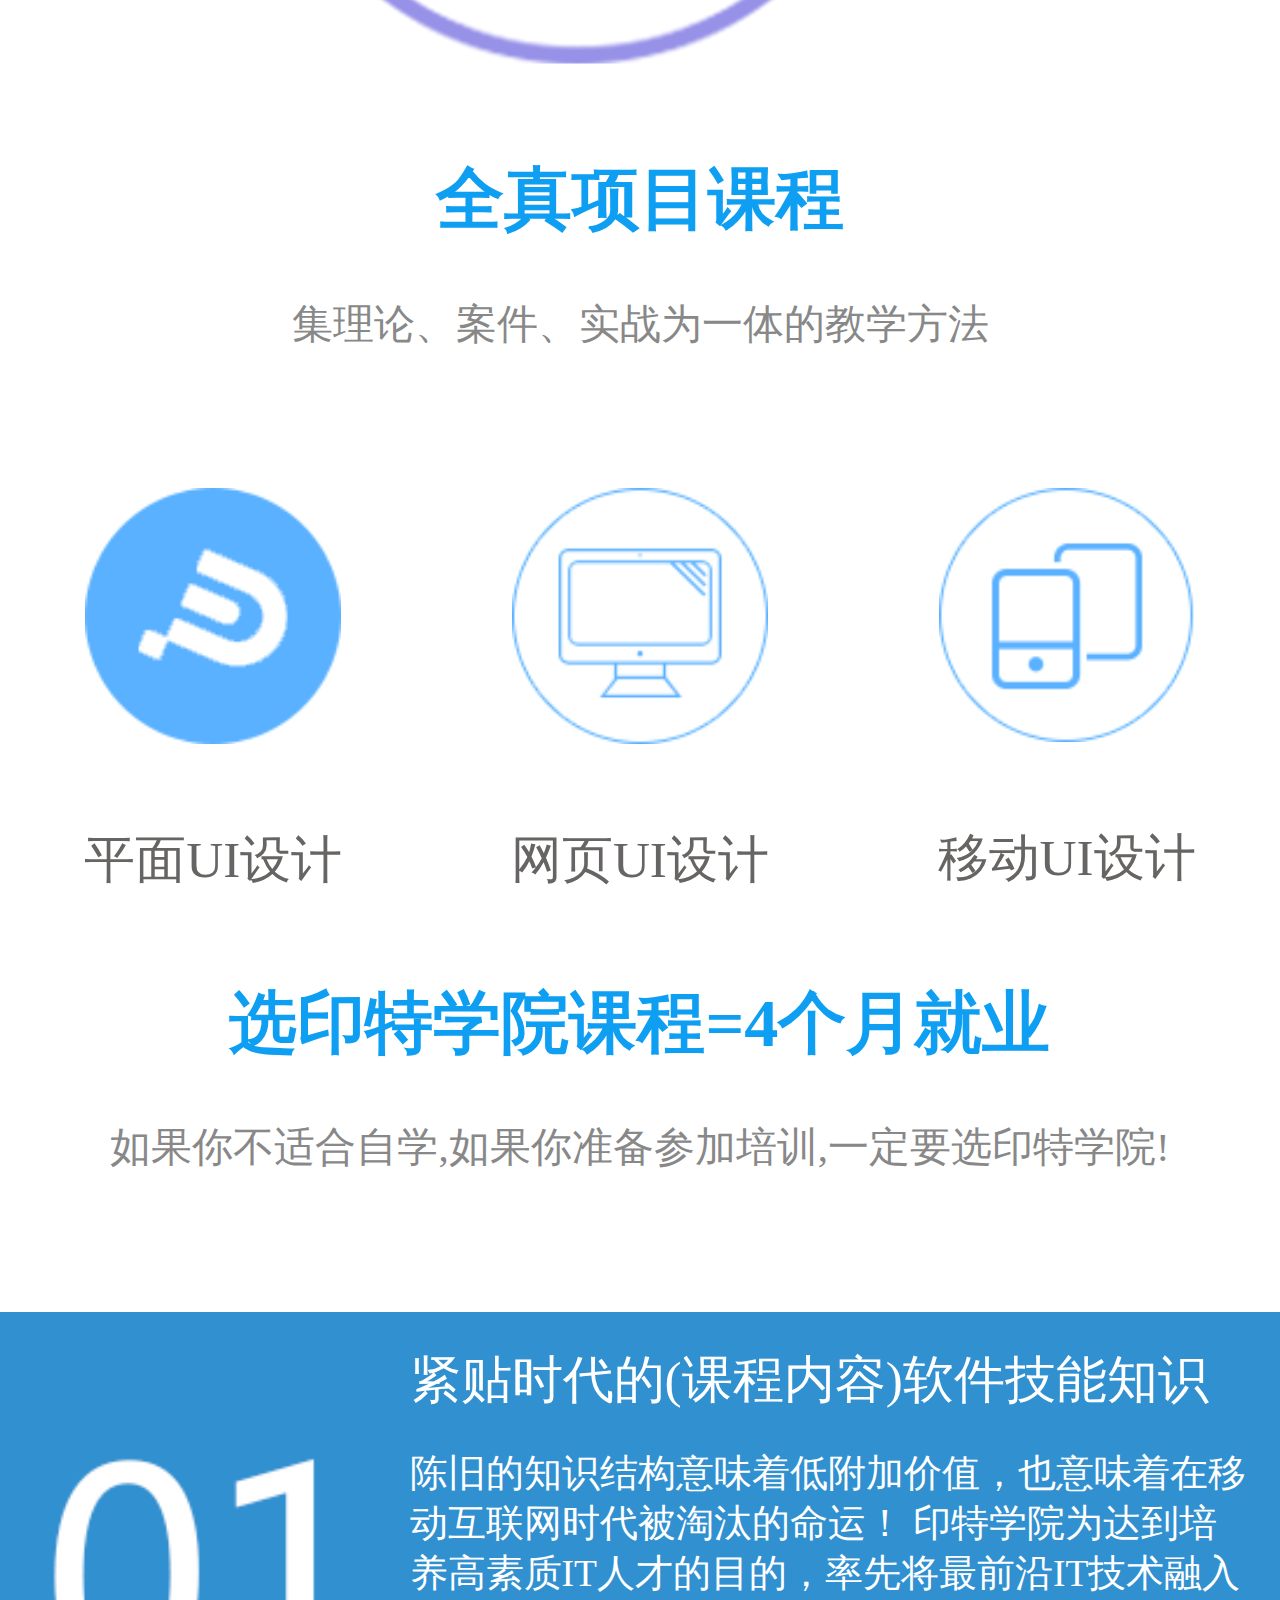
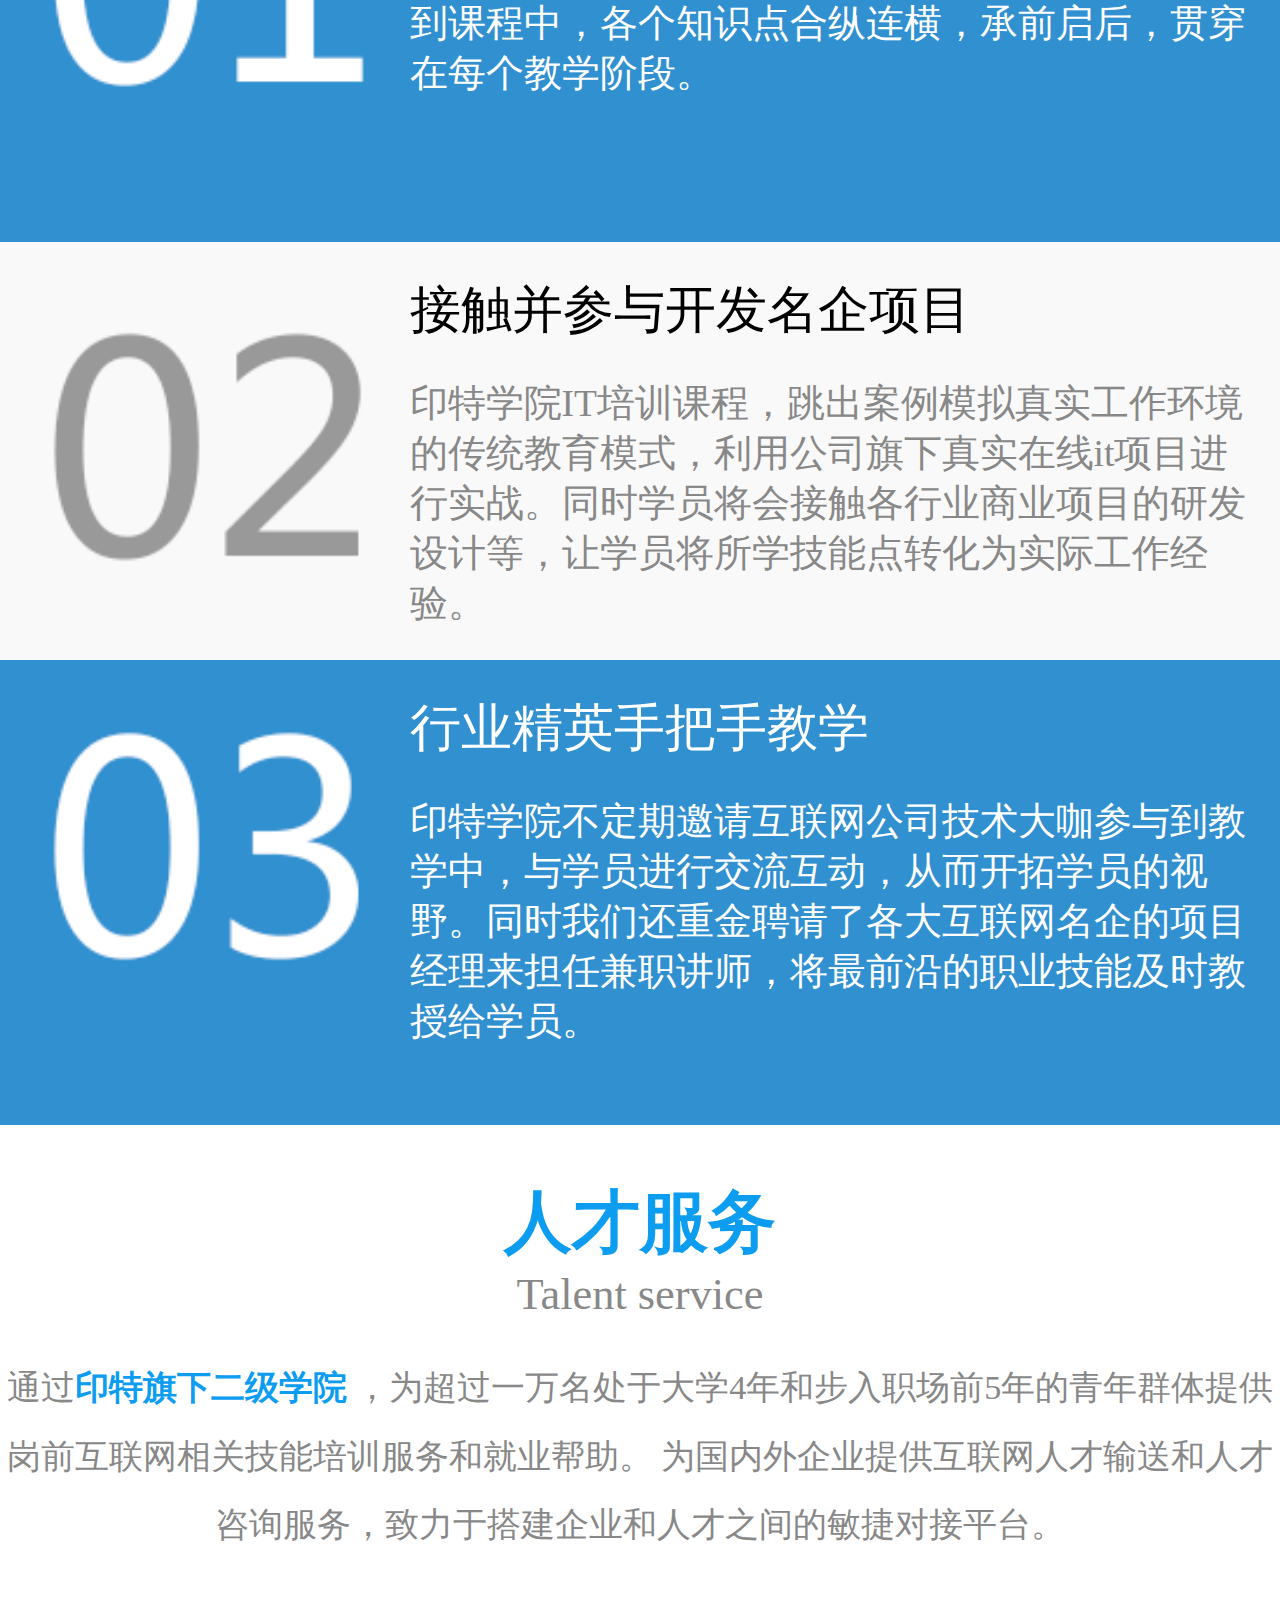
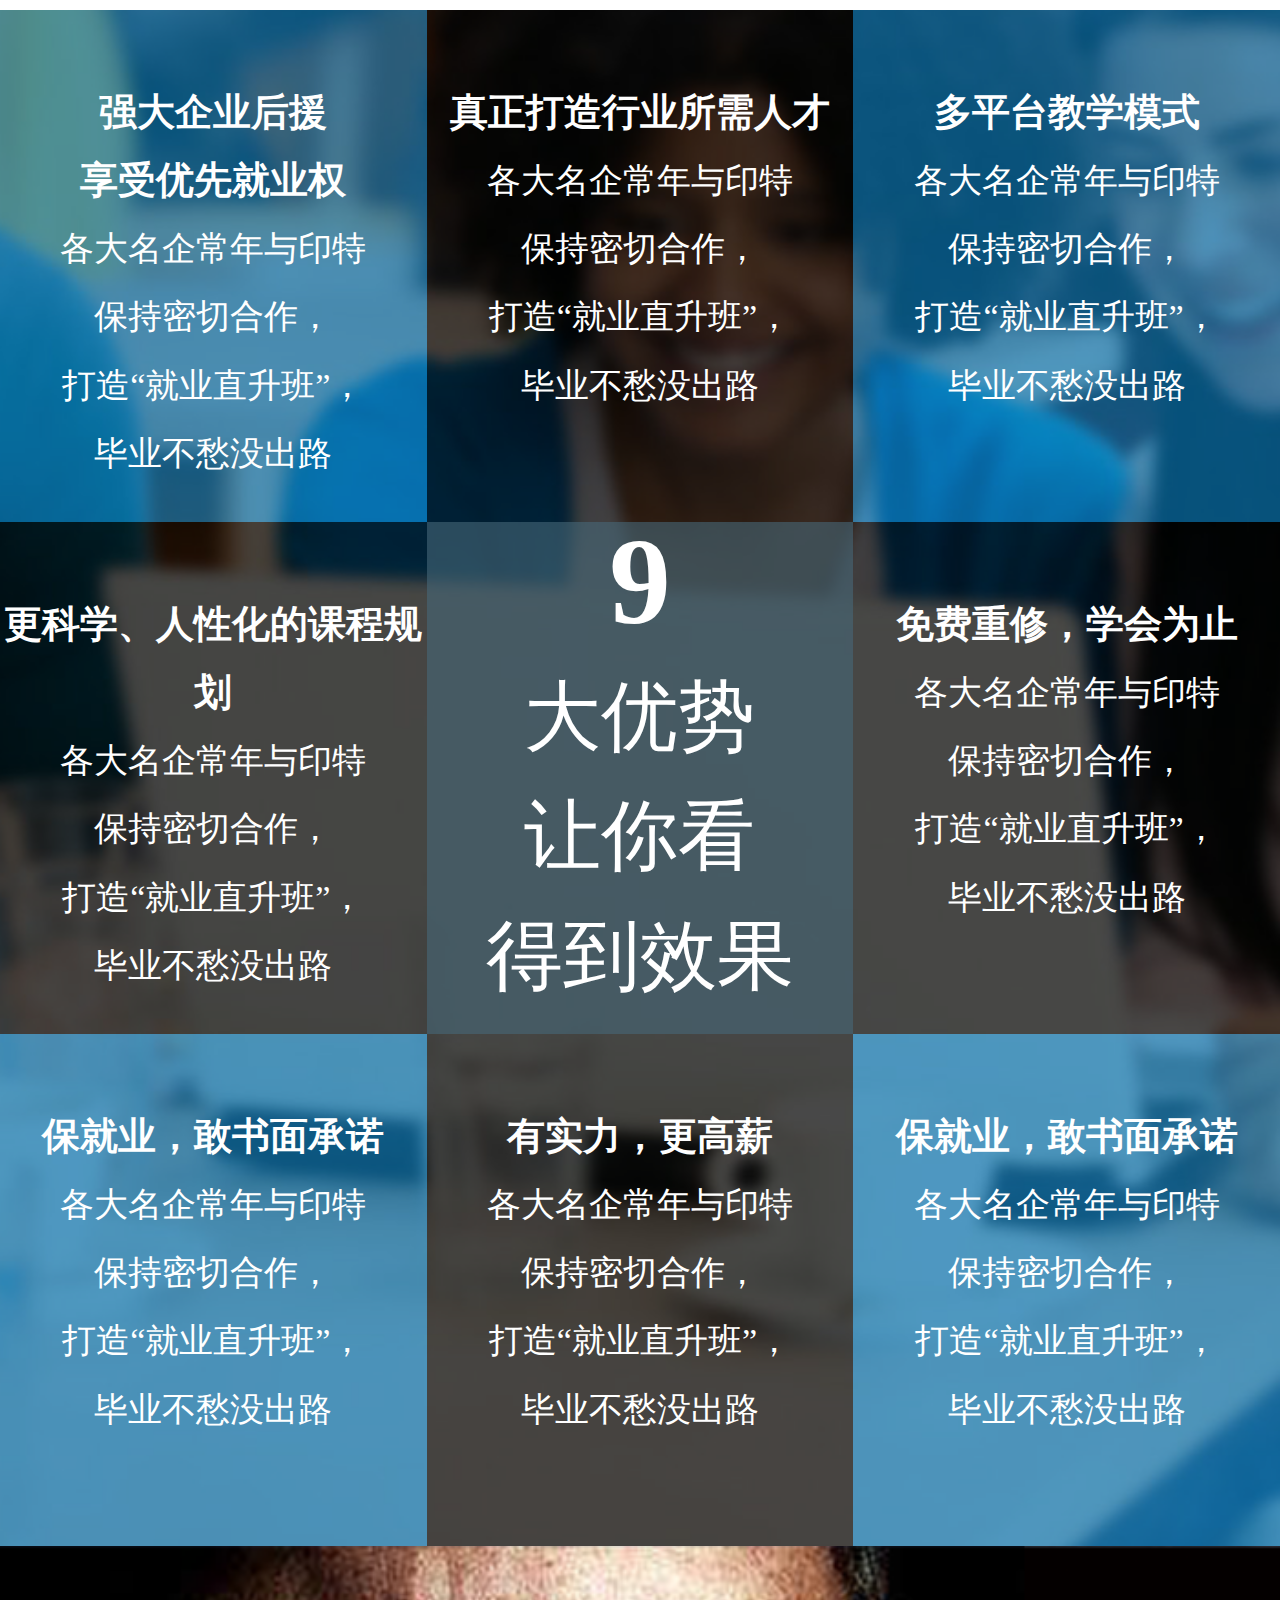
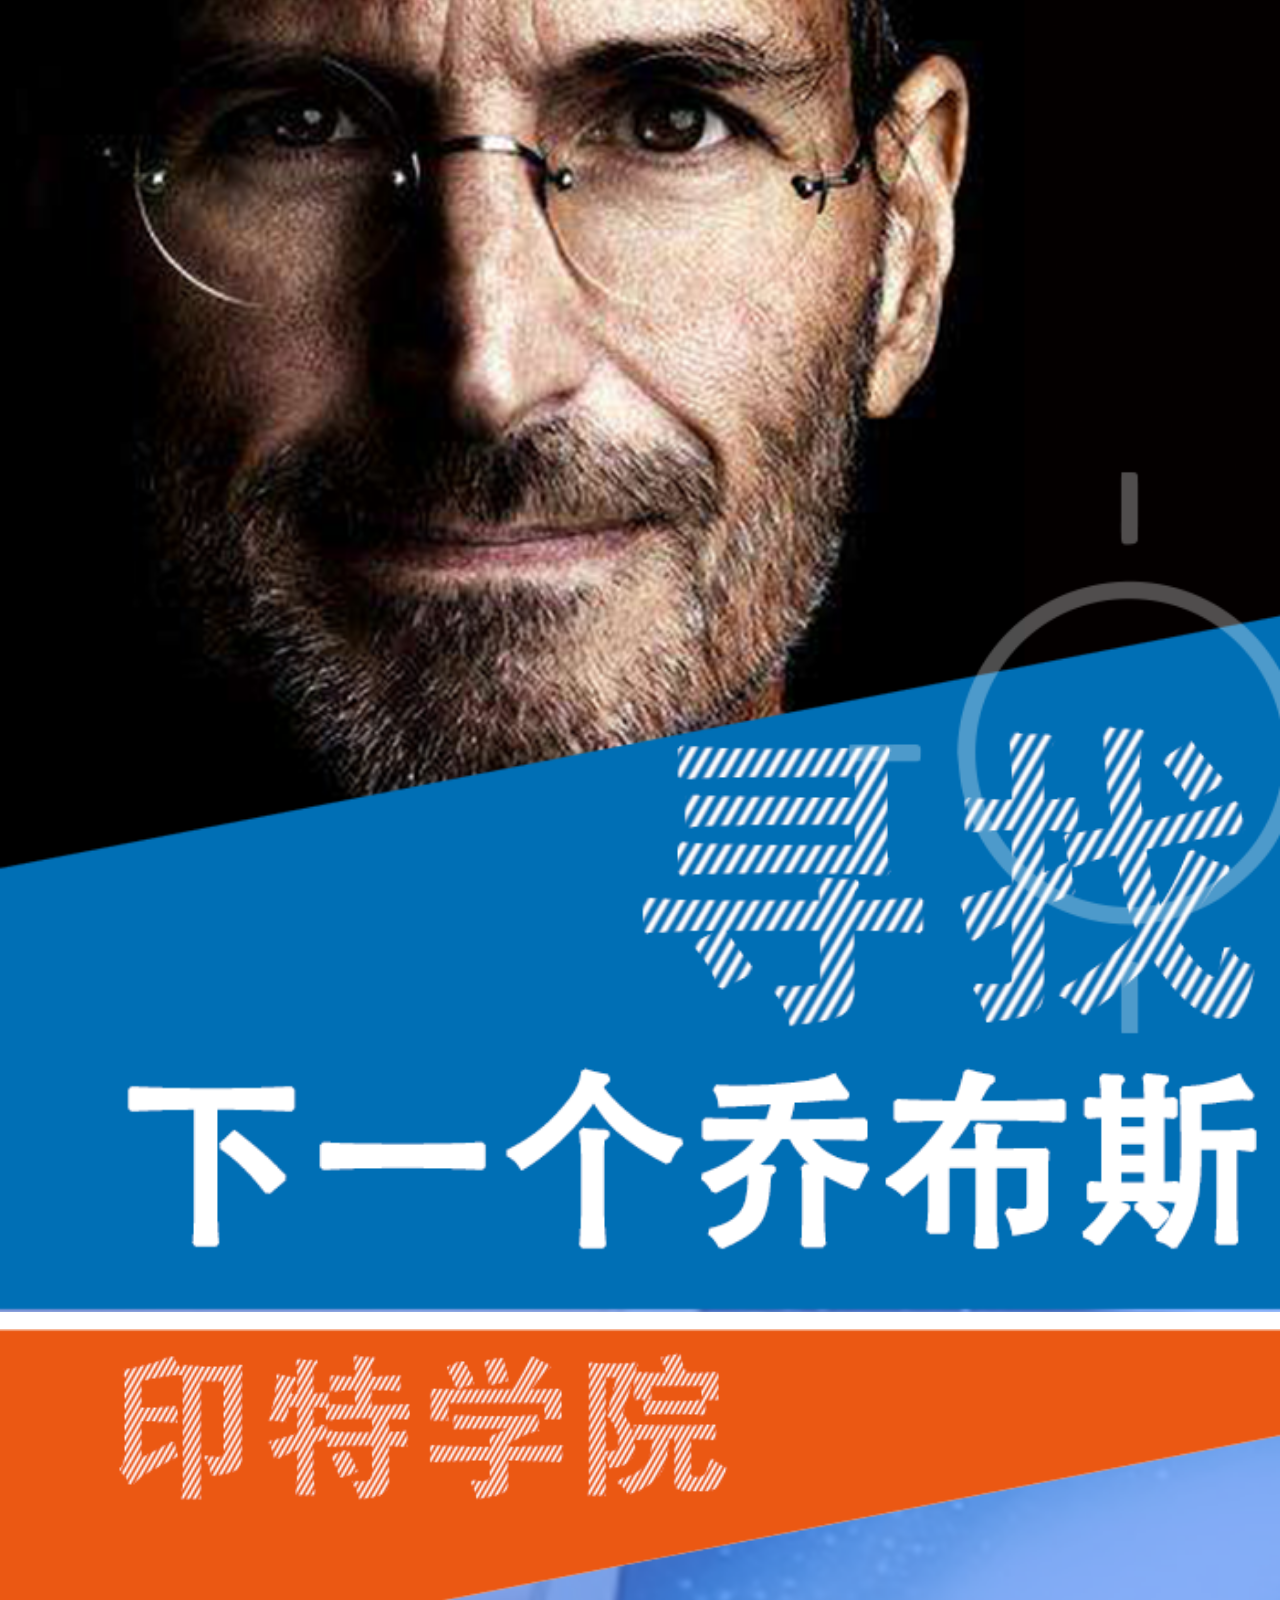
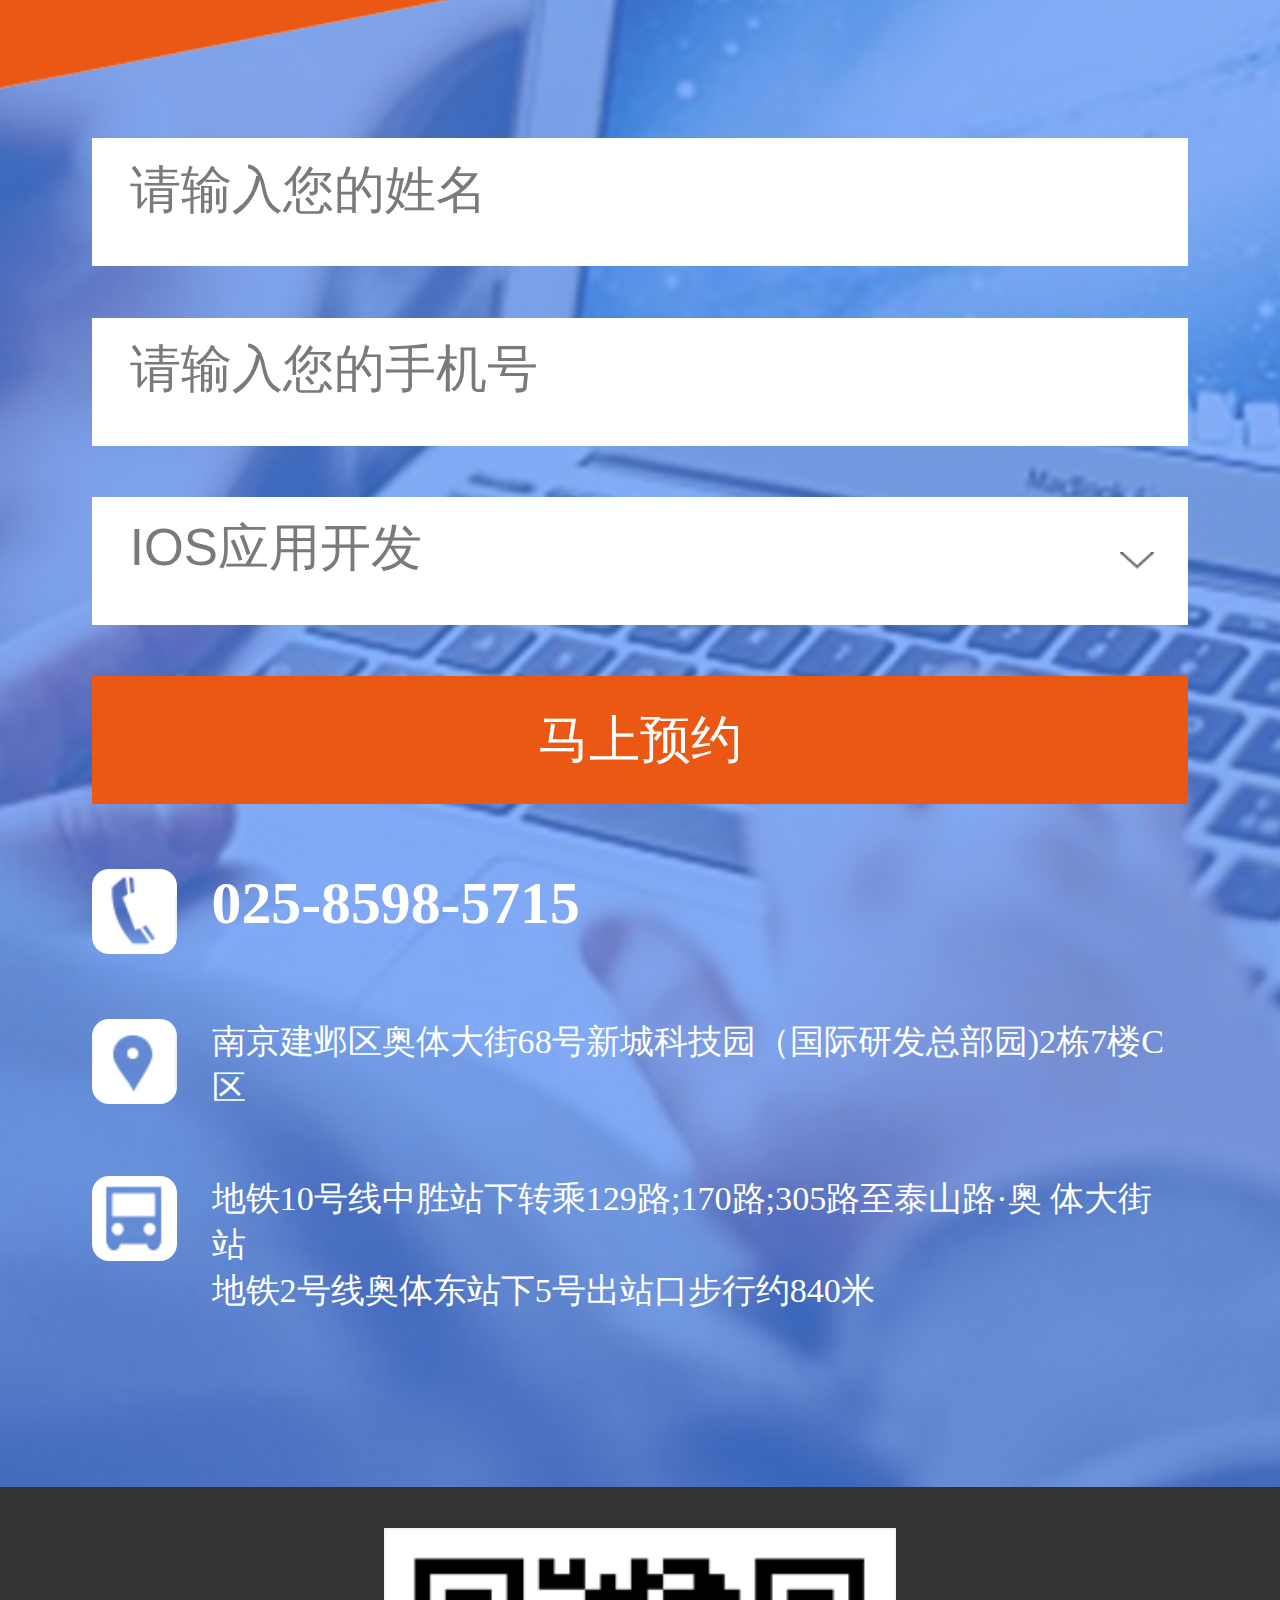
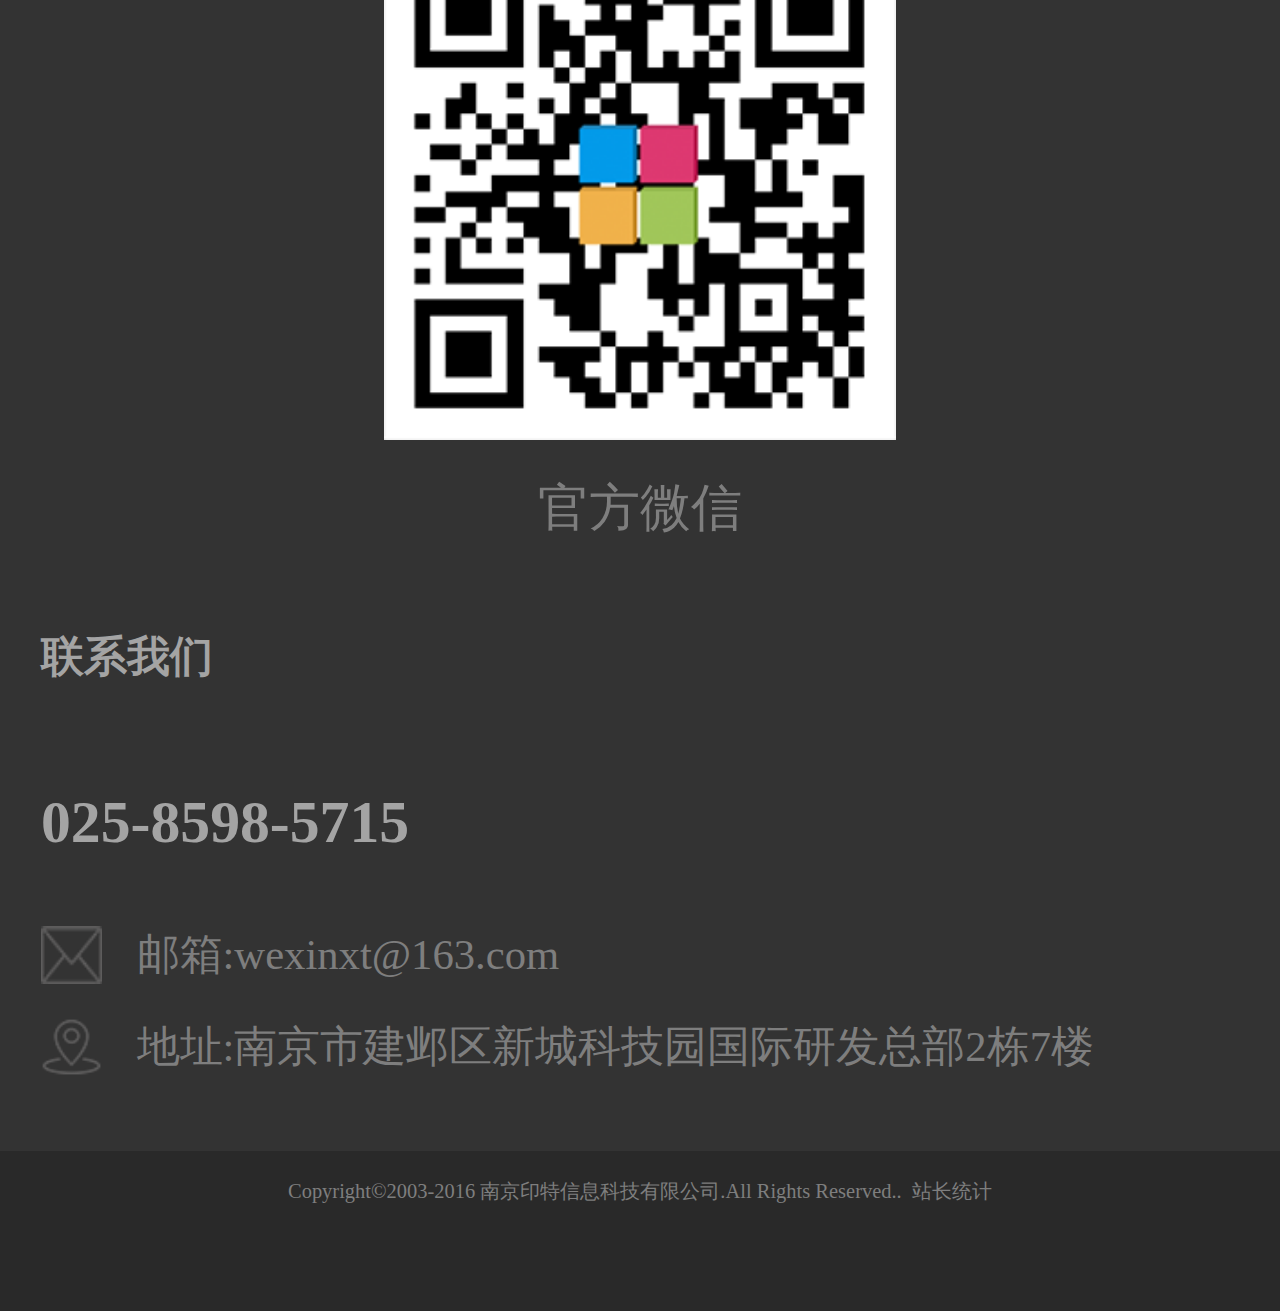
<file: yintekeji/uitrain.html>
<!DOCTYPE html>
<html lang="en">
<head>
    <meta charset="UTF-8">
    <link rel="shortcut icon" href="images/index/bitbug_favicon.ico" />
    <link rel="stylesheet" href="css/style.css">
    <link rel="stylesheet" href="css/uitrain.css">
    <title>web前端</title>
    <script>
        (function() {
            var tid = null, docEl = document.documentElement, BASE_WIDTH = 750,
                    ROOT_FONT_SIZE = 100;
            function refreshRem() {
                var width = docEl.getBoundingClientRect().width;
                rem = width / (BASE_WIDTH / ROOT_FONT_SIZE);
                docEl.style.fontSize = rem + "px";
            }
            refreshRem();
            window.addEventListener("resize", function() {
                clearTimeout(tid);
                tid = setTimeout(refreshRem, 300);
            }, false);
        })();
    </script>
</head>
<body>
<div class="header">

</div>
<div class="ui-cont">
    <div class="ui-slider-img">
        <img src="images/ui/UI_banner.png" alt="">
    </div>
    <div class="ui-hot-title">
        热门职位,高薪机遇,全行业覆盖
    </div>
    <div class="ui-intro">
        <div class="ui-intro-img">
            <img src="images/ui/UI_designer.png" alt="">
            <span class="ui-design">UI设计师</span>
        </div>
        <div class="ui-intro-rt">
            <div class="ui-intro-rt-tip">
                <div class="ui-intro-rt-tip-title">
                    纳尼?<span class="ui-blue-font">UI设计师</span>
                </div>
                <img src="images/ui/UI_bottom_line.png" alt="">
            </div>
            <div class="ui-intro-rt-txt">
                UI即User Interface（用户界面）的简称。泛指用户的操作界面，UI设计主要指界面的样式，美观程度。而使用上，对软件的人机交互、操作逻辑、界面美观的整体设计则是同样重要的另一个门道。好的UI不仅是让软件变得有个性有品味，还要让软件的操作变得舒适、简单、自由，充分体现软件的定位和特点。
            </div>
        </div>
    </div>
    <div class="ui-page-show">
        <img src="images/ui/UI0003_07.png" alt="">
    </div>
    <div class="ui-salary">
        <div class="ui-salary-img">
            <img src="images/ui/UI_salary.png" alt="">
            <span class="average-salary">平均薪资<span class="high-font">高</span></span>
        </div>
        <div class="ui-salary-rt">
            <div class="ui-salary-rt-tip">
                <div class="ui-salary-rt-tip-title">
                    <span class="ui-blue-font">Sorry,</span>我不是富二代<br>
                    <span class="ui-blue-font">我是UI设计师!</span>
                </div>
                <img src="images/ui/UI_bottom_line.png" alt="">
            </div>
            <div class="ui-salary-rt-txt">
                平均薪资<span class="ui-blue-font">10000元</span><br>
                工作经验1年，月收入>8000元占<span class="ui-blue-font">17%</span><br>
                3-5年，月收入>8000元占<span class="ui-blue-font">84%</span><br>
                5-10年，月收入>8000元占<span class="ui-blue-font">96%</span>
            </div>
        </div>
    </div>
    <div class="ui-histogram">
        <img src="images/ui/UI0003_15.png" alt="">
    </div>
    <div class="ui-jobs">
        <div class="ui-jobs-img">
            <img src="images/ui/UI_spread.png" alt="">
            <span class="industry-distribution">行业分布<span class="high-font">广</span></span>
        </div>
        <div class="ui-jobs-rt">
            <div class="ui-jobs-rt-tip">
                <div class="ui-jobs-rt-tip-title">
                    <span class="ui-blue-font">岗位发展空间大,</span>你造吗?
                </div>
                <img src="images/ui/UI_bottom_line.png" alt="">
            </div>
            <div class="ui-jobs-rt-txt">
                在“互联网+”时代，UI设计行业中电子商务占45%，金融、传媒广告、消耗品等占一半以上。<br>
                UI设计行业呈长尾分布，非互联网行业占比升至<span class="ui-blue-font">50%</span>
            </div>
        </div>
    </div>
    <div class="ui-phone-show">
        <img src="images/ui/UI0003_22.png" alt="">
    </div>
    <div class="ui-need">
        <div class="ui-need-img">
            <img src="images/ui/UI_require.png" alt="">
            <span class="job-need">岗位需求<span class="high-font">大</span></span>
        </div>
        <div class="ui-need-rt">
            <div class="ui-need-rt-tip">
                <div class="ui-need-rt-tip-title">
                    <span class="ui-blue-font">UI前线告急!</span>速支援!!
                </div>
                <img src="images/ui/UI_bottom_line.png" alt="">
            </div>
            <div class="ui-need-rt-txt">
                新媒体形态持续发展，电脑、手机、数字电视、穿戴设备等智能终端成为主要信息传播载体。<br>
                <span class="txt-indent-one">人才缺口激增</span><br>
                <span class="txt-indent-two">日激增<span class="ui-blue-font">26%</span></span><br>
                <span class="txt-indent-three">一天内空缺接近<span class="ui-blue-font">10000+</span></span>
            </div>
        </div>
    </div>
    <div class="ui-circle-img">
        <img src="images/ui/UI_require_picture.png" alt="">
    </div>
    <div class="ui-project">
        <div class="ui-project-title">
            全真项目课程
        </div>
        <div class="ui-project-tip">
            集理论、案件、实战为一体的教学方法
        </div>
        <div class="ui-project-ever">
            <ul class="ui-project-ul">
                <li class="ui-plane">
                    <img src="images/ui/plane_UI.png" alt="">
                    <span>平面UI设计</span>
                </li>
                <li class="ui-web">
                    <img src="images/ui/web_UI.png" alt="">
                    <span>网页UI设计</span>
                </li>
                <li class="ui-mobil">
                    <img src="images/ui/mobile_UI.png" alt="">
                    <span>移动UI设计</span>
                </li>
            </ul>
        </div>
    </div>
    <div class="ui-propagate">
        <div class="ui-propagate-title">
            选印特学院课程=4个月就业
        </div>
        <div class="ui-propagate-title-two">
            如果你不适合自学,如果你准备参加培训,一定要选印特学院!
        </div>
        <div class="ui-intro-block-one">
            <div class="ui-intro-one">
                <img src="images/ui/UI_intro-one.png" alt="">
            </div>
            <div class="ui-intro-one-cont">
                <span class="ui-intro-one-title">
                    紧贴时代的(课程内容)软件技能知识
                </span>
                <span class="ui-intro-one-doc">
                    陈旧的知识结构意味着低附加价值，也意味着在移动互联网时代被淘汰的命运！ 印特学院为达到培养高素质IT人才的目的，率先将最前沿IT技术融入到课程中，各个知识点合纵连横，承前启后，贯穿在每个教学阶段。
                </span>
            </div>
        </div>
        <div class="ui-intro-block-two">
            <div class="ui-intro-two">
                <img src="images/ui/UI_intro-two.png" alt="">
            </div>
            <div class="ui-intro-two-cont">
                <span class="ui-intro-two-title">
                    接触并参与开发名企项目
                </span>
                <span class="ui-intro-two-doc">
                    印特学院IT培训课程，跳出案例模拟真实工作环境的传统教育模式，利用公司旗下真实在线it项目进行实战。同时学员将会接触各行业商业项目的研发设计等，让学员将所学技能点转化为实际工作经验。
                </span>
            </div>
        </div>
        <div class="ui-intro-block-three">
            <div class="ui-intro-three">
                <img src="images/ui/UI_intro-three.png" alt="">
            </div>
            <div class="ui-intro-three-cont">
                <span class="ui-intro-three-title">
                    行业精英手把手教学
                </span>
                <span class="ui-intro-three-doc">
                    印特学院不定期邀请互联网公司技术大咖参与到教学中，与学员进行交流互动，从而开拓学员的视野。同时我们还重金聘请了各大互联网名企的项目经理来担任兼职讲师，将最前沿的职业技能及时教授给学员。
                </span>
            </div>
        </div>
    </div>


    <!--下面为通用的-->
    <div class="human-service-block">
        <div class="human-service-title">
            人才服务
        </div>
        <span class="human-service-eng">
            Talent&nbsp;service
        </span>
        <span class="human-service-txt">
            通过<span class="human-color-blue">印特旗下二级学院</span> ，为超过一万名处于大学4年和步入职场前5年的青年群体提供岗前互联网相关技能培训服务和就业帮助。 为国内外企业提供互联网人才输送和人才咨询服务，致力于搭建企业和人才之间的敏捷对接平台。
        </span>
    </div>
    <div class="advantage-block">
        <div class="company-backup">
            <span class="general-title">
                强大企业后援<br>
                享受优先就业权
            </span>
            <span class="general-txt">
                各大名企常年与印特<br>
                保持密切合作，<br>
                打造“就业直升班”，<br>
                毕业不愁没出路
            </span>
        </div>
        <div class="need-talent">
            <span class="general-title">
                真正打造行业所需人才
            </span>
            <span class="general-txt">
                各大名企常年与印特<br>
                保持密切合作，<br>
                打造“就业直升班”，<br>
                毕业不愁没出路
            </span>
        </div>
        <div class="teach-mode">
            <span class="general-title">
                多平台教学模式
            </span>
            <span class="general-txt">
                各大名企常年与印特<br>
                保持密切合作，<br>
                打造“就业直升班”，<br>
                毕业不愁没出路
            </span>
        </div>

        <div class="program-plan">
            <span class="general-title">
                更科学、人性化的课程规划
            </span>
            <span class="general-txt">
                各大名企常年与印特<br>
                保持密切合作，<br>
                打造“就业直升班”，<br>
                毕业不愁没出路
            </span>
        </div>
        <div class="propaganda-theme">
            <span class="propaganda-theme-numb">9</span><br>
            大优势<br>
            让你看<br>
            得到效果
        </div>
        <div class="free-learn">
            <span class="general-title">
                免费重修，学会为止
            </span>
            <span class="general-txt">
                各大名企常年与印特<br>
                保持密切合作，<br>
                打造“就业直升班”，<br>
                毕业不愁没出路
            </span>
        </div>

        <div class="promise">
            <span class="general-title">
                保就业，敢书面承诺
            </span>
            <span class="general-txt">
                各大名企常年与印特<br>
                保持密切合作， <br>
                打造“就业直升班”，<br>
                毕业不愁没出路
            </span>
        </div>
        <div class="power">
            <span class="general-title">
                有实力，更高薪
            </span>
            <span class="general-txt">
                各大名企常年与印特<br>
                保持密切合作，<br>
                打造“就业直升班”，<br>
                毕业不愁没出路
            </span>
        </div>
        <div class="promise">
            <span class="general-title">
                保就业，敢书面承诺
            </span>
            <span class="general-txt">
                各大名企常年与印特<br>
                保持密切合作，<br>
                打造“就业直升班”，<br>
                毕业不愁没出路
            </span>
        </div>
    </div>

</div>
<div class="mr-jobs">

</div>
<!--预约-->
<div class="appointment">
    <div class="appoint-information">
        <div><input type="text" placeholder="请输入您的姓名"/></div>
        <div><input type="text" placeholder="请输入您的手机号"/></div>
        <div><input type="text" placeholder="IOS应用开发"/><span class="drag rt"><img src="images/index/drag.png" alt=""/></span></div>
        <p class="btn-appoint">马上预约</p>
    </div>
    <div class="consult-detail">
        <p class="consult-phone"><span class="consult-pic lf"><img src="images/index/phone.png" alt=""/></span><span class="consult-content lf">025-8598-5715</span></p>
        <p class="consult-address"><span class="consult-pic lf"><img src="images/index/location.png" alt=""/></span><span class="consult-content lf">南京建邺区奥体大街68号新城科技园（国际研发总部园)2栋7楼C区</span></p>
        <p class="consult-road"><span class="consult-pic lf"><img src="images/index/road.png" alt=""/></span><span class="consult-content lf">地铁10号线中胜站下转乘129路;170路;305路至泰山路·奥
体大街站<br/>地铁2号线奥体东站下5号出站口步行约840米</span></p>
    </div>
</div>

<div class="bottom"></div>
<script src="js/jquery-1.11.3.js"></script>
<script>
    $('.header').load('data/header.php',function(){
        $('.left-hbb').click(function(){
            $('.classes-pop').css('display','block');
            $('.cover').css('display','block');
        });
        $('.close img').click(function(){
            $('.classes-pop').css('display','none');
            $('.cover').css('display','none');
        });
    });
    $('.bottom').load('data/footer.php');
</script>
</body>
</html>
</file>
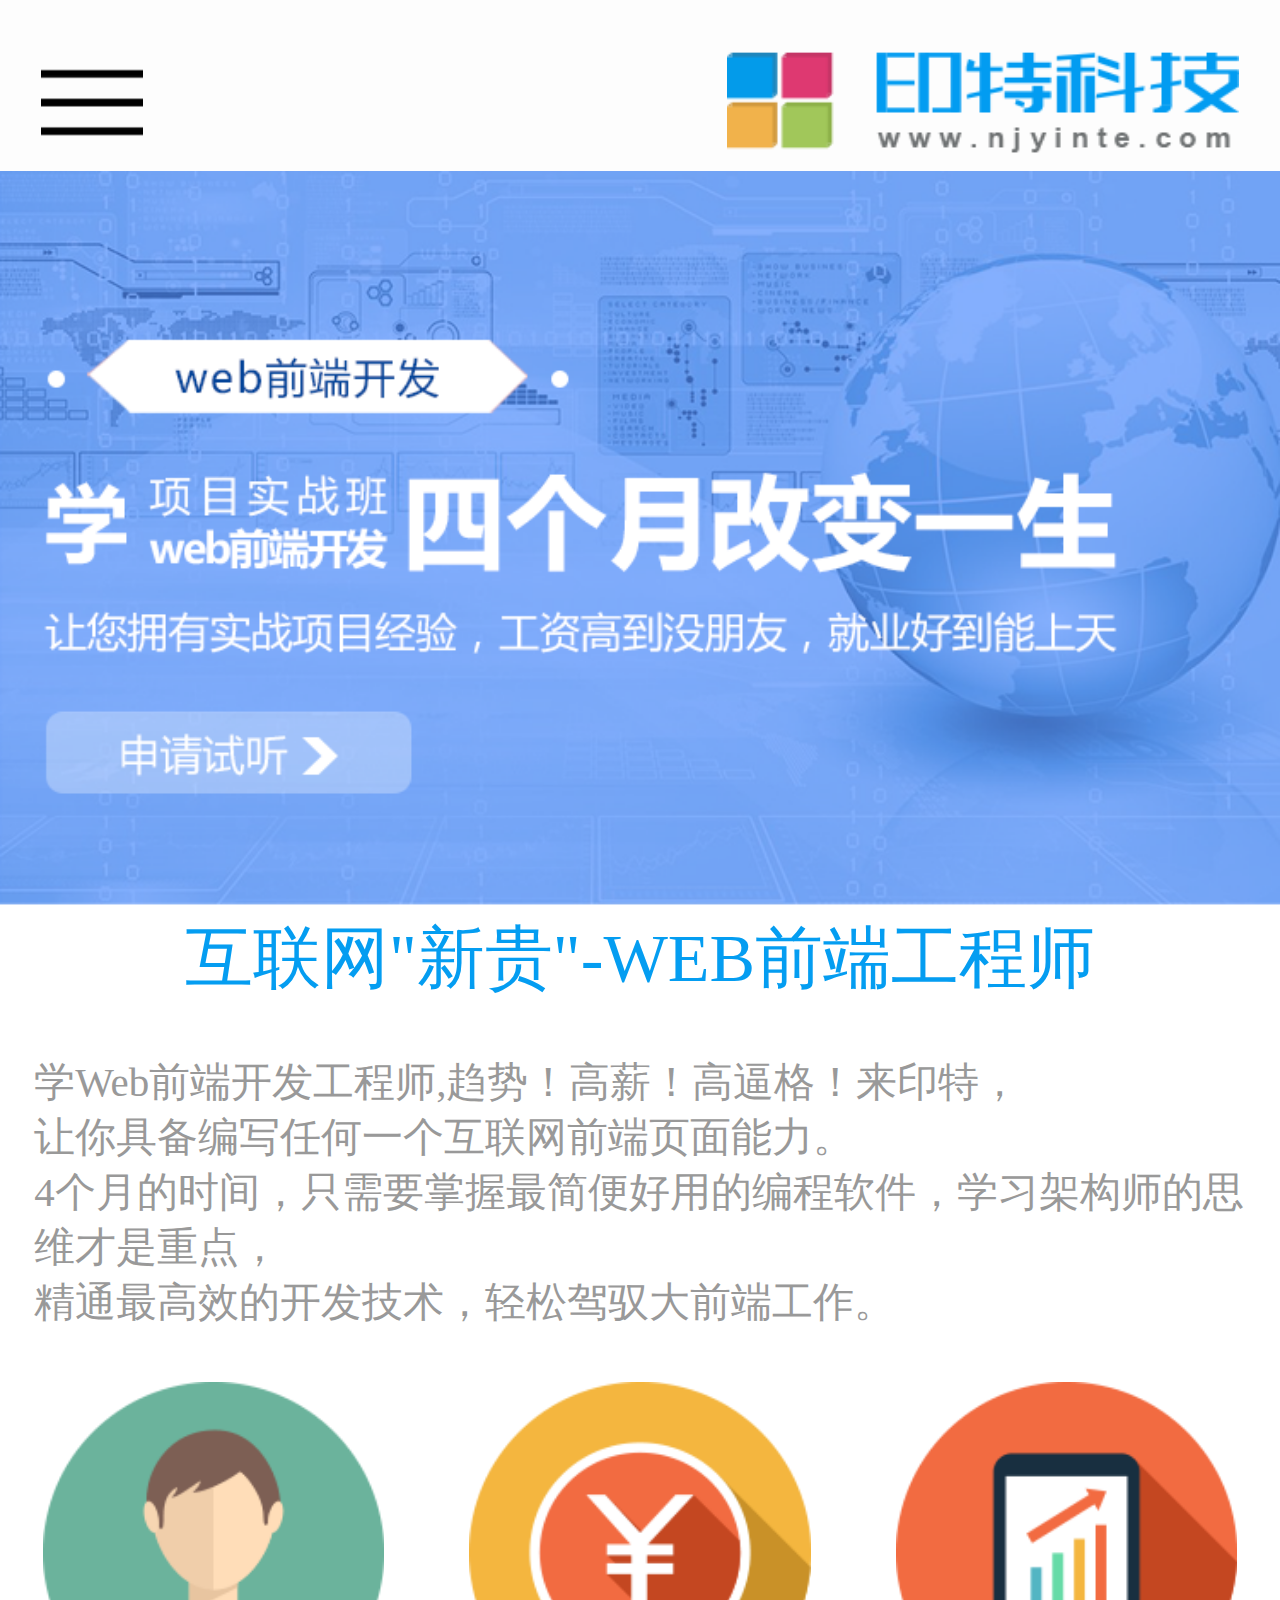
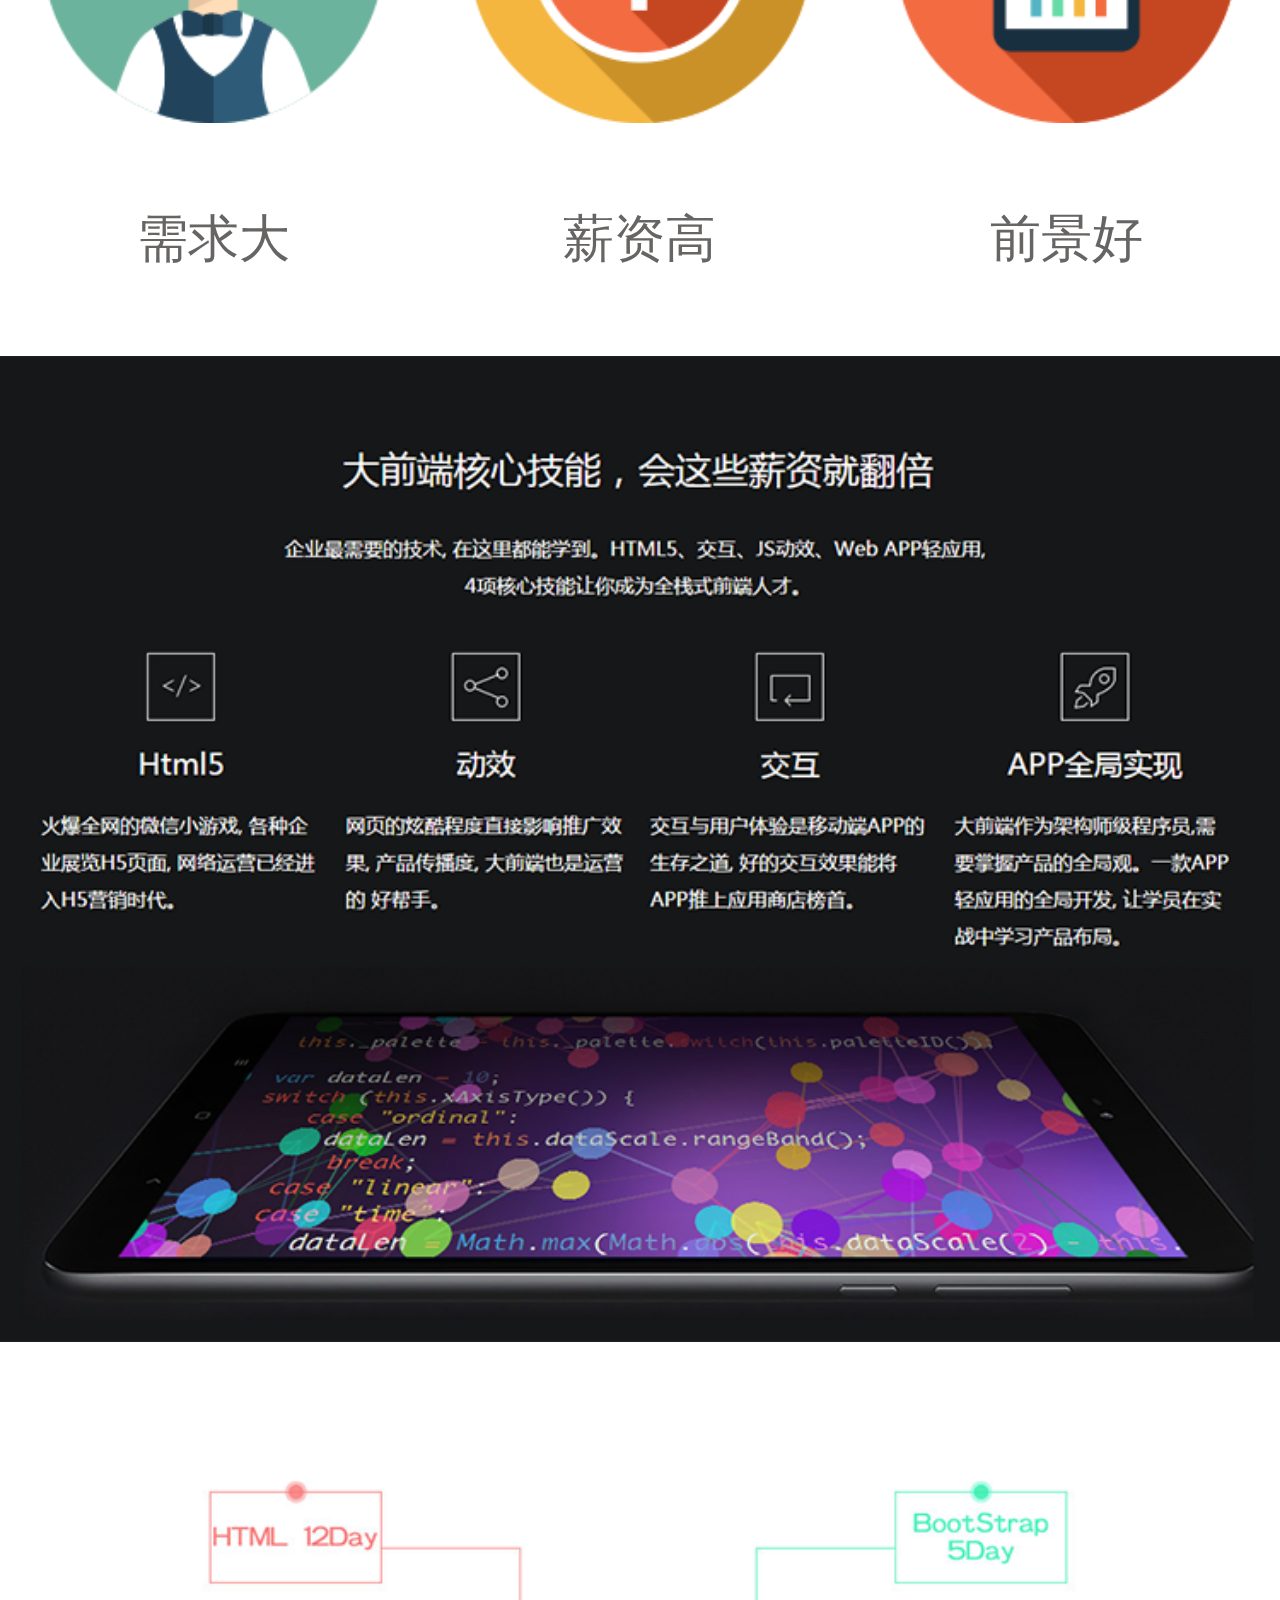
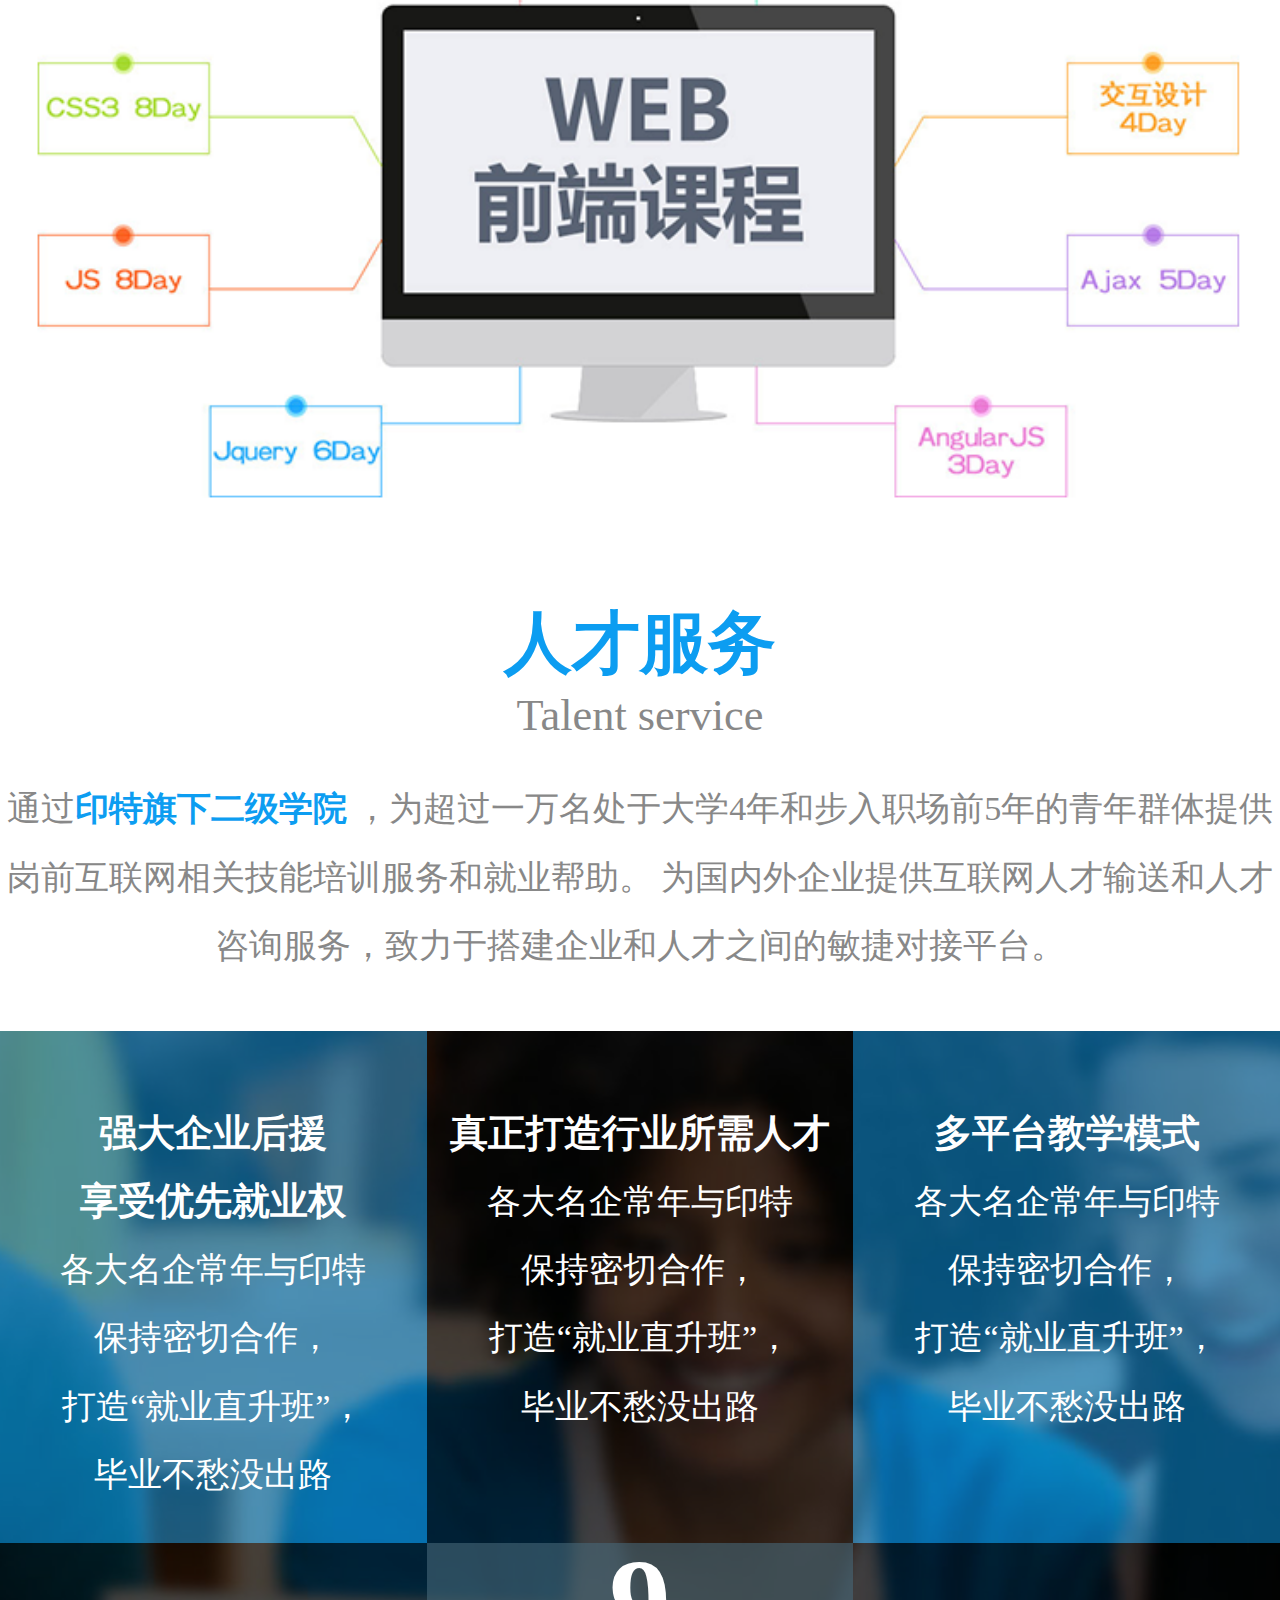
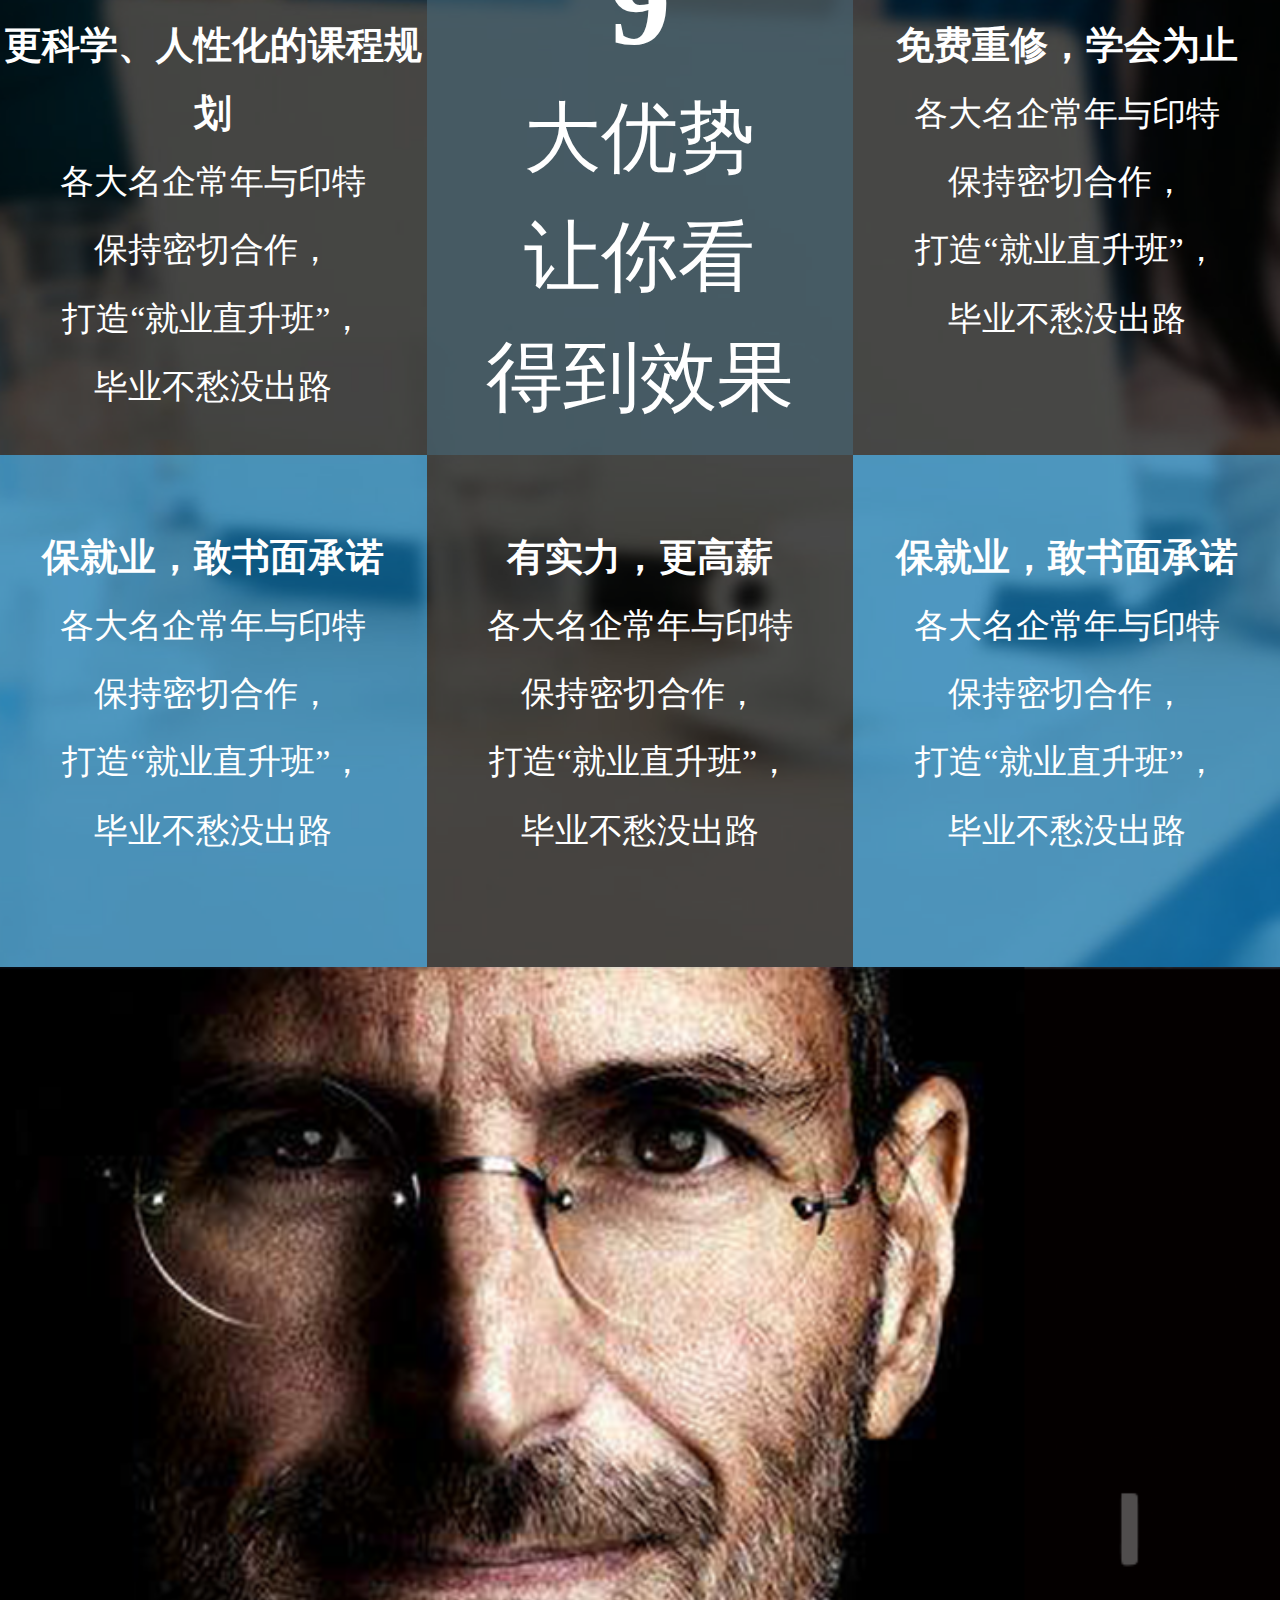
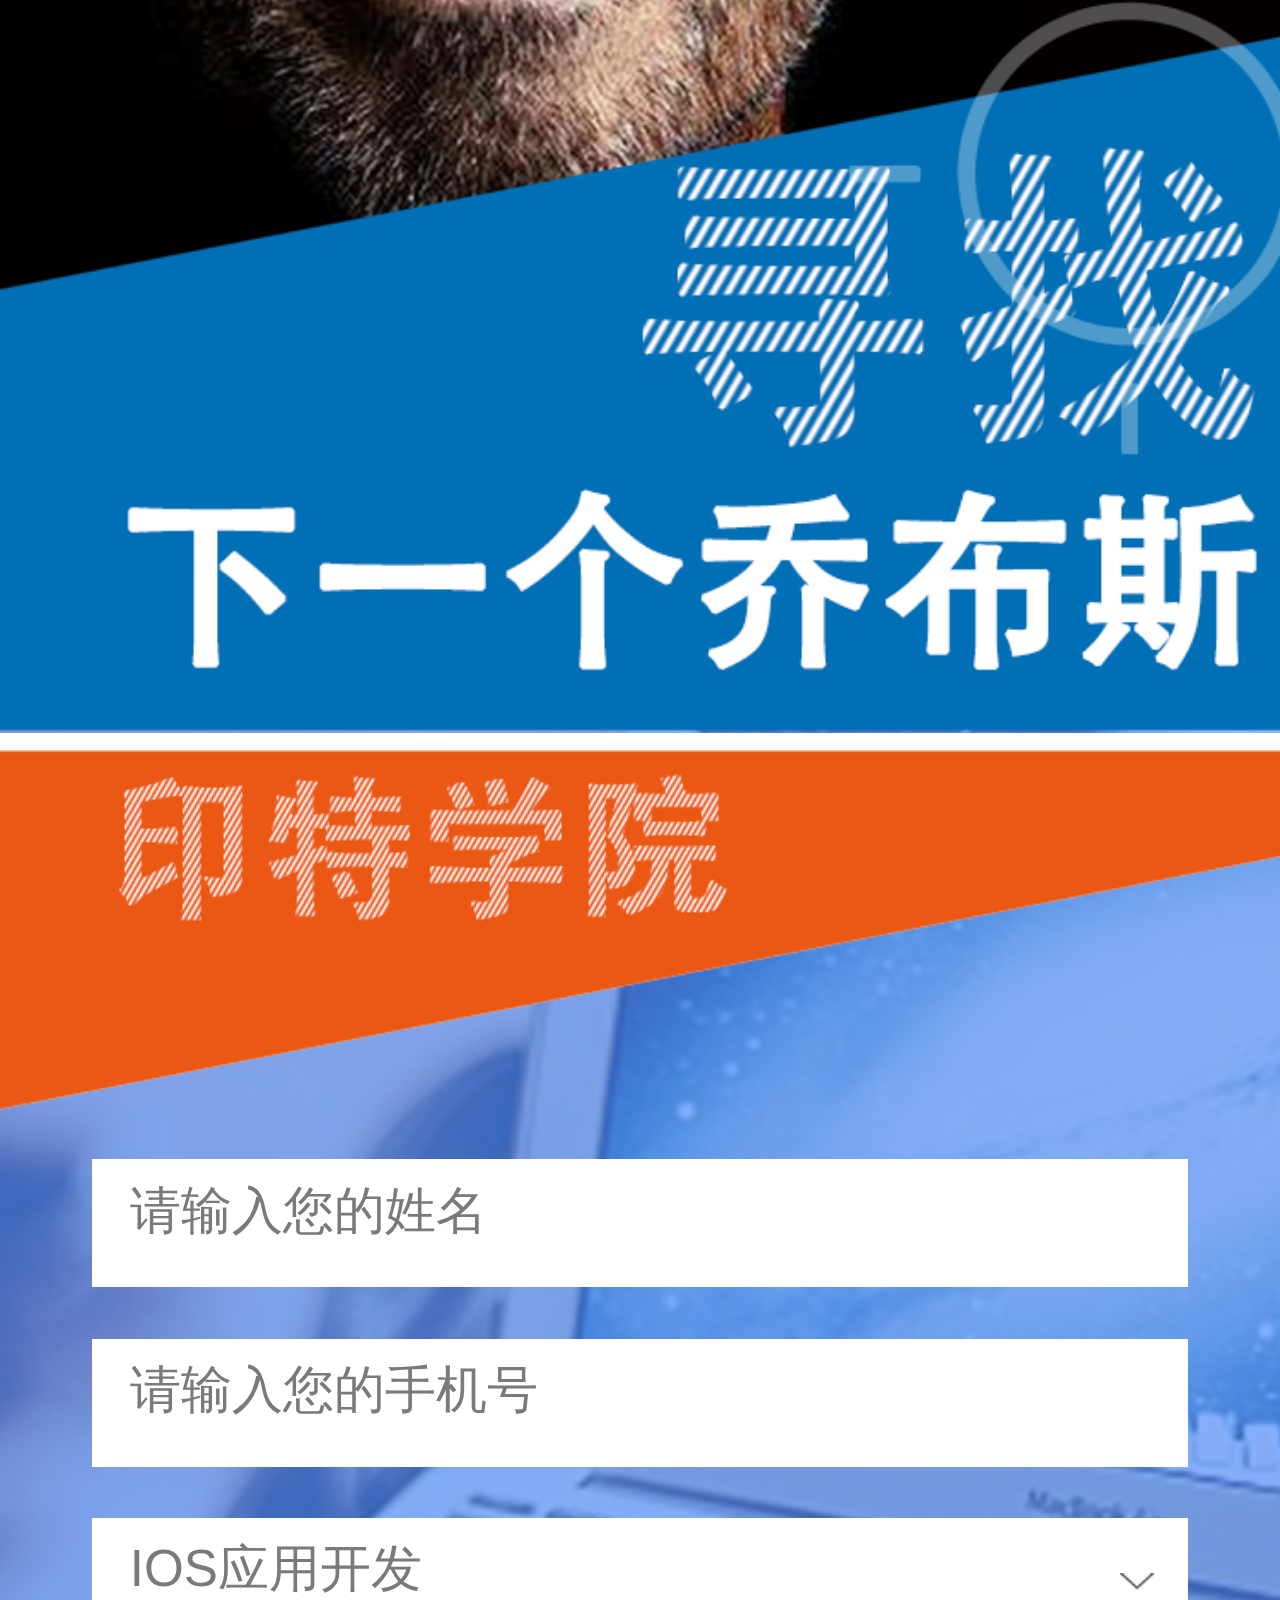
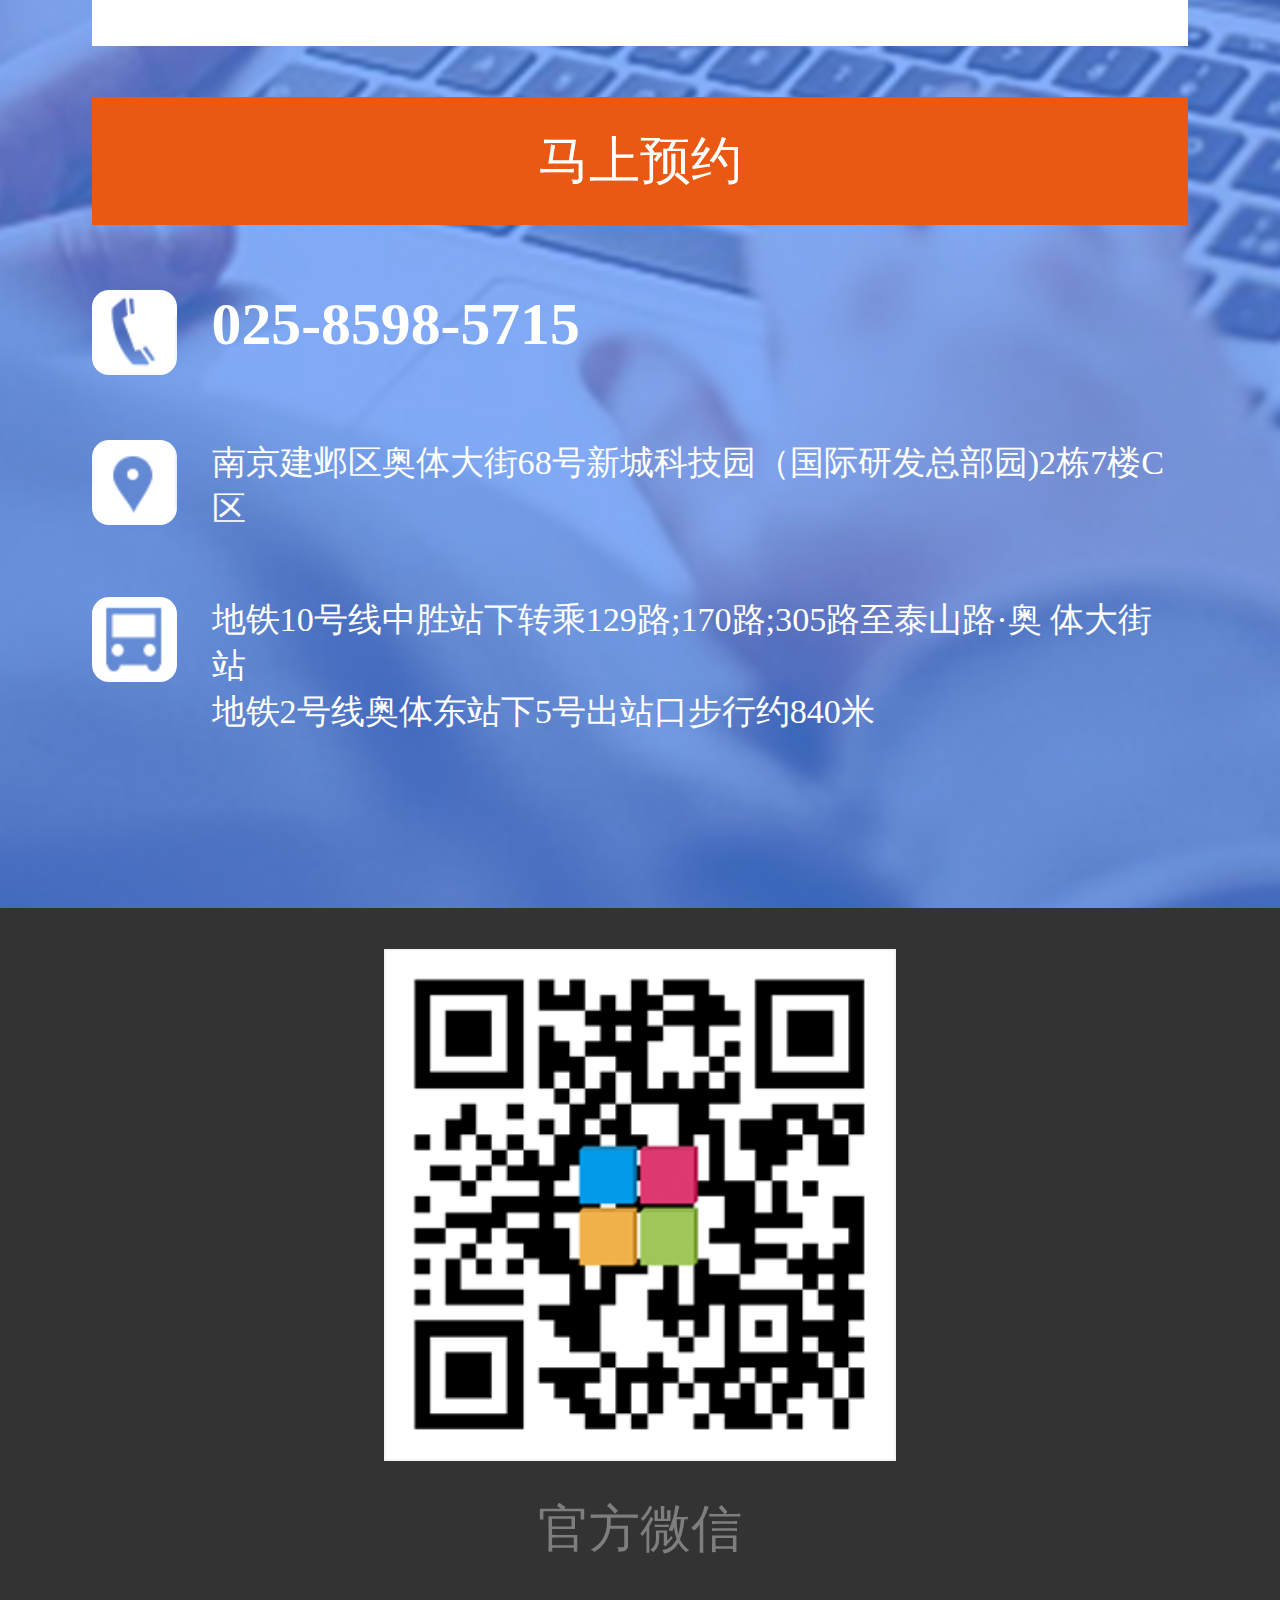
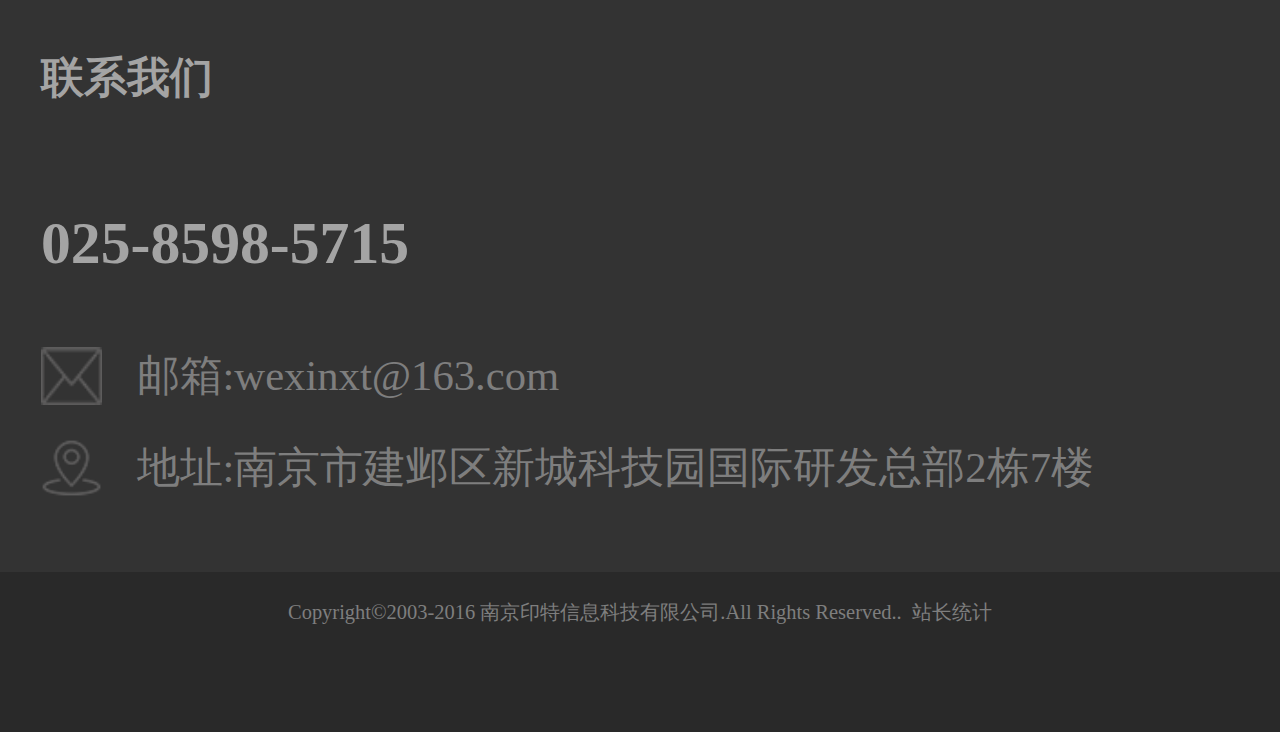
<file: yintekeji/web.html>
<!DOCTYPE html>
<html lang="en">
<head>
    <meta charset="UTF-8">
    <link rel="shortcut icon" href="images/index/bitbug_favicon.ico" />
    <link rel="stylesheet" href="css/style.css"/>
    <link rel="stylesheet" href="css/web.css">
    <title>web前端</title>
    <script>
        (function() {
            var tid = null, docEl = document.documentElement, BASE_WIDTH = 750,
                    ROOT_FONT_SIZE = 100;
            function refreshRem() {
                var width = docEl.getBoundingClientRect().width;
                rem = width / (BASE_WIDTH / ROOT_FONT_SIZE);
                docEl.style.fontSize = rem + "px";
            }
            refreshRem();
            window.addEventListener("resize", function() {
                clearTimeout(tid);
                tid = setTimeout(refreshRem, 300);
            }, false);
        })();
    </script>
</head>
<body>
<div class="header">

</div>
<div class="web-cont">
    <div class="web-slider-img">
        <img src="images/web/web_banner.png" alt="">
    </div>
    <div class="web-intro">
        <div class="web-intro-title">
            互联网"新贵"-WEB前端工程师
        </div>
        <div class="web-intro-cont">
            学Web前端开发工程师,趋势！高薪！高逼格！来印特，<br>
            让你具备编写任何一个互联网前端页面能力。<br>
            4个月的时间，只需要掌握最简便好用的编程软件，学习架构师的思维才是重点，<br>
            精通最高效的开发技术，轻松驾驭大前端工作。
        </div>
        <div class="web-intro-img">
            <ul class="web-intro-ul">
                <li class="web-require">
                    <img src="images/web/require_huge.png" alt="require_huge">
                    <span>需求大</span>
                </li>
                <li class="web-salary">
                    <img src="images/web/salary_high.png" alt="salary_high">
                    <span>薪资高</span>
                </li>
                <li class="web-view">
                    <img src="images/web/view_better.png" alt="view_better">
                    <span>前景好</span>
                </li>
            </ul>
        </div>

    </div>
    <div class="web-bigweb">
        <img src="images/web/web_bottom_one.png" alt="">
    </div>
    <div class="web-class">
        <img src="images/web/web_bottom_two.png" alt="">
    </div>


    <!--人才服务-通用-->
    <div class="human-service-block">
        <div class="human-service-title">
            人才服务
        </div>
        <span class="human-service-eng">
            Talent&nbsp;service
        </span>
        <span class="human-service-txt">
            通过<span class="human-color-blue">印特旗下二级学院</span> ，为超过一万名处于大学4年和步入职场前5年的青年群体提供岗前互联网相关技能培训服务和就业帮助。 为国内外企业提供互联网人才输送和人才咨询服务，致力于搭建企业和人才之间的敏捷对接平台。
        </span>
    </div>
    <div class="advantage-block">
        <div class="company-backup">
            <span class="general-title">
                强大企业后援<br>
                享受优先就业权
            </span>
            <span class="general-txt">
                各大名企常年与印特<br>
                保持密切合作，<br>
                打造“就业直升班”，<br>
                毕业不愁没出路
            </span>
        </div>
        <div class="need-talent">
            <span class="general-title">
                真正打造行业所需人才
            </span>
            <span class="general-txt">
                各大名企常年与印特<br>
                保持密切合作，<br>
                打造“就业直升班”，<br>
                毕业不愁没出路
            </span>
        </div>
        <div class="teach-mode">
            <span class="general-title">
                多平台教学模式
            </span>
            <span class="general-txt">
                各大名企常年与印特<br>
                保持密切合作，<br>
                打造“就业直升班”，<br>
                毕业不愁没出路
            </span>
        </div>

        <div class="program-plan">
            <span class="general-title">
                更科学、人性化的课程规划
            </span>
            <span class="general-txt">
                各大名企常年与印特<br>
                保持密切合作，<br>
                打造“就业直升班”，<br>
                毕业不愁没出路
            </span>
        </div>
        <div class="propaganda-theme">
            <span class="propaganda-theme-numb">9</span><br>
            大优势<br>
            让你看<br>
            得到效果
        </div>
        <div class="free-learn">
            <span class="general-title">
                免费重修，学会为止
            </span>
            <span class="general-txt">
                各大名企常年与印特<br>
                保持密切合作，<br>
                打造“就业直升班”，<br>
                毕业不愁没出路
            </span>
        </div>

        <div class="promise">
            <span class="general-title">
                保就业，敢书面承诺
            </span>
            <span class="general-txt">
                各大名企常年与印特<br>
                保持密切合作， <br>
                打造“就业直升班”，<br>
                毕业不愁没出路
            </span>
        </div>
        <div class="power">
            <span class="general-title">
                有实力，更高薪
            </span>
            <span class="general-txt">
                各大名企常年与印特<br>
                保持密切合作，<br>
                打造“就业直升班”，<br>
                毕业不愁没出路
            </span>
        </div>
        <div class="promise">
            <span class="general-title">
                保就业，敢书面承诺
            </span>
            <span class="general-txt">
                各大名企常年与印特<br>
                保持密切合作，<br>
                打造“就业直升班”，<br>
                毕业不愁没出路
            </span>
        </div>
    </div>

</div>
<div class="mr-jobs">

</div>
<!--预约-->
<div class="appointment">
    <div class="appoint-information">
        <div><input type="text" placeholder="请输入您的姓名"/></div>
        <div><input type="text" placeholder="请输入您的手机号"/></div>
        <div><input type="text" placeholder="IOS应用开发"/><span class="drag rt"><img src="images/index/drag.png" alt=""/></span></div>
        <p class="btn-appoint">马上预约</p>
    </div>
    <div class="consult-detail">
        <p class="consult-phone"><span class="consult-pic lf"><img src="images/index/phone.png" alt=""/></span><span class="consult-content lf">025-8598-5715</span></p>
        <p class="consult-address"><span class="consult-pic lf"><img src="images/index/location.png" alt=""/></span><span class="consult-content lf">南京建邺区奥体大街68号新城科技园（国际研发总部园)2栋7楼C区</span></p>
        <p class="consult-road"><span class="consult-pic lf"><img src="images/index/road.png" alt=""/></span><span class="consult-content lf">地铁10号线中胜站下转乘129路;170路;305路至泰山路·奥
体大街站<br/>地铁2号线奥体东站下5号出站口步行约840米</span></p>
    </div>
</div>
<div class="bottom"></div>
<script src="js/jquery-1.11.3.js"></script>
<script>
    $('.header').load('data/header.php',function(){
        $('.left-hbb').click(function(){
            $('.classes-pop').css('display','block');
            $('.cover').css('display','block');
        });
        $('.close img').click(function(){
            $('.classes-pop').css('display','none');
            $('.cover').css('display','none');
        });
    });
    $('.bottom').load('data/footer.php');
</script>
</body>
</html>
</file>
<file: yintekeji/css/iSlider.css>
/**
 * @file iSlider.css
 */

/**
 * ===========================
 * iSlider
 * ===========================
 */
.islider-outer {
    display: block;
    position: relative;
    list-style: none;
    margin: 0;
    padding: 0;
    height: 100%;
    width: 100%;
    overflow: hidden;
}

.islider-outer > li {
    position: absolute;
    top: 0;
    left: 0;
    margin: 0;
    padding: 0;
    width: 100%;
    height: 100%;
    list-style: none;
    overflow: hidden;
    display: -moz-box;
    display: -webkit-box;
    display: box;
    -moz-box-pack: center;
    -webkit-box-pack: center;
    box-pack: center;
    -moz-box-align: center;
    -webkit-box-align: center;
    box-align: center;
}

.islider-img > img {
    max-width: 100%;
    max-height: 100%;
}

.islider-sliding {
    z-index: 0;
}

.islider-sliding-focus {
    z-index: 1;
}

/**
 * ===========================
 * iSlider.plugin.button
 * ===========================
 */
.islider-btn-outer {
    position: absolute;
    width: 3em;
    height: 3em;
    cursor: pointer;
    top: 0;
    bottom: 0;
    margin: auto 0;
    display: block;
    /*background-color: #777777;*/
}

.islider-btn-outer.left {
    left: 5%;
}

.islider-btn-outer.right {
    right: 5%;
}

.islider-btn-inner {
    position: absolute;
    width: 50%;
    height: 50%;
    border-top: 2px solid #ffffff;
    border-left: 2px solid #ffffff;
    margin: auto;
    top: 0;
    bottom: 0;
    left: 0;
    right: 0;
}

.islider-btn-outer.left > .islider-btn-inner {
    -webkit-transform: rotate(-45deg);
    -moz-transform: rotate(-45deg);
    -ms-transform: rotate(-45deg);
    -o-transform: rotate(-45deg);
    transform: rotate(-45deg);
}

.islider-btn-outer.right > .islider-btn-inner {
    -webkit-transform: rotate(135deg);
    -moz-transform: rotate(135deg);
    -ms-transform: rotate(135deg);
    -o-transform: rotate(135deg);
    transform: rotate(135deg);
}

/**
 * ===========================
 * iSlider.plugin.dot
 * ===========================
 */
.islider-dot-wrap {
    width: 80%;
    height: 10%;
    margin: 0 auto;
    position: absolute;
    padding: 0;
    left: 0;
    right: 0;
    bottom: 0;
    top: 170px;
    z-index: 10000;
    text-align: center;
}

.islider-dot {
    position: relative;
    display: inline-block;
    width: 0.6em;
    height: 0.6em;
    border-radius: 100%;
    border: 1px solid #ffffff;
    list-style: none;
    margin: 5px;
}

.islider-dot.active {
    background-color: #007AFF;
}
</file>
<file: yintekeji/css/style.css>
/**********************ͨ����ʽ***************************/
body{
    margin:0;
    padding:0;
    background:#fff;
    font: 0.14rem 'Microsoft Yahei';
}
ul,ol,li,p,h1,h2,h3,h4,h5,h6,dl,dt,dd{
    margin:0;
    padding:0;
    list-style:none;
}
b{
    font-weight: normal;
}
a{
    color:#000;
    text-decoration: none;
}
div{
    box-sizing: border-box;
}
input{
    margin:0px;
    padding:0px;
    border:0;
    outline: none;
}
::-webkit-input-placeholder {

    font-size: 0.3rem;
    color: #7A797B;

}
:-moz-placeholder {/* Firefox 18- */
    font-size: 0.3rem;
    color: #7A797B;
}

::-moz-placeholder{/* Firefox 19+ */
    font-size: 0.3rem;
    color: #7A797B;
}
:-ms-input-placeholder {
    font-size: 0.23rem;
    color: #7A797B;

}
.lf{
    float: left;
}
.rt{
    float: right;
}
/*top*/
.top{
    width: 100%;
    /*width: 100%;*/
    height: 1rem;
    padding: 0.2rem 0.24rem;
    padding-top: 0.3rem;
    background: #fdfdfd;
}
.left-hbb{
    width: 0.6rem;
    height:0.6rem;
}
.right-logo{
    width: 3rem;
    height:0.6rem;
    /*padding-right: 0.4rem;*/
}
.left-hbb img,.right-logo img{
    width:100%;
    height:100%;
}

/*���ֲ�*/
.cover{
    display: none;
    width:100%;
    height: 13rem;
    background:#000;
    opacity: 0.3;
    position: absolute;
    top:0;
    left:0;
    z-index: 1000;
}
.classes-pop{
    display: none;
    width: 3.3rem;
    /*height: 10.3rem;*/
    background: #2285bc;
    opacity: 0.9;
    position: absolute;
    top:0;
    left:0;
    z-index: 10001;
}
.classes-pop-ul{
}
.classes-pop-ul li{
    font-size: 0.35rem;
    /*width: 100%;*/
    height: 1rem;
    line-height: 1rem;
    padding-left: 0.3rem;
    border-bottom: 0.02rem solid #91c2de;
}
.classes-pop-ul li a{
    display: inline-block;
    width:100%;
    height: 1rem;
    color:#ffffff;
}
.close{

    text-align: right;
}
.close img{
    width: 0.4rem;
    height: 0.4rem;
    margin: 0.2rem;
    margin-top: 0.4rem;
}

/*bottom*/
.bottom{
    color:#7e7e7e;
    width:100%;
    height: 7.7rem;
    background: #333333;
}
.contact-way{
    padding: 0.24rem;
}
.qr-code{
    margin-bottom: 0.5rem;
}
.code-pic{
    width: 3rem;
    height: 3rem;
    background: url("../images/index/QR_code.png") no-repeat;
    background-size: cover;
    margin:0 auto;
}
.oficial-wexin{
    font-size: 0.3rem;
    text-align: center;
    margin-top: 0.2rem;;
}
.contact-us{
}
.find-us{
    color: #a4a4a4;
    font-size: 0.25rem;
    font-weight: bold;
    margin-bottom: 0.6rem;
}
.phone{
    font-size: 0.35rem;
    color: #a4a4a4;
    font-weight: bolder;
    margin-bottom: 0.4rem;
}
.mail,.address{
    font-size: 0.25rem;
    height: 0.34rem;
    overflow: hidden;
    margin: 0.2rem 0;

}
.mail-pic,.address-pic{
    width: 0.36rem;
    height:0.34rem;
}
.mail-pic{
    background: url("../images/index/mail.png");
    background-size: cover;
    background-size: 100% 100%;
}
.address-pic{
    background: url("../images/index/company_location.png");
    background-size: cover;
    background-size: 100% 100%;
}
.mail-detail,.address-detail{
    margin-left: 0.2rem;
}
.copyright{
    font-size: 0.12rem;
    height: 0.94rem;
    line-height: 0.47rem;
    background: #292929;
}
.copyright div{
    text-align: center;
}


/*ͨ�õĴ�����ʽ*/
.human-service-block{
    font-size: 0.2rem;
    text-align: center;
    color: #888;
    margin: 0 0 0.3rem 0;
}
.human-service-title{
    color: #0C9DF1;
    font-size: 0.4rem;
    font-weight: bold;
    text-align: center;
    margin: 0.3rem 0 0 0;
}
.human-service-eng{
    /*color: #888;*/
    font-size: 0.26rem;
    margin: 0rem 0 0.2rem 0;
    display: block;
}
.human-service-txt{
    line-height: 0.4rem;
}
.human-color-blue{
    color: #0C9DF1;
    font-weight: bold;
}
.advantage-block{
    width: 100%;
    height: 9rem;
    font-size: 0.2rem;
    background: url(../images/public/people_bg.png)  no-repeat;
    background-size: 100% 9rem;
    color: #fff;
}
.company-backup,.need-talent,.teach-mode,.program-plan,.propaganda-theme,.free-learn,.promise,.power,.promise{
    width: 33.33%;
    height: 3rem;
    float: left;
    text-align: center;
    line-height: 0.4rem;
}
.company-backup,.teach-mode,.promise,.promise{
    background: rgba(12,157,241,0.5);
}
.need-talent,.program-plan,.free-learn,.power{
    background: rgba(0,0,0,0.5);
}
.general-title{
    margin: 0.4rem 0 0 0;
    display: block;
    font-size: 0.22rem;
    font-weight: bold;
}
.general-txt{

}
.propaganda-theme{
    font-size: 0.45rem;
    line-height: 0.7rem;
    background: rgba(53,77,90,0.8);
}
.propaganda-theme-numb{
    font-size: 0.72rem;
    font-weight: bold;
}




/*jobs*/
.mr-jobs{
    height: 8rem;
    background: url("../images/index/index_jobs_photo.png") no-repeat;
    background-size: cover;

}
/*appointment*/
.appointment{
    width: 100%;
    height: 10.3rem;
    background: url("../images/index/index_middle_bg.png") no-repeat;
    background-size: cover;
    margin-top: 0.1rem;
    /*overflow: hidden;*/
}
.appoint-information{
    width: 6.42rem;
    /*height: 3.7rem;*/
    padding-top: 2.4rem;
    margin: 0 auto;
}
.appoint-information div,.btn-appoint{
    width:100%;
    height:0.75rem;
    line-height: 0.75rem;
    margin-bottom: 0.3rem;
    background: #fff;
}
.appoint-information div input{
    margin-left: 0.22rem;
    width: 5.8rem;
    height: 0.75rem;
    display: block;
    float: left;
}
.btn-appoint{
    color: #ffffff;
    font-size: 0.3rem;
    text-align: center;
    background: #eb5813;
}
.drag{
    width: 0.2rem;
    height: 0.1rem;
    margin-right: 0.2rem;
}
.drag img{
    width:100%;
    height:100%;
}
.consult-detail{
    width: 6.42rem;
    margin:0 auto;

}
.consult-detail>p{
    color: #ffffff;
    font-size: 0.2rem;
    overflow: hidden;
    margin-top: 0.38rem;
}
.consult-phone .consult-content{
    font-size: 0.35rem;
    font-weight: bold;
}
.consult-pic{
    width: 0.5rem;
    height: 0.5rem;
}
.consult-pic img{
    width:100%;
    height:100%;
    border-radius: 0.1rem;
}
.consult-content{
    margin-left: 0.2rem;
    /* font-size: 0.12rem; */
    width: 5.7rem;
}
</file>
<file: yintekeji/css/index.css>
/********************index***********************/
.page-index{
    width: 100%;
    /*overflow: hidden !important;*/
    /*width: 100%;*/
    margin: 0 auto;
    position: relative;

}

/*swiper*/
.swiper{
    width:100%;
    height:3.3rem;
    overflow: hidden;
}
/*.swiper div{*/
/*width:100%;*/
/*}*/
.swiper a{
    display: inline-block;
    width: 100%;
    height: 4.3rem;

}
.swiper a img{
    width: 100%;
    height:100%;
}
.islider-dot-wrap{
    top: 3.6rem;
}
/*find-job*/
.find-job{
    width:100%;
    padding:0 0.24rem;
    /*padding-top: 0.5rem;*/
    margin: 0.5rem 0 0.4rem 0;
    overflow: hidden;
}
.guide-words{
    margin-bottom: 0.5rem;
}
.small-word{
    font-size: 0.25rem;
    margin-bottom: 0.3rem;
    text-align: center;
}
.ask-word{
    color:#0169a2;
    font-size: 0.35rem;
    text-align: center;
}
.work-varieties{
    overflow: hidden;
    padding: 0 0.24rem;
}
.phonome{
    width: 1.7rem;
    /*height: 2.5rem;*/
}
.phonome-pic{
    width: 1.7rem;
    height: 1.3rem;
    margin-bottom: 0.25rem;

}
.phonome-words{
    font-size: 0.12rem;
}
.first-p-pic{
    background:url("../images/index/index_mide_show01.png") no-repeat;
    background-size: cover;
}
.second-p-pic{
    background:url("../images/index/index_mide_show02.png") no-repeat;
    background-size: cover;
}
.third-p-pic{
    background:url("../images/index/index_mide_show03.png") no-repeat;
    background-size: cover;
}
/*introduction*/
.yinte-classes-introduction{
    width:100%;
    /*height:9.12rem;*/
}
.intro-caption{
    height: 0.85rem;
    border-bottom:0.01rem solid #444444;
}
.intro-caption{
    color:#0169a2;
    font-size: 0.3rem;
    text-align: center;
    padding-top: 0.3rem;
}
.classes-detail{
    height: 6rem;
    /*padding: 0 0.24rem;*/

}


.classes-detail-words{
    padding: 0.5rem 0 0.4rem 0;
    overflow: hidden;
}
.classes-detail-words p{
    font-size: 0.22rem;
    text-align: center;
    margin-bottom: 0.15rem;
}
.classes-detail-icon{
    overflow: hidden;

}
.icon-classify{
    /*width: 1.4rem;*/
    width: 25%;
    height: 2.2rem;
    /*margin-left: 0.7rem;*/
}
.icon-pic{
    width: 1.16rem;
    height: 1.16rem;
    margin: 0 auto;;
}
.icon-name{
    color: #666666;
    font-size: 0.18rem;
    margin-top: 0.2rem;
    text-align: center;
}
.icon-pic img{
    width:100%;
    height:100%;
}
.classes-adver{
    height: 2.25rem;
    background: url("../images/index/index_advertisement.png") no-repeat;
    background-size: cover;
    margin-top: 0.5rem;
}

.teachers-detail{
    padding:0 0.24rem;
    margin-bottom: 0.37rem;
}
.t-detail{
    height: 8.5rem;
    overflow: hidden;
    position: relative;
    width: 100%;
    padding: 0 3% 0 3%;
}
.main-conte{
    /*width: 6.4rem;*/
    width: 87%;
    /*margin:0 auto;*/
    position: absolute;
    top: 0;
    /*left: 0.25rem;*/
    left: 7.2%;
}
.main-conte ul{
    width:100%;
}
.main-conte ul li{
    width:33%;
}
.t-detail span{
    margin-right: 0.1rem;
    padding-bottom: 0.2rem;
}
.main-words{
    color:#03355c;
    font-size: 0.2rem;
    text-align: center;
    margin: 0.5rem 0 0.4rem 0;
}
.t-back-icon{
    /*width: 0.25rem;*/
    width: 3.2%;
    height:0.75rem;
    margin-top: 4rem;
    /*position: absolute;*/
    /*top:50%;*/
}
.t-back-icon img{
    width:100%;
    height:100%;
}
.teachers-lists{
    overflow: hidden;
}
.teachers-lists li{
    float:left;
}
.teachers{
    /*width: 29%;*/
    /*height: 5.5rem;*/
    background: #e5e5e5;
    height: 8.5rem;
}
.teachers>p{
    text-align: center;
    padding:0 0.2rem;
}
.teachers-name{
    font-size: 0.35rem;
    color: #666666;
    margin-bottom: 0.15rem;
    font-weight: bold;
    margin-top: 0.25rem;
}
.teachers-salary{
    font-size: 0.25rem;
    color:#005bac;
    margin-bottom: 0.2rem;
    font-weight: bold;
}
.teachers-position{
    font-size: 0.2rem;
    color:#004567;
    margin-bottom: 0.2rem;
}
.teachers .teachers-exp{
    font-size: 0.12rem;
    color:#215572;
    text-align: left;
    text-indent: 2em;
}
/*jobs*/
.mr-jobs{
    height: 8rem;
    background: url("../images/index/index_jobs_photo.png") no-repeat;
    background-size: cover;

}
/*appointment*/
.appointment{
    width: 100%;
    height: 10.3rem;
    background: url("../images/index/index_middle_bg.png") no-repeat;
    background-size: cover;
    margin-top: 0.1rem;
    /*overflow: hidden;*/
}
.appoint-information{
    width: 6.42rem;
    /*height: 3.7rem;*/
    padding-top: 2.4rem;
    margin: 0 auto;
}
.appoint-information div,.btn-appoint{
    width:100%;
    height:0.75rem;
    line-height: 0.75rem;
    margin-bottom: 0.3rem;
    background: #fff;
}
.appoint-information div input{
    margin-left: 0.22rem;
    width: 5.8rem;
    height: 0.75rem;
    height: 100%;
    display: block;
    float: left;
}
.btn-appoint{
    color: #ffffff;
    font-size: 0.3rem;
    text-align: center;
    background: #eb5813;
}
.drag{
    width: 0.2rem;
    height: 0.1rem;
    margin-right: 0.2rem;
}
.drag img{
    width:100%;
    height:100%;
}
.consult-detail{
    width: 6.42rem;
    margin:0 auto;

}
.consult-detail>p{
    color: #ffffff;
    font-size: 0.2rem;
    overflow: hidden;
    margin-top: 0.38rem;
}
.consult-phone .consult-content{
    font-size: 0.35rem;
    font-weight: bold;
}
.consult-pic{
    width: 0.5rem;
    height: 0.5rem;
}
.consult-pic img{
    width:100%;
    height:100%;
    border-radius: 0.1rem;
}
.consult-content{
    margin-left: 0.2rem;
    /* font-size: 0.12rem; */
    width: 5.7rem;
}
</file>
<file: yintekeji/css/android.css>
.andr-slider-img img,.money-road-img img{
    width: 100%;
    display: block;
}
.andr-intro{
    box-sizing: border-box;
    width: 100%;
    padding: 0.3rem 0 0rem 0.2rem;
    font-size: 0.22rem;
    background: url(../images/android/android_bg_one.png) no-repeat;
    background-size: 100% 4.8rem;
    height: 4.8rem;
    line-height: 0.42rem;
}
.andr-prospect{
    font-size: 0.24rem;
    text-align: center;
    color: #888;
}
.andr-whole-title{
    color: #0C9DF1;
    font-size: 0.4rem;
    font-weight: bold;
    text-align: center;
    margin: 0.2rem 0 0.2rem 0;
}
.andr-color-blue{
    color: #0C9DF1;
    font-size: 0.3rem;
    font-weight: bold;
}
.andr-citys{
    overflow: hidden;
    /* clear: both; */
    margin: 0.3rem 0 0.4rem 0;
}
.andr-citys-bj,.andr-citys-sh,.andr-citys-gz,.andr-citys-sz,.andr-citys-hz,.andr-citys-nj{
    float: left;
    width: 50%;
    height: 3rem;
}
.andr-bj-img,.andr-sh-img,.andr-gz-img,.andr-sz-img,.andr-hz-img,.andr-nj-img{
    display: block;
    width: 60%;
    margin: 0.2rem auto 0.3rem;
    height: 60%;
}
.andr-bj-img img,.andr-sh-img img,.andr-gz-img img,.andr-sz-img img,.andr-hz-img img,.andr-nj-img img{
    width: 100%;
    height: 100%;
}
.andr-money-icon{
    width: 7%;
    display: inline-block;
    margin: 6% 4% 0 22%;
    float: left;
}
.andr-money-icon img{
    width: 100%;
    display: block;
}
.andr-money-num{
    color: #119FF1;
    font-size: 0.5rem;
    display: inline-block;
    height: 20%;
    float: left;
}

.tips-block{
    font-size: 0.2rem;
    overflow: hidden;
    width: 100%;
}
/*.tips-block-clun{*/
/*width: 9rem;*/
/*overflow: hidden;*/
/*}*/

/*.swiper-container{*/
/*width: 100%;*/
/*height: 3rem;*/
/*}*/
/*.swiper-slide{*/
/*width: 3rem!important;*/
/*height: 3rem!important;*/
/*}*/

.tips-one{
    background: url(../images/android/android_bg_numone.png)  no-repeat;
    background-size: 3rem 3rem;
}
.tips-two{
    background: url(../images/android/android_bg_numtwo.png)  no-repeat;
    background-size: 3rem 3rem;
}
.tips-three{
    background: url(../images/android/android_bg_numthree.png)  no-repeat;
    background-size: 3rem 3rem;
}

/*.tips-one,.tips-two,.tips-three{*/
/*width: 3rem!important;*/
/*float: left;*/
/*height: 3rem;*/
/*}*/

.tips-two .tips-two-title{
    color: #fff;
}
.tips-two .tips-two-bar{
    background: #fff;
    color: #999;
}
.tips-two .tips-two-cont{
    color: #fff;
}
.tips-one-title,.tips-two-title,.tips-three-title{
    display: block;
    width: 100%;
    text-align: center;
    margin: 0.3rem 0 0.2rem 0;
    font-size: 0.4rem;
    font-weight: bold;
}
.tips-one-bar,.tips-two-bar,.tips-three-bar{
    display: block;
    width: 60%;
    text-align: center;
    /* margin: 0.3rem 0 0.2rem 0; */
    font-size: 0.22rem;
    /* font-weight: bold; */
    margin: 0 auto;
    background: #999;
    border-radius: 0.08rem;
    color: #fff;
    /* height: 0.4rem; */
    line-height: 0.4rem;
}
.tips-one-cont,.tips-two-cont,.tips-three-cont{
    width: 100%;
    text-align: center;
    display: block;
    margin: 0.3rem 0 0 0;
}
/*通用的代码样式*/
.human-service-block{
    font-size: 0.2rem;
    text-align: center;
    color: #888;
    margin: 0 0 0.3rem 0;
}
.human-service-title{
    color: #0C9DF1;
    font-size: 0.4rem;
    font-weight: bold;
    text-align: center;
    margin: 0.3rem 0 0 0;
}
.human-service-eng{
    /*color: #888;*/
    font-size: 0.26rem;
    margin: 0rem 0 0.2rem 0;
    display: block;
}
.human-service-txt{
    line-height: 0.4rem;
}
.human-color-blue{
    color: #0C9DF1;
    font-weight: bold;
}
.advantage-block{
    width: 100%;
    height: 9rem;
    font-size: 0.2rem;
    background: url(../images/public/people_bg.png)  no-repeat;
    background-size: 100% 9rem;
    color: #fff;
}
.company-backup,.need-talent,.teach-mode,.program-plan,.propaganda-theme,.free-learn,.promise,.power,.promise{
    width: 33.33%;
    height: 3rem;
    float: left;
    text-align: center;
    line-height: 0.4rem;
}
.company-backup,.teach-mode,.promise,.promise{
    background: rgba(12,157,241,0.5);
}
.need-talent,.program-plan,.free-learn,.power{
    background: rgba(0,0,0,0.5);
}
.general-title{
    margin: 0.4rem 0 0 0;
    display: block;
    font-size: 0.22rem;
    font-weight: bold;
}
.general-txt{

}
.propaganda-theme{
    font-size: 0.45rem;
    line-height: 0.7rem;
    background: rgba(53,77,90,0.8);
}
.propaganda-theme-numb{
    font-size: 0.72rem;
    font-weight: bold;
}
</file>
<file: yintekeji/css/ios.css>
.ui-slider-img img,.ios-tree-img img,.ios-indicator-img img,.ios-class-img img{
    width: 100%;
}
.ios-whole-title{
    display: block;
    font-size: 0.36rem;
    font-weight: bold;
    text-align: center;
    color: #2DA7F2;
    margin: 0.2rem 0 0.2rem 0;
}
.ios-front-title{
    margin: 0 0 0.4rem 0;
}
.ios-usual-font{
    display: block;
    font-size: 0.24rem;
    /* font-weight: bold; */
    text-align: center;
    color: #888;
    margin: 0.2rem 0 0 0;
}
.ios-intro-block{
    overflow: hidden;
    margin: 0 0 0.2rem 0;
}
.ios-lf-img{
    width: 30%;
    float: left;
    margin: 0 5% 0 0;
}
.ios-lf-img img{
    width: 100%;
}
.ios-intro-cont{
    width: 65%;
    float: left;
    font-size: 0.24rem;
    line-height: 0.4rem;
}
.ios-intro-title{
    /* display: block; */
    font-size: 0.38rem;
    /* font-weight: bold; */
    /* text-align: center; */
    color: #2DA7F2;
    margin: 0 0 0.1rem 0;
}
.ios-outlook{
    font-size: 0.22rem;
    line-height: 0.4rem;
    margin: 0 0 0.3rem 0;
    text-align: center;
}
.ios-true{
    margin: 0 0 0.3rem 0;
}
</file>
<file: yintekeji/css/operations.css>
.operations-slider-img,.net-child,.net-structure,.smart-dns,.web-structure{
    width: 100%;

}
.operations-slider-img img{
    width: 100%;
}
.net-child .net-child-title,.net-structure .net-structure-title,.smart-dns .smart-dns-title,.web-structure .web-structure-title{
    color: #049DF1;
    font-size: 0.4rem;
    text-align: center;
}
.net-child .net-child-cont,.net-structure .net-structure-cont,.smart-dns .smart-dns-cont,.web-structure .web-structure-cont{
    color: #999;
    padding: 0.3rem 0.2rem 0.3rem 0.2rem;
    font-size: 0.24rem;
}
.net-child .net-child-img img,.net-structure .net-structure-img img,.smart-dns .smart-dns-img img,.web-structure .web-structure-img img{
    width: 100%;
}
</file>
<file: yintekeji/css/php.css>
.php-slider-img img,.php-histogram-img img{
    width: 100%;
}
.php-title{
    font-size: 0.34rem;
    color: #0B9EF1;
    font-weight: bold;
    text-align: center;
    margin: 0.3rem 0 0.3rem 0;
}
.php-title-one,.php-title-two{

}
.php-intro-txt{
    font-size: 0.22rem;
    color: #888;
    line-height: 0.38rem;
    padding: 0.3rem 0.22rem 0 0.22rem;
}
.php-color-blue{
    color: #0B9EF1;
    font-weight: bold;
}
.php-tips{
    font-size: 0.24rem;
    color: #888;
}
.php-youknow{
    font-size: 0.34rem;
    color: #0B9EF1;
    margin: 0 0 0.2rem 0;
    display: block;
}
/*旋转动效*/
.php-rotate-block{
    width: 7rem;
    position: relative;
    margin: 0 auto;
    height: 7rem;
    /*background: url(../images/php/circle_clude.png) no-repeat center;*/
    /*background-size: 85% 85%;*/
}
.swip-center-img{
    position: absolute;
    left: 2.3rem;
    top: 2.3rem;
    width: 2.4rem;
    height: 2.4rem;
}
.swip-img-radius{
    width: 2.4rem;
    height: 2.4rem;
}
.swip-img-radius img{
    width: 100%;
    display: block;
}
/*内层圆动作*/
/*旋转*/
.swip-translate-right,.swip-translate-bottom,.swip-translate-left,.swip-translate-top,.translate-min{
    -moz-animation:rotate 20s infinite linear;
    -webkit-animation:rotate 20s infinite linear;
    animation: rotate 20s infinite linear;
}
/*自转*/
.translate-right,.translate-bottom,.translate-left,.translate-top,.translate-max{
    -moz-animation:norotate 20s infinite linear;
    -webkit-animation:norotate 20s infinite linear;
    animation: norotate 20s infinite linear;
}
/*外层圆动作*/
/*旋转*/
.swip-translate-right-away,.swip-translate-bottom-away,.swip-translate-left-away,.swip-translate-top-away,.swip-translate-oth-away{
    -moz-animation:norotate 20s infinite linear;
    -webkit-animation:norotate 20s infinite linear;
    animation: norotate 20s infinite linear;
}
/*自转*/
.translate-right-away,.translate-bottom-away,.translate-left-away,.translate-top-away,.translate-oth-away{
    -moz-animation:rotate 20s infinite linear;
    -webkit-animation:rotate 20s infinite linear;
    animation: rotate 20s infinite linear;
}
.swip-own-img{
    position: absolute;
    width: 1rem;
    height: 1rem;
    left: 3rem;
    top: 3rem;
}
.translate-right{
    width: 1rem;
    height: 1rem;
    position: absolute;
    top: 0;
    left: 1.88rem;
}
.translate-bottom{
    width: 1rem;
    height: 1rem;
    position: absolute;
    top:1.88rem;
    left:0;
}
.translate-left{
    width: 1rem;
    height: 1rem;
    position: absolute;
    top:0;
    left:-1.88rem;
}
.translate-top{
    width: 1rem;
    height: 1rem;
    position: absolute;
    top:-1.88rem;
    left:0;
}
.translate-right-away{
    width: 1rem;
    height: 1rem;
    position: absolute;
    top: 1.2rem;
    left: 2.7rem;
}
.translate-bottom-away{
    width: 1rem;
    height: 1rem;
    position: absolute;
    top:3rem;
    left: -0.4rem;;
}
.translate-left-away{
    width: 1rem;
    height: 1rem;
    position: absolute;
    top: 1.2rem;;
    left:-2.6rem;
}
.translate-top-away{
    width: 1rem;
    height: 1rem;
    position: absolute;
    top:-2.5rem;
    left: -1.6rem;
}
.translate-oth-away{
    width: 1rem;
    height: 1rem;
    position: absolute;
    top:-2rem;
    left: 2.2rem;;
}
/*小虚线样式*/
.translate-min{
    width: 4rem;
    height: 4rem;
    position: absolute;
    top: -1.5rem;
    left: -1.5rem;
    /* animation: rotate 20s infinite linear; */
}
/*大虚线样式*/
.translate-max{
    width: 6rem;
    height: 6rem;
    position: absolute;
    top: -2.5rem;
    left: -2.5rem;
    /* animation: norotate 20s infinite linear; */
}
/*顺时针*/
@-moz-keyframes rotate{
    0%{
        -moz-transform:rotate(0deg);
    }
    100%{
        -moz-transform:rotate(360deg);
    }
}
@-webkit-keyframes rotate{
    0%{
        -webkit-transform:rotate(0deg);
    }
    100%{
        -webkit-transform:rotate(360deg);
    }
}
@keyframes rotate{
    0%{
        transform:rotate(0deg);
    }
    100%{
        transform:rotate(360deg);
    }
}
/*逆时针*/
@-moz-keyframes norotate{
    0%{
        -moz-transform:rotate(360deg);
    }
    100%{
        -moz-transform:rotate(0deg);
    }
}
@-webkit-keyframes norotate{
    0%{
        -webkit-transform:rotate(360deg);
    }
    100%{
        -webkit-transform:rotate(0deg);
    }
}
@keyframes norotate{
    0%{
        transform:rotate(360deg);
    }
    100%{
        transform:rotate(0deg);
    }
}
</file>
<file: yintekeji/css/pm.css>
.pm-slider-img,.pm-train,.pm-structure,.pm-need,.pm-research,.pm-doc,.pm-product,.pm-pcmobil,.pm-example,.pm-feel,.pm-whole,.pm-online,.pm-uset,.pm-data,.pm-actual,.pm-job{
    width: 100%;
}
.pm-slider-img img{
    width: 100%;
}
.pm-train-title,.pm-structure-title,.pm-need-title,.pm-research-title,.pm-doc-title,.pm-product-title,.pm-pcmobil-title,.pm-example-title,.pm-feel-title,.pm-whole-title,.pm-online-title,.pm-uset-title,.pm-data-title,.pm-actual-title,.pm-job-title{
    color: #049DF1;
    font-size: 0.4rem;
    padding: 0 0 0 0.2rem;
}
.pm-structure .pm-structure-title{
    text-align: center;
}
.pm-train-cont,.pm-structure-cont,.pm-need-cont,.pm-research-cont,.pm-doc-cont,.pm-product-cont,.pm-pcmobil-cont,.pm-example-cont,.pm-feel-cont,.pm-whole-cont,.pm-online-cont,.pm-uset-cont,.pm-data-cont,.pm-actual-cont,.pm-job-cont{
    color: #999;
    padding: 0.3rem 0.2rem 0.3rem 0.2rem;
    font-size: 0.24rem;
}
.pm-train-img img,.pm-structure-img img,.pm-need-img img,.pm-research-img img,.pm-doc-img img,.pm-product-img img,.pm-pcmobil-img img,.pm-example-img img,.pm-feel-img img,.pm-whole-img img,.pm-online-img img,.pm-uset-img img,.pm-data-img img,.pm-actual-img img,.pm-job-img img{
    width: 100%;
}
</file>
<file: yintekeji/css/uitrain.css>
.ui-slider-img img{
    width: 100%;
}
.ui-hot-title,.ui-project-title,.ui-propagate-title{
    color: #0F9FF2;
    font-size: 0.4rem;
    font-weight: bold;
    text-align: center;
}
.ui-intro,.ui-salary,.ui-jobs,.ui-need{
    overflow: hidden;
    margin: 0.3rem 0 0.3rem 0;
    width: 100%;
}
.ui-intro-img,.ui-salary-img,.ui-jobs-img,.ui-need-img{
    width: 30%;
    float: left;
}
.ui-intro-img img,.ui-salary-img img,.ui-jobs-img img,.ui-need-img img{
    width: 80%;
    display: block;
    margin: 0 auto;
}
.ui-design,.average-salary,.industry-distribution,.job-need{
    font-size: 0.36rem;
    display: block;
    text-align: center;
    margin: 0.3rem 0 0 0;
    color: #0F9FF2;
}
.ui-intro-rt,.ui-salary-rt,.ui-jobs-rt,.ui-need-rt{
    float: left;
    width: 65%;
    /* padding: 0 0 0 0; */
    margin: 0 0 0 5%;
}
.ui-intro-rt-tip-title,.ui-salary-rt-tip-title,.ui-jobs-rt-tip-title,.ui-need-rt-tip-title{
    font-size: 0.4rem;
}
.ui-blue-font{
    color: #0F9FF2;
    font-size: 0.3rem;
}
.high-font{
    font-size: 0.5rem;
}
.txt-indent-one,.txt-indent-two,.txt-indent-three{

}
.ui-intro-rt-tip img,.ui-salary-rt-tip img,.ui-jobs-rt-tip img,.ui-need-rt-tip img{
    width: 100%;
    display: block;
    margin: 0.2rem 0 0 0;
}
.ui-intro-rt-txt,.ui-salary-rt-txt,.ui-jobs-rt-txt,.ui-need-rt-txt{
    font-size: 0.24rem;
    /* display: block; */
    /* text-align: center; */
    margin: 0.3rem 0 0 0;
    color: #888;
}
.ui-page-show img,.ui-histogram img,.ui-phone-show img,.ui-circle-img img{
    width: 100%;
}
.ui-blue-font{

}
.ui-project-ever{

}
.ui-project{
    overflow: hidden;
}
.ui-project-ul{
    margin: 0;
    padding: 0;
}
.ui-project-tip{
    font-size: 0.24rem;
    /* display: block; */
    text-align: center;
    margin: 0.3rem 0 0.8rem 0;
    color: #888;
}
.ui-plane,.ui-web,.ui-mobil{
    list-style: none;
    float: left;
    width: 33.33%;
    text-align: center;
}
.ui-plane img,.ui-web img,.ui-mobil img{
    width: 60%;
    display: block;
    margin: 0 auto;
}
.ui-plane span,.ui-web span,.ui-mobil span{
    font-size: 0.3rem;
    color: #666563;
    /* float: left; */
    display: block;
    margin: 0.48rem auto;
}
.ui-propagate-title-two{
    font-size: 0.24rem;
    /* display: block; */
    text-align: center;
    margin: 0.3rem 0 0.8rem 0;
    color: #888;
}
.ui-intro-block-one,.ui-intro-block-three{
    overflow: hidden;
    background: #3190D0;
    color: #fff;
}
.ui-intro-block-two{
    overflow: hidden;
    background: #F9F9F9;
    /*color: #888;*/
}
.ui-intro-two-doc{
    color: #888;
}
.ui-intro-one,.ui-intro-two,.ui-intro-three{
    float: left;
    width: 30%;
}
.ui-intro-one img,.ui-intro-two img,.ui-intro-three img{
    width: 100%;
}
.ui-intro-one-cont,.ui-intro-two-cont,.ui-intro-three-cont{
    float: left;
    font-size: 0.2rem;
    width: 68%;
    margin: 0 0 0 2%;
}
.ui-intro-one-title,.ui-intro-two-title,.ui-intro-three-title{
    display: block;
    font-size: 0.3rem;
    margin: 0.2rem 0 0.2rem 0;
}
.ui-intro-one-doc,.ui-intro-two-doc,.ui-intro-three-doc{
    font-size: 0.22rem;
    padding: 0 0.2rem 0 0;
    display: block;
}
</file>
<file: yintekeji/css/web.css>
.web-slider-img img,.web-bigweb img,.web-class img{
    width: 100%;
}
.web-intro-title{
    color: #049DF1;
    font-size: 0.4rem;
    text-align: center;
}
.web-intro-cont{
    color: #999;
    padding: 0.3rem 0.2rem 0.3rem 0.2rem;
    font-size: 0.24rem;
}
.web-intro-ul{
    margin: 0;
    padding: 0;
}
.web-require,.web-salary,.web-view{
    list-style: none;
    float: left;
    width: 33.33%;
    text-align: center;
}
.web-require img,.web-salary img,.web-view img{
    width: 80%;
    display: block;
    margin: 0 auto;
}
.web-require span,.web-salary span,.web-view span{
    font-size: 0.3rem;
    color: #666563;
    /* float: left; */
    display: block;
    margin: 0.48rem auto;
}
</file>
